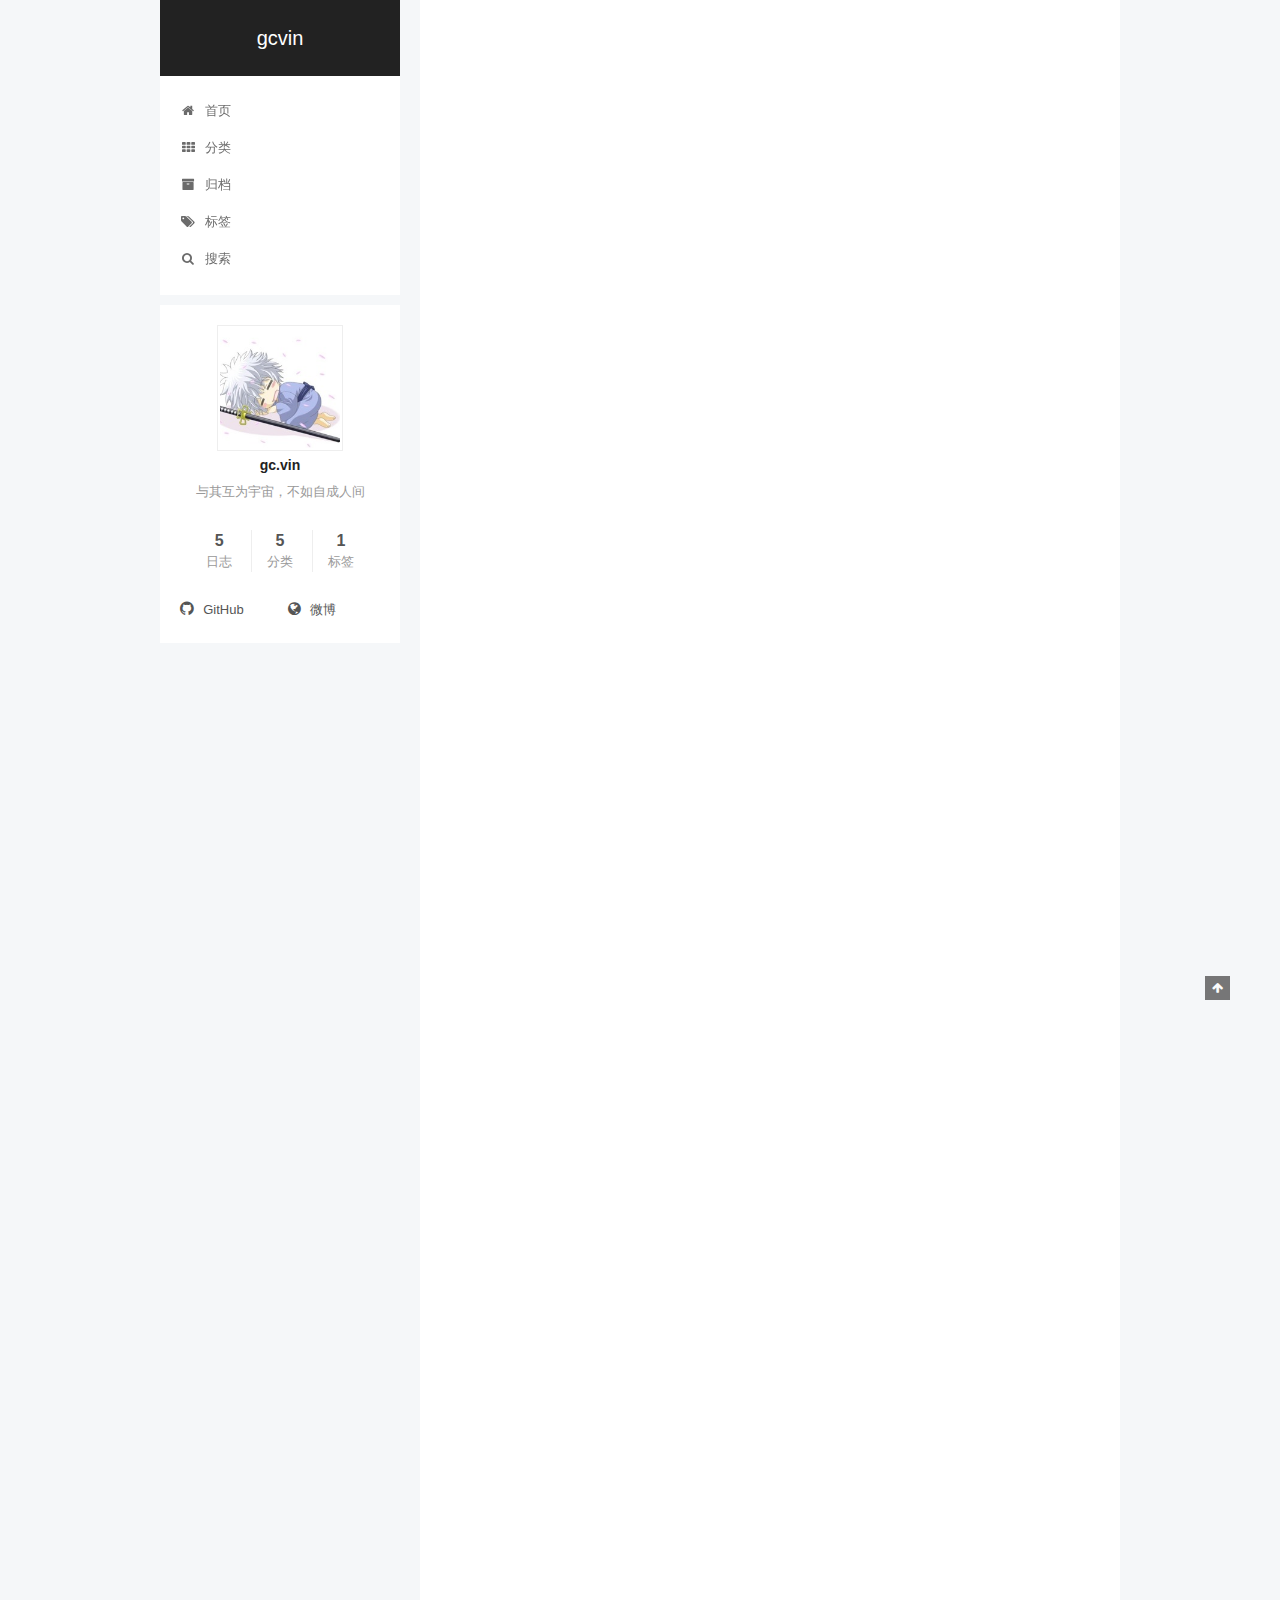
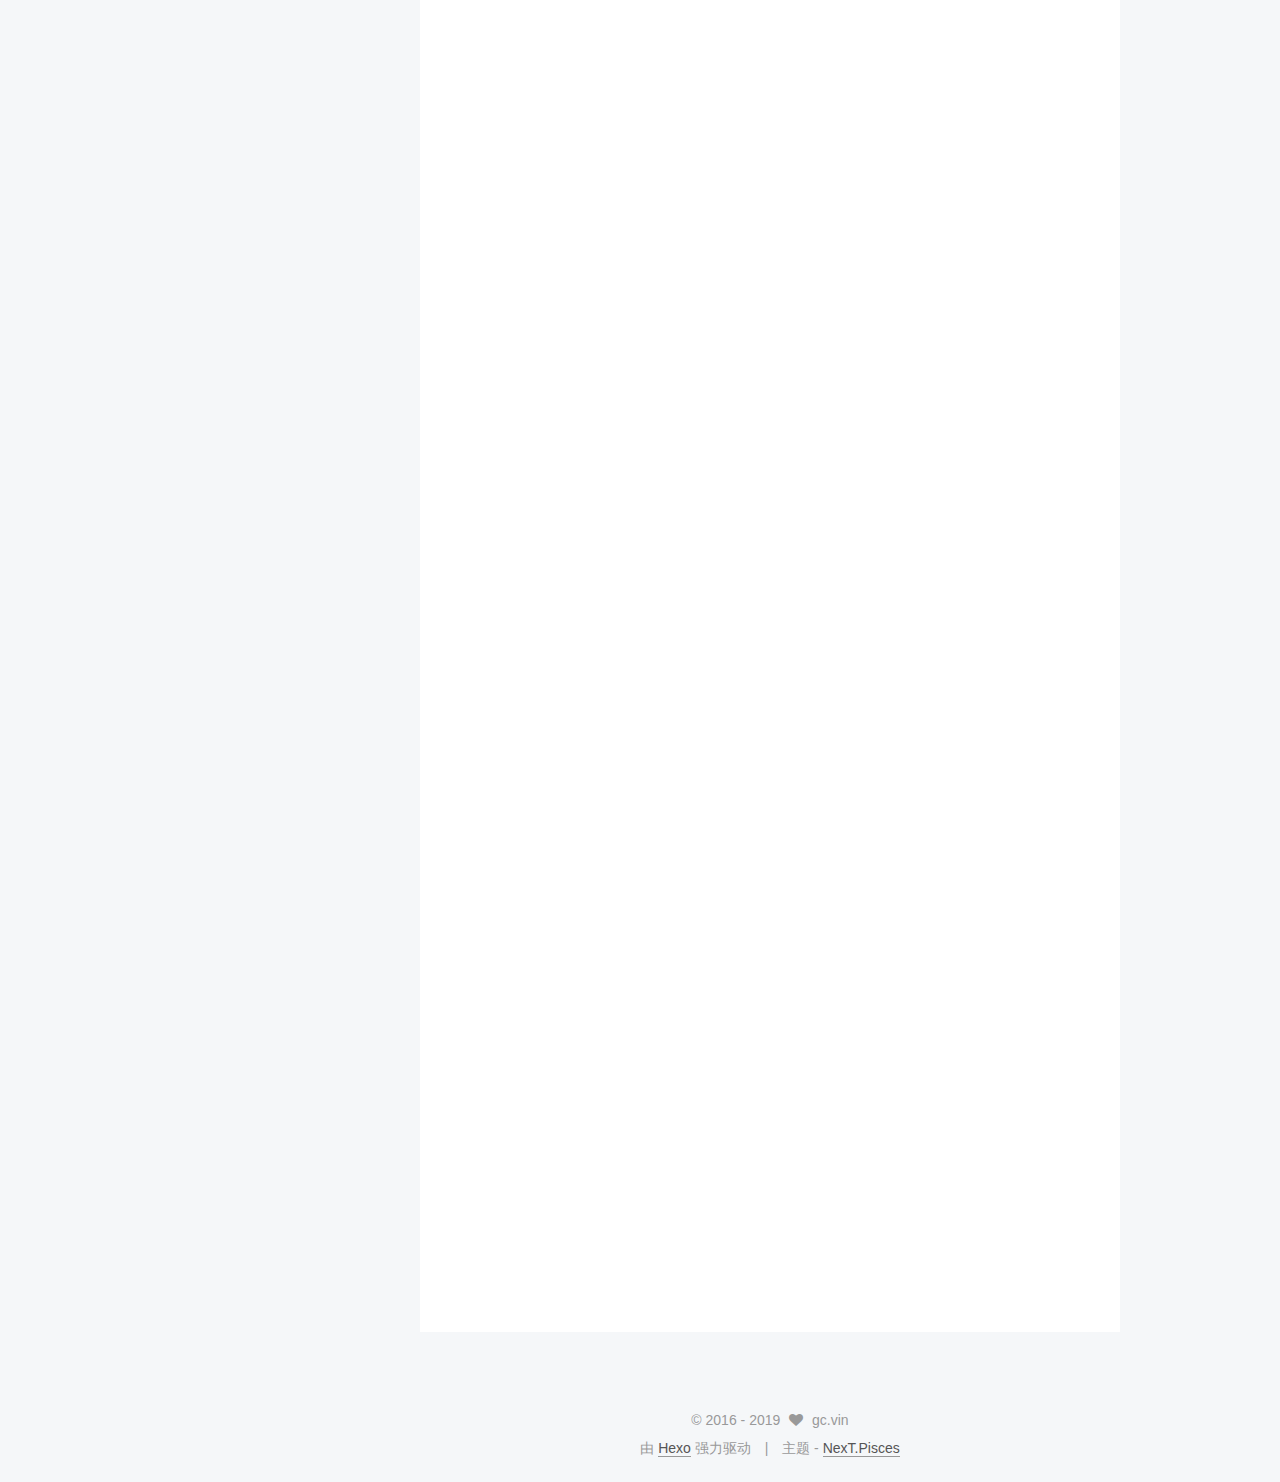
<file: index.html>
<!doctype html>



  


<html class="theme-next pisces use-motion">
<head><meta name="generator" content="Hexo 3.8.0">
  <meta charset="UTF-8">
<meta http-equiv="X-UA-Compatible" content="IE=edge,chrome=1">
<meta name="viewport" content="width=device-width, initial-scale=1, maximum-scale=1">



<meta http-equiv="Cache-Control" content="no-transform">
<meta http-equiv="Cache-Control" content="no-siteapp">












  
  
  <link href="/vendors/fancybox/source/jquery.fancybox.css?v=2.1.5" rel="stylesheet" type="text/css">




  
  
  
  

  
    
    
  

  

  

  

  

  
    
    
    <link href="//fonts.lug.ustc.edu.cn/css?family=Source Sans Pro:300,300italic,400,400italic,700,700italic&subset=latin,latin-ext" rel="stylesheet" type="text/css">
  






<link href="/vendors/font-awesome/css/font-awesome.min.css?v=4.4.0" rel="stylesheet" type="text/css">

<link href="/css/main.css?v=5.0.1" rel="stylesheet" type="text/css">


  <meta name="keywords" content="Hexo, NexT">








  <link rel="shortcut icon" type="image/x-icon" href="/favicon.ico?v=5.0.1">






<meta name="description" content="与其互为宇宙，不如自成人间">
<meta property="og:type" content="website">
<meta property="og:title" content="gcvin">
<meta property="og:url" content="http://gcvin.github.io/index.html">
<meta property="og:site_name" content="gcvin">
<meta property="og:description" content="与其互为宇宙，不如自成人间">
<meta property="og:locale" content="zh-Hans">
<meta name="twitter:card" content="summary">
<meta name="twitter:title" content="gcvin">
<meta name="twitter:description" content="与其互为宇宙，不如自成人间">



<script type="text/javascript" id="hexo.configuration">
  var NexT = window.NexT || {};
  var CONFIG = {
    scheme: 'Pisces',
    sidebar: {"position":"left","display":"post"},
    fancybox: true,
    motion: true,
    duoshuo: {
      userId: 0,
      author: '博主'
    }
  };
</script>




  <link rel="canonical" href="http://gcvin.github.io/">

  <title> gcvin </title>
</head>

<body itemscope itemtype="http://schema.org/WebPage" lang="zh-Hans">

  










  
  
    
  

  <div class="container one-collumn sidebar-position-left 
   page-home 
 ">
    <!--<div class="headband"></div>-->

    <header id="header" class="header" itemscope itemtype="http://schema.org/WPHeader">
      <div class="header-inner"><div class="site-meta ">
  

  <div class="custom-logo-site-title">
    <a href="/" class="brand" rel="start">
      <span class="logo-line-before"><i></i></span>
      <span class="site-title">gcvin</span>
      <span class="logo-line-after"><i></i></span>
    </a>
  </div>
  <p class="site-subtitle"></p>
</div>

<div class="site-nav-toggle">
  <button>
    <span class="btn-bar"></span>
    <span class="btn-bar"></span>
    <span class="btn-bar"></span>
  </button>
</div>

<nav class="site-nav">
  

  
    <ul id="menu" class="menu">
      
        
        <li class="menu-item menu-item-home">
          <a href="/" rel="section">
            
              <i class="menu-item-icon fa fa-fw fa-home"></i> <br>
            
            首页
          </a>
        </li>
      
        
        <li class="menu-item menu-item-categories">
          <a href="/categories" rel="section">
            
              <i class="menu-item-icon fa fa-fw fa-th"></i> <br>
            
            分类
          </a>
        </li>
      
        
        <li class="menu-item menu-item-archives">
          <a href="/archives" rel="section">
            
              <i class="menu-item-icon fa fa-fw fa-archive"></i> <br>
            
            归档
          </a>
        </li>
      
        
        <li class="menu-item menu-item-tags">
          <a href="/tags" rel="section">
            
              <i class="menu-item-icon fa fa-fw fa-tags"></i> <br>
            
            标签
          </a>
        </li>
      

      
        <li class="menu-item menu-item-search">
          
            <a href="javascript:;" class="popup-trigger">
          
            
              <i class="menu-item-icon fa fa-search fa-fw"></i> <br>
            
            搜索
          </a>
        </li>
      
    </ul>
  

  
    <div class="site-search">
      
  <div class="popup">
 <span class="search-icon fa fa-search"></span>
 <input type="text" id="local-search-input">
 <div id="local-search-result"></div>
 <span class="popup-btn-close">close</span>
</div>


    </div>
  
</nav>

 </div>
    </header>

    <main id="main" class="main">
      <div class="main-inner">
        <div class="content-wrap">
          <div id="content" class="content">
            
  <section id="posts" class="posts-expand">
    
      

  
  

  
  
  

  <article class="post post-type-normal " itemscope itemtype="http://schema.org/Article">

    
      <header class="post-header">

        
        
          <h1 class="post-title" itemprop="name headline">
            
            
              
                
                <a class="post-title-link" href="/2019/03/30/CSS实用知识点/" itemprop="url">
                  CSS实用知识点
                </a>
              
            
          </h1>
        

        <div class="post-meta">
          <span class="post-time">
            <span class="post-meta-item-icon">
              <i class="fa fa-calendar-o"></i>
            </span>
            <span class="post-meta-item-text">发表于</span>
            <time itemprop="dateCreated" datetime="2019-03-30T09:07:59+00:00" content="2019-03-30">
              2019-03-30
            </time>
          </span>

          
            <span class="post-category">
              &nbsp; | &nbsp;
              <span class="post-meta-item-icon">
                <i class="fa fa-folder-o"></i>
              </span>
              <span class="post-meta-item-text">分类于</span>
              
                <span itemprop="about" itemscope itemtype="https://schema.org/Thing">
                  <a href="/categories/CSS/" itemprop="url" rel="index">
                    <span itemprop="name">CSS</span>
                  </a>
                </span>

                
                

              
            </span>
          

          
            
          

          

          
          
             <span id="/2019/03/30/CSS实用知识点/" class="leancloud_visitors" data-flag-title="CSS实用知识点">
               &nbsp; | &nbsp;
               <span class="post-meta-item-icon">
                 <i class="fa fa-eye"></i>
               </span>
               <span class="post-meta-item-text">阅读次数 </span>
               <span class="leancloud-visitors-count"></span>
              </span>
          

          
        </div>
      </header>
    


    <div class="post-body" itemprop="articleBody">

      
      

      
        
          <h3 id="flex-grow-amp-amp-flex-shrink"><a href="#flex-grow-amp-amp-flex-shrink" class="headerlink" title="flex-grow &amp;&amp; flex-shrink"></a>flex-grow &amp;&amp; flex-shrink</h3><p><a href="https://zhuanlan.zhihu.com/p/24372279" target="_blank" rel="noopener">https://zhuanlan.zhihu.com/p/24372279</a></p>
<h3 id="rgba函数的妙用"><a href="#rgba函数的妙用" class="headerlink" title="rgba函数的妙用"></a>rgba函数的妙用</h3><p><a href="http://zcfy.cc/article/the-power-of-the-rgba-color-function-in-css-css-tricks-2001.html" target="_blank" rel="noopener">http://zcfy.cc/article/the-power-of-the-rgba-color-function-in-css-css-tricks-2001.html</a><br>
          <div class="post-more-link text-center">
            <a class="btn" href="/2019/03/30/CSS实用知识点/#more" rel="contents">
              阅读全文 &raquo;
            </a>
          </div>
        
      
    </p></div>

    <div>
      
    </div>

    <div>
      
    </div>

    <footer class="post-footer">
      

      

      
      
        <div class="post-eof"></div>
      
    </footer>
  </article>


    
      

  
  

  
  
  

  <article class="post post-type-normal " itemscope itemtype="http://schema.org/Article">

    
      <header class="post-header">

        
        
          <h1 class="post-title" itemprop="name headline">
            
            
              
                
                <a class="post-title-link" href="/2019/03/30/Git实用命令/" itemprop="url">
                  GIT常用命令
                </a>
              
            
          </h1>
        

        <div class="post-meta">
          <span class="post-time">
            <span class="post-meta-item-icon">
              <i class="fa fa-calendar-o"></i>
            </span>
            <span class="post-meta-item-text">发表于</span>
            <time itemprop="dateCreated" datetime="2019-03-30T09:07:59+00:00" content="2019-03-30">
              2019-03-30
            </time>
          </span>

          
            <span class="post-category">
              &nbsp; | &nbsp;
              <span class="post-meta-item-icon">
                <i class="fa fa-folder-o"></i>
              </span>
              <span class="post-meta-item-text">分类于</span>
              
                <span itemprop="about" itemscope itemtype="https://schema.org/Thing">
                  <a href="/categories/GIT/" itemprop="url" rel="index">
                    <span itemprop="name">GIT</span>
                  </a>
                </span>

                
                

              
            </span>
          

          
            
          

          

          
          
             <span id="/2019/03/30/Git实用命令/" class="leancloud_visitors" data-flag-title="GIT常用命令">
               &nbsp; | &nbsp;
               <span class="post-meta-item-icon">
                 <i class="fa fa-eye"></i>
               </span>
               <span class="post-meta-item-text">阅读次数 </span>
               <span class="leancloud-visitors-count"></span>
              </span>
          

          
        </div>
      </header>
    


    <div class="post-body" itemprop="articleBody">

      
      

      
        
          
            <h3 id="版本回退后强制推送远程分支"><a href="#版本回退后强制推送远程分支" class="headerlink" title="版本回退后强制推送远程分支"></a>版本回退后强制推送远程分支</h3><p>git reset - -hard HEAD~<br>git push origin HEAD - -force</p>
<h3 id="未push时撤销commit"><a href="#未push时撤销commit" class="headerlink" title="未push时撤销commit"></a>未push时撤销commit</h3><p>git reset - -hard commit_id  完成撤销，同时将代码恢复到commit_id对应的版本<br>git reset commit_id         完成撤销，不对代码进行撤销</p>

          
        
      
    </div>

    <div>
      
    </div>

    <div>
      
    </div>

    <footer class="post-footer">
      

      

      
      
        <div class="post-eof"></div>
      
    </footer>
  </article>


    
      

  
  

  
  
  

  <article class="post post-type-normal " itemscope itemtype="http://schema.org/Article">

    
      <header class="post-header">

        
        
          <h1 class="post-title" itemprop="name headline">
            
            
              
                
                <a class="post-title-link" href="/2019/03/30/JS实用技巧/" itemprop="url">
                  JS实用技巧
                </a>
              
            
          </h1>
        

        <div class="post-meta">
          <span class="post-time">
            <span class="post-meta-item-icon">
              <i class="fa fa-calendar-o"></i>
            </span>
            <span class="post-meta-item-text">发表于</span>
            <time itemprop="dateCreated" datetime="2019-03-30T09:07:59+00:00" content="2019-03-30">
              2019-03-30
            </time>
          </span>

          
            <span class="post-category">
              &nbsp; | &nbsp;
              <span class="post-meta-item-icon">
                <i class="fa fa-folder-o"></i>
              </span>
              <span class="post-meta-item-text">分类于</span>
              
                <span itemprop="about" itemscope itemtype="https://schema.org/Thing">
                  <a href="/categories/JS/" itemprop="url" rel="index">
                    <span itemprop="name">JS</span>
                  </a>
                </span>

                
                

              
            </span>
          

          
            
          

          

          
          
             <span id="/2019/03/30/JS实用技巧/" class="leancloud_visitors" data-flag-title="JS实用技巧">
               &nbsp; | &nbsp;
               <span class="post-meta-item-icon">
                 <i class="fa fa-eye"></i>
               </span>
               <span class="post-meta-item-text">阅读次数 </span>
               <span class="leancloud-visitors-count"></span>
              </span>
          

          
        </div>
      </header>
    


    <div class="post-body" itemprop="articleBody">

      
      

      
        
          <h3 id="判断整型与浮点型"><a href="#判断整型与浮点型" class="headerlink" title="判断整型与浮点型"></a>判断整型与浮点型</h3><figure class="highlight js"><table><tr><td class="gutter"><pre><span class="line">1</span><br></pre></td><td class="code"><pre><span class="line">num % <span class="number">1</span> === <span class="number">0</span></span><br></pre></td></tr></table></figure>
<h3 id="生成指定长度的随机字符串"><a href="#生成指定长度的随机字符串" class="headerlink" title="生成指定长度的随机字符串"></a>生成指定长度的随机字符串</h3><figure class="highlight js"><table><tr><td class="gutter"><pre><span class="line">1</span><br><span class="line">2</span><br><span class="line">3</span><br></pre></td><td class="code"><pre><span class="line"><span class="comment">// n为指定字符串长度 36为数字个数加上字母个数</span></span><br><span class="line"><span class="comment">// toString 接受的参数为2-36</span></span><br><span class="line"><span class="built_in">Math</span>.random().toString(<span class="number">36</span>).slice(<span class="number">2</span>, n + <span class="number">2</span>)</span><br></pre></td></tr></table></figure>
          <div class="post-more-link text-center">
            <a class="btn" href="/2019/03/30/JS实用技巧/#more" rel="contents">
              阅读全文 &raquo;
            </a>
          </div>
        
      
    </div>

    <div>
      
    </div>

    <div>
      
    </div>

    <footer class="post-footer">
      

      

      
      
        <div class="post-eof"></div>
      
    </footer>
  </article>


    
      

  
  

  
  
  

  <article class="post post-type-normal " itemscope itemtype="http://schema.org/Article">

    
      <header class="post-header">

        
        
          <h1 class="post-title" itemprop="name headline">
            
            
              
                
                <a class="post-title-link" href="/2019/03/30/MAC常用命令/" itemprop="url">
                  MAC常用命令
                </a>
              
            
          </h1>
        

        <div class="post-meta">
          <span class="post-time">
            <span class="post-meta-item-icon">
              <i class="fa fa-calendar-o"></i>
            </span>
            <span class="post-meta-item-text">发表于</span>
            <time itemprop="dateCreated" datetime="2019-03-30T09:07:59+00:00" content="2019-03-30">
              2019-03-30
            </time>
          </span>

          
            <span class="post-category">
              &nbsp; | &nbsp;
              <span class="post-meta-item-icon">
                <i class="fa fa-folder-o"></i>
              </span>
              <span class="post-meta-item-text">分类于</span>
              
                <span itemprop="about" itemscope itemtype="https://schema.org/Thing">
                  <a href="/categories/MAC/" itemprop="url" rel="index">
                    <span itemprop="name">MAC</span>
                  </a>
                </span>

                
                

              
            </span>
          

          
            
          

          

          
          
             <span id="/2019/03/30/MAC常用命令/" class="leancloud_visitors" data-flag-title="MAC常用命令">
               &nbsp; | &nbsp;
               <span class="post-meta-item-icon">
                 <i class="fa fa-eye"></i>
               </span>
               <span class="post-meta-item-text">阅读次数 </span>
               <span class="leancloud-visitors-count"></span>
              </span>
          

          
        </div>
      </header>
    


    <div class="post-body" itemprop="articleBody">

      
      

      
        
          <h3 id="socket5-代理"><a href="#socket5-代理" class="headerlink" title="socket5 代理"></a>socket5 代理</h3><figure class="highlight plain"><table><tr><td class="gutter"><pre><span class="line">1</span><br></pre></td><td class="code"><pre><span class="line">export ALL_PROXY=socks5://127.0.0.1:1080</span><br></pre></td></tr></table></figure>
<h3 id="显示隐藏文件"><a href="#显示隐藏文件" class="headerlink" title="显示隐藏文件"></a>显示隐藏文件</h3><figure class="highlight plain"><table><tr><td class="gutter"><pre><span class="line">1</span><br></pre></td><td class="code"><pre><span class="line">defaults write com.apple.finder AppleShowAllFiles -bool true &amp;&amp; killall Finder</span><br></pre></td></tr></table></figure>
<h3 id="科学上网"><a href="#科学上网" class="headerlink" title="科学上网"></a>科学上网</h3><figure class="highlight plain"><table><tr><td class="gutter"><pre><span class="line">1</span><br></pre></td><td class="code"><pre><span class="line">http://51.ruyo.net/shadowsocks/</span><br></pre></td></tr></table></figure>
<h3 id="删除-git文件"><a href="#删除-git文件" class="headerlink" title="删除.git文件"></a>删除.git文件</h3><figure class="highlight plain"><table><tr><td class="gutter"><pre><span class="line">1</span><br></pre></td><td class="code"><pre><span class="line">find . -name &quot;.git&quot; | xargs rm -Rf</span><br></pre></td></tr></table></figure>
          <div class="post-more-link text-center">
            <a class="btn" href="/2019/03/30/MAC常用命令/#more" rel="contents">
              阅读全文 &raquo;
            </a>
          </div>
        
      
    </div>

    <div>
      
    </div>

    <div>
      
    </div>

    <footer class="post-footer">
      

      

      
      
        <div class="post-eof"></div>
      
    </footer>
  </article>


    
      

  
  

  
  
  

  <article class="post post-type-normal " itemscope itemtype="http://schema.org/Article">

    
      <header class="post-header">

        
        
          <h1 class="post-title" itemprop="name headline">
            
            
              
                
                <a class="post-title-link" href="/2019/03/30/hello-world/" itemprop="url">
                  Hello World
                </a>
              
            
          </h1>
        

        <div class="post-meta">
          <span class="post-time">
            <span class="post-meta-item-icon">
              <i class="fa fa-calendar-o"></i>
            </span>
            <span class="post-meta-item-text">发表于</span>
            <time itemprop="dateCreated" datetime="2019-03-30T09:07:59+00:00" content="2019-03-30">
              2019-03-30
            </time>
          </span>

          
            <span class="post-category">
              &nbsp; | &nbsp;
              <span class="post-meta-item-icon">
                <i class="fa fa-folder-o"></i>
              </span>
              <span class="post-meta-item-text">分类于</span>
              
                <span itemprop="about" itemscope itemtype="https://schema.org/Thing">
                  <a href="/categories/Testing/" itemprop="url" rel="index">
                    <span itemprop="name">Testing</span>
                  </a>
                </span>

                
                

              
            </span>
          

          
            
          

          

          
          
             <span id="/2019/03/30/hello-world/" class="leancloud_visitors" data-flag-title="Hello World">
               &nbsp; | &nbsp;
               <span class="post-meta-item-icon">
                 <i class="fa fa-eye"></i>
               </span>
               <span class="post-meta-item-text">阅读次数 </span>
               <span class="leancloud-visitors-count"></span>
              </span>
          

          
        </div>
      </header>
    


    <div class="post-body" itemprop="articleBody">

      
      

      
        
          <p>Welcome to <a href="https://hexo.io/" target="_blank" rel="noopener">Hexo</a>! This is your very first post. Check <a href="https://hexo.io/docs/" target="_blank" rel="noopener">documentation</a> for more info. If you get any problems when using Hexo, you can find the answer in <a href="https://hexo.io/docs/troubleshooting.html" target="_blank" rel="noopener">troubleshooting</a> or you can ask me on <a href="https://github.com/hexojs/hexo/issues" target="_blank" rel="noopener">GitHub</a>.</p>
          <div class="post-more-link text-center">
            <a class="btn" href="/2019/03/30/hello-world/#more" rel="contents">
              阅读全文 &raquo;
            </a>
          </div>
        
      
    </div>

    <div>
      
    </div>

    <div>
      
    </div>

    <footer class="post-footer">
      

      

      
      
        <div class="post-eof"></div>
      
    </footer>
  </article>


    
  </section>

  


          </div>
          


          

        </div>
        
          
  
  <div class="sidebar-toggle">
    <div class="sidebar-toggle-line-wrap">
      <span class="sidebar-toggle-line sidebar-toggle-line-first"></span>
      <span class="sidebar-toggle-line sidebar-toggle-line-middle"></span>
      <span class="sidebar-toggle-line sidebar-toggle-line-last"></span>
    </div>
  </div>

  <aside id="sidebar" class="sidebar">
    <div class="sidebar-inner">

      

      

      <section class="site-overview sidebar-panel  sidebar-panel-active ">
        <div class="site-author motion-element" itemprop="author" itemscope itemtype="http://schema.org/Person">
          <img class="site-author-image" itemprop="image" src="/uploads/avatar.jpg" alt="gc.vin">
          <p class="site-author-name" itemprop="name">gc.vin</p>
          <p class="site-description motion-element" itemprop="description">与其互为宇宙，不如自成人间</p>
        </div>
        <nav class="site-state motion-element">
          <div class="site-state-item site-state-posts">
            <a href="/archives">
              <span class="site-state-item-count">5</span>
              <span class="site-state-item-name">日志</span>
            </a>
          </div>

          
            <div class="site-state-item site-state-categories">
              <a href="/categories">
                <span class="site-state-item-count">5</span>
                <span class="site-state-item-name">分类</span>
              </a>
            </div>
          

          
            <div class="site-state-item site-state-tags">
              <a href="/tags">
                <span class="site-state-item-count">1</span>
                <span class="site-state-item-name">标签</span>
              </a>
            </div>
          

        </nav>

        

        <div class="links-of-author motion-element">
          
            
              <span class="links-of-author-item">
                <a href="https://github.com/gcvin" target="_blank" title="GitHub">
                  
                    <i class="fa fa-fw fa-github"></i>
                  
                  GitHub
                </a>
              </span>
            
              <span class="links-of-author-item">
                <a href="http://weibo.com/gcvin" target="_blank" title="微博">
                  
                    <i class="fa fa-fw fa-globe"></i>
                  
                  微博
                </a>
              </span>
            
          
        </div>

        
        

        
        

      </section>

      

    </div>
  </aside>


        
      </div>
    </main>

    <footer id="footer" class="footer">
      <div class="footer-inner">
        <div class="copyright">
  
  &copy;  2016 - 
  <span itemprop="copyrightYear">2019</span>
  <span class="with-love">
    <i class="fa fa-heart"></i>
  </span>
  <span class="author" itemprop="copyrightHolder">gc.vin</span>
</div>

<div class="powered-by">
  由 <a class="theme-link" href="https://hexo.io">Hexo</a> 强力驱动
</div>

<div class="theme-info">
  主题 -
  <a class="theme-link" href="https://github.com/iissnan/hexo-theme-next">
    NexT.Pisces
  </a>
</div>

        

        
      </div>
    </footer>

    <div class="back-to-top">
      <i class="fa fa-arrow-up"></i>
    </div>

    <div class="curriculum-vitae">
      <image class="curriculum-vitae-avatar" src="/uploads/avatar.jpg">
      <p>Hello，我正在找工作，有兴趣帮我内推吗？</p>
      <a class="curriculum-vitae-btn" href="/uploads/curriculum.pdf" target="_blank">查看简历</a>
    </image></div>
  </div>

  

<script type="text/javascript">
  if (Object.prototype.toString.call(window.Promise) !== '[object Function]') {
    window.Promise = null;
  }
</script>









  



  
  <script type="text/javascript" src="/vendors/jquery/index.js?v=2.1.3"></script>

  
  <script type="text/javascript" src="/vendors/fastclick/lib/fastclick.min.js?v=1.0.6"></script>

  
  <script type="text/javascript" src="/vendors/jquery_lazyload/jquery.lazyload.js?v=1.9.7"></script>

  
  <script type="text/javascript" src="/vendors/velocity/velocity.min.js?v=1.2.1"></script>

  
  <script type="text/javascript" src="/vendors/velocity/velocity.ui.min.js?v=1.2.1"></script>

  
  <script type="text/javascript" src="/vendors/fancybox/source/jquery.fancybox.pack.js?v=2.1.5"></script>


  


  <script type="text/javascript" src="/js/src/utils.js?v=5.0.1"></script>

  <script type="text/javascript" src="/js/src/motion.js?v=5.0.1"></script>



  
  


  <script type="text/javascript" src="/js/src/affix.js?v=5.0.1"></script>

  <script type="text/javascript" src="/js/src/schemes/pisces.js?v=5.0.1"></script>



  

  


  <script type="text/javascript" src="/js/src/bootstrap.js?v=5.0.1"></script>



  



  




  
  
  <script type="text/javascript">
    // Popup Window;
    var isfetched = false;
    // Search DB path;
    var search_path = "search.xml";
    if (search_path.length == 0) {
       search_path = "search.xml";
    }
    var path = "/" + search_path;
    // monitor main search box;

    function proceedsearch() {
      $("body").append('<div class="popoverlay">').css('overflow', 'hidden');
      $('.popup').toggle();

    }
    // search function;
    var searchFunc = function(path, search_id, content_id) {
    'use strict';
    $.ajax({
        url: path,
        dataType: "xml",
        async: true,
        success: function( xmlResponse ) {
            // get the contents from search data
            isfetched = true;
            $('.popup').detach().appendTo('.header-inner');
            var datas = $( "entry", xmlResponse ).map(function() {
                return {
                    title: $( "title", this ).text(),
                    content: $("content",this).text(),
                    url: $( "url" , this).text()
                };
            }).get();
            var $input = document.getElementById(search_id);
            var $resultContent = document.getElementById(content_id);
            $input.addEventListener('input', function(){
                var matchcounts = 0;
                var str='<ul class=\"search-result-list\">';
                var keywords = this.value.trim().toLowerCase().split(/[\s\-]+/);
                $resultContent.innerHTML = "";
                if (this.value.trim().length > 1) {
                // perform local searching
                datas.forEach(function(data) {
                    var isMatch = true;
                    var content_index = [];
                    var data_title = data.title.trim().toLowerCase();
                    var data_content = data.content.trim().replace(/<[^>]+>/g,"").toLowerCase();
                    var data_url = data.url;
                    var index_title = -1;
                    var index_content = -1;
                    var first_occur = -1;
                    // only match artiles with not empty titles and contents
                    if(data_title != '' && data_content != '') {
                        keywords.forEach(function(keyword, i) {
                            index_title = data_title.indexOf(keyword);
                            index_content = data_content.indexOf(keyword);
                            if( index_title < 0 && index_content < 0 ){
                                isMatch = false;
                            } else {
                                if (index_content < 0) {
                                    index_content = 0;
                                }
                                if (i == 0) {
                                    first_occur = index_content;
                                }
                            }
                        });
                    }
                    // show search results
                    if (isMatch) {
                        matchcounts += 1;
                        str += "<li><a href='"+ data_url +"' class='search-result-title'>"+ data_title +"</a>";
                        var content = data.content.trim().replace(/<[^>]+>/g,"");
                        if (first_occur >= 0) {
                            // cut out 100 characters
                            var start = first_occur - 20;
                            var end = first_occur + 80;
                            if(start < 0){
                                start = 0;
                            }
                            if(start == 0){
                                end = 50;
                            }
                            if(end > content.length){
                                end = content.length;
                            }
                            var match_content = content.substring(start, end);
                            // highlight all keywords
                            keywords.forEach(function(keyword){
                                var regS = new RegExp(keyword, "gi");
                                match_content = match_content.replace(regS, "<b class=\"search-keyword\">"+keyword+"</b>");
                            });

                            str += "<p class=\"search-result\">" + match_content +"...</p>"
                        }
                        str += "</li>";
                    }
                })};
                str += "</ul>";
                if (matchcounts == 0) { str = '<div id="no-result"><i class="fa fa-frown-o fa-5x" /></div>' }
                if (keywords == "") { str = '<div id="no-result"><i class="fa fa-search fa-5x" /></div>' }
                $resultContent.innerHTML = str;
            });
            proceedsearch();
        }
    });}

    // handle and trigger popup window;
    $('.popup-trigger').click(function(e) {
      e.stopPropagation();
      if (isfetched == false) {
        searchFunc(path, 'local-search-input', 'local-search-result');
      } else {
        proceedsearch();
      };

    });

    $('.popup-btn-close').click(function(e){
      $('.popup').hide();
      $(".popoverlay").remove();
      $('body').css('overflow', '');
    });
    $('.popup').click(function(e){
      e.stopPropagation();
    });
  </script>


  

  

  
  <script src="https://cdn1.lncld.net/static/js/av-core-mini-0.6.1.js"></script>
  <script>AV.initialize("lLpkIbQEGNFjy7SzOFgznQIs-gzGzoHsz", "DqEiXhvtIngiUESntznlvNFd");</script>
  <script>
    function showTime(Counter) {
      var query = new AV.Query(Counter);
      var entries = [];
      var $visitors = $(".leancloud_visitors");

      $visitors.each(function () {
        entries.push( $(this).attr("id").trim() );
      });

      query.containedIn('url', entries);
      query.find()
        .done(function (results) {
          var COUNT_CONTAINER_REF = '.leancloud-visitors-count';

          if (results.length === 0) {
            $visitors.find(COUNT_CONTAINER_REF).text(0);
            return;
          }

          for (var i = 0; i < results.length; i++) {
            var item = results[i];
            var url = item.get('url');
            var time = item.get('time');
            var element = document.getElementById(url);

            $(element).find(COUNT_CONTAINER_REF).text(time);
          }
          for(var i = 0; i < entries.length; i++) {
            var url = entries[i];
            var element = document.getElementById(url);
            var countSpan = $(element).find(COUNT_CONTAINER_REF);
            if( countSpan.text() == '') {
              countSpan.text(0);
            }
          }
        })
        .fail(function (object, error) {
          console.log("Error: " + error.code + " " + error.message);
        });
    }

    function addCount(Counter) {
      var $visitors = $(".leancloud_visitors");
      var url = $visitors.attr('id').trim();
      var title = $visitors.attr('data-flag-title').trim();
      var query = new AV.Query(Counter);

      query.equalTo("url", url);
      query.find({
        success: function(results) {
          if (results.length > 0) {
            var counter = results[0];
            counter.fetchWhenSave(true);
            counter.increment("time");
            counter.save(null, {
              success: function(counter) {
                var $element = $(document.getElementById(url));
                $element.find('.leancloud-visitors-count').text(counter.get('time'));
              },
              error: function(counter, error) {
                console.log('Failed to save Visitor num, with error message: ' + error.message);
              }
            });
          } else {
            var newcounter = new Counter();
            /* Set ACL */
            var acl = new AV.ACL();
            acl.setPublicReadAccess(true);
            acl.setPublicWriteAccess(true);
            newcounter.setACL(acl);
            /* End Set ACL */
            newcounter.set("title", title);
            newcounter.set("url", url);
            newcounter.set("time", 1);
            newcounter.save(null, {
              success: function(newcounter) {
                var $element = $(document.getElementById(url));
                $element.find('.leancloud-visitors-count').text(newcounter.get('time'));
              },
              error: function(newcounter, error) {
                console.log('Failed to create');
              }
            });
          }
        },
        error: function(error) {
          console.log('Error:' + error.code + " " + error.message);
        }
      });
    }

    $(function() {
      var Counter = AV.Object.extend("Counter");
      if ($('.leancloud_visitors').length == 1) {
        addCount(Counter);
      } else if ($('.post-title-link').length > 1) {
        showTime(Counter);
      }
    });
  </script>



  

</body>
</html>
</file>
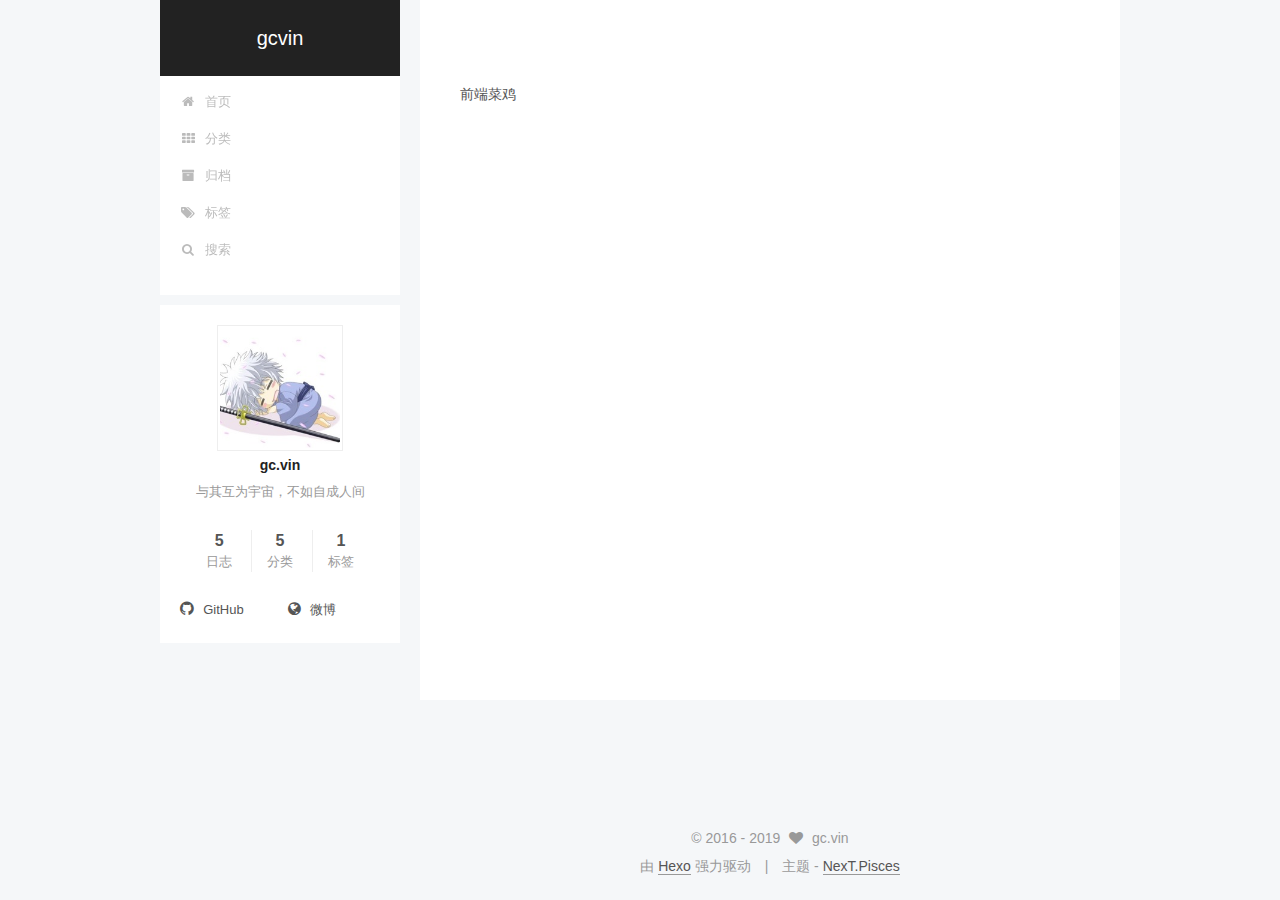
<file: about/index.html>
<!doctype html>



  


<html class="theme-next pisces use-motion">
<head><meta name="generator" content="Hexo 3.8.0">
  <meta charset="UTF-8">
<meta http-equiv="X-UA-Compatible" content="IE=edge,chrome=1">
<meta name="viewport" content="width=device-width, initial-scale=1, maximum-scale=1">



<meta http-equiv="Cache-Control" content="no-transform">
<meta http-equiv="Cache-Control" content="no-siteapp">












  
  
  <link href="/vendors/fancybox/source/jquery.fancybox.css?v=2.1.5" rel="stylesheet" type="text/css">




  
  
  
  

  
    
    
  

  

  

  

  

  
    
    
    <link href="//fonts.lug.ustc.edu.cn/css?family=Source Sans Pro:300,300italic,400,400italic,700,700italic&subset=latin,latin-ext" rel="stylesheet" type="text/css">
  






<link href="/vendors/font-awesome/css/font-awesome.min.css?v=4.4.0" rel="stylesheet" type="text/css">

<link href="/css/main.css?v=5.0.1" rel="stylesheet" type="text/css">


  <meta name="keywords" content="Hexo, NexT">








  <link rel="shortcut icon" type="image/x-icon" href="/favicon.ico?v=5.0.1">






<meta name="description" content="前端菜鸡">
<meta property="og:type" content="website">
<meta property="og:title" content="关于">
<meta property="og:url" content="http://gcvin.github.io/about/index.html">
<meta property="og:site_name" content="gcvin">
<meta property="og:description" content="前端菜鸡">
<meta property="og:locale" content="zh-Hans">
<meta property="og:updated_time" content="2019-03-30T09:07:59.781Z">
<meta name="twitter:card" content="summary">
<meta name="twitter:title" content="关于">
<meta name="twitter:description" content="前端菜鸡">



<script type="text/javascript" id="hexo.configuration">
  var NexT = window.NexT || {};
  var CONFIG = {
    scheme: 'Pisces',
    sidebar: {"position":"left","display":"post"},
    fancybox: true,
    motion: true,
    duoshuo: {
      userId: 0,
      author: '博主'
    }
  };
</script>




  <link rel="canonical" href="http://gcvin.github.io/about/">

  <title>
  

  
    关于 | gcvin
  
</title>
</head>

<body itemscope itemtype="http://schema.org/WebPage" lang="zh-Hans">

  










  
  
    
  

  <div class="container one-collumn sidebar-position-left  ">
    <!--<div class="headband"></div>-->

    <header id="header" class="header" itemscope itemtype="http://schema.org/WPHeader">
      <div class="header-inner"><div class="site-meta ">
  

  <div class="custom-logo-site-title">
    <a href="/" class="brand" rel="start">
      <span class="logo-line-before"><i></i></span>
      <span class="site-title">gcvin</span>
      <span class="logo-line-after"><i></i></span>
    </a>
  </div>
  <p class="site-subtitle"></p>
</div>

<div class="site-nav-toggle">
  <button>
    <span class="btn-bar"></span>
    <span class="btn-bar"></span>
    <span class="btn-bar"></span>
  </button>
</div>

<nav class="site-nav">
  

  
    <ul id="menu" class="menu">
      
        
        <li class="menu-item menu-item-home">
          <a href="/" rel="section">
            
              <i class="menu-item-icon fa fa-fw fa-home"></i> <br>
            
            首页
          </a>
        </li>
      
        
        <li class="menu-item menu-item-categories">
          <a href="/categories" rel="section">
            
              <i class="menu-item-icon fa fa-fw fa-th"></i> <br>
            
            分类
          </a>
        </li>
      
        
        <li class="menu-item menu-item-archives">
          <a href="/archives" rel="section">
            
              <i class="menu-item-icon fa fa-fw fa-archive"></i> <br>
            
            归档
          </a>
        </li>
      
        
        <li class="menu-item menu-item-tags">
          <a href="/tags" rel="section">
            
              <i class="menu-item-icon fa fa-fw fa-tags"></i> <br>
            
            标签
          </a>
        </li>
      

      
        <li class="menu-item menu-item-search">
          
            <a href="javascript:;" class="popup-trigger">
          
            
              <i class="menu-item-icon fa fa-search fa-fw"></i> <br>
            
            搜索
          </a>
        </li>
      
    </ul>
  

  
    <div class="site-search">
      
  <div class="popup">
 <span class="search-icon fa fa-search"></span>
 <input type="text" id="local-search-input">
 <div id="local-search-result"></div>
 <span class="popup-btn-close">close</span>
</div>


    </div>
  
</nav>

 </div>
    </header>

    <main id="main" class="main">
      <div class="main-inner">
        <div class="content-wrap">
          <div id="content" class="content">
            

  <div id="posts" class="posts-expand">
    
    
      <p>前端菜鸡</p>

    
  </div>


          </div>
          


          

        </div>
        
          
  
  <div class="sidebar-toggle">
    <div class="sidebar-toggle-line-wrap">
      <span class="sidebar-toggle-line sidebar-toggle-line-first"></span>
      <span class="sidebar-toggle-line sidebar-toggle-line-middle"></span>
      <span class="sidebar-toggle-line sidebar-toggle-line-last"></span>
    </div>
  </div>

  <aside id="sidebar" class="sidebar">
    <div class="sidebar-inner">

      

      

      <section class="site-overview sidebar-panel  sidebar-panel-active ">
        <div class="site-author motion-element" itemprop="author" itemscope itemtype="http://schema.org/Person">
          <img class="site-author-image" itemprop="image" src="/uploads/avatar.jpg" alt="gc.vin">
          <p class="site-author-name" itemprop="name">gc.vin</p>
          <p class="site-description motion-element" itemprop="description">与其互为宇宙，不如自成人间</p>
        </div>
        <nav class="site-state motion-element">
          <div class="site-state-item site-state-posts">
            <a href="/archives">
              <span class="site-state-item-count">5</span>
              <span class="site-state-item-name">日志</span>
            </a>
          </div>

          
            <div class="site-state-item site-state-categories">
              <a href="/categories">
                <span class="site-state-item-count">5</span>
                <span class="site-state-item-name">分类</span>
              </a>
            </div>
          

          
            <div class="site-state-item site-state-tags">
              <a href="/tags">
                <span class="site-state-item-count">1</span>
                <span class="site-state-item-name">标签</span>
              </a>
            </div>
          

        </nav>

        

        <div class="links-of-author motion-element">
          
            
              <span class="links-of-author-item">
                <a href="https://github.com/gcvin" target="_blank" title="GitHub">
                  
                    <i class="fa fa-fw fa-github"></i>
                  
                  GitHub
                </a>
              </span>
            
              <span class="links-of-author-item">
                <a href="http://weibo.com/gcvin" target="_blank" title="微博">
                  
                    <i class="fa fa-fw fa-globe"></i>
                  
                  微博
                </a>
              </span>
            
          
        </div>

        
        

        
        

      </section>

      

    </div>
  </aside>


        
      </div>
    </main>

    <footer id="footer" class="footer">
      <div class="footer-inner">
        <div class="copyright">
  
  &copy;  2016 - 
  <span itemprop="copyrightYear">2019</span>
  <span class="with-love">
    <i class="fa fa-heart"></i>
  </span>
  <span class="author" itemprop="copyrightHolder">gc.vin</span>
</div>

<div class="powered-by">
  由 <a class="theme-link" href="https://hexo.io">Hexo</a> 强力驱动
</div>

<div class="theme-info">
  主题 -
  <a class="theme-link" href="https://github.com/iissnan/hexo-theme-next">
    NexT.Pisces
  </a>
</div>

        

        
      </div>
    </footer>

    <div class="back-to-top">
      <i class="fa fa-arrow-up"></i>
    </div>

    <div class="curriculum-vitae">
      <image class="curriculum-vitae-avatar" src="/uploads/avatar.jpg">
      <p>Hello，我正在找工作，有兴趣帮我内推吗？</p>
      <a class="curriculum-vitae-btn" href="/uploads/curriculum.pdf" target="_blank">查看简历</a>
    </image></div>
  </div>

  

<script type="text/javascript">
  if (Object.prototype.toString.call(window.Promise) !== '[object Function]') {
    window.Promise = null;
  }
</script>









  



  
  <script type="text/javascript" src="/vendors/jquery/index.js?v=2.1.3"></script>

  
  <script type="text/javascript" src="/vendors/fastclick/lib/fastclick.min.js?v=1.0.6"></script>

  
  <script type="text/javascript" src="/vendors/jquery_lazyload/jquery.lazyload.js?v=1.9.7"></script>

  
  <script type="text/javascript" src="/vendors/velocity/velocity.min.js?v=1.2.1"></script>

  
  <script type="text/javascript" src="/vendors/velocity/velocity.ui.min.js?v=1.2.1"></script>

  
  <script type="text/javascript" src="/vendors/fancybox/source/jquery.fancybox.pack.js?v=2.1.5"></script>


  


  <script type="text/javascript" src="/js/src/utils.js?v=5.0.1"></script>

  <script type="text/javascript" src="/js/src/motion.js?v=5.0.1"></script>



  
  


  <script type="text/javascript" src="/js/src/affix.js?v=5.0.1"></script>

  <script type="text/javascript" src="/js/src/schemes/pisces.js?v=5.0.1"></script>



  

  


  <script type="text/javascript" src="/js/src/bootstrap.js?v=5.0.1"></script>



  



  




  
  
  <script type="text/javascript">
    // Popup Window;
    var isfetched = false;
    // Search DB path;
    var search_path = "search.xml";
    if (search_path.length == 0) {
       search_path = "search.xml";
    }
    var path = "/" + search_path;
    // monitor main search box;

    function proceedsearch() {
      $("body").append('<div class="popoverlay">').css('overflow', 'hidden');
      $('.popup').toggle();

    }
    // search function;
    var searchFunc = function(path, search_id, content_id) {
    'use strict';
    $.ajax({
        url: path,
        dataType: "xml",
        async: true,
        success: function( xmlResponse ) {
            // get the contents from search data
            isfetched = true;
            $('.popup').detach().appendTo('.header-inner');
            var datas = $( "entry", xmlResponse ).map(function() {
                return {
                    title: $( "title", this ).text(),
                    content: $("content",this).text(),
                    url: $( "url" , this).text()
                };
            }).get();
            var $input = document.getElementById(search_id);
            var $resultContent = document.getElementById(content_id);
            $input.addEventListener('input', function(){
                var matchcounts = 0;
                var str='<ul class=\"search-result-list\">';
                var keywords = this.value.trim().toLowerCase().split(/[\s\-]+/);
                $resultContent.innerHTML = "";
                if (this.value.trim().length > 1) {
                // perform local searching
                datas.forEach(function(data) {
                    var isMatch = true;
                    var content_index = [];
                    var data_title = data.title.trim().toLowerCase();
                    var data_content = data.content.trim().replace(/<[^>]+>/g,"").toLowerCase();
                    var data_url = data.url;
                    var index_title = -1;
                    var index_content = -1;
                    var first_occur = -1;
                    // only match artiles with not empty titles and contents
                    if(data_title != '' && data_content != '') {
                        keywords.forEach(function(keyword, i) {
                            index_title = data_title.indexOf(keyword);
                            index_content = data_content.indexOf(keyword);
                            if( index_title < 0 && index_content < 0 ){
                                isMatch = false;
                            } else {
                                if (index_content < 0) {
                                    index_content = 0;
                                }
                                if (i == 0) {
                                    first_occur = index_content;
                                }
                            }
                        });
                    }
                    // show search results
                    if (isMatch) {
                        matchcounts += 1;
                        str += "<li><a href='"+ data_url +"' class='search-result-title'>"+ data_title +"</a>";
                        var content = data.content.trim().replace(/<[^>]+>/g,"");
                        if (first_occur >= 0) {
                            // cut out 100 characters
                            var start = first_occur - 20;
                            var end = first_occur + 80;
                            if(start < 0){
                                start = 0;
                            }
                            if(start == 0){
                                end = 50;
                            }
                            if(end > content.length){
                                end = content.length;
                            }
                            var match_content = content.substring(start, end);
                            // highlight all keywords
                            keywords.forEach(function(keyword){
                                var regS = new RegExp(keyword, "gi");
                                match_content = match_content.replace(regS, "<b class=\"search-keyword\">"+keyword+"</b>");
                            });

                            str += "<p class=\"search-result\">" + match_content +"...</p>"
                        }
                        str += "</li>";
                    }
                })};
                str += "</ul>";
                if (matchcounts == 0) { str = '<div id="no-result"><i class="fa fa-frown-o fa-5x" /></div>' }
                if (keywords == "") { str = '<div id="no-result"><i class="fa fa-search fa-5x" /></div>' }
                $resultContent.innerHTML = str;
            });
            proceedsearch();
        }
    });}

    // handle and trigger popup window;
    $('.popup-trigger').click(function(e) {
      e.stopPropagation();
      if (isfetched == false) {
        searchFunc(path, 'local-search-input', 'local-search-result');
      } else {
        proceedsearch();
      };

    });

    $('.popup-btn-close').click(function(e){
      $('.popup').hide();
      $(".popoverlay").remove();
      $('body').css('overflow', '');
    });
    $('.popup').click(function(e){
      e.stopPropagation();
    });
  </script>


  

  

  
  <script src="https://cdn1.lncld.net/static/js/av-core-mini-0.6.1.js"></script>
  <script>AV.initialize("lLpkIbQEGNFjy7SzOFgznQIs-gzGzoHsz", "DqEiXhvtIngiUESntznlvNFd");</script>
  <script>
    function showTime(Counter) {
      var query = new AV.Query(Counter);
      var entries = [];
      var $visitors = $(".leancloud_visitors");

      $visitors.each(function () {
        entries.push( $(this).attr("id").trim() );
      });

      query.containedIn('url', entries);
      query.find()
        .done(function (results) {
          var COUNT_CONTAINER_REF = '.leancloud-visitors-count';

          if (results.length === 0) {
            $visitors.find(COUNT_CONTAINER_REF).text(0);
            return;
          }

          for (var i = 0; i < results.length; i++) {
            var item = results[i];
            var url = item.get('url');
            var time = item.get('time');
            var element = document.getElementById(url);

            $(element).find(COUNT_CONTAINER_REF).text(time);
          }
          for(var i = 0; i < entries.length; i++) {
            var url = entries[i];
            var element = document.getElementById(url);
            var countSpan = $(element).find(COUNT_CONTAINER_REF);
            if( countSpan.text() == '') {
              countSpan.text(0);
            }
          }
        })
        .fail(function (object, error) {
          console.log("Error: " + error.code + " " + error.message);
        });
    }

    function addCount(Counter) {
      var $visitors = $(".leancloud_visitors");
      var url = $visitors.attr('id').trim();
      var title = $visitors.attr('data-flag-title').trim();
      var query = new AV.Query(Counter);

      query.equalTo("url", url);
      query.find({
        success: function(results) {
          if (results.length > 0) {
            var counter = results[0];
            counter.fetchWhenSave(true);
            counter.increment("time");
            counter.save(null, {
              success: function(counter) {
                var $element = $(document.getElementById(url));
                $element.find('.leancloud-visitors-count').text(counter.get('time'));
              },
              error: function(counter, error) {
                console.log('Failed to save Visitor num, with error message: ' + error.message);
              }
            });
          } else {
            var newcounter = new Counter();
            /* Set ACL */
            var acl = new AV.ACL();
            acl.setPublicReadAccess(true);
            acl.setPublicWriteAccess(true);
            newcounter.setACL(acl);
            /* End Set ACL */
            newcounter.set("title", title);
            newcounter.set("url", url);
            newcounter.set("time", 1);
            newcounter.save(null, {
              success: function(newcounter) {
                var $element = $(document.getElementById(url));
                $element.find('.leancloud-visitors-count').text(newcounter.get('time'));
              },
              error: function(newcounter, error) {
                console.log('Failed to create');
              }
            });
          }
        },
        error: function(error) {
          console.log('Error:' + error.code + " " + error.message);
        }
      });
    }

    $(function() {
      var Counter = AV.Object.extend("Counter");
      if ($('.leancloud_visitors').length == 1) {
        addCount(Counter);
      } else if ($('.post-title-link').length > 1) {
        showTime(Counter);
      }
    });
  </script>



  

</body>
</html>
</file>
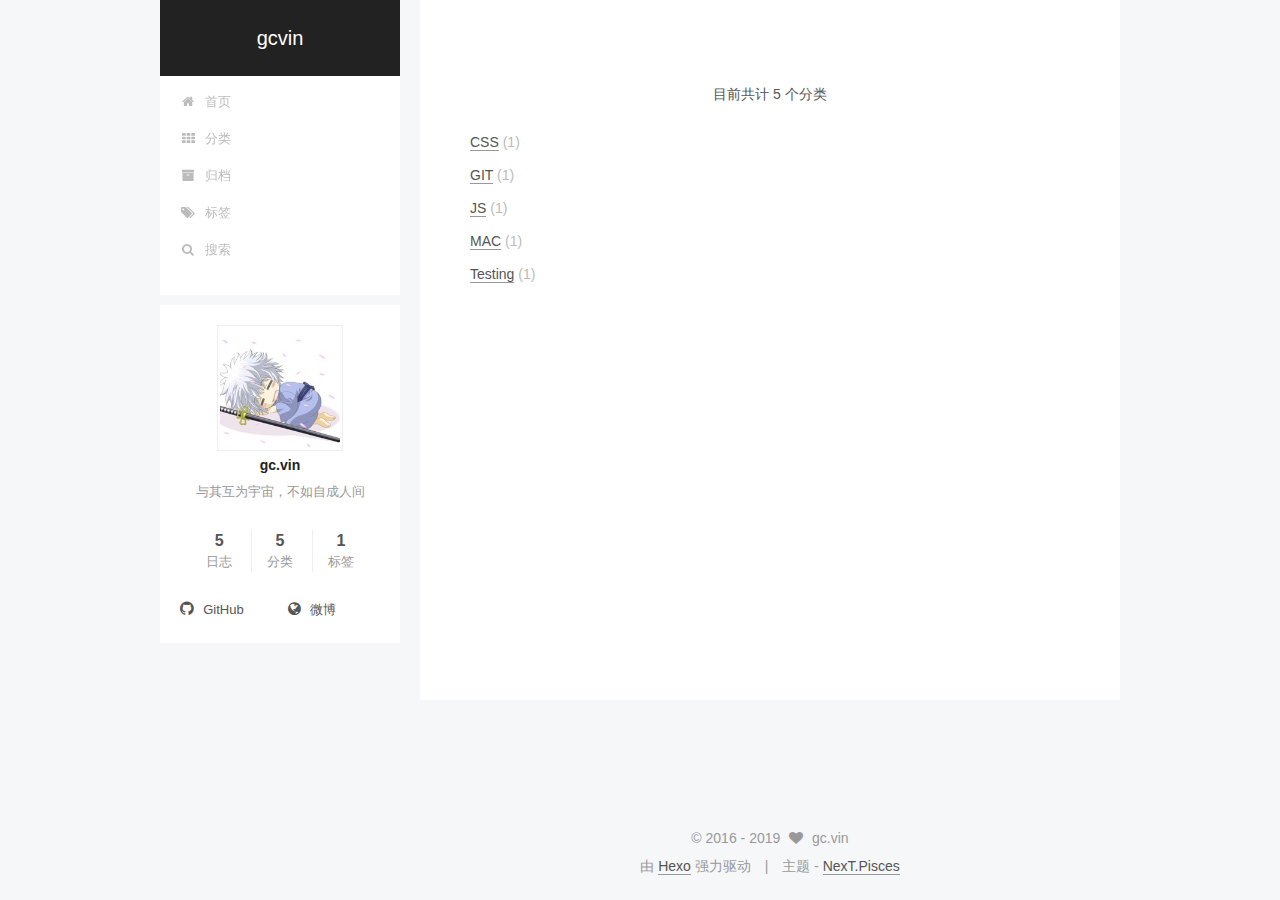
<file: categories/index.html>
<!doctype html>



  


<html class="theme-next pisces use-motion">
<head><meta name="generator" content="Hexo 3.8.0">
  <meta charset="UTF-8">
<meta http-equiv="X-UA-Compatible" content="IE=edge,chrome=1">
<meta name="viewport" content="width=device-width, initial-scale=1, maximum-scale=1">



<meta http-equiv="Cache-Control" content="no-transform">
<meta http-equiv="Cache-Control" content="no-siteapp">












  
  
  <link href="/vendors/fancybox/source/jquery.fancybox.css?v=2.1.5" rel="stylesheet" type="text/css">




  
  
  
  

  
    
    
  

  

  

  

  

  
    
    
    <link href="//fonts.lug.ustc.edu.cn/css?family=Source Sans Pro:300,300italic,400,400italic,700,700italic&subset=latin,latin-ext" rel="stylesheet" type="text/css">
  






<link href="/vendors/font-awesome/css/font-awesome.min.css?v=4.4.0" rel="stylesheet" type="text/css">

<link href="/css/main.css?v=5.0.1" rel="stylesheet" type="text/css">


  <meta name="keywords" content="Hexo, NexT">








  <link rel="shortcut icon" type="image/x-icon" href="/favicon.ico?v=5.0.1">






<meta name="description" content="与其互为宇宙，不如自成人间">
<meta property="og:type" content="website">
<meta property="og:title" content="分类">
<meta property="og:url" content="http://gcvin.github.io/categories/index.html">
<meta property="og:site_name" content="gcvin">
<meta property="og:description" content="与其互为宇宙，不如自成人间">
<meta property="og:locale" content="zh-Hans">
<meta property="og:updated_time" content="2019-03-30T09:07:59.781Z">
<meta name="twitter:card" content="summary">
<meta name="twitter:title" content="分类">
<meta name="twitter:description" content="与其互为宇宙，不如自成人间">



<script type="text/javascript" id="hexo.configuration">
  var NexT = window.NexT || {};
  var CONFIG = {
    scheme: 'Pisces',
    sidebar: {"position":"left","display":"post"},
    fancybox: true,
    motion: true,
    duoshuo: {
      userId: 0,
      author: '博主'
    }
  };
</script>




  <link rel="canonical" href="http://gcvin.github.io/categories/">

  <title>
  

  
    分类 | gcvin
  
</title>
</head>

<body itemscope itemtype="http://schema.org/WebPage" lang="zh-Hans">

  










  
  
    
  

  <div class="container one-collumn sidebar-position-left  ">
    <!--<div class="headband"></div>-->

    <header id="header" class="header" itemscope itemtype="http://schema.org/WPHeader">
      <div class="header-inner"><div class="site-meta ">
  

  <div class="custom-logo-site-title">
    <a href="/" class="brand" rel="start">
      <span class="logo-line-before"><i></i></span>
      <span class="site-title">gcvin</span>
      <span class="logo-line-after"><i></i></span>
    </a>
  </div>
  <p class="site-subtitle"></p>
</div>

<div class="site-nav-toggle">
  <button>
    <span class="btn-bar"></span>
    <span class="btn-bar"></span>
    <span class="btn-bar"></span>
  </button>
</div>

<nav class="site-nav">
  

  
    <ul id="menu" class="menu">
      
        
        <li class="menu-item menu-item-home">
          <a href="/" rel="section">
            
              <i class="menu-item-icon fa fa-fw fa-home"></i> <br>
            
            首页
          </a>
        </li>
      
        
        <li class="menu-item menu-item-categories">
          <a href="/categories" rel="section">
            
              <i class="menu-item-icon fa fa-fw fa-th"></i> <br>
            
            分类
          </a>
        </li>
      
        
        <li class="menu-item menu-item-archives">
          <a href="/archives" rel="section">
            
              <i class="menu-item-icon fa fa-fw fa-archive"></i> <br>
            
            归档
          </a>
        </li>
      
        
        <li class="menu-item menu-item-tags">
          <a href="/tags" rel="section">
            
              <i class="menu-item-icon fa fa-fw fa-tags"></i> <br>
            
            标签
          </a>
        </li>
      

      
        <li class="menu-item menu-item-search">
          
            <a href="javascript:;" class="popup-trigger">
          
            
              <i class="menu-item-icon fa fa-search fa-fw"></i> <br>
            
            搜索
          </a>
        </li>
      
    </ul>
  

  
    <div class="site-search">
      
  <div class="popup">
 <span class="search-icon fa fa-search"></span>
 <input type="text" id="local-search-input">
 <div id="local-search-result"></div>
 <span class="popup-btn-close">close</span>
</div>


    </div>
  
</nav>

 </div>
    </header>

    <main id="main" class="main">
      <div class="main-inner">
        <div class="content-wrap">
          <div id="content" class="content">
            

  <div id="posts" class="posts-expand">
    
    
      <div class="category-all-page">
        <div class="category-all-title">
            目前共计 5 个分类
        </div>
        <div class="category-all">
          <ul class="category-list"><li class="category-list-item"><a class="category-list-link" href="/categories/CSS/">CSS</a><span class="category-list-count">1</span></li><li class="category-list-item"><a class="category-list-link" href="/categories/GIT/">GIT</a><span class="category-list-count">1</span></li><li class="category-list-item"><a class="category-list-link" href="/categories/JS/">JS</a><span class="category-list-count">1</span></li><li class="category-list-item"><a class="category-list-link" href="/categories/MAC/">MAC</a><span class="category-list-count">1</span></li><li class="category-list-item"><a class="category-list-link" href="/categories/Testing/">Testing</a><span class="category-list-count">1</span></li></ul>
        </div>
      </div>
    
  </div>


          </div>
          


          

        </div>
        
          
  
  <div class="sidebar-toggle">
    <div class="sidebar-toggle-line-wrap">
      <span class="sidebar-toggle-line sidebar-toggle-line-first"></span>
      <span class="sidebar-toggle-line sidebar-toggle-line-middle"></span>
      <span class="sidebar-toggle-line sidebar-toggle-line-last"></span>
    </div>
  </div>

  <aside id="sidebar" class="sidebar">
    <div class="sidebar-inner">

      

      

      <section class="site-overview sidebar-panel  sidebar-panel-active ">
        <div class="site-author motion-element" itemprop="author" itemscope itemtype="http://schema.org/Person">
          <img class="site-author-image" itemprop="image" src="/uploads/avatar.jpg" alt="gc.vin">
          <p class="site-author-name" itemprop="name">gc.vin</p>
          <p class="site-description motion-element" itemprop="description">与其互为宇宙，不如自成人间</p>
        </div>
        <nav class="site-state motion-element">
          <div class="site-state-item site-state-posts">
            <a href="/archives">
              <span class="site-state-item-count">5</span>
              <span class="site-state-item-name">日志</span>
            </a>
          </div>

          
            <div class="site-state-item site-state-categories">
              <a href="/categories">
                <span class="site-state-item-count">5</span>
                <span class="site-state-item-name">分类</span>
              </a>
            </div>
          

          
            <div class="site-state-item site-state-tags">
              <a href="/tags">
                <span class="site-state-item-count">1</span>
                <span class="site-state-item-name">标签</span>
              </a>
            </div>
          

        </nav>

        

        <div class="links-of-author motion-element">
          
            
              <span class="links-of-author-item">
                <a href="https://github.com/gcvin" target="_blank" title="GitHub">
                  
                    <i class="fa fa-fw fa-github"></i>
                  
                  GitHub
                </a>
              </span>
            
              <span class="links-of-author-item">
                <a href="http://weibo.com/gcvin" target="_blank" title="微博">
                  
                    <i class="fa fa-fw fa-globe"></i>
                  
                  微博
                </a>
              </span>
            
          
        </div>

        
        

        
        

      </section>

      

    </div>
  </aside>


        
      </div>
    </main>

    <footer id="footer" class="footer">
      <div class="footer-inner">
        <div class="copyright">
  
  &copy;  2016 - 
  <span itemprop="copyrightYear">2019</span>
  <span class="with-love">
    <i class="fa fa-heart"></i>
  </span>
  <span class="author" itemprop="copyrightHolder">gc.vin</span>
</div>

<div class="powered-by">
  由 <a class="theme-link" href="https://hexo.io">Hexo</a> 强力驱动
</div>

<div class="theme-info">
  主题 -
  <a class="theme-link" href="https://github.com/iissnan/hexo-theme-next">
    NexT.Pisces
  </a>
</div>

        

        
      </div>
    </footer>

    <div class="back-to-top">
      <i class="fa fa-arrow-up"></i>
    </div>

    <div class="curriculum-vitae">
      <image class="curriculum-vitae-avatar" src="/uploads/avatar.jpg">
      <p>Hello，我正在找工作，有兴趣帮我内推吗？</p>
      <a class="curriculum-vitae-btn" href="/uploads/curriculum.pdf" target="_blank">查看简历</a>
    </image></div>
  </div>

  

<script type="text/javascript">
  if (Object.prototype.toString.call(window.Promise) !== '[object Function]') {
    window.Promise = null;
  }
</script>









  



  
  <script type="text/javascript" src="/vendors/jquery/index.js?v=2.1.3"></script>

  
  <script type="text/javascript" src="/vendors/fastclick/lib/fastclick.min.js?v=1.0.6"></script>

  
  <script type="text/javascript" src="/vendors/jquery_lazyload/jquery.lazyload.js?v=1.9.7"></script>

  
  <script type="text/javascript" src="/vendors/velocity/velocity.min.js?v=1.2.1"></script>

  
  <script type="text/javascript" src="/vendors/velocity/velocity.ui.min.js?v=1.2.1"></script>

  
  <script type="text/javascript" src="/vendors/fancybox/source/jquery.fancybox.pack.js?v=2.1.5"></script>


  


  <script type="text/javascript" src="/js/src/utils.js?v=5.0.1"></script>

  <script type="text/javascript" src="/js/src/motion.js?v=5.0.1"></script>



  
  


  <script type="text/javascript" src="/js/src/affix.js?v=5.0.1"></script>

  <script type="text/javascript" src="/js/src/schemes/pisces.js?v=5.0.1"></script>



  

  


  <script type="text/javascript" src="/js/src/bootstrap.js?v=5.0.1"></script>



  



  




  
  
  <script type="text/javascript">
    // Popup Window;
    var isfetched = false;
    // Search DB path;
    var search_path = "search.xml";
    if (search_path.length == 0) {
       search_path = "search.xml";
    }
    var path = "/" + search_path;
    // monitor main search box;

    function proceedsearch() {
      $("body").append('<div class="popoverlay">').css('overflow', 'hidden');
      $('.popup').toggle();

    }
    // search function;
    var searchFunc = function(path, search_id, content_id) {
    'use strict';
    $.ajax({
        url: path,
        dataType: "xml",
        async: true,
        success: function( xmlResponse ) {
            // get the contents from search data
            isfetched = true;
            $('.popup').detach().appendTo('.header-inner');
            var datas = $( "entry", xmlResponse ).map(function() {
                return {
                    title: $( "title", this ).text(),
                    content: $("content",this).text(),
                    url: $( "url" , this).text()
                };
            }).get();
            var $input = document.getElementById(search_id);
            var $resultContent = document.getElementById(content_id);
            $input.addEventListener('input', function(){
                var matchcounts = 0;
                var str='<ul class=\"search-result-list\">';
                var keywords = this.value.trim().toLowerCase().split(/[\s\-]+/);
                $resultContent.innerHTML = "";
                if (this.value.trim().length > 1) {
                // perform local searching
                datas.forEach(function(data) {
                    var isMatch = true;
                    var content_index = [];
                    var data_title = data.title.trim().toLowerCase();
                    var data_content = data.content.trim().replace(/<[^>]+>/g,"").toLowerCase();
                    var data_url = data.url;
                    var index_title = -1;
                    var index_content = -1;
                    var first_occur = -1;
                    // only match artiles with not empty titles and contents
                    if(data_title != '' && data_content != '') {
                        keywords.forEach(function(keyword, i) {
                            index_title = data_title.indexOf(keyword);
                            index_content = data_content.indexOf(keyword);
                            if( index_title < 0 && index_content < 0 ){
                                isMatch = false;
                            } else {
                                if (index_content < 0) {
                                    index_content = 0;
                                }
                                if (i == 0) {
                                    first_occur = index_content;
                                }
                            }
                        });
                    }
                    // show search results
                    if (isMatch) {
                        matchcounts += 1;
                        str += "<li><a href='"+ data_url +"' class='search-result-title'>"+ data_title +"</a>";
                        var content = data.content.trim().replace(/<[^>]+>/g,"");
                        if (first_occur >= 0) {
                            // cut out 100 characters
                            var start = first_occur - 20;
                            var end = first_occur + 80;
                            if(start < 0){
                                start = 0;
                            }
                            if(start == 0){
                                end = 50;
                            }
                            if(end > content.length){
                                end = content.length;
                            }
                            var match_content = content.substring(start, end);
                            // highlight all keywords
                            keywords.forEach(function(keyword){
                                var regS = new RegExp(keyword, "gi");
                                match_content = match_content.replace(regS, "<b class=\"search-keyword\">"+keyword+"</b>");
                            });

                            str += "<p class=\"search-result\">" + match_content +"...</p>"
                        }
                        str += "</li>";
                    }
                })};
                str += "</ul>";
                if (matchcounts == 0) { str = '<div id="no-result"><i class="fa fa-frown-o fa-5x" /></div>' }
                if (keywords == "") { str = '<div id="no-result"><i class="fa fa-search fa-5x" /></div>' }
                $resultContent.innerHTML = str;
            });
            proceedsearch();
        }
    });}

    // handle and trigger popup window;
    $('.popup-trigger').click(function(e) {
      e.stopPropagation();
      if (isfetched == false) {
        searchFunc(path, 'local-search-input', 'local-search-result');
      } else {
        proceedsearch();
      };

    });

    $('.popup-btn-close').click(function(e){
      $('.popup').hide();
      $(".popoverlay").remove();
      $('body').css('overflow', '');
    });
    $('.popup').click(function(e){
      e.stopPropagation();
    });
  </script>


  

  

  
  <script src="https://cdn1.lncld.net/static/js/av-core-mini-0.6.1.js"></script>
  <script>AV.initialize("lLpkIbQEGNFjy7SzOFgznQIs-gzGzoHsz", "DqEiXhvtIngiUESntznlvNFd");</script>
  <script>
    function showTime(Counter) {
      var query = new AV.Query(Counter);
      var entries = [];
      var $visitors = $(".leancloud_visitors");

      $visitors.each(function () {
        entries.push( $(this).attr("id").trim() );
      });

      query.containedIn('url', entries);
      query.find()
        .done(function (results) {
          var COUNT_CONTAINER_REF = '.leancloud-visitors-count';

          if (results.length === 0) {
            $visitors.find(COUNT_CONTAINER_REF).text(0);
            return;
          }

          for (var i = 0; i < results.length; i++) {
            var item = results[i];
            var url = item.get('url');
            var time = item.get('time');
            var element = document.getElementById(url);

            $(element).find(COUNT_CONTAINER_REF).text(time);
          }
          for(var i = 0; i < entries.length; i++) {
            var url = entries[i];
            var element = document.getElementById(url);
            var countSpan = $(element).find(COUNT_CONTAINER_REF);
            if( countSpan.text() == '') {
              countSpan.text(0);
            }
          }
        })
        .fail(function (object, error) {
          console.log("Error: " + error.code + " " + error.message);
        });
    }

    function addCount(Counter) {
      var $visitors = $(".leancloud_visitors");
      var url = $visitors.attr('id').trim();
      var title = $visitors.attr('data-flag-title').trim();
      var query = new AV.Query(Counter);

      query.equalTo("url", url);
      query.find({
        success: function(results) {
          if (results.length > 0) {
            var counter = results[0];
            counter.fetchWhenSave(true);
            counter.increment("time");
            counter.save(null, {
              success: function(counter) {
                var $element = $(document.getElementById(url));
                $element.find('.leancloud-visitors-count').text(counter.get('time'));
              },
              error: function(counter, error) {
                console.log('Failed to save Visitor num, with error message: ' + error.message);
              }
            });
          } else {
            var newcounter = new Counter();
            /* Set ACL */
            var acl = new AV.ACL();
            acl.setPublicReadAccess(true);
            acl.setPublicWriteAccess(true);
            newcounter.setACL(acl);
            /* End Set ACL */
            newcounter.set("title", title);
            newcounter.set("url", url);
            newcounter.set("time", 1);
            newcounter.save(null, {
              success: function(newcounter) {
                var $element = $(document.getElementById(url));
                $element.find('.leancloud-visitors-count').text(newcounter.get('time'));
              },
              error: function(newcounter, error) {
                console.log('Failed to create');
              }
            });
          }
        },
        error: function(error) {
          console.log('Error:' + error.code + " " + error.message);
        }
      });
    }

    $(function() {
      var Counter = AV.Object.extend("Counter");
      if ($('.leancloud_visitors').length == 1) {
        addCount(Counter);
      } else if ($('.post-title-link').length > 1) {
        showTime(Counter);
      }
    });
  </script>



  

</body>
</html>
</file>
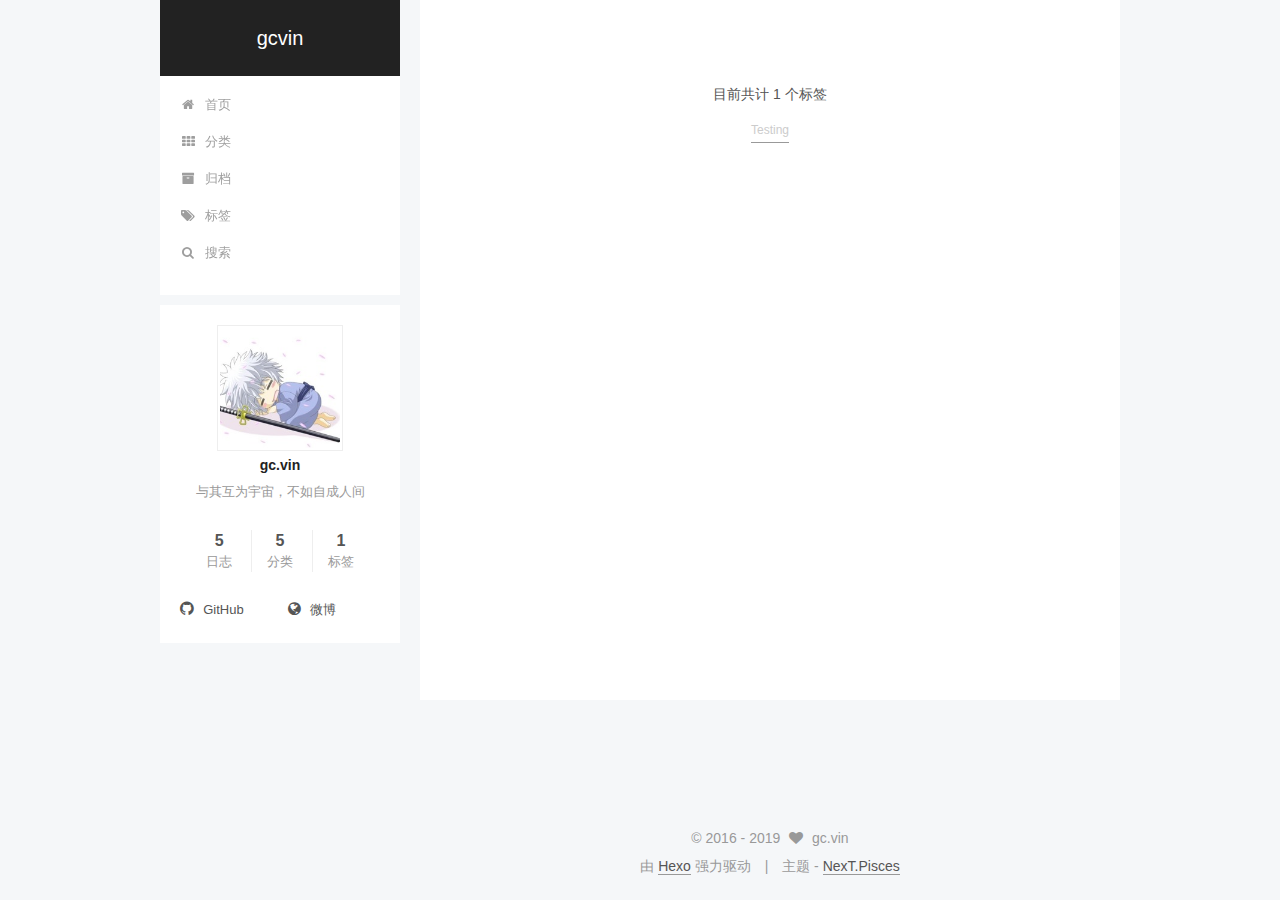
<file: tags/index.html>
<!doctype html>



  


<html class="theme-next pisces use-motion">
<head><meta name="generator" content="Hexo 3.8.0">
  <meta charset="UTF-8">
<meta http-equiv="X-UA-Compatible" content="IE=edge,chrome=1">
<meta name="viewport" content="width=device-width, initial-scale=1, maximum-scale=1">



<meta http-equiv="Cache-Control" content="no-transform">
<meta http-equiv="Cache-Control" content="no-siteapp">












  
  
  <link href="/vendors/fancybox/source/jquery.fancybox.css?v=2.1.5" rel="stylesheet" type="text/css">




  
  
  
  

  
    
    
  

  

  

  

  

  
    
    
    <link href="//fonts.lug.ustc.edu.cn/css?family=Source Sans Pro:300,300italic,400,400italic,700,700italic&subset=latin,latin-ext" rel="stylesheet" type="text/css">
  






<link href="/vendors/font-awesome/css/font-awesome.min.css?v=4.4.0" rel="stylesheet" type="text/css">

<link href="/css/main.css?v=5.0.1" rel="stylesheet" type="text/css">


  <meta name="keywords" content="Hexo, NexT">








  <link rel="shortcut icon" type="image/x-icon" href="/favicon.ico?v=5.0.1">






<meta name="description" content="与其互为宇宙，不如自成人间">
<meta property="og:type" content="website">
<meta property="og:title" content="标签">
<meta property="og:url" content="http://gcvin.github.io/tags/index.html">
<meta property="og:site_name" content="gcvin">
<meta property="og:description" content="与其互为宇宙，不如自成人间">
<meta property="og:locale" content="zh-Hans">
<meta property="og:updated_time" content="2019-03-30T09:07:59.781Z">
<meta name="twitter:card" content="summary">
<meta name="twitter:title" content="标签">
<meta name="twitter:description" content="与其互为宇宙，不如自成人间">



<script type="text/javascript" id="hexo.configuration">
  var NexT = window.NexT || {};
  var CONFIG = {
    scheme: 'Pisces',
    sidebar: {"position":"left","display":"post"},
    fancybox: true,
    motion: true,
    duoshuo: {
      userId: 0,
      author: '博主'
    }
  };
</script>




  <link rel="canonical" href="http://gcvin.github.io/tags/">

  <title>
  

  
    标签 | gcvin
  
</title>
</head>

<body itemscope itemtype="http://schema.org/WebPage" lang="zh-Hans">

  










  
  
    
  

  <div class="container one-collumn sidebar-position-left  ">
    <!--<div class="headband"></div>-->

    <header id="header" class="header" itemscope itemtype="http://schema.org/WPHeader">
      <div class="header-inner"><div class="site-meta ">
  

  <div class="custom-logo-site-title">
    <a href="/" class="brand" rel="start">
      <span class="logo-line-before"><i></i></span>
      <span class="site-title">gcvin</span>
      <span class="logo-line-after"><i></i></span>
    </a>
  </div>
  <p class="site-subtitle"></p>
</div>

<div class="site-nav-toggle">
  <button>
    <span class="btn-bar"></span>
    <span class="btn-bar"></span>
    <span class="btn-bar"></span>
  </button>
</div>

<nav class="site-nav">
  

  
    <ul id="menu" class="menu">
      
        
        <li class="menu-item menu-item-home">
          <a href="/" rel="section">
            
              <i class="menu-item-icon fa fa-fw fa-home"></i> <br>
            
            首页
          </a>
        </li>
      
        
        <li class="menu-item menu-item-categories">
          <a href="/categories" rel="section">
            
              <i class="menu-item-icon fa fa-fw fa-th"></i> <br>
            
            分类
          </a>
        </li>
      
        
        <li class="menu-item menu-item-archives">
          <a href="/archives" rel="section">
            
              <i class="menu-item-icon fa fa-fw fa-archive"></i> <br>
            
            归档
          </a>
        </li>
      
        
        <li class="menu-item menu-item-tags">
          <a href="/tags" rel="section">
            
              <i class="menu-item-icon fa fa-fw fa-tags"></i> <br>
            
            标签
          </a>
        </li>
      

      
        <li class="menu-item menu-item-search">
          
            <a href="javascript:;" class="popup-trigger">
          
            
              <i class="menu-item-icon fa fa-search fa-fw"></i> <br>
            
            搜索
          </a>
        </li>
      
    </ul>
  

  
    <div class="site-search">
      
  <div class="popup">
 <span class="search-icon fa fa-search"></span>
 <input type="text" id="local-search-input">
 <div id="local-search-result"></div>
 <span class="popup-btn-close">close</span>
</div>


    </div>
  
</nav>

 </div>
    </header>

    <main id="main" class="main">
      <div class="main-inner">
        <div class="content-wrap">
          <div id="content" class="content">
            

  <div id="posts" class="posts-expand">
    
    
      <div class="tag-cloud">
        <div class="tag-cloud-title">
            目前共计 1 个标签
        </div>
        <div class="tag-cloud-tags">
          <a href="/tags/Testing/" style="font-size: 12px; color: #ccc">Testing</a>
        </div>
      </div>
    
  </div>


          </div>
          


          

        </div>
        
          
  
  <div class="sidebar-toggle">
    <div class="sidebar-toggle-line-wrap">
      <span class="sidebar-toggle-line sidebar-toggle-line-first"></span>
      <span class="sidebar-toggle-line sidebar-toggle-line-middle"></span>
      <span class="sidebar-toggle-line sidebar-toggle-line-last"></span>
    </div>
  </div>

  <aside id="sidebar" class="sidebar">
    <div class="sidebar-inner">

      

      

      <section class="site-overview sidebar-panel  sidebar-panel-active ">
        <div class="site-author motion-element" itemprop="author" itemscope itemtype="http://schema.org/Person">
          <img class="site-author-image" itemprop="image" src="/uploads/avatar.jpg" alt="gc.vin">
          <p class="site-author-name" itemprop="name">gc.vin</p>
          <p class="site-description motion-element" itemprop="description">与其互为宇宙，不如自成人间</p>
        </div>
        <nav class="site-state motion-element">
          <div class="site-state-item site-state-posts">
            <a href="/archives">
              <span class="site-state-item-count">5</span>
              <span class="site-state-item-name">日志</span>
            </a>
          </div>

          
            <div class="site-state-item site-state-categories">
              <a href="/categories">
                <span class="site-state-item-count">5</span>
                <span class="site-state-item-name">分类</span>
              </a>
            </div>
          

          
            <div class="site-state-item site-state-tags">
              <a href="/tags">
                <span class="site-state-item-count">1</span>
                <span class="site-state-item-name">标签</span>
              </a>
            </div>
          

        </nav>

        

        <div class="links-of-author motion-element">
          
            
              <span class="links-of-author-item">
                <a href="https://github.com/gcvin" target="_blank" title="GitHub">
                  
                    <i class="fa fa-fw fa-github"></i>
                  
                  GitHub
                </a>
              </span>
            
              <span class="links-of-author-item">
                <a href="http://weibo.com/gcvin" target="_blank" title="微博">
                  
                    <i class="fa fa-fw fa-globe"></i>
                  
                  微博
                </a>
              </span>
            
          
        </div>

        
        

        
        

      </section>

      

    </div>
  </aside>


        
      </div>
    </main>

    <footer id="footer" class="footer">
      <div class="footer-inner">
        <div class="copyright">
  
  &copy;  2016 - 
  <span itemprop="copyrightYear">2019</span>
  <span class="with-love">
    <i class="fa fa-heart"></i>
  </span>
  <span class="author" itemprop="copyrightHolder">gc.vin</span>
</div>

<div class="powered-by">
  由 <a class="theme-link" href="https://hexo.io">Hexo</a> 强力驱动
</div>

<div class="theme-info">
  主题 -
  <a class="theme-link" href="https://github.com/iissnan/hexo-theme-next">
    NexT.Pisces
  </a>
</div>

        

        
      </div>
    </footer>

    <div class="back-to-top">
      <i class="fa fa-arrow-up"></i>
    </div>

    <div class="curriculum-vitae">
      <image class="curriculum-vitae-avatar" src="/uploads/avatar.jpg">
      <p>Hello，我正在找工作，有兴趣帮我内推吗？</p>
      <a class="curriculum-vitae-btn" href="/uploads/curriculum.pdf" target="_blank">查看简历</a>
    </image></div>
  </div>

  

<script type="text/javascript">
  if (Object.prototype.toString.call(window.Promise) !== '[object Function]') {
    window.Promise = null;
  }
</script>









  



  
  <script type="text/javascript" src="/vendors/jquery/index.js?v=2.1.3"></script>

  
  <script type="text/javascript" src="/vendors/fastclick/lib/fastclick.min.js?v=1.0.6"></script>

  
  <script type="text/javascript" src="/vendors/jquery_lazyload/jquery.lazyload.js?v=1.9.7"></script>

  
  <script type="text/javascript" src="/vendors/velocity/velocity.min.js?v=1.2.1"></script>

  
  <script type="text/javascript" src="/vendors/velocity/velocity.ui.min.js?v=1.2.1"></script>

  
  <script type="text/javascript" src="/vendors/fancybox/source/jquery.fancybox.pack.js?v=2.1.5"></script>


  


  <script type="text/javascript" src="/js/src/utils.js?v=5.0.1"></script>

  <script type="text/javascript" src="/js/src/motion.js?v=5.0.1"></script>



  
  


  <script type="text/javascript" src="/js/src/affix.js?v=5.0.1"></script>

  <script type="text/javascript" src="/js/src/schemes/pisces.js?v=5.0.1"></script>



  

  


  <script type="text/javascript" src="/js/src/bootstrap.js?v=5.0.1"></script>



  



  




  
  
  <script type="text/javascript">
    // Popup Window;
    var isfetched = false;
    // Search DB path;
    var search_path = "search.xml";
    if (search_path.length == 0) {
       search_path = "search.xml";
    }
    var path = "/" + search_path;
    // monitor main search box;

    function proceedsearch() {
      $("body").append('<div class="popoverlay">').css('overflow', 'hidden');
      $('.popup').toggle();

    }
    // search function;
    var searchFunc = function(path, search_id, content_id) {
    'use strict';
    $.ajax({
        url: path,
        dataType: "xml",
        async: true,
        success: function( xmlResponse ) {
            // get the contents from search data
            isfetched = true;
            $('.popup').detach().appendTo('.header-inner');
            var datas = $( "entry", xmlResponse ).map(function() {
                return {
                    title: $( "title", this ).text(),
                    content: $("content",this).text(),
                    url: $( "url" , this).text()
                };
            }).get();
            var $input = document.getElementById(search_id);
            var $resultContent = document.getElementById(content_id);
            $input.addEventListener('input', function(){
                var matchcounts = 0;
                var str='<ul class=\"search-result-list\">';
                var keywords = this.value.trim().toLowerCase().split(/[\s\-]+/);
                $resultContent.innerHTML = "";
                if (this.value.trim().length > 1) {
                // perform local searching
                datas.forEach(function(data) {
                    var isMatch = true;
                    var content_index = [];
                    var data_title = data.title.trim().toLowerCase();
                    var data_content = data.content.trim().replace(/<[^>]+>/g,"").toLowerCase();
                    var data_url = data.url;
                    var index_title = -1;
                    var index_content = -1;
                    var first_occur = -1;
                    // only match artiles with not empty titles and contents
                    if(data_title != '' && data_content != '') {
                        keywords.forEach(function(keyword, i) {
                            index_title = data_title.indexOf(keyword);
                            index_content = data_content.indexOf(keyword);
                            if( index_title < 0 && index_content < 0 ){
                                isMatch = false;
                            } else {
                                if (index_content < 0) {
                                    index_content = 0;
                                }
                                if (i == 0) {
                                    first_occur = index_content;
                                }
                            }
                        });
                    }
                    // show search results
                    if (isMatch) {
                        matchcounts += 1;
                        str += "<li><a href='"+ data_url +"' class='search-result-title'>"+ data_title +"</a>";
                        var content = data.content.trim().replace(/<[^>]+>/g,"");
                        if (first_occur >= 0) {
                            // cut out 100 characters
                            var start = first_occur - 20;
                            var end = first_occur + 80;
                            if(start < 0){
                                start = 0;
                            }
                            if(start == 0){
                                end = 50;
                            }
                            if(end > content.length){
                                end = content.length;
                            }
                            var match_content = content.substring(start, end);
                            // highlight all keywords
                            keywords.forEach(function(keyword){
                                var regS = new RegExp(keyword, "gi");
                                match_content = match_content.replace(regS, "<b class=\"search-keyword\">"+keyword+"</b>");
                            });

                            str += "<p class=\"search-result\">" + match_content +"...</p>"
                        }
                        str += "</li>";
                    }
                })};
                str += "</ul>";
                if (matchcounts == 0) { str = '<div id="no-result"><i class="fa fa-frown-o fa-5x" /></div>' }
                if (keywords == "") { str = '<div id="no-result"><i class="fa fa-search fa-5x" /></div>' }
                $resultContent.innerHTML = str;
            });
            proceedsearch();
        }
    });}

    // handle and trigger popup window;
    $('.popup-trigger').click(function(e) {
      e.stopPropagation();
      if (isfetched == false) {
        searchFunc(path, 'local-search-input', 'local-search-result');
      } else {
        proceedsearch();
      };

    });

    $('.popup-btn-close').click(function(e){
      $('.popup').hide();
      $(".popoverlay").remove();
      $('body').css('overflow', '');
    });
    $('.popup').click(function(e){
      e.stopPropagation();
    });
  </script>


  

  

  
  <script src="https://cdn1.lncld.net/static/js/av-core-mini-0.6.1.js"></script>
  <script>AV.initialize("lLpkIbQEGNFjy7SzOFgznQIs-gzGzoHsz", "DqEiXhvtIngiUESntznlvNFd");</script>
  <script>
    function showTime(Counter) {
      var query = new AV.Query(Counter);
      var entries = [];
      var $visitors = $(".leancloud_visitors");

      $visitors.each(function () {
        entries.push( $(this).attr("id").trim() );
      });

      query.containedIn('url', entries);
      query.find()
        .done(function (results) {
          var COUNT_CONTAINER_REF = '.leancloud-visitors-count';

          if (results.length === 0) {
            $visitors.find(COUNT_CONTAINER_REF).text(0);
            return;
          }

          for (var i = 0; i < results.length; i++) {
            var item = results[i];
            var url = item.get('url');
            var time = item.get('time');
            var element = document.getElementById(url);

            $(element).find(COUNT_CONTAINER_REF).text(time);
          }
          for(var i = 0; i < entries.length; i++) {
            var url = entries[i];
            var element = document.getElementById(url);
            var countSpan = $(element).find(COUNT_CONTAINER_REF);
            if( countSpan.text() == '') {
              countSpan.text(0);
            }
          }
        })
        .fail(function (object, error) {
          console.log("Error: " + error.code + " " + error.message);
        });
    }

    function addCount(Counter) {
      var $visitors = $(".leancloud_visitors");
      var url = $visitors.attr('id').trim();
      var title = $visitors.attr('data-flag-title').trim();
      var query = new AV.Query(Counter);

      query.equalTo("url", url);
      query.find({
        success: function(results) {
          if (results.length > 0) {
            var counter = results[0];
            counter.fetchWhenSave(true);
            counter.increment("time");
            counter.save(null, {
              success: function(counter) {
                var $element = $(document.getElementById(url));
                $element.find('.leancloud-visitors-count').text(counter.get('time'));
              },
              error: function(counter, error) {
                console.log('Failed to save Visitor num, with error message: ' + error.message);
              }
            });
          } else {
            var newcounter = new Counter();
            /* Set ACL */
            var acl = new AV.ACL();
            acl.setPublicReadAccess(true);
            acl.setPublicWriteAccess(true);
            newcounter.setACL(acl);
            /* End Set ACL */
            newcounter.set("title", title);
            newcounter.set("url", url);
            newcounter.set("time", 1);
            newcounter.save(null, {
              success: function(newcounter) {
                var $element = $(document.getElementById(url));
                $element.find('.leancloud-visitors-count').text(newcounter.get('time'));
              },
              error: function(newcounter, error) {
                console.log('Failed to create');
              }
            });
          }
        },
        error: function(error) {
          console.log('Error:' + error.code + " " + error.message);
        }
      });
    }

    $(function() {
      var Counter = AV.Object.extend("Counter");
      if ($('.leancloud_visitors').length == 1) {
        addCount(Counter);
      } else if ($('.post-title-link').length > 1) {
        showTime(Counter);
      }
    });
  </script>



  

</body>
</html>
</file>
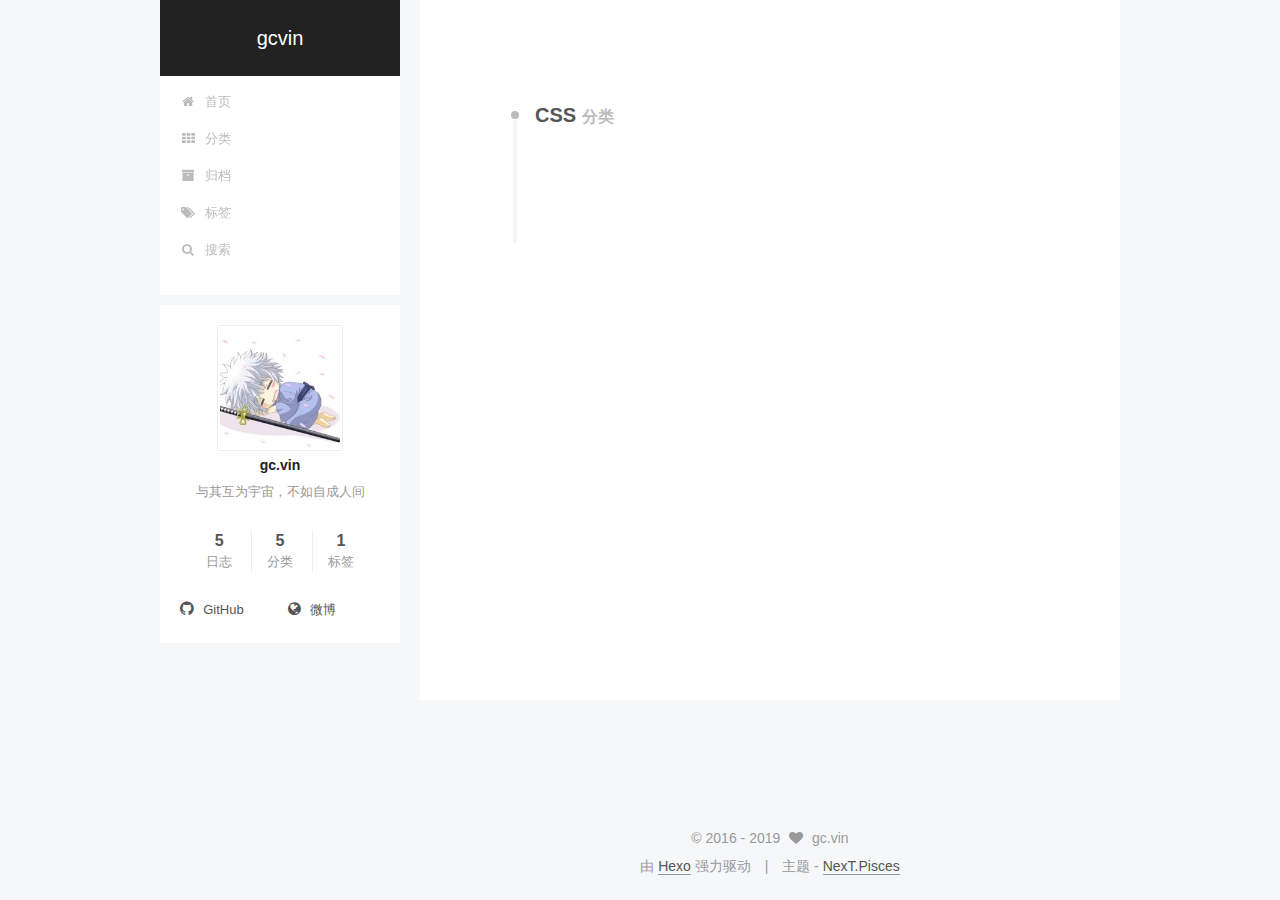
<file: categories/CSS/index.html>
<!doctype html>



  


<html class="theme-next pisces use-motion">
<head><meta name="generator" content="Hexo 3.8.0">
  <meta charset="UTF-8">
<meta http-equiv="X-UA-Compatible" content="IE=edge,chrome=1">
<meta name="viewport" content="width=device-width, initial-scale=1, maximum-scale=1">



<meta http-equiv="Cache-Control" content="no-transform">
<meta http-equiv="Cache-Control" content="no-siteapp">












  
  
  <link href="/vendors/fancybox/source/jquery.fancybox.css?v=2.1.5" rel="stylesheet" type="text/css">




  
  
  
  

  
    
    
  

  

  

  

  

  
    
    
    <link href="//fonts.lug.ustc.edu.cn/css?family=Source Sans Pro:300,300italic,400,400italic,700,700italic&subset=latin,latin-ext" rel="stylesheet" type="text/css">
  






<link href="/vendors/font-awesome/css/font-awesome.min.css?v=4.4.0" rel="stylesheet" type="text/css">

<link href="/css/main.css?v=5.0.1" rel="stylesheet" type="text/css">


  <meta name="keywords" content="Hexo, NexT">








  <link rel="shortcut icon" type="image/x-icon" href="/favicon.ico?v=5.0.1">






<meta name="description" content="与其互为宇宙，不如自成人间">
<meta property="og:type" content="website">
<meta property="og:title" content="gcvin">
<meta property="og:url" content="http://gcvin.github.io/categories/CSS/index.html">
<meta property="og:site_name" content="gcvin">
<meta property="og:description" content="与其互为宇宙，不如自成人间">
<meta property="og:locale" content="zh-Hans">
<meta name="twitter:card" content="summary">
<meta name="twitter:title" content="gcvin">
<meta name="twitter:description" content="与其互为宇宙，不如自成人间">



<script type="text/javascript" id="hexo.configuration">
  var NexT = window.NexT || {};
  var CONFIG = {
    scheme: 'Pisces',
    sidebar: {"position":"left","display":"post"},
    fancybox: true,
    motion: true,
    duoshuo: {
      userId: 0,
      author: '博主'
    }
  };
</script>




  <link rel="canonical" href="http://gcvin.github.io/categories/CSS/">

  <title> 分类: CSS | gcvin </title>
</head>

<body itemscope itemtype="http://schema.org/WebPage" lang="zh-Hans">

  










  
  
    
  

  <div class="container one-collumn sidebar-position-left  ">
    <!--<div class="headband"></div>-->

    <header id="header" class="header" itemscope itemtype="http://schema.org/WPHeader">
      <div class="header-inner"><div class="site-meta ">
  

  <div class="custom-logo-site-title">
    <a href="/" class="brand" rel="start">
      <span class="logo-line-before"><i></i></span>
      <span class="site-title">gcvin</span>
      <span class="logo-line-after"><i></i></span>
    </a>
  </div>
  <p class="site-subtitle"></p>
</div>

<div class="site-nav-toggle">
  <button>
    <span class="btn-bar"></span>
    <span class="btn-bar"></span>
    <span class="btn-bar"></span>
  </button>
</div>

<nav class="site-nav">
  

  
    <ul id="menu" class="menu">
      
        
        <li class="menu-item menu-item-home">
          <a href="/" rel="section">
            
              <i class="menu-item-icon fa fa-fw fa-home"></i> <br>
            
            首页
          </a>
        </li>
      
        
        <li class="menu-item menu-item-categories">
          <a href="/categories" rel="section">
            
              <i class="menu-item-icon fa fa-fw fa-th"></i> <br>
            
            分类
          </a>
        </li>
      
        
        <li class="menu-item menu-item-archives">
          <a href="/archives" rel="section">
            
              <i class="menu-item-icon fa fa-fw fa-archive"></i> <br>
            
            归档
          </a>
        </li>
      
        
        <li class="menu-item menu-item-tags">
          <a href="/tags" rel="section">
            
              <i class="menu-item-icon fa fa-fw fa-tags"></i> <br>
            
            标签
          </a>
        </li>
      

      
        <li class="menu-item menu-item-search">
          
            <a href="javascript:;" class="popup-trigger">
          
            
              <i class="menu-item-icon fa fa-search fa-fw"></i> <br>
            
            搜索
          </a>
        </li>
      
    </ul>
  

  
    <div class="site-search">
      
  <div class="popup">
 <span class="search-icon fa fa-search"></span>
 <input type="text" id="local-search-input">
 <div id="local-search-result"></div>
 <span class="popup-btn-close">close</span>
</div>


    </div>
  
</nav>

 </div>
    </header>

    <main id="main" class="main">
      <div class="main-inner">
        <div class="content-wrap">
          <div id="content" class="content">
            

  <section id="posts" class="posts-collapse">
    <div class="collection-title">
      <h2>
        CSS
        <small>分类</small>
      </h2>
    </div>

    
      

  <article class="post post-type-normal" itemscope itemtype="http://schema.org/Article">
    <header class="post-header">

      <h1 class="post-title">
        
            <a class="post-title-link" href="/2019/03/30/CSS实用知识点/" itemprop="url">
              
                <span itemprop="name">CSS实用知识点</span>
              
            </a>
        
      </h1>

      <div class="post-meta">
        <time class="post-time" itemprop="dateCreated" datetime="2019-03-30T09:07:59+00:00" content="2019-03-30">
          03-30
        </time>
      </div>

    </header>
  </article>


    
  </section>

  



          </div>
          


          

        </div>
        
          
  
  <div class="sidebar-toggle">
    <div class="sidebar-toggle-line-wrap">
      <span class="sidebar-toggle-line sidebar-toggle-line-first"></span>
      <span class="sidebar-toggle-line sidebar-toggle-line-middle"></span>
      <span class="sidebar-toggle-line sidebar-toggle-line-last"></span>
    </div>
  </div>

  <aside id="sidebar" class="sidebar">
    <div class="sidebar-inner">

      

      

      <section class="site-overview sidebar-panel  sidebar-panel-active ">
        <div class="site-author motion-element" itemprop="author" itemscope itemtype="http://schema.org/Person">
          <img class="site-author-image" itemprop="image" src="/uploads/avatar.jpg" alt="gc.vin">
          <p class="site-author-name" itemprop="name">gc.vin</p>
          <p class="site-description motion-element" itemprop="description">与其互为宇宙，不如自成人间</p>
        </div>
        <nav class="site-state motion-element">
          <div class="site-state-item site-state-posts">
            <a href="/archives">
              <span class="site-state-item-count">5</span>
              <span class="site-state-item-name">日志</span>
            </a>
          </div>

          
            <div class="site-state-item site-state-categories">
              <a href="/categories">
                <span class="site-state-item-count">5</span>
                <span class="site-state-item-name">分类</span>
              </a>
            </div>
          

          
            <div class="site-state-item site-state-tags">
              <a href="/tags">
                <span class="site-state-item-count">1</span>
                <span class="site-state-item-name">标签</span>
              </a>
            </div>
          

        </nav>

        

        <div class="links-of-author motion-element">
          
            
              <span class="links-of-author-item">
                <a href="https://github.com/gcvin" target="_blank" title="GitHub">
                  
                    <i class="fa fa-fw fa-github"></i>
                  
                  GitHub
                </a>
              </span>
            
              <span class="links-of-author-item">
                <a href="http://weibo.com/gcvin" target="_blank" title="微博">
                  
                    <i class="fa fa-fw fa-globe"></i>
                  
                  微博
                </a>
              </span>
            
          
        </div>

        
        

        
        

      </section>

      

    </div>
  </aside>


        
      </div>
    </main>

    <footer id="footer" class="footer">
      <div class="footer-inner">
        <div class="copyright">
  
  &copy;  2016 - 
  <span itemprop="copyrightYear">2019</span>
  <span class="with-love">
    <i class="fa fa-heart"></i>
  </span>
  <span class="author" itemprop="copyrightHolder">gc.vin</span>
</div>

<div class="powered-by">
  由 <a class="theme-link" href="https://hexo.io">Hexo</a> 强力驱动
</div>

<div class="theme-info">
  主题 -
  <a class="theme-link" href="https://github.com/iissnan/hexo-theme-next">
    NexT.Pisces
  </a>
</div>

        

        
      </div>
    </footer>

    <div class="back-to-top">
      <i class="fa fa-arrow-up"></i>
    </div>

    <div class="curriculum-vitae">
      <image class="curriculum-vitae-avatar" src="/uploads/avatar.jpg">
      <p>Hello，我正在找工作，有兴趣帮我内推吗？</p>
      <a class="curriculum-vitae-btn" href="/uploads/curriculum.pdf" target="_blank">查看简历</a>
    </image></div>
  </div>

  

<script type="text/javascript">
  if (Object.prototype.toString.call(window.Promise) !== '[object Function]') {
    window.Promise = null;
  }
</script>









  



  
  <script type="text/javascript" src="/vendors/jquery/index.js?v=2.1.3"></script>

  
  <script type="text/javascript" src="/vendors/fastclick/lib/fastclick.min.js?v=1.0.6"></script>

  
  <script type="text/javascript" src="/vendors/jquery_lazyload/jquery.lazyload.js?v=1.9.7"></script>

  
  <script type="text/javascript" src="/vendors/velocity/velocity.min.js?v=1.2.1"></script>

  
  <script type="text/javascript" src="/vendors/velocity/velocity.ui.min.js?v=1.2.1"></script>

  
  <script type="text/javascript" src="/vendors/fancybox/source/jquery.fancybox.pack.js?v=2.1.5"></script>


  


  <script type="text/javascript" src="/js/src/utils.js?v=5.0.1"></script>

  <script type="text/javascript" src="/js/src/motion.js?v=5.0.1"></script>



  
  


  <script type="text/javascript" src="/js/src/affix.js?v=5.0.1"></script>

  <script type="text/javascript" src="/js/src/schemes/pisces.js?v=5.0.1"></script>



  

  


  <script type="text/javascript" src="/js/src/bootstrap.js?v=5.0.1"></script>



  



  




  
  
  <script type="text/javascript">
    // Popup Window;
    var isfetched = false;
    // Search DB path;
    var search_path = "search.xml";
    if (search_path.length == 0) {
       search_path = "search.xml";
    }
    var path = "/" + search_path;
    // monitor main search box;

    function proceedsearch() {
      $("body").append('<div class="popoverlay">').css('overflow', 'hidden');
      $('.popup').toggle();

    }
    // search function;
    var searchFunc = function(path, search_id, content_id) {
    'use strict';
    $.ajax({
        url: path,
        dataType: "xml",
        async: true,
        success: function( xmlResponse ) {
            // get the contents from search data
            isfetched = true;
            $('.popup').detach().appendTo('.header-inner');
            var datas = $( "entry", xmlResponse ).map(function() {
                return {
                    title: $( "title", this ).text(),
                    content: $("content",this).text(),
                    url: $( "url" , this).text()
                };
            }).get();
            var $input = document.getElementById(search_id);
            var $resultContent = document.getElementById(content_id);
            $input.addEventListener('input', function(){
                var matchcounts = 0;
                var str='<ul class=\"search-result-list\">';
                var keywords = this.value.trim().toLowerCase().split(/[\s\-]+/);
                $resultContent.innerHTML = "";
                if (this.value.trim().length > 1) {
                // perform local searching
                datas.forEach(function(data) {
                    var isMatch = true;
                    var content_index = [];
                    var data_title = data.title.trim().toLowerCase();
                    var data_content = data.content.trim().replace(/<[^>]+>/g,"").toLowerCase();
                    var data_url = data.url;
                    var index_title = -1;
                    var index_content = -1;
                    var first_occur = -1;
                    // only match artiles with not empty titles and contents
                    if(data_title != '' && data_content != '') {
                        keywords.forEach(function(keyword, i) {
                            index_title = data_title.indexOf(keyword);
                            index_content = data_content.indexOf(keyword);
                            if( index_title < 0 && index_content < 0 ){
                                isMatch = false;
                            } else {
                                if (index_content < 0) {
                                    index_content = 0;
                                }
                                if (i == 0) {
                                    first_occur = index_content;
                                }
                            }
                        });
                    }
                    // show search results
                    if (isMatch) {
                        matchcounts += 1;
                        str += "<li><a href='"+ data_url +"' class='search-result-title'>"+ data_title +"</a>";
                        var content = data.content.trim().replace(/<[^>]+>/g,"");
                        if (first_occur >= 0) {
                            // cut out 100 characters
                            var start = first_occur - 20;
                            var end = first_occur + 80;
                            if(start < 0){
                                start = 0;
                            }
                            if(start == 0){
                                end = 50;
                            }
                            if(end > content.length){
                                end = content.length;
                            }
                            var match_content = content.substring(start, end);
                            // highlight all keywords
                            keywords.forEach(function(keyword){
                                var regS = new RegExp(keyword, "gi");
                                match_content = match_content.replace(regS, "<b class=\"search-keyword\">"+keyword+"</b>");
                            });

                            str += "<p class=\"search-result\">" + match_content +"...</p>"
                        }
                        str += "</li>";
                    }
                })};
                str += "</ul>";
                if (matchcounts == 0) { str = '<div id="no-result"><i class="fa fa-frown-o fa-5x" /></div>' }
                if (keywords == "") { str = '<div id="no-result"><i class="fa fa-search fa-5x" /></div>' }
                $resultContent.innerHTML = str;
            });
            proceedsearch();
        }
    });}

    // handle and trigger popup window;
    $('.popup-trigger').click(function(e) {
      e.stopPropagation();
      if (isfetched == false) {
        searchFunc(path, 'local-search-input', 'local-search-result');
      } else {
        proceedsearch();
      };

    });

    $('.popup-btn-close').click(function(e){
      $('.popup').hide();
      $(".popoverlay").remove();
      $('body').css('overflow', '');
    });
    $('.popup').click(function(e){
      e.stopPropagation();
    });
  </script>


  

  

  
  <script src="https://cdn1.lncld.net/static/js/av-core-mini-0.6.1.js"></script>
  <script>AV.initialize("lLpkIbQEGNFjy7SzOFgznQIs-gzGzoHsz", "DqEiXhvtIngiUESntznlvNFd");</script>
  <script>
    function showTime(Counter) {
      var query = new AV.Query(Counter);
      var entries = [];
      var $visitors = $(".leancloud_visitors");

      $visitors.each(function () {
        entries.push( $(this).attr("id").trim() );
      });

      query.containedIn('url', entries);
      query.find()
        .done(function (results) {
          var COUNT_CONTAINER_REF = '.leancloud-visitors-count';

          if (results.length === 0) {
            $visitors.find(COUNT_CONTAINER_REF).text(0);
            return;
          }

          for (var i = 0; i < results.length; i++) {
            var item = results[i];
            var url = item.get('url');
            var time = item.get('time');
            var element = document.getElementById(url);

            $(element).find(COUNT_CONTAINER_REF).text(time);
          }
          for(var i = 0; i < entries.length; i++) {
            var url = entries[i];
            var element = document.getElementById(url);
            var countSpan = $(element).find(COUNT_CONTAINER_REF);
            if( countSpan.text() == '') {
              countSpan.text(0);
            }
          }
        })
        .fail(function (object, error) {
          console.log("Error: " + error.code + " " + error.message);
        });
    }

    function addCount(Counter) {
      var $visitors = $(".leancloud_visitors");
      var url = $visitors.attr('id').trim();
      var title = $visitors.attr('data-flag-title').trim();
      var query = new AV.Query(Counter);

      query.equalTo("url", url);
      query.find({
        success: function(results) {
          if (results.length > 0) {
            var counter = results[0];
            counter.fetchWhenSave(true);
            counter.increment("time");
            counter.save(null, {
              success: function(counter) {
                var $element = $(document.getElementById(url));
                $element.find('.leancloud-visitors-count').text(counter.get('time'));
              },
              error: function(counter, error) {
                console.log('Failed to save Visitor num, with error message: ' + error.message);
              }
            });
          } else {
            var newcounter = new Counter();
            /* Set ACL */
            var acl = new AV.ACL();
            acl.setPublicReadAccess(true);
            acl.setPublicWriteAccess(true);
            newcounter.setACL(acl);
            /* End Set ACL */
            newcounter.set("title", title);
            newcounter.set("url", url);
            newcounter.set("time", 1);
            newcounter.save(null, {
              success: function(newcounter) {
                var $element = $(document.getElementById(url));
                $element.find('.leancloud-visitors-count').text(newcounter.get('time'));
              },
              error: function(newcounter, error) {
                console.log('Failed to create');
              }
            });
          }
        },
        error: function(error) {
          console.log('Error:' + error.code + " " + error.message);
        }
      });
    }

    $(function() {
      var Counter = AV.Object.extend("Counter");
      if ($('.leancloud_visitors').length == 1) {
        addCount(Counter);
      } else if ($('.post-title-link').length > 1) {
        showTime(Counter);
      }
    });
  </script>



  

</body>
</html>
</file>
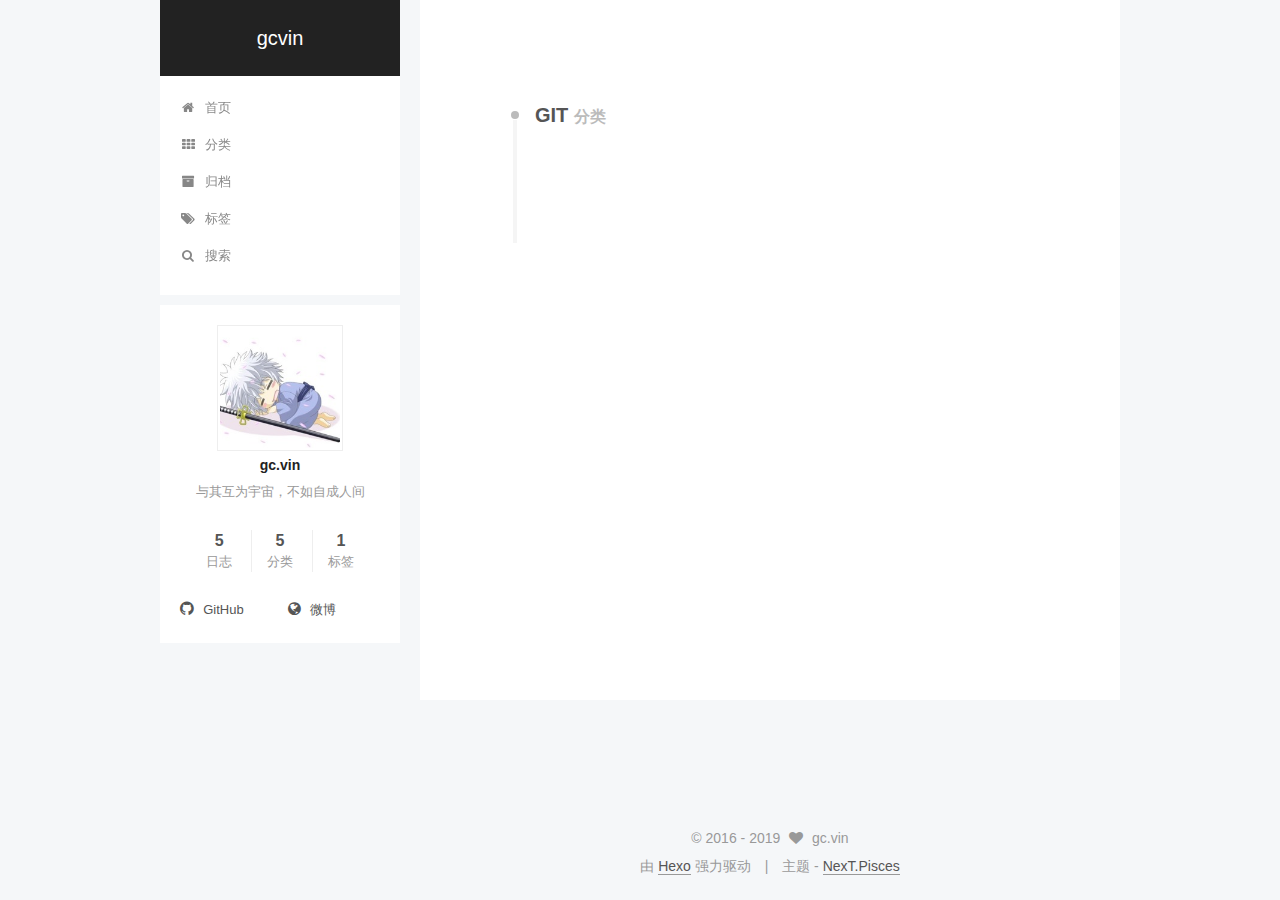
<file: categories/GIT/index.html>
<!doctype html>



  


<html class="theme-next pisces use-motion">
<head><meta name="generator" content="Hexo 3.8.0">
  <meta charset="UTF-8">
<meta http-equiv="X-UA-Compatible" content="IE=edge,chrome=1">
<meta name="viewport" content="width=device-width, initial-scale=1, maximum-scale=1">



<meta http-equiv="Cache-Control" content="no-transform">
<meta http-equiv="Cache-Control" content="no-siteapp">












  
  
  <link href="/vendors/fancybox/source/jquery.fancybox.css?v=2.1.5" rel="stylesheet" type="text/css">




  
  
  
  

  
    
    
  

  

  

  

  

  
    
    
    <link href="//fonts.lug.ustc.edu.cn/css?family=Source Sans Pro:300,300italic,400,400italic,700,700italic&subset=latin,latin-ext" rel="stylesheet" type="text/css">
  






<link href="/vendors/font-awesome/css/font-awesome.min.css?v=4.4.0" rel="stylesheet" type="text/css">

<link href="/css/main.css?v=5.0.1" rel="stylesheet" type="text/css">


  <meta name="keywords" content="Hexo, NexT">








  <link rel="shortcut icon" type="image/x-icon" href="/favicon.ico?v=5.0.1">






<meta name="description" content="与其互为宇宙，不如自成人间">
<meta property="og:type" content="website">
<meta property="og:title" content="gcvin">
<meta property="og:url" content="http://gcvin.github.io/categories/GIT/index.html">
<meta property="og:site_name" content="gcvin">
<meta property="og:description" content="与其互为宇宙，不如自成人间">
<meta property="og:locale" content="zh-Hans">
<meta name="twitter:card" content="summary">
<meta name="twitter:title" content="gcvin">
<meta name="twitter:description" content="与其互为宇宙，不如自成人间">



<script type="text/javascript" id="hexo.configuration">
  var NexT = window.NexT || {};
  var CONFIG = {
    scheme: 'Pisces',
    sidebar: {"position":"left","display":"post"},
    fancybox: true,
    motion: true,
    duoshuo: {
      userId: 0,
      author: '博主'
    }
  };
</script>




  <link rel="canonical" href="http://gcvin.github.io/categories/GIT/">

  <title> 分类: GIT | gcvin </title>
</head>

<body itemscope itemtype="http://schema.org/WebPage" lang="zh-Hans">

  










  
  
    
  

  <div class="container one-collumn sidebar-position-left  ">
    <!--<div class="headband"></div>-->

    <header id="header" class="header" itemscope itemtype="http://schema.org/WPHeader">
      <div class="header-inner"><div class="site-meta ">
  

  <div class="custom-logo-site-title">
    <a href="/" class="brand" rel="start">
      <span class="logo-line-before"><i></i></span>
      <span class="site-title">gcvin</span>
      <span class="logo-line-after"><i></i></span>
    </a>
  </div>
  <p class="site-subtitle"></p>
</div>

<div class="site-nav-toggle">
  <button>
    <span class="btn-bar"></span>
    <span class="btn-bar"></span>
    <span class="btn-bar"></span>
  </button>
</div>

<nav class="site-nav">
  

  
    <ul id="menu" class="menu">
      
        
        <li class="menu-item menu-item-home">
          <a href="/" rel="section">
            
              <i class="menu-item-icon fa fa-fw fa-home"></i> <br>
            
            首页
          </a>
        </li>
      
        
        <li class="menu-item menu-item-categories">
          <a href="/categories" rel="section">
            
              <i class="menu-item-icon fa fa-fw fa-th"></i> <br>
            
            分类
          </a>
        </li>
      
        
        <li class="menu-item menu-item-archives">
          <a href="/archives" rel="section">
            
              <i class="menu-item-icon fa fa-fw fa-archive"></i> <br>
            
            归档
          </a>
        </li>
      
        
        <li class="menu-item menu-item-tags">
          <a href="/tags" rel="section">
            
              <i class="menu-item-icon fa fa-fw fa-tags"></i> <br>
            
            标签
          </a>
        </li>
      

      
        <li class="menu-item menu-item-search">
          
            <a href="javascript:;" class="popup-trigger">
          
            
              <i class="menu-item-icon fa fa-search fa-fw"></i> <br>
            
            搜索
          </a>
        </li>
      
    </ul>
  

  
    <div class="site-search">
      
  <div class="popup">
 <span class="search-icon fa fa-search"></span>
 <input type="text" id="local-search-input">
 <div id="local-search-result"></div>
 <span class="popup-btn-close">close</span>
</div>


    </div>
  
</nav>

 </div>
    </header>

    <main id="main" class="main">
      <div class="main-inner">
        <div class="content-wrap">
          <div id="content" class="content">
            

  <section id="posts" class="posts-collapse">
    <div class="collection-title">
      <h2>
        GIT
        <small>分类</small>
      </h2>
    </div>

    
      

  <article class="post post-type-normal" itemscope itemtype="http://schema.org/Article">
    <header class="post-header">

      <h1 class="post-title">
        
            <a class="post-title-link" href="/2019/03/30/Git实用命令/" itemprop="url">
              
                <span itemprop="name">GIT常用命令</span>
              
            </a>
        
      </h1>

      <div class="post-meta">
        <time class="post-time" itemprop="dateCreated" datetime="2019-03-30T09:07:59+00:00" content="2019-03-30">
          03-30
        </time>
      </div>

    </header>
  </article>


    
  </section>

  



          </div>
          


          

        </div>
        
          
  
  <div class="sidebar-toggle">
    <div class="sidebar-toggle-line-wrap">
      <span class="sidebar-toggle-line sidebar-toggle-line-first"></span>
      <span class="sidebar-toggle-line sidebar-toggle-line-middle"></span>
      <span class="sidebar-toggle-line sidebar-toggle-line-last"></span>
    </div>
  </div>

  <aside id="sidebar" class="sidebar">
    <div class="sidebar-inner">

      

      

      <section class="site-overview sidebar-panel  sidebar-panel-active ">
        <div class="site-author motion-element" itemprop="author" itemscope itemtype="http://schema.org/Person">
          <img class="site-author-image" itemprop="image" src="/uploads/avatar.jpg" alt="gc.vin">
          <p class="site-author-name" itemprop="name">gc.vin</p>
          <p class="site-description motion-element" itemprop="description">与其互为宇宙，不如自成人间</p>
        </div>
        <nav class="site-state motion-element">
          <div class="site-state-item site-state-posts">
            <a href="/archives">
              <span class="site-state-item-count">5</span>
              <span class="site-state-item-name">日志</span>
            </a>
          </div>

          
            <div class="site-state-item site-state-categories">
              <a href="/categories">
                <span class="site-state-item-count">5</span>
                <span class="site-state-item-name">分类</span>
              </a>
            </div>
          

          
            <div class="site-state-item site-state-tags">
              <a href="/tags">
                <span class="site-state-item-count">1</span>
                <span class="site-state-item-name">标签</span>
              </a>
            </div>
          

        </nav>

        

        <div class="links-of-author motion-element">
          
            
              <span class="links-of-author-item">
                <a href="https://github.com/gcvin" target="_blank" title="GitHub">
                  
                    <i class="fa fa-fw fa-github"></i>
                  
                  GitHub
                </a>
              </span>
            
              <span class="links-of-author-item">
                <a href="http://weibo.com/gcvin" target="_blank" title="微博">
                  
                    <i class="fa fa-fw fa-globe"></i>
                  
                  微博
                </a>
              </span>
            
          
        </div>

        
        

        
        

      </section>

      

    </div>
  </aside>


        
      </div>
    </main>

    <footer id="footer" class="footer">
      <div class="footer-inner">
        <div class="copyright">
  
  &copy;  2016 - 
  <span itemprop="copyrightYear">2019</span>
  <span class="with-love">
    <i class="fa fa-heart"></i>
  </span>
  <span class="author" itemprop="copyrightHolder">gc.vin</span>
</div>

<div class="powered-by">
  由 <a class="theme-link" href="https://hexo.io">Hexo</a> 强力驱动
</div>

<div class="theme-info">
  主题 -
  <a class="theme-link" href="https://github.com/iissnan/hexo-theme-next">
    NexT.Pisces
  </a>
</div>

        

        
      </div>
    </footer>

    <div class="back-to-top">
      <i class="fa fa-arrow-up"></i>
    </div>

    <div class="curriculum-vitae">
      <image class="curriculum-vitae-avatar" src="/uploads/avatar.jpg">
      <p>Hello，我正在找工作，有兴趣帮我内推吗？</p>
      <a class="curriculum-vitae-btn" href="/uploads/curriculum.pdf" target="_blank">查看简历</a>
    </image></div>
  </div>

  

<script type="text/javascript">
  if (Object.prototype.toString.call(window.Promise) !== '[object Function]') {
    window.Promise = null;
  }
</script>









  



  
  <script type="text/javascript" src="/vendors/jquery/index.js?v=2.1.3"></script>

  
  <script type="text/javascript" src="/vendors/fastclick/lib/fastclick.min.js?v=1.0.6"></script>

  
  <script type="text/javascript" src="/vendors/jquery_lazyload/jquery.lazyload.js?v=1.9.7"></script>

  
  <script type="text/javascript" src="/vendors/velocity/velocity.min.js?v=1.2.1"></script>

  
  <script type="text/javascript" src="/vendors/velocity/velocity.ui.min.js?v=1.2.1"></script>

  
  <script type="text/javascript" src="/vendors/fancybox/source/jquery.fancybox.pack.js?v=2.1.5"></script>


  


  <script type="text/javascript" src="/js/src/utils.js?v=5.0.1"></script>

  <script type="text/javascript" src="/js/src/motion.js?v=5.0.1"></script>



  
  


  <script type="text/javascript" src="/js/src/affix.js?v=5.0.1"></script>

  <script type="text/javascript" src="/js/src/schemes/pisces.js?v=5.0.1"></script>



  

  


  <script type="text/javascript" src="/js/src/bootstrap.js?v=5.0.1"></script>



  



  




  
  
  <script type="text/javascript">
    // Popup Window;
    var isfetched = false;
    // Search DB path;
    var search_path = "search.xml";
    if (search_path.length == 0) {
       search_path = "search.xml";
    }
    var path = "/" + search_path;
    // monitor main search box;

    function proceedsearch() {
      $("body").append('<div class="popoverlay">').css('overflow', 'hidden');
      $('.popup').toggle();

    }
    // search function;
    var searchFunc = function(path, search_id, content_id) {
    'use strict';
    $.ajax({
        url: path,
        dataType: "xml",
        async: true,
        success: function( xmlResponse ) {
            // get the contents from search data
            isfetched = true;
            $('.popup').detach().appendTo('.header-inner');
            var datas = $( "entry", xmlResponse ).map(function() {
                return {
                    title: $( "title", this ).text(),
                    content: $("content",this).text(),
                    url: $( "url" , this).text()
                };
            }).get();
            var $input = document.getElementById(search_id);
            var $resultContent = document.getElementById(content_id);
            $input.addEventListener('input', function(){
                var matchcounts = 0;
                var str='<ul class=\"search-result-list\">';
                var keywords = this.value.trim().toLowerCase().split(/[\s\-]+/);
                $resultContent.innerHTML = "";
                if (this.value.trim().length > 1) {
                // perform local searching
                datas.forEach(function(data) {
                    var isMatch = true;
                    var content_index = [];
                    var data_title = data.title.trim().toLowerCase();
                    var data_content = data.content.trim().replace(/<[^>]+>/g,"").toLowerCase();
                    var data_url = data.url;
                    var index_title = -1;
                    var index_content = -1;
                    var first_occur = -1;
                    // only match artiles with not empty titles and contents
                    if(data_title != '' && data_content != '') {
                        keywords.forEach(function(keyword, i) {
                            index_title = data_title.indexOf(keyword);
                            index_content = data_content.indexOf(keyword);
                            if( index_title < 0 && index_content < 0 ){
                                isMatch = false;
                            } else {
                                if (index_content < 0) {
                                    index_content = 0;
                                }
                                if (i == 0) {
                                    first_occur = index_content;
                                }
                            }
                        });
                    }
                    // show search results
                    if (isMatch) {
                        matchcounts += 1;
                        str += "<li><a href='"+ data_url +"' class='search-result-title'>"+ data_title +"</a>";
                        var content = data.content.trim().replace(/<[^>]+>/g,"");
                        if (first_occur >= 0) {
                            // cut out 100 characters
                            var start = first_occur - 20;
                            var end = first_occur + 80;
                            if(start < 0){
                                start = 0;
                            }
                            if(start == 0){
                                end = 50;
                            }
                            if(end > content.length){
                                end = content.length;
                            }
                            var match_content = content.substring(start, end);
                            // highlight all keywords
                            keywords.forEach(function(keyword){
                                var regS = new RegExp(keyword, "gi");
                                match_content = match_content.replace(regS, "<b class=\"search-keyword\">"+keyword+"</b>");
                            });

                            str += "<p class=\"search-result\">" + match_content +"...</p>"
                        }
                        str += "</li>";
                    }
                })};
                str += "</ul>";
                if (matchcounts == 0) { str = '<div id="no-result"><i class="fa fa-frown-o fa-5x" /></div>' }
                if (keywords == "") { str = '<div id="no-result"><i class="fa fa-search fa-5x" /></div>' }
                $resultContent.innerHTML = str;
            });
            proceedsearch();
        }
    });}

    // handle and trigger popup window;
    $('.popup-trigger').click(function(e) {
      e.stopPropagation();
      if (isfetched == false) {
        searchFunc(path, 'local-search-input', 'local-search-result');
      } else {
        proceedsearch();
      };

    });

    $('.popup-btn-close').click(function(e){
      $('.popup').hide();
      $(".popoverlay").remove();
      $('body').css('overflow', '');
    });
    $('.popup').click(function(e){
      e.stopPropagation();
    });
  </script>


  

  

  
  <script src="https://cdn1.lncld.net/static/js/av-core-mini-0.6.1.js"></script>
  <script>AV.initialize("lLpkIbQEGNFjy7SzOFgznQIs-gzGzoHsz", "DqEiXhvtIngiUESntznlvNFd");</script>
  <script>
    function showTime(Counter) {
      var query = new AV.Query(Counter);
      var entries = [];
      var $visitors = $(".leancloud_visitors");

      $visitors.each(function () {
        entries.push( $(this).attr("id").trim() );
      });

      query.containedIn('url', entries);
      query.find()
        .done(function (results) {
          var COUNT_CONTAINER_REF = '.leancloud-visitors-count';

          if (results.length === 0) {
            $visitors.find(COUNT_CONTAINER_REF).text(0);
            return;
          }

          for (var i = 0; i < results.length; i++) {
            var item = results[i];
            var url = item.get('url');
            var time = item.get('time');
            var element = document.getElementById(url);

            $(element).find(COUNT_CONTAINER_REF).text(time);
          }
          for(var i = 0; i < entries.length; i++) {
            var url = entries[i];
            var element = document.getElementById(url);
            var countSpan = $(element).find(COUNT_CONTAINER_REF);
            if( countSpan.text() == '') {
              countSpan.text(0);
            }
          }
        })
        .fail(function (object, error) {
          console.log("Error: " + error.code + " " + error.message);
        });
    }

    function addCount(Counter) {
      var $visitors = $(".leancloud_visitors");
      var url = $visitors.attr('id').trim();
      var title = $visitors.attr('data-flag-title').trim();
      var query = new AV.Query(Counter);

      query.equalTo("url", url);
      query.find({
        success: function(results) {
          if (results.length > 0) {
            var counter = results[0];
            counter.fetchWhenSave(true);
            counter.increment("time");
            counter.save(null, {
              success: function(counter) {
                var $element = $(document.getElementById(url));
                $element.find('.leancloud-visitors-count').text(counter.get('time'));
              },
              error: function(counter, error) {
                console.log('Failed to save Visitor num, with error message: ' + error.message);
              }
            });
          } else {
            var newcounter = new Counter();
            /* Set ACL */
            var acl = new AV.ACL();
            acl.setPublicReadAccess(true);
            acl.setPublicWriteAccess(true);
            newcounter.setACL(acl);
            /* End Set ACL */
            newcounter.set("title", title);
            newcounter.set("url", url);
            newcounter.set("time", 1);
            newcounter.save(null, {
              success: function(newcounter) {
                var $element = $(document.getElementById(url));
                $element.find('.leancloud-visitors-count').text(newcounter.get('time'));
              },
              error: function(newcounter, error) {
                console.log('Failed to create');
              }
            });
          }
        },
        error: function(error) {
          console.log('Error:' + error.code + " " + error.message);
        }
      });
    }

    $(function() {
      var Counter = AV.Object.extend("Counter");
      if ($('.leancloud_visitors').length == 1) {
        addCount(Counter);
      } else if ($('.post-title-link').length > 1) {
        showTime(Counter);
      }
    });
  </script>



  

</body>
</html>
</file>
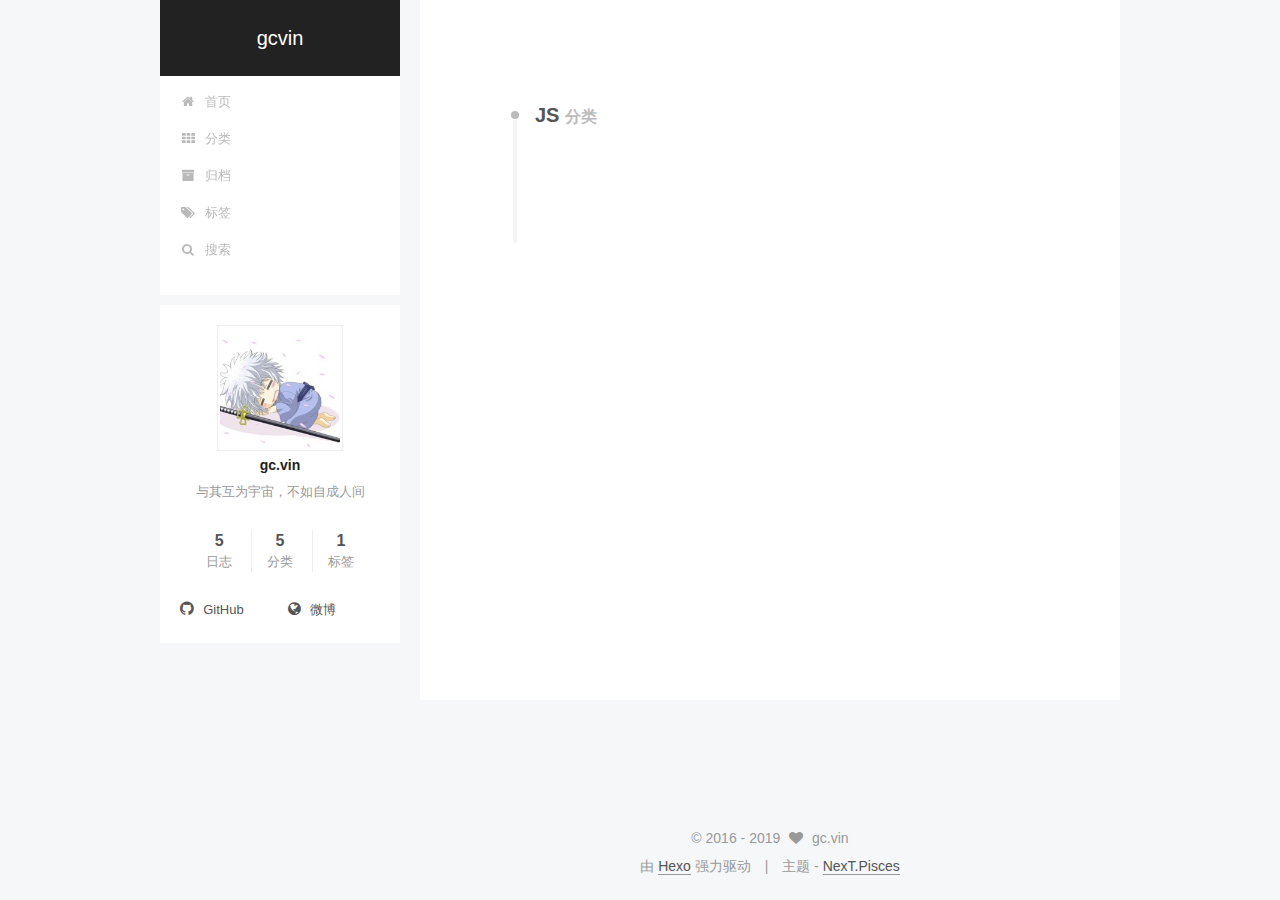
<file: categories/JS/index.html>
<!doctype html>



  


<html class="theme-next pisces use-motion">
<head><meta name="generator" content="Hexo 3.8.0">
  <meta charset="UTF-8">
<meta http-equiv="X-UA-Compatible" content="IE=edge,chrome=1">
<meta name="viewport" content="width=device-width, initial-scale=1, maximum-scale=1">



<meta http-equiv="Cache-Control" content="no-transform">
<meta http-equiv="Cache-Control" content="no-siteapp">












  
  
  <link href="/vendors/fancybox/source/jquery.fancybox.css?v=2.1.5" rel="stylesheet" type="text/css">




  
  
  
  

  
    
    
  

  

  

  

  

  
    
    
    <link href="//fonts.lug.ustc.edu.cn/css?family=Source Sans Pro:300,300italic,400,400italic,700,700italic&subset=latin,latin-ext" rel="stylesheet" type="text/css">
  






<link href="/vendors/font-awesome/css/font-awesome.min.css?v=4.4.0" rel="stylesheet" type="text/css">

<link href="/css/main.css?v=5.0.1" rel="stylesheet" type="text/css">


  <meta name="keywords" content="Hexo, NexT">








  <link rel="shortcut icon" type="image/x-icon" href="/favicon.ico?v=5.0.1">






<meta name="description" content="与其互为宇宙，不如自成人间">
<meta property="og:type" content="website">
<meta property="og:title" content="gcvin">
<meta property="og:url" content="http://gcvin.github.io/categories/JS/index.html">
<meta property="og:site_name" content="gcvin">
<meta property="og:description" content="与其互为宇宙，不如自成人间">
<meta property="og:locale" content="zh-Hans">
<meta name="twitter:card" content="summary">
<meta name="twitter:title" content="gcvin">
<meta name="twitter:description" content="与其互为宇宙，不如自成人间">



<script type="text/javascript" id="hexo.configuration">
  var NexT = window.NexT || {};
  var CONFIG = {
    scheme: 'Pisces',
    sidebar: {"position":"left","display":"post"},
    fancybox: true,
    motion: true,
    duoshuo: {
      userId: 0,
      author: '博主'
    }
  };
</script>




  <link rel="canonical" href="http://gcvin.github.io/categories/JS/">

  <title> 分类: JS | gcvin </title>
</head>

<body itemscope itemtype="http://schema.org/WebPage" lang="zh-Hans">

  










  
  
    
  

  <div class="container one-collumn sidebar-position-left  ">
    <!--<div class="headband"></div>-->

    <header id="header" class="header" itemscope itemtype="http://schema.org/WPHeader">
      <div class="header-inner"><div class="site-meta ">
  

  <div class="custom-logo-site-title">
    <a href="/" class="brand" rel="start">
      <span class="logo-line-before"><i></i></span>
      <span class="site-title">gcvin</span>
      <span class="logo-line-after"><i></i></span>
    </a>
  </div>
  <p class="site-subtitle"></p>
</div>

<div class="site-nav-toggle">
  <button>
    <span class="btn-bar"></span>
    <span class="btn-bar"></span>
    <span class="btn-bar"></span>
  </button>
</div>

<nav class="site-nav">
  

  
    <ul id="menu" class="menu">
      
        
        <li class="menu-item menu-item-home">
          <a href="/" rel="section">
            
              <i class="menu-item-icon fa fa-fw fa-home"></i> <br>
            
            首页
          </a>
        </li>
      
        
        <li class="menu-item menu-item-categories">
          <a href="/categories" rel="section">
            
              <i class="menu-item-icon fa fa-fw fa-th"></i> <br>
            
            分类
          </a>
        </li>
      
        
        <li class="menu-item menu-item-archives">
          <a href="/archives" rel="section">
            
              <i class="menu-item-icon fa fa-fw fa-archive"></i> <br>
            
            归档
          </a>
        </li>
      
        
        <li class="menu-item menu-item-tags">
          <a href="/tags" rel="section">
            
              <i class="menu-item-icon fa fa-fw fa-tags"></i> <br>
            
            标签
          </a>
        </li>
      

      
        <li class="menu-item menu-item-search">
          
            <a href="javascript:;" class="popup-trigger">
          
            
              <i class="menu-item-icon fa fa-search fa-fw"></i> <br>
            
            搜索
          </a>
        </li>
      
    </ul>
  

  
    <div class="site-search">
      
  <div class="popup">
 <span class="search-icon fa fa-search"></span>
 <input type="text" id="local-search-input">
 <div id="local-search-result"></div>
 <span class="popup-btn-close">close</span>
</div>


    </div>
  
</nav>

 </div>
    </header>

    <main id="main" class="main">
      <div class="main-inner">
        <div class="content-wrap">
          <div id="content" class="content">
            

  <section id="posts" class="posts-collapse">
    <div class="collection-title">
      <h2>
        JS
        <small>分类</small>
      </h2>
    </div>

    
      

  <article class="post post-type-normal" itemscope itemtype="http://schema.org/Article">
    <header class="post-header">

      <h1 class="post-title">
        
            <a class="post-title-link" href="/2019/03/30/JS实用技巧/" itemprop="url">
              
                <span itemprop="name">JS实用技巧</span>
              
            </a>
        
      </h1>

      <div class="post-meta">
        <time class="post-time" itemprop="dateCreated" datetime="2019-03-30T09:07:59+00:00" content="2019-03-30">
          03-30
        </time>
      </div>

    </header>
  </article>


    
  </section>

  



          </div>
          


          

        </div>
        
          
  
  <div class="sidebar-toggle">
    <div class="sidebar-toggle-line-wrap">
      <span class="sidebar-toggle-line sidebar-toggle-line-first"></span>
      <span class="sidebar-toggle-line sidebar-toggle-line-middle"></span>
      <span class="sidebar-toggle-line sidebar-toggle-line-last"></span>
    </div>
  </div>

  <aside id="sidebar" class="sidebar">
    <div class="sidebar-inner">

      

      

      <section class="site-overview sidebar-panel  sidebar-panel-active ">
        <div class="site-author motion-element" itemprop="author" itemscope itemtype="http://schema.org/Person">
          <img class="site-author-image" itemprop="image" src="/uploads/avatar.jpg" alt="gc.vin">
          <p class="site-author-name" itemprop="name">gc.vin</p>
          <p class="site-description motion-element" itemprop="description">与其互为宇宙，不如自成人间</p>
        </div>
        <nav class="site-state motion-element">
          <div class="site-state-item site-state-posts">
            <a href="/archives">
              <span class="site-state-item-count">5</span>
              <span class="site-state-item-name">日志</span>
            </a>
          </div>

          
            <div class="site-state-item site-state-categories">
              <a href="/categories">
                <span class="site-state-item-count">5</span>
                <span class="site-state-item-name">分类</span>
              </a>
            </div>
          

          
            <div class="site-state-item site-state-tags">
              <a href="/tags">
                <span class="site-state-item-count">1</span>
                <span class="site-state-item-name">标签</span>
              </a>
            </div>
          

        </nav>

        

        <div class="links-of-author motion-element">
          
            
              <span class="links-of-author-item">
                <a href="https://github.com/gcvin" target="_blank" title="GitHub">
                  
                    <i class="fa fa-fw fa-github"></i>
                  
                  GitHub
                </a>
              </span>
            
              <span class="links-of-author-item">
                <a href="http://weibo.com/gcvin" target="_blank" title="微博">
                  
                    <i class="fa fa-fw fa-globe"></i>
                  
                  微博
                </a>
              </span>
            
          
        </div>

        
        

        
        

      </section>

      

    </div>
  </aside>


        
      </div>
    </main>

    <footer id="footer" class="footer">
      <div class="footer-inner">
        <div class="copyright">
  
  &copy;  2016 - 
  <span itemprop="copyrightYear">2019</span>
  <span class="with-love">
    <i class="fa fa-heart"></i>
  </span>
  <span class="author" itemprop="copyrightHolder">gc.vin</span>
</div>

<div class="powered-by">
  由 <a class="theme-link" href="https://hexo.io">Hexo</a> 强力驱动
</div>

<div class="theme-info">
  主题 -
  <a class="theme-link" href="https://github.com/iissnan/hexo-theme-next">
    NexT.Pisces
  </a>
</div>

        

        
      </div>
    </footer>

    <div class="back-to-top">
      <i class="fa fa-arrow-up"></i>
    </div>

    <div class="curriculum-vitae">
      <image class="curriculum-vitae-avatar" src="/uploads/avatar.jpg">
      <p>Hello，我正在找工作，有兴趣帮我内推吗？</p>
      <a class="curriculum-vitae-btn" href="/uploads/curriculum.pdf" target="_blank">查看简历</a>
    </image></div>
  </div>

  

<script type="text/javascript">
  if (Object.prototype.toString.call(window.Promise) !== '[object Function]') {
    window.Promise = null;
  }
</script>









  



  
  <script type="text/javascript" src="/vendors/jquery/index.js?v=2.1.3"></script>

  
  <script type="text/javascript" src="/vendors/fastclick/lib/fastclick.min.js?v=1.0.6"></script>

  
  <script type="text/javascript" src="/vendors/jquery_lazyload/jquery.lazyload.js?v=1.9.7"></script>

  
  <script type="text/javascript" src="/vendors/velocity/velocity.min.js?v=1.2.1"></script>

  
  <script type="text/javascript" src="/vendors/velocity/velocity.ui.min.js?v=1.2.1"></script>

  
  <script type="text/javascript" src="/vendors/fancybox/source/jquery.fancybox.pack.js?v=2.1.5"></script>


  


  <script type="text/javascript" src="/js/src/utils.js?v=5.0.1"></script>

  <script type="text/javascript" src="/js/src/motion.js?v=5.0.1"></script>



  
  


  <script type="text/javascript" src="/js/src/affix.js?v=5.0.1"></script>

  <script type="text/javascript" src="/js/src/schemes/pisces.js?v=5.0.1"></script>



  

  


  <script type="text/javascript" src="/js/src/bootstrap.js?v=5.0.1"></script>



  



  




  
  
  <script type="text/javascript">
    // Popup Window;
    var isfetched = false;
    // Search DB path;
    var search_path = "search.xml";
    if (search_path.length == 0) {
       search_path = "search.xml";
    }
    var path = "/" + search_path;
    // monitor main search box;

    function proceedsearch() {
      $("body").append('<div class="popoverlay">').css('overflow', 'hidden');
      $('.popup').toggle();

    }
    // search function;
    var searchFunc = function(path, search_id, content_id) {
    'use strict';
    $.ajax({
        url: path,
        dataType: "xml",
        async: true,
        success: function( xmlResponse ) {
            // get the contents from search data
            isfetched = true;
            $('.popup').detach().appendTo('.header-inner');
            var datas = $( "entry", xmlResponse ).map(function() {
                return {
                    title: $( "title", this ).text(),
                    content: $("content",this).text(),
                    url: $( "url" , this).text()
                };
            }).get();
            var $input = document.getElementById(search_id);
            var $resultContent = document.getElementById(content_id);
            $input.addEventListener('input', function(){
                var matchcounts = 0;
                var str='<ul class=\"search-result-list\">';
                var keywords = this.value.trim().toLowerCase().split(/[\s\-]+/);
                $resultContent.innerHTML = "";
                if (this.value.trim().length > 1) {
                // perform local searching
                datas.forEach(function(data) {
                    var isMatch = true;
                    var content_index = [];
                    var data_title = data.title.trim().toLowerCase();
                    var data_content = data.content.trim().replace(/<[^>]+>/g,"").toLowerCase();
                    var data_url = data.url;
                    var index_title = -1;
                    var index_content = -1;
                    var first_occur = -1;
                    // only match artiles with not empty titles and contents
                    if(data_title != '' && data_content != '') {
                        keywords.forEach(function(keyword, i) {
                            index_title = data_title.indexOf(keyword);
                            index_content = data_content.indexOf(keyword);
                            if( index_title < 0 && index_content < 0 ){
                                isMatch = false;
                            } else {
                                if (index_content < 0) {
                                    index_content = 0;
                                }
                                if (i == 0) {
                                    first_occur = index_content;
                                }
                            }
                        });
                    }
                    // show search results
                    if (isMatch) {
                        matchcounts += 1;
                        str += "<li><a href='"+ data_url +"' class='search-result-title'>"+ data_title +"</a>";
                        var content = data.content.trim().replace(/<[^>]+>/g,"");
                        if (first_occur >= 0) {
                            // cut out 100 characters
                            var start = first_occur - 20;
                            var end = first_occur + 80;
                            if(start < 0){
                                start = 0;
                            }
                            if(start == 0){
                                end = 50;
                            }
                            if(end > content.length){
                                end = content.length;
                            }
                            var match_content = content.substring(start, end);
                            // highlight all keywords
                            keywords.forEach(function(keyword){
                                var regS = new RegExp(keyword, "gi");
                                match_content = match_content.replace(regS, "<b class=\"search-keyword\">"+keyword+"</b>");
                            });

                            str += "<p class=\"search-result\">" + match_content +"...</p>"
                        }
                        str += "</li>";
                    }
                })};
                str += "</ul>";
                if (matchcounts == 0) { str = '<div id="no-result"><i class="fa fa-frown-o fa-5x" /></div>' }
                if (keywords == "") { str = '<div id="no-result"><i class="fa fa-search fa-5x" /></div>' }
                $resultContent.innerHTML = str;
            });
            proceedsearch();
        }
    });}

    // handle and trigger popup window;
    $('.popup-trigger').click(function(e) {
      e.stopPropagation();
      if (isfetched == false) {
        searchFunc(path, 'local-search-input', 'local-search-result');
      } else {
        proceedsearch();
      };

    });

    $('.popup-btn-close').click(function(e){
      $('.popup').hide();
      $(".popoverlay").remove();
      $('body').css('overflow', '');
    });
    $('.popup').click(function(e){
      e.stopPropagation();
    });
  </script>


  

  

  
  <script src="https://cdn1.lncld.net/static/js/av-core-mini-0.6.1.js"></script>
  <script>AV.initialize("lLpkIbQEGNFjy7SzOFgznQIs-gzGzoHsz", "DqEiXhvtIngiUESntznlvNFd");</script>
  <script>
    function showTime(Counter) {
      var query = new AV.Query(Counter);
      var entries = [];
      var $visitors = $(".leancloud_visitors");

      $visitors.each(function () {
        entries.push( $(this).attr("id").trim() );
      });

      query.containedIn('url', entries);
      query.find()
        .done(function (results) {
          var COUNT_CONTAINER_REF = '.leancloud-visitors-count';

          if (results.length === 0) {
            $visitors.find(COUNT_CONTAINER_REF).text(0);
            return;
          }

          for (var i = 0; i < results.length; i++) {
            var item = results[i];
            var url = item.get('url');
            var time = item.get('time');
            var element = document.getElementById(url);

            $(element).find(COUNT_CONTAINER_REF).text(time);
          }
          for(var i = 0; i < entries.length; i++) {
            var url = entries[i];
            var element = document.getElementById(url);
            var countSpan = $(element).find(COUNT_CONTAINER_REF);
            if( countSpan.text() == '') {
              countSpan.text(0);
            }
          }
        })
        .fail(function (object, error) {
          console.log("Error: " + error.code + " " + error.message);
        });
    }

    function addCount(Counter) {
      var $visitors = $(".leancloud_visitors");
      var url = $visitors.attr('id').trim();
      var title = $visitors.attr('data-flag-title').trim();
      var query = new AV.Query(Counter);

      query.equalTo("url", url);
      query.find({
        success: function(results) {
          if (results.length > 0) {
            var counter = results[0];
            counter.fetchWhenSave(true);
            counter.increment("time");
            counter.save(null, {
              success: function(counter) {
                var $element = $(document.getElementById(url));
                $element.find('.leancloud-visitors-count').text(counter.get('time'));
              },
              error: function(counter, error) {
                console.log('Failed to save Visitor num, with error message: ' + error.message);
              }
            });
          } else {
            var newcounter = new Counter();
            /* Set ACL */
            var acl = new AV.ACL();
            acl.setPublicReadAccess(true);
            acl.setPublicWriteAccess(true);
            newcounter.setACL(acl);
            /* End Set ACL */
            newcounter.set("title", title);
            newcounter.set("url", url);
            newcounter.set("time", 1);
            newcounter.save(null, {
              success: function(newcounter) {
                var $element = $(document.getElementById(url));
                $element.find('.leancloud-visitors-count').text(newcounter.get('time'));
              },
              error: function(newcounter, error) {
                console.log('Failed to create');
              }
            });
          }
        },
        error: function(error) {
          console.log('Error:' + error.code + " " + error.message);
        }
      });
    }

    $(function() {
      var Counter = AV.Object.extend("Counter");
      if ($('.leancloud_visitors').length == 1) {
        addCount(Counter);
      } else if ($('.post-title-link').length > 1) {
        showTime(Counter);
      }
    });
  </script>



  

</body>
</html>
</file>
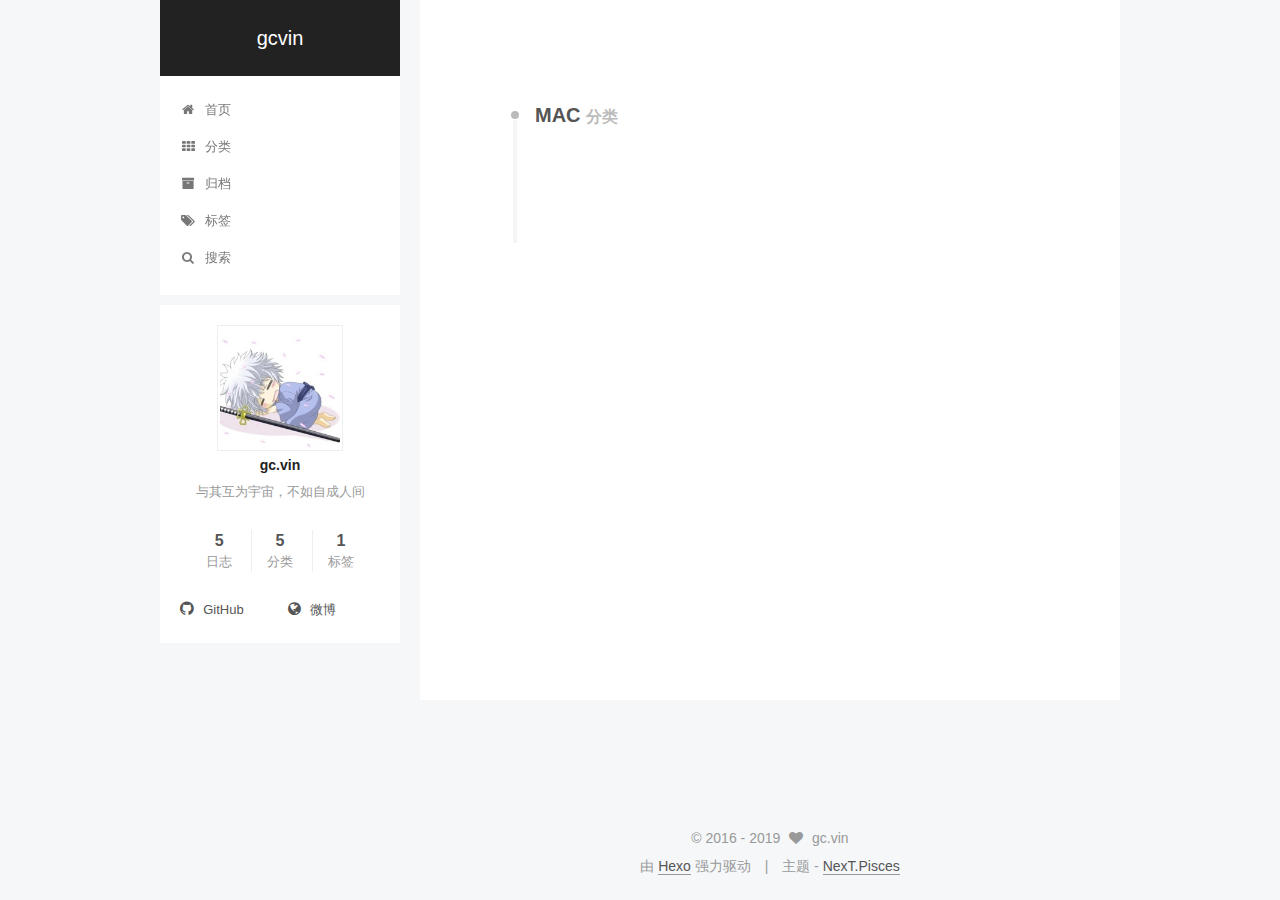
<file: categories/MAC/index.html>
<!doctype html>



  


<html class="theme-next pisces use-motion">
<head><meta name="generator" content="Hexo 3.8.0">
  <meta charset="UTF-8">
<meta http-equiv="X-UA-Compatible" content="IE=edge,chrome=1">
<meta name="viewport" content="width=device-width, initial-scale=1, maximum-scale=1">



<meta http-equiv="Cache-Control" content="no-transform">
<meta http-equiv="Cache-Control" content="no-siteapp">












  
  
  <link href="/vendors/fancybox/source/jquery.fancybox.css?v=2.1.5" rel="stylesheet" type="text/css">




  
  
  
  

  
    
    
  

  

  

  

  

  
    
    
    <link href="//fonts.lug.ustc.edu.cn/css?family=Source Sans Pro:300,300italic,400,400italic,700,700italic&subset=latin,latin-ext" rel="stylesheet" type="text/css">
  






<link href="/vendors/font-awesome/css/font-awesome.min.css?v=4.4.0" rel="stylesheet" type="text/css">

<link href="/css/main.css?v=5.0.1" rel="stylesheet" type="text/css">


  <meta name="keywords" content="Hexo, NexT">








  <link rel="shortcut icon" type="image/x-icon" href="/favicon.ico?v=5.0.1">






<meta name="description" content="与其互为宇宙，不如自成人间">
<meta property="og:type" content="website">
<meta property="og:title" content="gcvin">
<meta property="og:url" content="http://gcvin.github.io/categories/MAC/index.html">
<meta property="og:site_name" content="gcvin">
<meta property="og:description" content="与其互为宇宙，不如自成人间">
<meta property="og:locale" content="zh-Hans">
<meta name="twitter:card" content="summary">
<meta name="twitter:title" content="gcvin">
<meta name="twitter:description" content="与其互为宇宙，不如自成人间">



<script type="text/javascript" id="hexo.configuration">
  var NexT = window.NexT || {};
  var CONFIG = {
    scheme: 'Pisces',
    sidebar: {"position":"left","display":"post"},
    fancybox: true,
    motion: true,
    duoshuo: {
      userId: 0,
      author: '博主'
    }
  };
</script>




  <link rel="canonical" href="http://gcvin.github.io/categories/MAC/">

  <title> 分类: MAC | gcvin </title>
</head>

<body itemscope itemtype="http://schema.org/WebPage" lang="zh-Hans">

  










  
  
    
  

  <div class="container one-collumn sidebar-position-left  ">
    <!--<div class="headband"></div>-->

    <header id="header" class="header" itemscope itemtype="http://schema.org/WPHeader">
      <div class="header-inner"><div class="site-meta ">
  

  <div class="custom-logo-site-title">
    <a href="/" class="brand" rel="start">
      <span class="logo-line-before"><i></i></span>
      <span class="site-title">gcvin</span>
      <span class="logo-line-after"><i></i></span>
    </a>
  </div>
  <p class="site-subtitle"></p>
</div>

<div class="site-nav-toggle">
  <button>
    <span class="btn-bar"></span>
    <span class="btn-bar"></span>
    <span class="btn-bar"></span>
  </button>
</div>

<nav class="site-nav">
  

  
    <ul id="menu" class="menu">
      
        
        <li class="menu-item menu-item-home">
          <a href="/" rel="section">
            
              <i class="menu-item-icon fa fa-fw fa-home"></i> <br>
            
            首页
          </a>
        </li>
      
        
        <li class="menu-item menu-item-categories">
          <a href="/categories" rel="section">
            
              <i class="menu-item-icon fa fa-fw fa-th"></i> <br>
            
            分类
          </a>
        </li>
      
        
        <li class="menu-item menu-item-archives">
          <a href="/archives" rel="section">
            
              <i class="menu-item-icon fa fa-fw fa-archive"></i> <br>
            
            归档
          </a>
        </li>
      
        
        <li class="menu-item menu-item-tags">
          <a href="/tags" rel="section">
            
              <i class="menu-item-icon fa fa-fw fa-tags"></i> <br>
            
            标签
          </a>
        </li>
      

      
        <li class="menu-item menu-item-search">
          
            <a href="javascript:;" class="popup-trigger">
          
            
              <i class="menu-item-icon fa fa-search fa-fw"></i> <br>
            
            搜索
          </a>
        </li>
      
    </ul>
  

  
    <div class="site-search">
      
  <div class="popup">
 <span class="search-icon fa fa-search"></span>
 <input type="text" id="local-search-input">
 <div id="local-search-result"></div>
 <span class="popup-btn-close">close</span>
</div>


    </div>
  
</nav>

 </div>
    </header>

    <main id="main" class="main">
      <div class="main-inner">
        <div class="content-wrap">
          <div id="content" class="content">
            

  <section id="posts" class="posts-collapse">
    <div class="collection-title">
      <h2>
        MAC
        <small>分类</small>
      </h2>
    </div>

    
      

  <article class="post post-type-normal" itemscope itemtype="http://schema.org/Article">
    <header class="post-header">

      <h1 class="post-title">
        
            <a class="post-title-link" href="/2019/03/30/MAC常用命令/" itemprop="url">
              
                <span itemprop="name">MAC常用命令</span>
              
            </a>
        
      </h1>

      <div class="post-meta">
        <time class="post-time" itemprop="dateCreated" datetime="2019-03-30T09:07:59+00:00" content="2019-03-30">
          03-30
        </time>
      </div>

    </header>
  </article>


    
  </section>

  



          </div>
          


          

        </div>
        
          
  
  <div class="sidebar-toggle">
    <div class="sidebar-toggle-line-wrap">
      <span class="sidebar-toggle-line sidebar-toggle-line-first"></span>
      <span class="sidebar-toggle-line sidebar-toggle-line-middle"></span>
      <span class="sidebar-toggle-line sidebar-toggle-line-last"></span>
    </div>
  </div>

  <aside id="sidebar" class="sidebar">
    <div class="sidebar-inner">

      

      

      <section class="site-overview sidebar-panel  sidebar-panel-active ">
        <div class="site-author motion-element" itemprop="author" itemscope itemtype="http://schema.org/Person">
          <img class="site-author-image" itemprop="image" src="/uploads/avatar.jpg" alt="gc.vin">
          <p class="site-author-name" itemprop="name">gc.vin</p>
          <p class="site-description motion-element" itemprop="description">与其互为宇宙，不如自成人间</p>
        </div>
        <nav class="site-state motion-element">
          <div class="site-state-item site-state-posts">
            <a href="/archives">
              <span class="site-state-item-count">5</span>
              <span class="site-state-item-name">日志</span>
            </a>
          </div>

          
            <div class="site-state-item site-state-categories">
              <a href="/categories">
                <span class="site-state-item-count">5</span>
                <span class="site-state-item-name">分类</span>
              </a>
            </div>
          

          
            <div class="site-state-item site-state-tags">
              <a href="/tags">
                <span class="site-state-item-count">1</span>
                <span class="site-state-item-name">标签</span>
              </a>
            </div>
          

        </nav>

        

        <div class="links-of-author motion-element">
          
            
              <span class="links-of-author-item">
                <a href="https://github.com/gcvin" target="_blank" title="GitHub">
                  
                    <i class="fa fa-fw fa-github"></i>
                  
                  GitHub
                </a>
              </span>
            
              <span class="links-of-author-item">
                <a href="http://weibo.com/gcvin" target="_blank" title="微博">
                  
                    <i class="fa fa-fw fa-globe"></i>
                  
                  微博
                </a>
              </span>
            
          
        </div>

        
        

        
        

      </section>

      

    </div>
  </aside>


        
      </div>
    </main>

    <footer id="footer" class="footer">
      <div class="footer-inner">
        <div class="copyright">
  
  &copy;  2016 - 
  <span itemprop="copyrightYear">2019</span>
  <span class="with-love">
    <i class="fa fa-heart"></i>
  </span>
  <span class="author" itemprop="copyrightHolder">gc.vin</span>
</div>

<div class="powered-by">
  由 <a class="theme-link" href="https://hexo.io">Hexo</a> 强力驱动
</div>

<div class="theme-info">
  主题 -
  <a class="theme-link" href="https://github.com/iissnan/hexo-theme-next">
    NexT.Pisces
  </a>
</div>

        

        
      </div>
    </footer>

    <div class="back-to-top">
      <i class="fa fa-arrow-up"></i>
    </div>

    <div class="curriculum-vitae">
      <image class="curriculum-vitae-avatar" src="/uploads/avatar.jpg">
      <p>Hello，我正在找工作，有兴趣帮我内推吗？</p>
      <a class="curriculum-vitae-btn" href="/uploads/curriculum.pdf" target="_blank">查看简历</a>
    </image></div>
  </div>

  

<script type="text/javascript">
  if (Object.prototype.toString.call(window.Promise) !== '[object Function]') {
    window.Promise = null;
  }
</script>









  



  
  <script type="text/javascript" src="/vendors/jquery/index.js?v=2.1.3"></script>

  
  <script type="text/javascript" src="/vendors/fastclick/lib/fastclick.min.js?v=1.0.6"></script>

  
  <script type="text/javascript" src="/vendors/jquery_lazyload/jquery.lazyload.js?v=1.9.7"></script>

  
  <script type="text/javascript" src="/vendors/velocity/velocity.min.js?v=1.2.1"></script>

  
  <script type="text/javascript" src="/vendors/velocity/velocity.ui.min.js?v=1.2.1"></script>

  
  <script type="text/javascript" src="/vendors/fancybox/source/jquery.fancybox.pack.js?v=2.1.5"></script>


  


  <script type="text/javascript" src="/js/src/utils.js?v=5.0.1"></script>

  <script type="text/javascript" src="/js/src/motion.js?v=5.0.1"></script>



  
  


  <script type="text/javascript" src="/js/src/affix.js?v=5.0.1"></script>

  <script type="text/javascript" src="/js/src/schemes/pisces.js?v=5.0.1"></script>



  

  


  <script type="text/javascript" src="/js/src/bootstrap.js?v=5.0.1"></script>



  



  




  
  
  <script type="text/javascript">
    // Popup Window;
    var isfetched = false;
    // Search DB path;
    var search_path = "search.xml";
    if (search_path.length == 0) {
       search_path = "search.xml";
    }
    var path = "/" + search_path;
    // monitor main search box;

    function proceedsearch() {
      $("body").append('<div class="popoverlay">').css('overflow', 'hidden');
      $('.popup').toggle();

    }
    // search function;
    var searchFunc = function(path, search_id, content_id) {
    'use strict';
    $.ajax({
        url: path,
        dataType: "xml",
        async: true,
        success: function( xmlResponse ) {
            // get the contents from search data
            isfetched = true;
            $('.popup').detach().appendTo('.header-inner');
            var datas = $( "entry", xmlResponse ).map(function() {
                return {
                    title: $( "title", this ).text(),
                    content: $("content",this).text(),
                    url: $( "url" , this).text()
                };
            }).get();
            var $input = document.getElementById(search_id);
            var $resultContent = document.getElementById(content_id);
            $input.addEventListener('input', function(){
                var matchcounts = 0;
                var str='<ul class=\"search-result-list\">';
                var keywords = this.value.trim().toLowerCase().split(/[\s\-]+/);
                $resultContent.innerHTML = "";
                if (this.value.trim().length > 1) {
                // perform local searching
                datas.forEach(function(data) {
                    var isMatch = true;
                    var content_index = [];
                    var data_title = data.title.trim().toLowerCase();
                    var data_content = data.content.trim().replace(/<[^>]+>/g,"").toLowerCase();
                    var data_url = data.url;
                    var index_title = -1;
                    var index_content = -1;
                    var first_occur = -1;
                    // only match artiles with not empty titles and contents
                    if(data_title != '' && data_content != '') {
                        keywords.forEach(function(keyword, i) {
                            index_title = data_title.indexOf(keyword);
                            index_content = data_content.indexOf(keyword);
                            if( index_title < 0 && index_content < 0 ){
                                isMatch = false;
                            } else {
                                if (index_content < 0) {
                                    index_content = 0;
                                }
                                if (i == 0) {
                                    first_occur = index_content;
                                }
                            }
                        });
                    }
                    // show search results
                    if (isMatch) {
                        matchcounts += 1;
                        str += "<li><a href='"+ data_url +"' class='search-result-title'>"+ data_title +"</a>";
                        var content = data.content.trim().replace(/<[^>]+>/g,"");
                        if (first_occur >= 0) {
                            // cut out 100 characters
                            var start = first_occur - 20;
                            var end = first_occur + 80;
                            if(start < 0){
                                start = 0;
                            }
                            if(start == 0){
                                end = 50;
                            }
                            if(end > content.length){
                                end = content.length;
                            }
                            var match_content = content.substring(start, end);
                            // highlight all keywords
                            keywords.forEach(function(keyword){
                                var regS = new RegExp(keyword, "gi");
                                match_content = match_content.replace(regS, "<b class=\"search-keyword\">"+keyword+"</b>");
                            });

                            str += "<p class=\"search-result\">" + match_content +"...</p>"
                        }
                        str += "</li>";
                    }
                })};
                str += "</ul>";
                if (matchcounts == 0) { str = '<div id="no-result"><i class="fa fa-frown-o fa-5x" /></div>' }
                if (keywords == "") { str = '<div id="no-result"><i class="fa fa-search fa-5x" /></div>' }
                $resultContent.innerHTML = str;
            });
            proceedsearch();
        }
    });}

    // handle and trigger popup window;
    $('.popup-trigger').click(function(e) {
      e.stopPropagation();
      if (isfetched == false) {
        searchFunc(path, 'local-search-input', 'local-search-result');
      } else {
        proceedsearch();
      };

    });

    $('.popup-btn-close').click(function(e){
      $('.popup').hide();
      $(".popoverlay").remove();
      $('body').css('overflow', '');
    });
    $('.popup').click(function(e){
      e.stopPropagation();
    });
  </script>


  

  

  
  <script src="https://cdn1.lncld.net/static/js/av-core-mini-0.6.1.js"></script>
  <script>AV.initialize("lLpkIbQEGNFjy7SzOFgznQIs-gzGzoHsz", "DqEiXhvtIngiUESntznlvNFd");</script>
  <script>
    function showTime(Counter) {
      var query = new AV.Query(Counter);
      var entries = [];
      var $visitors = $(".leancloud_visitors");

      $visitors.each(function () {
        entries.push( $(this).attr("id").trim() );
      });

      query.containedIn('url', entries);
      query.find()
        .done(function (results) {
          var COUNT_CONTAINER_REF = '.leancloud-visitors-count';

          if (results.length === 0) {
            $visitors.find(COUNT_CONTAINER_REF).text(0);
            return;
          }

          for (var i = 0; i < results.length; i++) {
            var item = results[i];
            var url = item.get('url');
            var time = item.get('time');
            var element = document.getElementById(url);

            $(element).find(COUNT_CONTAINER_REF).text(time);
          }
          for(var i = 0; i < entries.length; i++) {
            var url = entries[i];
            var element = document.getElementById(url);
            var countSpan = $(element).find(COUNT_CONTAINER_REF);
            if( countSpan.text() == '') {
              countSpan.text(0);
            }
          }
        })
        .fail(function (object, error) {
          console.log("Error: " + error.code + " " + error.message);
        });
    }

    function addCount(Counter) {
      var $visitors = $(".leancloud_visitors");
      var url = $visitors.attr('id').trim();
      var title = $visitors.attr('data-flag-title').trim();
      var query = new AV.Query(Counter);

      query.equalTo("url", url);
      query.find({
        success: function(results) {
          if (results.length > 0) {
            var counter = results[0];
            counter.fetchWhenSave(true);
            counter.increment("time");
            counter.save(null, {
              success: function(counter) {
                var $element = $(document.getElementById(url));
                $element.find('.leancloud-visitors-count').text(counter.get('time'));
              },
              error: function(counter, error) {
                console.log('Failed to save Visitor num, with error message: ' + error.message);
              }
            });
          } else {
            var newcounter = new Counter();
            /* Set ACL */
            var acl = new AV.ACL();
            acl.setPublicReadAccess(true);
            acl.setPublicWriteAccess(true);
            newcounter.setACL(acl);
            /* End Set ACL */
            newcounter.set("title", title);
            newcounter.set("url", url);
            newcounter.set("time", 1);
            newcounter.save(null, {
              success: function(newcounter) {
                var $element = $(document.getElementById(url));
                $element.find('.leancloud-visitors-count').text(newcounter.get('time'));
              },
              error: function(newcounter, error) {
                console.log('Failed to create');
              }
            });
          }
        },
        error: function(error) {
          console.log('Error:' + error.code + " " + error.message);
        }
      });
    }

    $(function() {
      var Counter = AV.Object.extend("Counter");
      if ($('.leancloud_visitors').length == 1) {
        addCount(Counter);
      } else if ($('.post-title-link').length > 1) {
        showTime(Counter);
      }
    });
  </script>



  

</body>
</html>
</file>
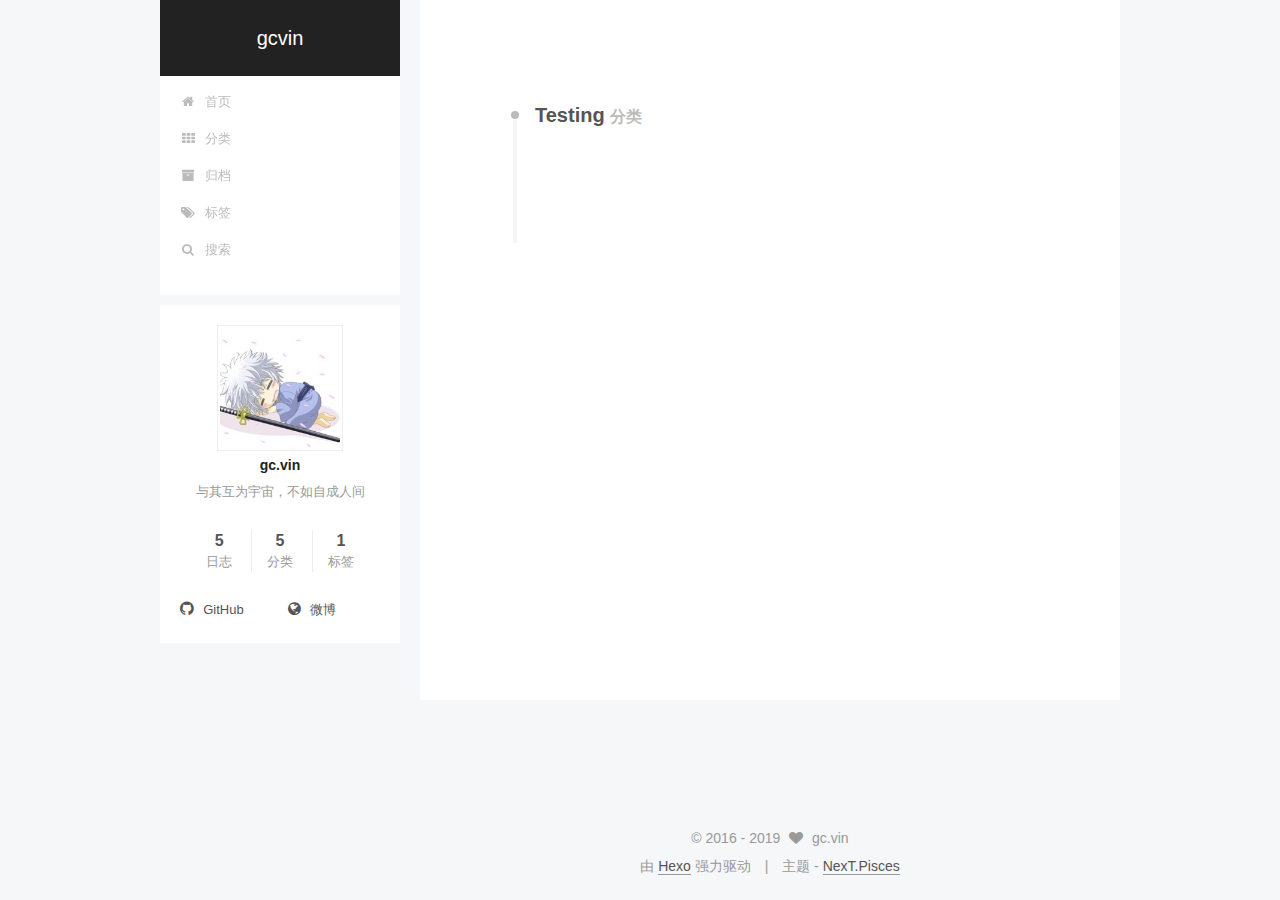
<file: categories/Testing/index.html>
<!doctype html>



  


<html class="theme-next pisces use-motion">
<head><meta name="generator" content="Hexo 3.8.0">
  <meta charset="UTF-8">
<meta http-equiv="X-UA-Compatible" content="IE=edge,chrome=1">
<meta name="viewport" content="width=device-width, initial-scale=1, maximum-scale=1">



<meta http-equiv="Cache-Control" content="no-transform">
<meta http-equiv="Cache-Control" content="no-siteapp">












  
  
  <link href="/vendors/fancybox/source/jquery.fancybox.css?v=2.1.5" rel="stylesheet" type="text/css">




  
  
  
  

  
    
    
  

  

  

  

  

  
    
    
    <link href="//fonts.lug.ustc.edu.cn/css?family=Source Sans Pro:300,300italic,400,400italic,700,700italic&subset=latin,latin-ext" rel="stylesheet" type="text/css">
  






<link href="/vendors/font-awesome/css/font-awesome.min.css?v=4.4.0" rel="stylesheet" type="text/css">

<link href="/css/main.css?v=5.0.1" rel="stylesheet" type="text/css">


  <meta name="keywords" content="Hexo, NexT">








  <link rel="shortcut icon" type="image/x-icon" href="/favicon.ico?v=5.0.1">






<meta name="description" content="与其互为宇宙，不如自成人间">
<meta property="og:type" content="website">
<meta property="og:title" content="gcvin">
<meta property="og:url" content="http://gcvin.github.io/categories/Testing/index.html">
<meta property="og:site_name" content="gcvin">
<meta property="og:description" content="与其互为宇宙，不如自成人间">
<meta property="og:locale" content="zh-Hans">
<meta name="twitter:card" content="summary">
<meta name="twitter:title" content="gcvin">
<meta name="twitter:description" content="与其互为宇宙，不如自成人间">



<script type="text/javascript" id="hexo.configuration">
  var NexT = window.NexT || {};
  var CONFIG = {
    scheme: 'Pisces',
    sidebar: {"position":"left","display":"post"},
    fancybox: true,
    motion: true,
    duoshuo: {
      userId: 0,
      author: '博主'
    }
  };
</script>




  <link rel="canonical" href="http://gcvin.github.io/categories/Testing/">

  <title> 分类: Testing | gcvin </title>
</head>

<body itemscope itemtype="http://schema.org/WebPage" lang="zh-Hans">

  










  
  
    
  

  <div class="container one-collumn sidebar-position-left  ">
    <!--<div class="headband"></div>-->

    <header id="header" class="header" itemscope itemtype="http://schema.org/WPHeader">
      <div class="header-inner"><div class="site-meta ">
  

  <div class="custom-logo-site-title">
    <a href="/" class="brand" rel="start">
      <span class="logo-line-before"><i></i></span>
      <span class="site-title">gcvin</span>
      <span class="logo-line-after"><i></i></span>
    </a>
  </div>
  <p class="site-subtitle"></p>
</div>

<div class="site-nav-toggle">
  <button>
    <span class="btn-bar"></span>
    <span class="btn-bar"></span>
    <span class="btn-bar"></span>
  </button>
</div>

<nav class="site-nav">
  

  
    <ul id="menu" class="menu">
      
        
        <li class="menu-item menu-item-home">
          <a href="/" rel="section">
            
              <i class="menu-item-icon fa fa-fw fa-home"></i> <br>
            
            首页
          </a>
        </li>
      
        
        <li class="menu-item menu-item-categories">
          <a href="/categories" rel="section">
            
              <i class="menu-item-icon fa fa-fw fa-th"></i> <br>
            
            分类
          </a>
        </li>
      
        
        <li class="menu-item menu-item-archives">
          <a href="/archives" rel="section">
            
              <i class="menu-item-icon fa fa-fw fa-archive"></i> <br>
            
            归档
          </a>
        </li>
      
        
        <li class="menu-item menu-item-tags">
          <a href="/tags" rel="section">
            
              <i class="menu-item-icon fa fa-fw fa-tags"></i> <br>
            
            标签
          </a>
        </li>
      

      
        <li class="menu-item menu-item-search">
          
            <a href="javascript:;" class="popup-trigger">
          
            
              <i class="menu-item-icon fa fa-search fa-fw"></i> <br>
            
            搜索
          </a>
        </li>
      
    </ul>
  

  
    <div class="site-search">
      
  <div class="popup">
 <span class="search-icon fa fa-search"></span>
 <input type="text" id="local-search-input">
 <div id="local-search-result"></div>
 <span class="popup-btn-close">close</span>
</div>


    </div>
  
</nav>

 </div>
    </header>

    <main id="main" class="main">
      <div class="main-inner">
        <div class="content-wrap">
          <div id="content" class="content">
            

  <section id="posts" class="posts-collapse">
    <div class="collection-title">
      <h2>
        Testing
        <small>分类</small>
      </h2>
    </div>

    
      

  <article class="post post-type-normal" itemscope itemtype="http://schema.org/Article">
    <header class="post-header">

      <h1 class="post-title">
        
            <a class="post-title-link" href="/2019/03/30/hello-world/" itemprop="url">
              
                <span itemprop="name">Hello World</span>
              
            </a>
        
      </h1>

      <div class="post-meta">
        <time class="post-time" itemprop="dateCreated" datetime="2019-03-30T09:07:59+00:00" content="2019-03-30">
          03-30
        </time>
      </div>

    </header>
  </article>


    
  </section>

  



          </div>
          


          

        </div>
        
          
  
  <div class="sidebar-toggle">
    <div class="sidebar-toggle-line-wrap">
      <span class="sidebar-toggle-line sidebar-toggle-line-first"></span>
      <span class="sidebar-toggle-line sidebar-toggle-line-middle"></span>
      <span class="sidebar-toggle-line sidebar-toggle-line-last"></span>
    </div>
  </div>

  <aside id="sidebar" class="sidebar">
    <div class="sidebar-inner">

      

      

      <section class="site-overview sidebar-panel  sidebar-panel-active ">
        <div class="site-author motion-element" itemprop="author" itemscope itemtype="http://schema.org/Person">
          <img class="site-author-image" itemprop="image" src="/uploads/avatar.jpg" alt="gc.vin">
          <p class="site-author-name" itemprop="name">gc.vin</p>
          <p class="site-description motion-element" itemprop="description">与其互为宇宙，不如自成人间</p>
        </div>
        <nav class="site-state motion-element">
          <div class="site-state-item site-state-posts">
            <a href="/archives">
              <span class="site-state-item-count">5</span>
              <span class="site-state-item-name">日志</span>
            </a>
          </div>

          
            <div class="site-state-item site-state-categories">
              <a href="/categories">
                <span class="site-state-item-count">5</span>
                <span class="site-state-item-name">分类</span>
              </a>
            </div>
          

          
            <div class="site-state-item site-state-tags">
              <a href="/tags">
                <span class="site-state-item-count">1</span>
                <span class="site-state-item-name">标签</span>
              </a>
            </div>
          

        </nav>

        

        <div class="links-of-author motion-element">
          
            
              <span class="links-of-author-item">
                <a href="https://github.com/gcvin" target="_blank" title="GitHub">
                  
                    <i class="fa fa-fw fa-github"></i>
                  
                  GitHub
                </a>
              </span>
            
              <span class="links-of-author-item">
                <a href="http://weibo.com/gcvin" target="_blank" title="微博">
                  
                    <i class="fa fa-fw fa-globe"></i>
                  
                  微博
                </a>
              </span>
            
          
        </div>

        
        

        
        

      </section>

      

    </div>
  </aside>


        
      </div>
    </main>

    <footer id="footer" class="footer">
      <div class="footer-inner">
        <div class="copyright">
  
  &copy;  2016 - 
  <span itemprop="copyrightYear">2019</span>
  <span class="with-love">
    <i class="fa fa-heart"></i>
  </span>
  <span class="author" itemprop="copyrightHolder">gc.vin</span>
</div>

<div class="powered-by">
  由 <a class="theme-link" href="https://hexo.io">Hexo</a> 强力驱动
</div>

<div class="theme-info">
  主题 -
  <a class="theme-link" href="https://github.com/iissnan/hexo-theme-next">
    NexT.Pisces
  </a>
</div>

        

        
      </div>
    </footer>

    <div class="back-to-top">
      <i class="fa fa-arrow-up"></i>
    </div>

    <div class="curriculum-vitae">
      <image class="curriculum-vitae-avatar" src="/uploads/avatar.jpg">
      <p>Hello，我正在找工作，有兴趣帮我内推吗？</p>
      <a class="curriculum-vitae-btn" href="/uploads/curriculum.pdf" target="_blank">查看简历</a>
    </image></div>
  </div>

  

<script type="text/javascript">
  if (Object.prototype.toString.call(window.Promise) !== '[object Function]') {
    window.Promise = null;
  }
</script>









  



  
  <script type="text/javascript" src="/vendors/jquery/index.js?v=2.1.3"></script>

  
  <script type="text/javascript" src="/vendors/fastclick/lib/fastclick.min.js?v=1.0.6"></script>

  
  <script type="text/javascript" src="/vendors/jquery_lazyload/jquery.lazyload.js?v=1.9.7"></script>

  
  <script type="text/javascript" src="/vendors/velocity/velocity.min.js?v=1.2.1"></script>

  
  <script type="text/javascript" src="/vendors/velocity/velocity.ui.min.js?v=1.2.1"></script>

  
  <script type="text/javascript" src="/vendors/fancybox/source/jquery.fancybox.pack.js?v=2.1.5"></script>


  


  <script type="text/javascript" src="/js/src/utils.js?v=5.0.1"></script>

  <script type="text/javascript" src="/js/src/motion.js?v=5.0.1"></script>



  
  


  <script type="text/javascript" src="/js/src/affix.js?v=5.0.1"></script>

  <script type="text/javascript" src="/js/src/schemes/pisces.js?v=5.0.1"></script>



  

  


  <script type="text/javascript" src="/js/src/bootstrap.js?v=5.0.1"></script>



  



  




  
  
  <script type="text/javascript">
    // Popup Window;
    var isfetched = false;
    // Search DB path;
    var search_path = "search.xml";
    if (search_path.length == 0) {
       search_path = "search.xml";
    }
    var path = "/" + search_path;
    // monitor main search box;

    function proceedsearch() {
      $("body").append('<div class="popoverlay">').css('overflow', 'hidden');
      $('.popup').toggle();

    }
    // search function;
    var searchFunc = function(path, search_id, content_id) {
    'use strict';
    $.ajax({
        url: path,
        dataType: "xml",
        async: true,
        success: function( xmlResponse ) {
            // get the contents from search data
            isfetched = true;
            $('.popup').detach().appendTo('.header-inner');
            var datas = $( "entry", xmlResponse ).map(function() {
                return {
                    title: $( "title", this ).text(),
                    content: $("content",this).text(),
                    url: $( "url" , this).text()
                };
            }).get();
            var $input = document.getElementById(search_id);
            var $resultContent = document.getElementById(content_id);
            $input.addEventListener('input', function(){
                var matchcounts = 0;
                var str='<ul class=\"search-result-list\">';
                var keywords = this.value.trim().toLowerCase().split(/[\s\-]+/);
                $resultContent.innerHTML = "";
                if (this.value.trim().length > 1) {
                // perform local searching
                datas.forEach(function(data) {
                    var isMatch = true;
                    var content_index = [];
                    var data_title = data.title.trim().toLowerCase();
                    var data_content = data.content.trim().replace(/<[^>]+>/g,"").toLowerCase();
                    var data_url = data.url;
                    var index_title = -1;
                    var index_content = -1;
                    var first_occur = -1;
                    // only match artiles with not empty titles and contents
                    if(data_title != '' && data_content != '') {
                        keywords.forEach(function(keyword, i) {
                            index_title = data_title.indexOf(keyword);
                            index_content = data_content.indexOf(keyword);
                            if( index_title < 0 && index_content < 0 ){
                                isMatch = false;
                            } else {
                                if (index_content < 0) {
                                    index_content = 0;
                                }
                                if (i == 0) {
                                    first_occur = index_content;
                                }
                            }
                        });
                    }
                    // show search results
                    if (isMatch) {
                        matchcounts += 1;
                        str += "<li><a href='"+ data_url +"' class='search-result-title'>"+ data_title +"</a>";
                        var content = data.content.trim().replace(/<[^>]+>/g,"");
                        if (first_occur >= 0) {
                            // cut out 100 characters
                            var start = first_occur - 20;
                            var end = first_occur + 80;
                            if(start < 0){
                                start = 0;
                            }
                            if(start == 0){
                                end = 50;
                            }
                            if(end > content.length){
                                end = content.length;
                            }
                            var match_content = content.substring(start, end);
                            // highlight all keywords
                            keywords.forEach(function(keyword){
                                var regS = new RegExp(keyword, "gi");
                                match_content = match_content.replace(regS, "<b class=\"search-keyword\">"+keyword+"</b>");
                            });

                            str += "<p class=\"search-result\">" + match_content +"...</p>"
                        }
                        str += "</li>";
                    }
                })};
                str += "</ul>";
                if (matchcounts == 0) { str = '<div id="no-result"><i class="fa fa-frown-o fa-5x" /></div>' }
                if (keywords == "") { str = '<div id="no-result"><i class="fa fa-search fa-5x" /></div>' }
                $resultContent.innerHTML = str;
            });
            proceedsearch();
        }
    });}

    // handle and trigger popup window;
    $('.popup-trigger').click(function(e) {
      e.stopPropagation();
      if (isfetched == false) {
        searchFunc(path, 'local-search-input', 'local-search-result');
      } else {
        proceedsearch();
      };

    });

    $('.popup-btn-close').click(function(e){
      $('.popup').hide();
      $(".popoverlay").remove();
      $('body').css('overflow', '');
    });
    $('.popup').click(function(e){
      e.stopPropagation();
    });
  </script>


  

  

  
  <script src="https://cdn1.lncld.net/static/js/av-core-mini-0.6.1.js"></script>
  <script>AV.initialize("lLpkIbQEGNFjy7SzOFgznQIs-gzGzoHsz", "DqEiXhvtIngiUESntznlvNFd");</script>
  <script>
    function showTime(Counter) {
      var query = new AV.Query(Counter);
      var entries = [];
      var $visitors = $(".leancloud_visitors");

      $visitors.each(function () {
        entries.push( $(this).attr("id").trim() );
      });

      query.containedIn('url', entries);
      query.find()
        .done(function (results) {
          var COUNT_CONTAINER_REF = '.leancloud-visitors-count';

          if (results.length === 0) {
            $visitors.find(COUNT_CONTAINER_REF).text(0);
            return;
          }

          for (var i = 0; i < results.length; i++) {
            var item = results[i];
            var url = item.get('url');
            var time = item.get('time');
            var element = document.getElementById(url);

            $(element).find(COUNT_CONTAINER_REF).text(time);
          }
          for(var i = 0; i < entries.length; i++) {
            var url = entries[i];
            var element = document.getElementById(url);
            var countSpan = $(element).find(COUNT_CONTAINER_REF);
            if( countSpan.text() == '') {
              countSpan.text(0);
            }
          }
        })
        .fail(function (object, error) {
          console.log("Error: " + error.code + " " + error.message);
        });
    }

    function addCount(Counter) {
      var $visitors = $(".leancloud_visitors");
      var url = $visitors.attr('id').trim();
      var title = $visitors.attr('data-flag-title').trim();
      var query = new AV.Query(Counter);

      query.equalTo("url", url);
      query.find({
        success: function(results) {
          if (results.length > 0) {
            var counter = results[0];
            counter.fetchWhenSave(true);
            counter.increment("time");
            counter.save(null, {
              success: function(counter) {
                var $element = $(document.getElementById(url));
                $element.find('.leancloud-visitors-count').text(counter.get('time'));
              },
              error: function(counter, error) {
                console.log('Failed to save Visitor num, with error message: ' + error.message);
              }
            });
          } else {
            var newcounter = new Counter();
            /* Set ACL */
            var acl = new AV.ACL();
            acl.setPublicReadAccess(true);
            acl.setPublicWriteAccess(true);
            newcounter.setACL(acl);
            /* End Set ACL */
            newcounter.set("title", title);
            newcounter.set("url", url);
            newcounter.set("time", 1);
            newcounter.save(null, {
              success: function(newcounter) {
                var $element = $(document.getElementById(url));
                $element.find('.leancloud-visitors-count').text(newcounter.get('time'));
              },
              error: function(newcounter, error) {
                console.log('Failed to create');
              }
            });
          }
        },
        error: function(error) {
          console.log('Error:' + error.code + " " + error.message);
        }
      });
    }

    $(function() {
      var Counter = AV.Object.extend("Counter");
      if ($('.leancloud_visitors').length == 1) {
        addCount(Counter);
      } else if ($('.post-title-link').length > 1) {
        showTime(Counter);
      }
    });
  </script>



  

</body>
</html>
</file>
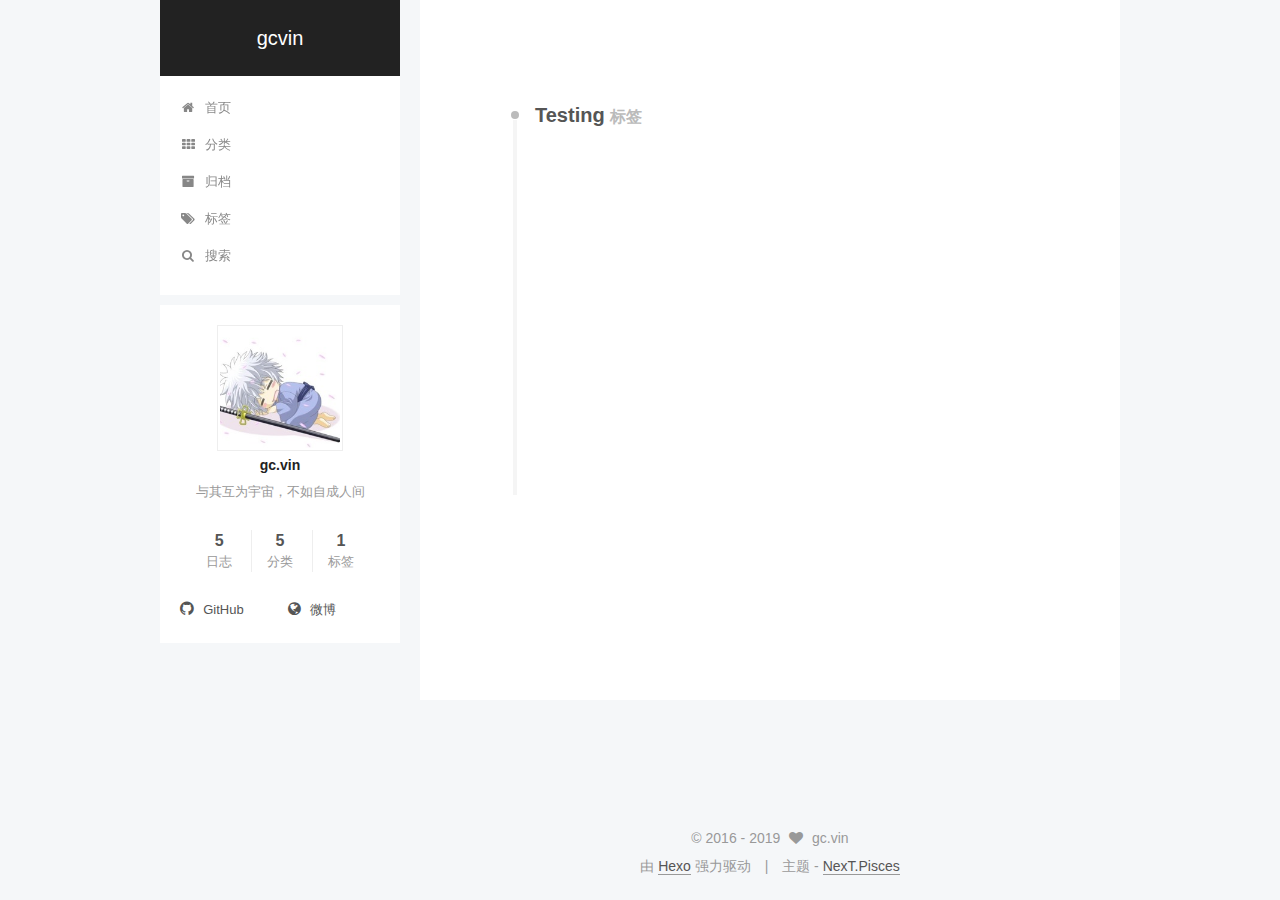
<file: tags/Testing/index.html>
<!doctype html>



  


<html class="theme-next pisces use-motion">
<head><meta name="generator" content="Hexo 3.8.0">
  <meta charset="UTF-8">
<meta http-equiv="X-UA-Compatible" content="IE=edge,chrome=1">
<meta name="viewport" content="width=device-width, initial-scale=1, maximum-scale=1">



<meta http-equiv="Cache-Control" content="no-transform">
<meta http-equiv="Cache-Control" content="no-siteapp">












  
  
  <link href="/vendors/fancybox/source/jquery.fancybox.css?v=2.1.5" rel="stylesheet" type="text/css">




  
  
  
  

  
    
    
  

  

  

  

  

  
    
    
    <link href="//fonts.lug.ustc.edu.cn/css?family=Source Sans Pro:300,300italic,400,400italic,700,700italic&subset=latin,latin-ext" rel="stylesheet" type="text/css">
  






<link href="/vendors/font-awesome/css/font-awesome.min.css?v=4.4.0" rel="stylesheet" type="text/css">

<link href="/css/main.css?v=5.0.1" rel="stylesheet" type="text/css">


  <meta name="keywords" content="Hexo, NexT">








  <link rel="shortcut icon" type="image/x-icon" href="/favicon.ico?v=5.0.1">






<meta name="description" content="与其互为宇宙，不如自成人间">
<meta property="og:type" content="website">
<meta property="og:title" content="gcvin">
<meta property="og:url" content="http://gcvin.github.io/tags/Testing/index.html">
<meta property="og:site_name" content="gcvin">
<meta property="og:description" content="与其互为宇宙，不如自成人间">
<meta property="og:locale" content="zh-Hans">
<meta name="twitter:card" content="summary">
<meta name="twitter:title" content="gcvin">
<meta name="twitter:description" content="与其互为宇宙，不如自成人间">



<script type="text/javascript" id="hexo.configuration">
  var NexT = window.NexT || {};
  var CONFIG = {
    scheme: 'Pisces',
    sidebar: {"position":"left","display":"post"},
    fancybox: true,
    motion: true,
    duoshuo: {
      userId: 0,
      author: '博主'
    }
  };
</script>




  <link rel="canonical" href="http://gcvin.github.io/tags/Testing/">

  <title> 标签: Testing | gcvin </title>
</head>

<body itemscope itemtype="http://schema.org/WebPage" lang="zh-Hans">

  










  
  
    
  

  <div class="container one-collumn sidebar-position-left  ">
    <!--<div class="headband"></div>-->

    <header id="header" class="header" itemscope itemtype="http://schema.org/WPHeader">
      <div class="header-inner"><div class="site-meta ">
  

  <div class="custom-logo-site-title">
    <a href="/" class="brand" rel="start">
      <span class="logo-line-before"><i></i></span>
      <span class="site-title">gcvin</span>
      <span class="logo-line-after"><i></i></span>
    </a>
  </div>
  <p class="site-subtitle"></p>
</div>

<div class="site-nav-toggle">
  <button>
    <span class="btn-bar"></span>
    <span class="btn-bar"></span>
    <span class="btn-bar"></span>
  </button>
</div>

<nav class="site-nav">
  

  
    <ul id="menu" class="menu">
      
        
        <li class="menu-item menu-item-home">
          <a href="/" rel="section">
            
              <i class="menu-item-icon fa fa-fw fa-home"></i> <br>
            
            首页
          </a>
        </li>
      
        
        <li class="menu-item menu-item-categories">
          <a href="/categories" rel="section">
            
              <i class="menu-item-icon fa fa-fw fa-th"></i> <br>
            
            分类
          </a>
        </li>
      
        
        <li class="menu-item menu-item-archives">
          <a href="/archives" rel="section">
            
              <i class="menu-item-icon fa fa-fw fa-archive"></i> <br>
            
            归档
          </a>
        </li>
      
        
        <li class="menu-item menu-item-tags">
          <a href="/tags" rel="section">
            
              <i class="menu-item-icon fa fa-fw fa-tags"></i> <br>
            
            标签
          </a>
        </li>
      

      
        <li class="menu-item menu-item-search">
          
            <a href="javascript:;" class="popup-trigger">
          
            
              <i class="menu-item-icon fa fa-search fa-fw"></i> <br>
            
            搜索
          </a>
        </li>
      
    </ul>
  

  
    <div class="site-search">
      
  <div class="popup">
 <span class="search-icon fa fa-search"></span>
 <input type="text" id="local-search-input">
 <div id="local-search-result"></div>
 <span class="popup-btn-close">close</span>
</div>


    </div>
  
</nav>

 </div>
    </header>

    <main id="main" class="main">
      <div class="main-inner">
        <div class="content-wrap">
          <div id="content" class="content">
            

  <div id="posts" class="posts-collapse">
    <div class="collection-title">
      <h2>
        Testing
        <small>标签</small>
      </h2>
    </div>

    
      

  <article class="post post-type-normal" itemscope itemtype="http://schema.org/Article">
    <header class="post-header">

      <h1 class="post-title">
        
            <a class="post-title-link" href="/2019/03/30/CSS实用知识点/" itemprop="url">
              
                <span itemprop="name">CSS实用知识点</span>
              
            </a>
        
      </h1>

      <div class="post-meta">
        <time class="post-time" itemprop="dateCreated" datetime="2019-03-30T09:07:59+00:00" content="2019-03-30">
          03-30
        </time>
      </div>

    </header>
  </article>


    
      

  <article class="post post-type-normal" itemscope itemtype="http://schema.org/Article">
    <header class="post-header">

      <h1 class="post-title">
        
            <a class="post-title-link" href="/2019/03/30/Git实用命令/" itemprop="url">
              
                <span itemprop="name">GIT常用命令</span>
              
            </a>
        
      </h1>

      <div class="post-meta">
        <time class="post-time" itemprop="dateCreated" datetime="2019-03-30T09:07:59+00:00" content="2019-03-30">
          03-30
        </time>
      </div>

    </header>
  </article>


    
      

  <article class="post post-type-normal" itemscope itemtype="http://schema.org/Article">
    <header class="post-header">

      <h1 class="post-title">
        
            <a class="post-title-link" href="/2019/03/30/JS实用技巧/" itemprop="url">
              
                <span itemprop="name">JS实用技巧</span>
              
            </a>
        
      </h1>

      <div class="post-meta">
        <time class="post-time" itemprop="dateCreated" datetime="2019-03-30T09:07:59+00:00" content="2019-03-30">
          03-30
        </time>
      </div>

    </header>
  </article>


    
      

  <article class="post post-type-normal" itemscope itemtype="http://schema.org/Article">
    <header class="post-header">

      <h1 class="post-title">
        
            <a class="post-title-link" href="/2019/03/30/MAC常用命令/" itemprop="url">
              
                <span itemprop="name">MAC常用命令</span>
              
            </a>
        
      </h1>

      <div class="post-meta">
        <time class="post-time" itemprop="dateCreated" datetime="2019-03-30T09:07:59+00:00" content="2019-03-30">
          03-30
        </time>
      </div>

    </header>
  </article>


    
      

  <article class="post post-type-normal" itemscope itemtype="http://schema.org/Article">
    <header class="post-header">

      <h1 class="post-title">
        
            <a class="post-title-link" href="/2019/03/30/hello-world/" itemprop="url">
              
                <span itemprop="name">Hello World</span>
              
            </a>
        
      </h1>

      <div class="post-meta">
        <time class="post-time" itemprop="dateCreated" datetime="2019-03-30T09:07:59+00:00" content="2019-03-30">
          03-30
        </time>
      </div>

    </header>
  </article>


    
  </div>

  


          </div>
          


          

        </div>
        
          
  
  <div class="sidebar-toggle">
    <div class="sidebar-toggle-line-wrap">
      <span class="sidebar-toggle-line sidebar-toggle-line-first"></span>
      <span class="sidebar-toggle-line sidebar-toggle-line-middle"></span>
      <span class="sidebar-toggle-line sidebar-toggle-line-last"></span>
    </div>
  </div>

  <aside id="sidebar" class="sidebar">
    <div class="sidebar-inner">

      

      

      <section class="site-overview sidebar-panel  sidebar-panel-active ">
        <div class="site-author motion-element" itemprop="author" itemscope itemtype="http://schema.org/Person">
          <img class="site-author-image" itemprop="image" src="/uploads/avatar.jpg" alt="gc.vin">
          <p class="site-author-name" itemprop="name">gc.vin</p>
          <p class="site-description motion-element" itemprop="description">与其互为宇宙，不如自成人间</p>
        </div>
        <nav class="site-state motion-element">
          <div class="site-state-item site-state-posts">
            <a href="/archives">
              <span class="site-state-item-count">5</span>
              <span class="site-state-item-name">日志</span>
            </a>
          </div>

          
            <div class="site-state-item site-state-categories">
              <a href="/categories">
                <span class="site-state-item-count">5</span>
                <span class="site-state-item-name">分类</span>
              </a>
            </div>
          

          
            <div class="site-state-item site-state-tags">
              <a href="/tags">
                <span class="site-state-item-count">1</span>
                <span class="site-state-item-name">标签</span>
              </a>
            </div>
          

        </nav>

        

        <div class="links-of-author motion-element">
          
            
              <span class="links-of-author-item">
                <a href="https://github.com/gcvin" target="_blank" title="GitHub">
                  
                    <i class="fa fa-fw fa-github"></i>
                  
                  GitHub
                </a>
              </span>
            
              <span class="links-of-author-item">
                <a href="http://weibo.com/gcvin" target="_blank" title="微博">
                  
                    <i class="fa fa-fw fa-globe"></i>
                  
                  微博
                </a>
              </span>
            
          
        </div>

        
        

        
        

      </section>

      

    </div>
  </aside>


        
      </div>
    </main>

    <footer id="footer" class="footer">
      <div class="footer-inner">
        <div class="copyright">
  
  &copy;  2016 - 
  <span itemprop="copyrightYear">2019</span>
  <span class="with-love">
    <i class="fa fa-heart"></i>
  </span>
  <span class="author" itemprop="copyrightHolder">gc.vin</span>
</div>

<div class="powered-by">
  由 <a class="theme-link" href="https://hexo.io">Hexo</a> 强力驱动
</div>

<div class="theme-info">
  主题 -
  <a class="theme-link" href="https://github.com/iissnan/hexo-theme-next">
    NexT.Pisces
  </a>
</div>

        

        
      </div>
    </footer>

    <div class="back-to-top">
      <i class="fa fa-arrow-up"></i>
    </div>

    <div class="curriculum-vitae">
      <image class="curriculum-vitae-avatar" src="/uploads/avatar.jpg">
      <p>Hello，我正在找工作，有兴趣帮我内推吗？</p>
      <a class="curriculum-vitae-btn" href="/uploads/curriculum.pdf" target="_blank">查看简历</a>
    </image></div>
  </div>

  

<script type="text/javascript">
  if (Object.prototype.toString.call(window.Promise) !== '[object Function]') {
    window.Promise = null;
  }
</script>









  



  
  <script type="text/javascript" src="/vendors/jquery/index.js?v=2.1.3"></script>

  
  <script type="text/javascript" src="/vendors/fastclick/lib/fastclick.min.js?v=1.0.6"></script>

  
  <script type="text/javascript" src="/vendors/jquery_lazyload/jquery.lazyload.js?v=1.9.7"></script>

  
  <script type="text/javascript" src="/vendors/velocity/velocity.min.js?v=1.2.1"></script>

  
  <script type="text/javascript" src="/vendors/velocity/velocity.ui.min.js?v=1.2.1"></script>

  
  <script type="text/javascript" src="/vendors/fancybox/source/jquery.fancybox.pack.js?v=2.1.5"></script>


  


  <script type="text/javascript" src="/js/src/utils.js?v=5.0.1"></script>

  <script type="text/javascript" src="/js/src/motion.js?v=5.0.1"></script>



  
  


  <script type="text/javascript" src="/js/src/affix.js?v=5.0.1"></script>

  <script type="text/javascript" src="/js/src/schemes/pisces.js?v=5.0.1"></script>



  

  


  <script type="text/javascript" src="/js/src/bootstrap.js?v=5.0.1"></script>



  



  




  
  
  <script type="text/javascript">
    // Popup Window;
    var isfetched = false;
    // Search DB path;
    var search_path = "search.xml";
    if (search_path.length == 0) {
       search_path = "search.xml";
    }
    var path = "/" + search_path;
    // monitor main search box;

    function proceedsearch() {
      $("body").append('<div class="popoverlay">').css('overflow', 'hidden');
      $('.popup').toggle();

    }
    // search function;
    var searchFunc = function(path, search_id, content_id) {
    'use strict';
    $.ajax({
        url: path,
        dataType: "xml",
        async: true,
        success: function( xmlResponse ) {
            // get the contents from search data
            isfetched = true;
            $('.popup').detach().appendTo('.header-inner');
            var datas = $( "entry", xmlResponse ).map(function() {
                return {
                    title: $( "title", this ).text(),
                    content: $("content",this).text(),
                    url: $( "url" , this).text()
                };
            }).get();
            var $input = document.getElementById(search_id);
            var $resultContent = document.getElementById(content_id);
            $input.addEventListener('input', function(){
                var matchcounts = 0;
                var str='<ul class=\"search-result-list\">';
                var keywords = this.value.trim().toLowerCase().split(/[\s\-]+/);
                $resultContent.innerHTML = "";
                if (this.value.trim().length > 1) {
                // perform local searching
                datas.forEach(function(data) {
                    var isMatch = true;
                    var content_index = [];
                    var data_title = data.title.trim().toLowerCase();
                    var data_content = data.content.trim().replace(/<[^>]+>/g,"").toLowerCase();
                    var data_url = data.url;
                    var index_title = -1;
                    var index_content = -1;
                    var first_occur = -1;
                    // only match artiles with not empty titles and contents
                    if(data_title != '' && data_content != '') {
                        keywords.forEach(function(keyword, i) {
                            index_title = data_title.indexOf(keyword);
                            index_content = data_content.indexOf(keyword);
                            if( index_title < 0 && index_content < 0 ){
                                isMatch = false;
                            } else {
                                if (index_content < 0) {
                                    index_content = 0;
                                }
                                if (i == 0) {
                                    first_occur = index_content;
                                }
                            }
                        });
                    }
                    // show search results
                    if (isMatch) {
                        matchcounts += 1;
                        str += "<li><a href='"+ data_url +"' class='search-result-title'>"+ data_title +"</a>";
                        var content = data.content.trim().replace(/<[^>]+>/g,"");
                        if (first_occur >= 0) {
                            // cut out 100 characters
                            var start = first_occur - 20;
                            var end = first_occur + 80;
                            if(start < 0){
                                start = 0;
                            }
                            if(start == 0){
                                end = 50;
                            }
                            if(end > content.length){
                                end = content.length;
                            }
                            var match_content = content.substring(start, end);
                            // highlight all keywords
                            keywords.forEach(function(keyword){
                                var regS = new RegExp(keyword, "gi");
                                match_content = match_content.replace(regS, "<b class=\"search-keyword\">"+keyword+"</b>");
                            });

                            str += "<p class=\"search-result\">" + match_content +"...</p>"
                        }
                        str += "</li>";
                    }
                })};
                str += "</ul>";
                if (matchcounts == 0) { str = '<div id="no-result"><i class="fa fa-frown-o fa-5x" /></div>' }
                if (keywords == "") { str = '<div id="no-result"><i class="fa fa-search fa-5x" /></div>' }
                $resultContent.innerHTML = str;
            });
            proceedsearch();
        }
    });}

    // handle and trigger popup window;
    $('.popup-trigger').click(function(e) {
      e.stopPropagation();
      if (isfetched == false) {
        searchFunc(path, 'local-search-input', 'local-search-result');
      } else {
        proceedsearch();
      };

    });

    $('.popup-btn-close').click(function(e){
      $('.popup').hide();
      $(".popoverlay").remove();
      $('body').css('overflow', '');
    });
    $('.popup').click(function(e){
      e.stopPropagation();
    });
  </script>


  

  

  
  <script src="https://cdn1.lncld.net/static/js/av-core-mini-0.6.1.js"></script>
  <script>AV.initialize("lLpkIbQEGNFjy7SzOFgznQIs-gzGzoHsz", "DqEiXhvtIngiUESntznlvNFd");</script>
  <script>
    function showTime(Counter) {
      var query = new AV.Query(Counter);
      var entries = [];
      var $visitors = $(".leancloud_visitors");

      $visitors.each(function () {
        entries.push( $(this).attr("id").trim() );
      });

      query.containedIn('url', entries);
      query.find()
        .done(function (results) {
          var COUNT_CONTAINER_REF = '.leancloud-visitors-count';

          if (results.length === 0) {
            $visitors.find(COUNT_CONTAINER_REF).text(0);
            return;
          }

          for (var i = 0; i < results.length; i++) {
            var item = results[i];
            var url = item.get('url');
            var time = item.get('time');
            var element = document.getElementById(url);

            $(element).find(COUNT_CONTAINER_REF).text(time);
          }
          for(var i = 0; i < entries.length; i++) {
            var url = entries[i];
            var element = document.getElementById(url);
            var countSpan = $(element).find(COUNT_CONTAINER_REF);
            if( countSpan.text() == '') {
              countSpan.text(0);
            }
          }
        })
        .fail(function (object, error) {
          console.log("Error: " + error.code + " " + error.message);
        });
    }

    function addCount(Counter) {
      var $visitors = $(".leancloud_visitors");
      var url = $visitors.attr('id').trim();
      var title = $visitors.attr('data-flag-title').trim();
      var query = new AV.Query(Counter);

      query.equalTo("url", url);
      query.find({
        success: function(results) {
          if (results.length > 0) {
            var counter = results[0];
            counter.fetchWhenSave(true);
            counter.increment("time");
            counter.save(null, {
              success: function(counter) {
                var $element = $(document.getElementById(url));
                $element.find('.leancloud-visitors-count').text(counter.get('time'));
              },
              error: function(counter, error) {
                console.log('Failed to save Visitor num, with error message: ' + error.message);
              }
            });
          } else {
            var newcounter = new Counter();
            /* Set ACL */
            var acl = new AV.ACL();
            acl.setPublicReadAccess(true);
            acl.setPublicWriteAccess(true);
            newcounter.setACL(acl);
            /* End Set ACL */
            newcounter.set("title", title);
            newcounter.set("url", url);
            newcounter.set("time", 1);
            newcounter.save(null, {
              success: function(newcounter) {
                var $element = $(document.getElementById(url));
                $element.find('.leancloud-visitors-count').text(newcounter.get('time'));
              },
              error: function(newcounter, error) {
                console.log('Failed to create');
              }
            });
          }
        },
        error: function(error) {
          console.log('Error:' + error.code + " " + error.message);
        }
      });
    }

    $(function() {
      var Counter = AV.Object.extend("Counter");
      if ($('.leancloud_visitors').length == 1) {
        addCount(Counter);
      } else if ($('.post-title-link').length > 1) {
        showTime(Counter);
      }
    });
  </script>



  

</body>
</html>
</file>
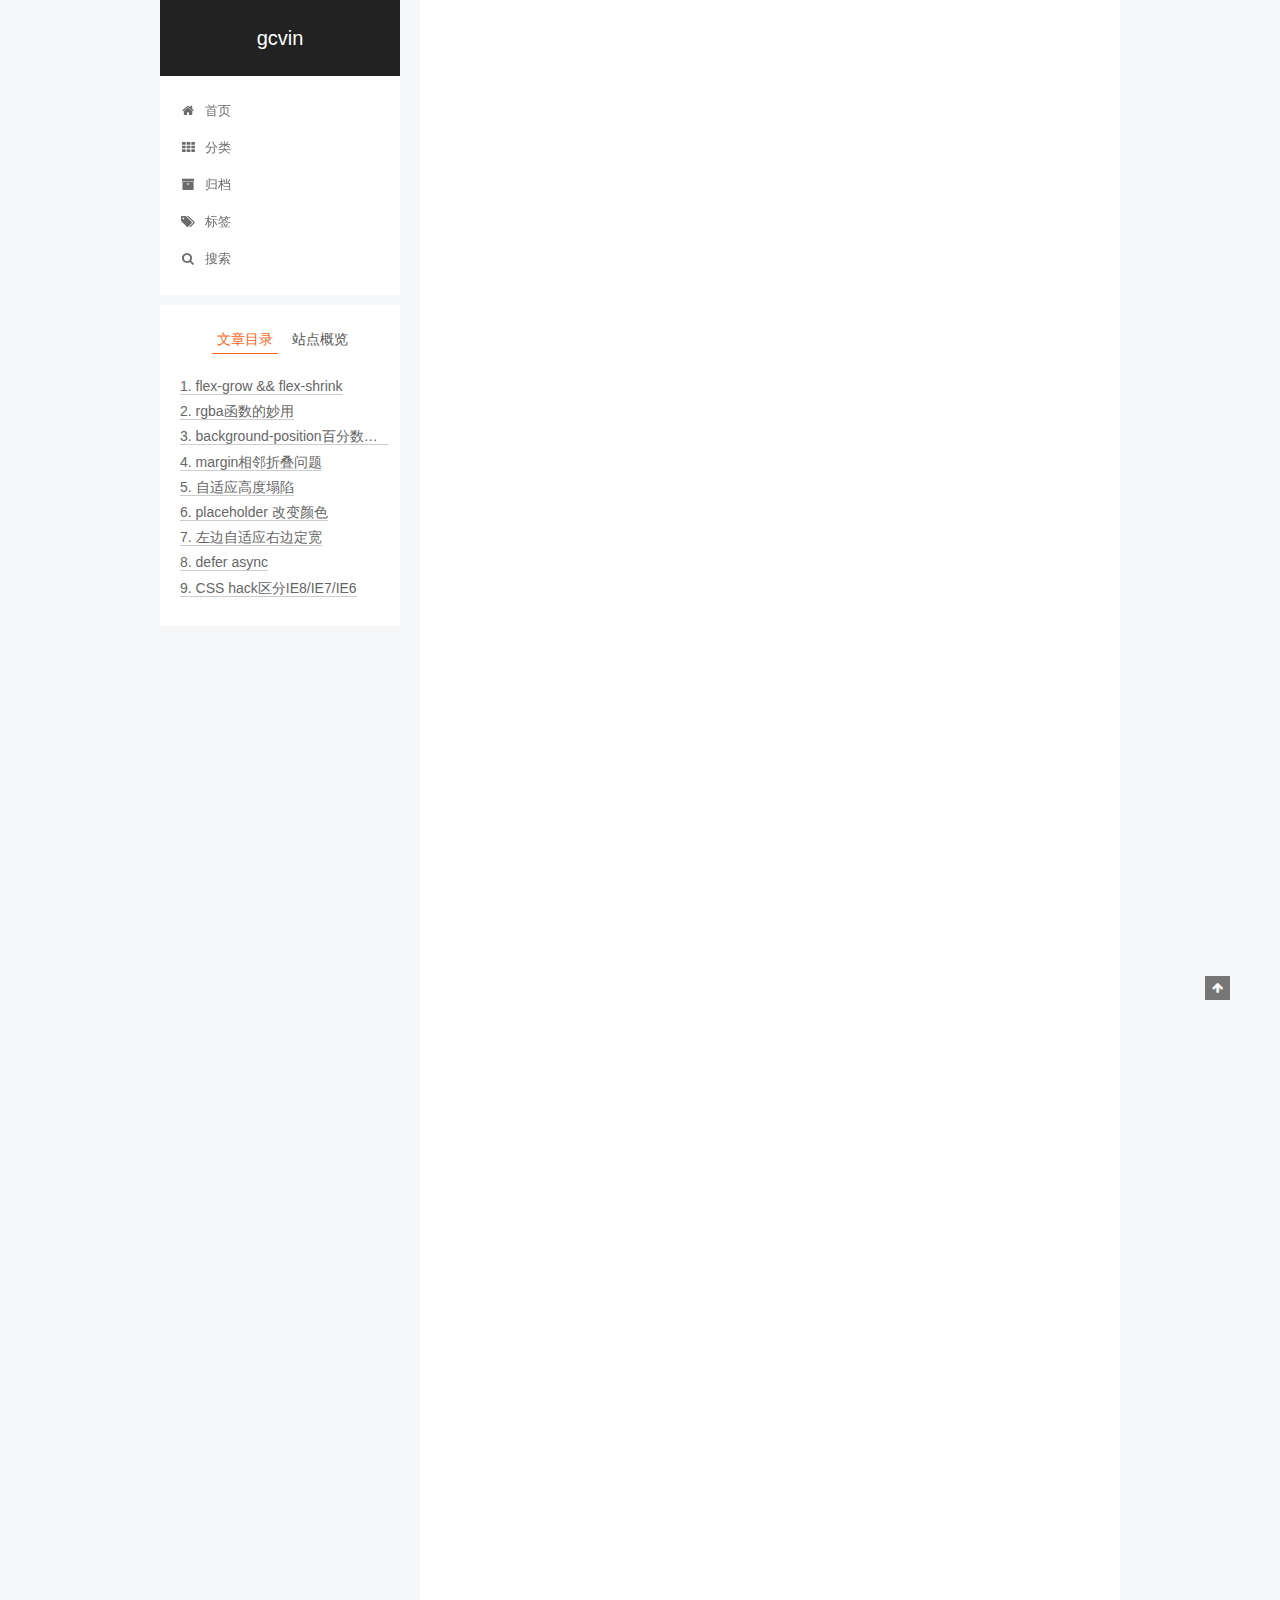
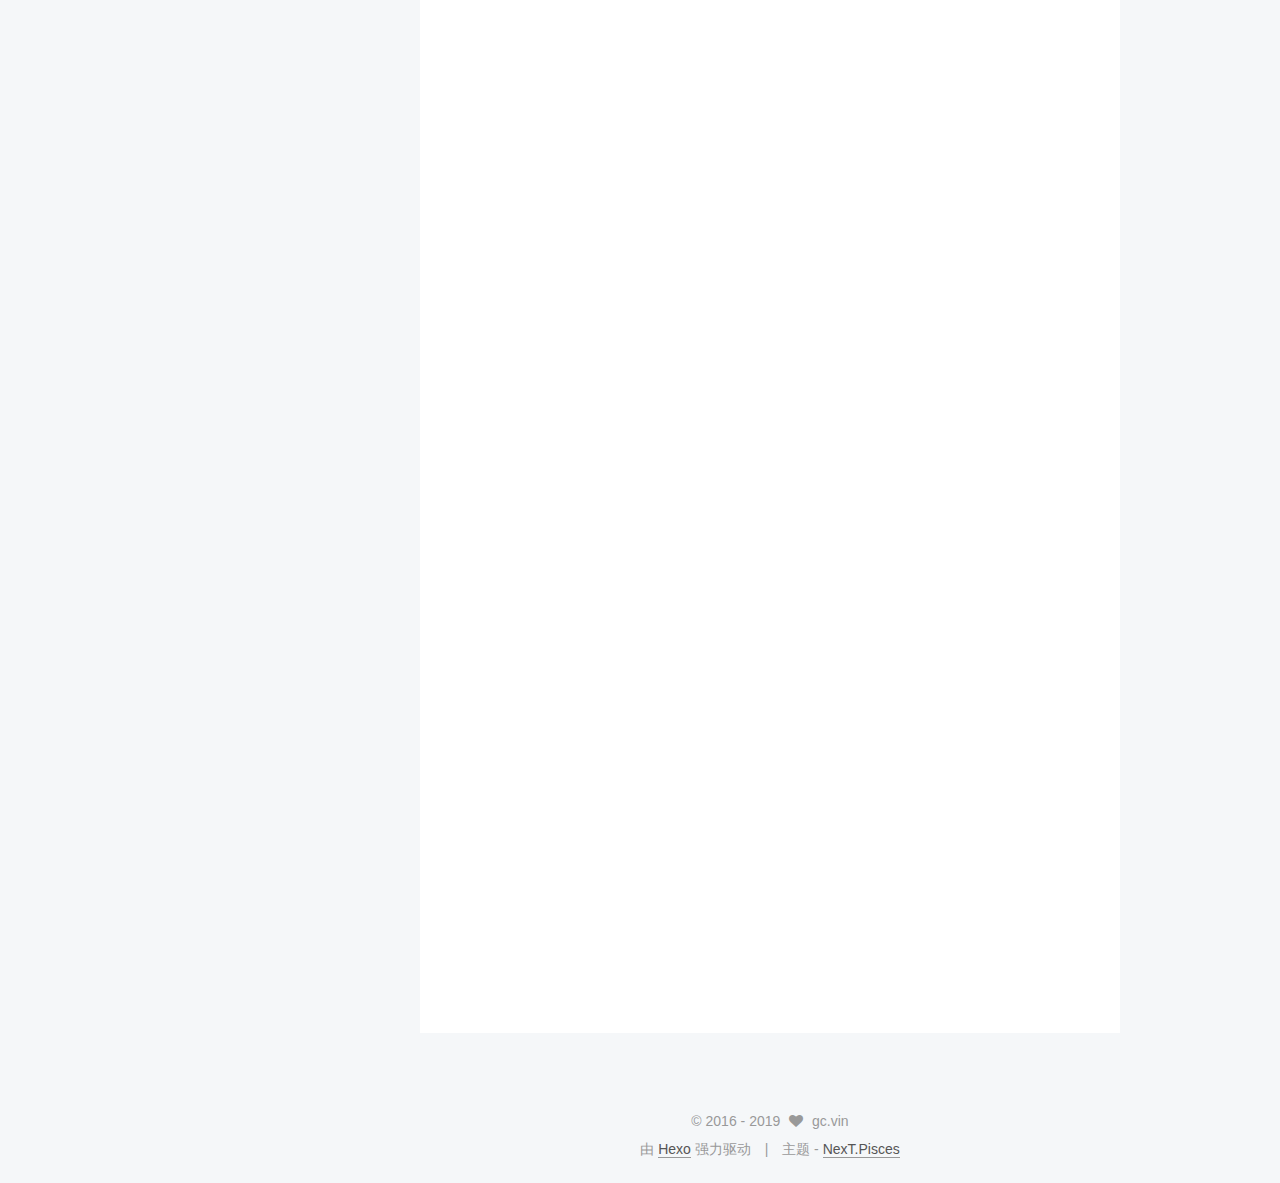
<file: 2019/03/30/CSS实用知识点/index.html>
<!doctype html>



  


<html class="theme-next pisces use-motion">
<head><meta name="generator" content="Hexo 3.8.0">
  <meta charset="UTF-8">
<meta http-equiv="X-UA-Compatible" content="IE=edge,chrome=1">
<meta name="viewport" content="width=device-width, initial-scale=1, maximum-scale=1">



<meta http-equiv="Cache-Control" content="no-transform">
<meta http-equiv="Cache-Control" content="no-siteapp">












  
  
  <link href="/vendors/fancybox/source/jquery.fancybox.css?v=2.1.5" rel="stylesheet" type="text/css">




  
  
  
  

  
    
    
  

  

  

  

  

  
    
    
    <link href="//fonts.lug.ustc.edu.cn/css?family=Source Sans Pro:300,300italic,400,400italic,700,700italic&subset=latin,latin-ext" rel="stylesheet" type="text/css">
  






<link href="/vendors/font-awesome/css/font-awesome.min.css?v=4.4.0" rel="stylesheet" type="text/css">

<link href="/css/main.css?v=5.0.1" rel="stylesheet" type="text/css">


  <meta name="keywords" content="Testing,">








  <link rel="shortcut icon" type="image/x-icon" href="/favicon.ico?v=5.0.1">






<meta name="description" content="flex-grow &amp;amp;&amp;amp; flex-shrinkhttps://zhuanlan.zhihu.com/p/24372279 rgba函数的妙用http://zcfy.cc/article/the-power-of-the-rgba-color-function-in-css-css-tricks-2001.html">
<meta name="keywords" content="Testing">
<meta property="og:type" content="article">
<meta property="og:title" content="CSS实用知识点">
<meta property="og:url" content="http://gcvin.github.io/2019/03/30/CSS实用知识点/index.html">
<meta property="og:site_name" content="gcvin">
<meta property="og:description" content="flex-grow &amp;amp;&amp;amp; flex-shrinkhttps://zhuanlan.zhihu.com/p/24372279 rgba函数的妙用http://zcfy.cc/article/the-power-of-the-rgba-color-function-in-css-css-tricks-2001.html">
<meta property="og:locale" content="zh-Hans">
<meta property="og:updated_time" content="2019-03-30T09:07:59.781Z">
<meta name="twitter:card" content="summary">
<meta name="twitter:title" content="CSS实用知识点">
<meta name="twitter:description" content="flex-grow &amp;amp;&amp;amp; flex-shrinkhttps://zhuanlan.zhihu.com/p/24372279 rgba函数的妙用http://zcfy.cc/article/the-power-of-the-rgba-color-function-in-css-css-tricks-2001.html">



<script type="text/javascript" id="hexo.configuration">
  var NexT = window.NexT || {};
  var CONFIG = {
    scheme: 'Pisces',
    sidebar: {"position":"left","display":"post"},
    fancybox: true,
    motion: true,
    duoshuo: {
      userId: 0,
      author: '博主'
    }
  };
</script>




  <link rel="canonical" href="http://gcvin.github.io/2019/03/30/CSS实用知识点/">

  <title> CSS实用知识点 | gcvin </title>
</head>

<body itemscope itemtype="http://schema.org/WebPage" lang="zh-Hans">

  










  
  
    
  

  <div class="container one-collumn sidebar-position-left page-post-detail ">
    <!--<div class="headband"></div>-->

    <header id="header" class="header" itemscope itemtype="http://schema.org/WPHeader">
      <div class="header-inner"><div class="site-meta ">
  

  <div class="custom-logo-site-title">
    <a href="/" class="brand" rel="start">
      <span class="logo-line-before"><i></i></span>
      <span class="site-title">gcvin</span>
      <span class="logo-line-after"><i></i></span>
    </a>
  </div>
  <p class="site-subtitle"></p>
</div>

<div class="site-nav-toggle">
  <button>
    <span class="btn-bar"></span>
    <span class="btn-bar"></span>
    <span class="btn-bar"></span>
  </button>
</div>

<nav class="site-nav">
  

  
    <ul id="menu" class="menu">
      
        
        <li class="menu-item menu-item-home">
          <a href="/" rel="section">
            
              <i class="menu-item-icon fa fa-fw fa-home"></i> <br>
            
            首页
          </a>
        </li>
      
        
        <li class="menu-item menu-item-categories">
          <a href="/categories" rel="section">
            
              <i class="menu-item-icon fa fa-fw fa-th"></i> <br>
            
            分类
          </a>
        </li>
      
        
        <li class="menu-item menu-item-archives">
          <a href="/archives" rel="section">
            
              <i class="menu-item-icon fa fa-fw fa-archive"></i> <br>
            
            归档
          </a>
        </li>
      
        
        <li class="menu-item menu-item-tags">
          <a href="/tags" rel="section">
            
              <i class="menu-item-icon fa fa-fw fa-tags"></i> <br>
            
            标签
          </a>
        </li>
      

      
        <li class="menu-item menu-item-search">
          
            <a href="javascript:;" class="popup-trigger">
          
            
              <i class="menu-item-icon fa fa-search fa-fw"></i> <br>
            
            搜索
          </a>
        </li>
      
    </ul>
  

  
    <div class="site-search">
      
  <div class="popup">
 <span class="search-icon fa fa-search"></span>
 <input type="text" id="local-search-input">
 <div id="local-search-result"></div>
 <span class="popup-btn-close">close</span>
</div>


    </div>
  
</nav>

 </div>
    </header>

    <main id="main" class="main">
      <div class="main-inner">
        <div class="content-wrap">
          <div id="content" class="content">
            

  <div id="posts" class="posts-expand">
    

  
  

  
  
  

  <article class="post post-type-normal " itemscope itemtype="http://schema.org/Article">

    
      <header class="post-header">

        
        
          <h1 class="post-title" itemprop="name headline">
            
            
              
                CSS实用知识点
              
            
          </h1>
        

        <div class="post-meta">
          <span class="post-time">
            <span class="post-meta-item-icon">
              <i class="fa fa-calendar-o"></i>
            </span>
            <span class="post-meta-item-text">发表于</span>
            <time itemprop="dateCreated" datetime="2019-03-30T09:07:59+00:00" content="2019-03-30">
              2019-03-30
            </time>
          </span>

          
            <span class="post-category">
              &nbsp; | &nbsp;
              <span class="post-meta-item-icon">
                <i class="fa fa-folder-o"></i>
              </span>
              <span class="post-meta-item-text">分类于</span>
              
                <span itemprop="about" itemscope itemtype="https://schema.org/Thing">
                  <a href="/categories/CSS/" itemprop="url" rel="index">
                    <span itemprop="name">CSS</span>
                  </a>
                </span>

                
                

              
            </span>
          

          
            
          

          

          
          
             <span id="/2019/03/30/CSS实用知识点/" class="leancloud_visitors" data-flag-title="CSS实用知识点">
               &nbsp; | &nbsp;
               <span class="post-meta-item-icon">
                 <i class="fa fa-eye"></i>
               </span>
               <span class="post-meta-item-text">阅读次数 </span>
               <span class="leancloud-visitors-count"></span>
              </span>
          

          
        </div>
      </header>
    


    <div class="post-body" itemprop="articleBody">

      
      

      
        <h3 id="flex-grow-amp-amp-flex-shrink"><a href="#flex-grow-amp-amp-flex-shrink" class="headerlink" title="flex-grow &amp;&amp; flex-shrink"></a>flex-grow &amp;&amp; flex-shrink</h3><p><a href="https://zhuanlan.zhihu.com/p/24372279" target="_blank" rel="noopener">https://zhuanlan.zhihu.com/p/24372279</a></p>
<h3 id="rgba函数的妙用"><a href="#rgba函数的妙用" class="headerlink" title="rgba函数的妙用"></a>rgba函数的妙用</h3><p><a href="http://zcfy.cc/article/the-power-of-the-rgba-color-function-in-css-css-tricks-2001.html" target="_blank" rel="noopener">http://zcfy.cc/article/the-power-of-the-rgba-color-function-in-css-css-tricks-2001.html</a><br><a id="more"></a></p>
<h3 id="background-position百分数取值原理"><a href="#background-position百分数取值原理" class="headerlink" title="background-position百分数取值原理"></a>background-position百分数取值原理</h3><blockquote>
<p>X轴:(容器宽度-背景图片宽度)<em>X轴百分比<br>Y轴:(容器高度-背景图片高度)</em>Y轴百分比</p>
</blockquote>
<p><a href="http://www.w3cplus.com/css/background-position-with-percent.html" target="_blank" rel="noopener">http://www.w3cplus.com/css/background-position-with-percent.html</a></p>
<h3 id="margin相邻折叠问题"><a href="#margin相邻折叠问题" class="headerlink" title="margin相邻折叠问题"></a>margin相邻折叠问题</h3><p><a href="https://gold.xitu.io/post/58651b0d1b69e675fce5da7e" target="_blank" rel="noopener">https://gold.xitu.io/post/58651b0d1b69e675fce5da7e</a></p>
<h3 id="自适应高度塌陷"><a href="#自适应高度塌陷" class="headerlink" title="自适应高度塌陷"></a>自适应高度塌陷</h3><figure class="highlight css"><table><tr><td class="gutter"><pre><span class="line">1</span><br><span class="line">2</span><br><span class="line">3</span><br><span class="line">4</span><br><span class="line">5</span><br><span class="line">6</span><br><span class="line">7</span><br></pre></td><td class="code"><pre><span class="line"><span class="selector-class">.box</span><span class="selector-pseudo">::after</span> &#123;</span><br><span class="line">    <span class="attribute">content</span>: <span class="string">''</span>;</span><br><span class="line">    <span class="attribute">display</span>: table;</span><br><span class="line">&#125;</span><br><span class="line"><span class="selector-class">.box</span><span class="selector-pseudo">::after</span> &#123;</span><br><span class="line">    <span class="attribute">clear</span>: both;</span><br><span class="line">&#125;</span><br></pre></td></tr></table></figure>
<h3 id="placeholder-改变颜色"><a href="#placeholder-改变颜色" class="headerlink" title="placeholder 改变颜色"></a>placeholder 改变颜色</h3><figure class="highlight css"><table><tr><td class="gutter"><pre><span class="line">1</span><br><span class="line">2</span><br><span class="line">3</span><br><span class="line">4</span><br><span class="line">5</span><br><span class="line">6</span><br><span class="line">7</span><br><span class="line">8</span><br><span class="line">9</span><br><span class="line">10</span><br><span class="line">11</span><br><span class="line">12</span><br><span class="line">13</span><br><span class="line">14</span><br><span class="line">15</span><br><span class="line">16</span><br><span class="line">17</span><br></pre></td><td class="code"><pre><span class="line"><span class="selector-pseudo">::-webkit-input-placeholder</span> &#123; <span class="comment">/* WebKit, Blink, Edge */</span></span><br><span class="line">    <span class="attribute">color</span>:    <span class="number">#909</span>;</span><br><span class="line">&#125;</span><br><span class="line"><span class="selector-pseudo">:-moz-placeholder</span> &#123; <span class="comment">/* Mozilla Firefox 4 to 18 */</span></span><br><span class="line">    <span class="attribute">color</span>:    <span class="number">#909</span>;</span><br><span class="line">    <span class="attribute">opacity</span>:  <span class="number">1</span>;</span><br><span class="line">&#125;</span><br><span class="line"><span class="selector-pseudo">::-moz-placeholder</span> &#123; <span class="comment">/* Mozilla Firefox 19+ */</span></span><br><span class="line">    <span class="attribute">color</span>:    <span class="number">#909</span>;</span><br><span class="line">    <span class="attribute">opacity</span>:  <span class="number">1</span>;</span><br><span class="line">&#125;</span><br><span class="line"><span class="selector-pseudo">:-ms-input-placeholder</span> &#123; <span class="comment">/* Internet Explorer 10-11 */</span></span><br><span class="line">    <span class="attribute">color</span>:    <span class="number">#909</span>;</span><br><span class="line">&#125;</span><br><span class="line"><span class="selector-pseudo">::-ms-input-placeholder</span> &#123; <span class="comment">/* Microsoft Edge */</span></span><br><span class="line">    <span class="attribute">color</span>:    <span class="number">#909</span>;</span><br><span class="line">&#125;</span><br></pre></td></tr></table></figure>
<h3 id="左边自适应右边定宽"><a href="#左边自适应右边定宽" class="headerlink" title="左边自适应右边定宽"></a>左边自适应右边定宽</h3><figure class="highlight css"><table><tr><td class="gutter"><pre><span class="line">1</span><br><span class="line">2</span><br><span class="line">3</span><br><span class="line">4</span><br><span class="line">5</span><br><span class="line">6</span><br><span class="line">7</span><br></pre></td><td class="code"><pre><span class="line"><span class="selector-class">.left</span> &#123;</span><br><span class="line">    <span class="attribute">flex-grow</span>: <span class="number">1</span></span><br><span class="line">&#125;</span><br><span class="line"><span class="selector-class">.right</span> &#123;</span><br><span class="line">    <span class="attribute">width</span>: <span class="number">200px</span>;</span><br><span class="line">    <span class="attribute">flex-shrink</span>: <span class="number">0</span>;</span><br><span class="line">&#125;</span><br></pre></td></tr></table></figure>
<h3 id="defer-async"><a href="#defer-async" class="headerlink" title="defer async"></a>defer async</h3><figure class="highlight html"><table><tr><td class="gutter"><pre><span class="line">1</span><br><span class="line">2</span><br><span class="line">3</span><br><span class="line">4</span><br><span class="line">5</span><br><span class="line">6</span><br><span class="line">7</span><br><span class="line">8</span><br><span class="line">9</span><br><span class="line">10</span><br><span class="line">11</span><br><span class="line">12</span><br><span class="line">13</span><br><span class="line">14</span><br><span class="line">15</span><br><span class="line">16</span><br></pre></td><td class="code"><pre><span class="line"><span class="meta">&lt;!DOCTYPE html&gt;</span></span><br><span class="line"><span class="tag">&lt;<span class="name">html</span> <span class="attr">lang</span>=<span class="string">"en"</span>&gt;</span></span><br><span class="line"><span class="tag">&lt;<span class="name">head</span>&gt;</span></span><br><span class="line">    <span class="comment">&lt;!--headScripts.js为必须在DOM解析前加载并执行的脚本--&gt;</span></span><br><span class="line">    <span class="tag">&lt;<span class="name">script</span> <span class="attr">src</span>=<span class="string">"headScripts.js"</span>&gt;</span><span class="undefined"></span><span class="tag">&lt;/<span class="name">script</span>&gt;</span></span><br><span class="line">    <span class="comment">&lt;!--bodyScripts.js加个defer,先加载。等DOM解析好了再执行--&gt;</span></span><br><span class="line">    <span class="tag">&lt;<span class="name">script</span> <span class="attr">defer</span> <span class="attr">src</span>=<span class="string">"bodyScripts.js"</span>&gt;</span><span class="undefined"></span><span class="tag">&lt;/<span class="name">script</span>&gt;</span></span><br><span class="line"><span class="tag">&lt;/<span class="name">head</span>&gt;</span></span><br><span class="line"><span class="tag">&lt;<span class="name">body</span>&gt;</span></span><br><span class="line">    <span class="comment">&lt;!--body内容--&gt;</span></span><br><span class="line">    <span class="tag">&lt;<span class="name">h1</span> <span class="attr">id</span>=<span class="string">'load-experiment'</span>&gt;</span> hello world <span class="tag">&lt;/<span class="name">h1</span>&gt;</span></span><br><span class="line">    <span class="comment">&lt;!--独立的组件，不依赖DOM, 锦上添花型的，可用async--&gt;</span></span><br><span class="line">    <span class="tag">&lt;<span class="name">script</span> <span class="attr">async</span> <span class="attr">src</span>=<span class="string">"forumWidget.js"</span>&gt;</span><span class="undefined"></span><span class="tag">&lt;/<span class="name">script</span>&gt;</span></span><br><span class="line">    <span class="tag">&lt;<span class="name">script</span> <span class="attr">async</span> <span class="attr">src</span>=<span class="string">"chatWidget.js"</span>&gt;</span><span class="undefined"></span><span class="tag">&lt;/<span class="name">script</span>&gt;</span></span><br><span class="line"><span class="tag">&lt;/<span class="name">body</span>&gt;</span></span><br><span class="line"><span class="tag">&lt;/<span class="name">html</span>&gt;</span></span><br></pre></td></tr></table></figure>
<h3 id="CSS-hack区分IE8-IE7-IE6"><a href="#CSS-hack区分IE8-IE7-IE6" class="headerlink" title="CSS hack区分IE8/IE7/IE6"></a>CSS hack区分IE8/IE7/IE6</h3><figure class="highlight css"><table><tr><td class="gutter"><pre><span class="line">1</span><br><span class="line">2</span><br><span class="line">3</span><br><span class="line">4</span><br><span class="line">5</span><br><span class="line">6</span><br><span class="line">7</span><br></pre></td><td class="code"><pre><span class="line"><span class="selector-class">.ie6_7_8</span>&#123;</span><br><span class="line">    <span class="attribute">color</span>:blue; <span class="comment">/*所有浏览器*/</span></span><br><span class="line">    <span class="attribute">color</span>:red\<span class="number">0</span>; <span class="comment">/*IE8以及以上版本浏览器*/</span></span><br><span class="line">    <span class="attribute">color</span>:red\<span class="number">9</span>; <span class="comment">/*IE8以及以下版本浏览器*/</span></span><br><span class="line">    *color:green; /*IE7及其以下版本浏览器*/</span><br><span class="line">    _<span class="selector-tag">color</span><span class="selector-pseudo">:purple</span>; <span class="comment">/*IE6浏览器*/</span></span><br><span class="line">&#125;</span><br></pre></td></tr></table></figure>

      
    </div>

    <div>
      
        

      
    </div>

    <div>
      
        

      
    </div>

    <footer class="post-footer">
      
        <div class="post-tags">
          
            <a href="/tags/Testing/" rel="tag">#Testing</a>
          
        </div>
      

      
        <div class="post-nav">
          <div class="post-nav-next post-nav-item">
            
              <a href="/2019/03/30/Git实用命令/" rel="next" title="GIT常用命令">
                <i class="fa fa-chevron-left"></i> GIT常用命令
              </a>
            
          </div>

          <div class="post-nav-prev post-nav-item">
            
          </div>
        </div>
      

      
      
    </footer>
  </article>



    <div class="post-spread">
      
    </div>
  </div>


          </div>
          


          
  <div class="comments" id="comments">
    
  </div>


        </div>
        
          
  
  <div class="sidebar-toggle">
    <div class="sidebar-toggle-line-wrap">
      <span class="sidebar-toggle-line sidebar-toggle-line-first"></span>
      <span class="sidebar-toggle-line sidebar-toggle-line-middle"></span>
      <span class="sidebar-toggle-line sidebar-toggle-line-last"></span>
    </div>
  </div>

  <aside id="sidebar" class="sidebar">
    <div class="sidebar-inner">

      

      
        <ul class="sidebar-nav motion-element">
          <li class="sidebar-nav-toc sidebar-nav-active" data-target="post-toc-wrap">
            文章目录
          </li>
          <li class="sidebar-nav-overview" data-target="site-overview">
            站点概览
          </li>
        </ul>
      

      <section class="site-overview sidebar-panel ">
        <div class="site-author motion-element" itemprop="author" itemscope itemtype="http://schema.org/Person">
          <img class="site-author-image" itemprop="image" src="/uploads/avatar.jpg" alt="gc.vin">
          <p class="site-author-name" itemprop="name">gc.vin</p>
          <p class="site-description motion-element" itemprop="description">与其互为宇宙，不如自成人间</p>
        </div>
        <nav class="site-state motion-element">
          <div class="site-state-item site-state-posts">
            <a href="/archives">
              <span class="site-state-item-count">5</span>
              <span class="site-state-item-name">日志</span>
            </a>
          </div>

          
            <div class="site-state-item site-state-categories">
              <a href="/categories">
                <span class="site-state-item-count">5</span>
                <span class="site-state-item-name">分类</span>
              </a>
            </div>
          

          
            <div class="site-state-item site-state-tags">
              <a href="/tags">
                <span class="site-state-item-count">1</span>
                <span class="site-state-item-name">标签</span>
              </a>
            </div>
          

        </nav>

        

        <div class="links-of-author motion-element">
          
            
              <span class="links-of-author-item">
                <a href="https://github.com/gcvin" target="_blank" title="GitHub">
                  
                    <i class="fa fa-fw fa-github"></i>
                  
                  GitHub
                </a>
              </span>
            
              <span class="links-of-author-item">
                <a href="http://weibo.com/gcvin" target="_blank" title="微博">
                  
                    <i class="fa fa-fw fa-globe"></i>
                  
                  微博
                </a>
              </span>
            
          
        </div>

        
        

        
        

      </section>

      
        <section class="post-toc-wrap motion-element sidebar-panel sidebar-panel-active">
          <div class="post-toc">
            
              
            
            
              <div class="post-toc-content"><ol class="nav"><li class="nav-item nav-level-3"><a class="nav-link" href="#flex-grow-amp-amp-flex-shrink"><span class="nav-number">1.</span> <span class="nav-text">flex-grow &amp;&amp; flex-shrink</span></a></li><li class="nav-item nav-level-3"><a class="nav-link" href="#rgba函数的妙用"><span class="nav-number">2.</span> <span class="nav-text">rgba函数的妙用</span></a></li><li class="nav-item nav-level-3"><a class="nav-link" href="#background-position百分数取值原理"><span class="nav-number">3.</span> <span class="nav-text">background-position百分数取值原理</span></a></li><li class="nav-item nav-level-3"><a class="nav-link" href="#margin相邻折叠问题"><span class="nav-number">4.</span> <span class="nav-text">margin相邻折叠问题</span></a></li><li class="nav-item nav-level-3"><a class="nav-link" href="#自适应高度塌陷"><span class="nav-number">5.</span> <span class="nav-text">自适应高度塌陷</span></a></li><li class="nav-item nav-level-3"><a class="nav-link" href="#placeholder-改变颜色"><span class="nav-number">6.</span> <span class="nav-text">placeholder 改变颜色</span></a></li><li class="nav-item nav-level-3"><a class="nav-link" href="#左边自适应右边定宽"><span class="nav-number">7.</span> <span class="nav-text">左边自适应右边定宽</span></a></li><li class="nav-item nav-level-3"><a class="nav-link" href="#defer-async"><span class="nav-number">8.</span> <span class="nav-text">defer async</span></a></li><li class="nav-item nav-level-3"><a class="nav-link" href="#CSS-hack区分IE8-IE7-IE6"><span class="nav-number">9.</span> <span class="nav-text">CSS hack区分IE8/IE7/IE6</span></a></li></ol></div>
            
          </div>
        </section>
      

    </div>
  </aside>


        
      </div>
    </main>

    <footer id="footer" class="footer">
      <div class="footer-inner">
        <div class="copyright">
  
  &copy;  2016 - 
  <span itemprop="copyrightYear">2019</span>
  <span class="with-love">
    <i class="fa fa-heart"></i>
  </span>
  <span class="author" itemprop="copyrightHolder">gc.vin</span>
</div>

<div class="powered-by">
  由 <a class="theme-link" href="https://hexo.io">Hexo</a> 强力驱动
</div>

<div class="theme-info">
  主题 -
  <a class="theme-link" href="https://github.com/iissnan/hexo-theme-next">
    NexT.Pisces
  </a>
</div>

        

        
      </div>
    </footer>

    <div class="back-to-top">
      <i class="fa fa-arrow-up"></i>
    </div>

    <div class="curriculum-vitae">
      <image class="curriculum-vitae-avatar" src="/uploads/avatar.jpg">
      <p>Hello，我正在找工作，有兴趣帮我内推吗？</p>
      <a class="curriculum-vitae-btn" href="/uploads/curriculum.pdf" target="_blank">查看简历</a>
    </image></div>
  </div>

  

<script type="text/javascript">
  if (Object.prototype.toString.call(window.Promise) !== '[object Function]') {
    window.Promise = null;
  }
</script>









  



  
  <script type="text/javascript" src="/vendors/jquery/index.js?v=2.1.3"></script>

  
  <script type="text/javascript" src="/vendors/fastclick/lib/fastclick.min.js?v=1.0.6"></script>

  
  <script type="text/javascript" src="/vendors/jquery_lazyload/jquery.lazyload.js?v=1.9.7"></script>

  
  <script type="text/javascript" src="/vendors/velocity/velocity.min.js?v=1.2.1"></script>

  
  <script type="text/javascript" src="/vendors/velocity/velocity.ui.min.js?v=1.2.1"></script>

  
  <script type="text/javascript" src="/vendors/fancybox/source/jquery.fancybox.pack.js?v=2.1.5"></script>


  


  <script type="text/javascript" src="/js/src/utils.js?v=5.0.1"></script>

  <script type="text/javascript" src="/js/src/motion.js?v=5.0.1"></script>



  
  


  <script type="text/javascript" src="/js/src/affix.js?v=5.0.1"></script>

  <script type="text/javascript" src="/js/src/schemes/pisces.js?v=5.0.1"></script>



  
  <script type="text/javascript" src="/js/src/scrollspy.js?v=5.0.1"></script>
<script type="text/javascript" src="/js/src/post-details.js?v=5.0.1"></script>



  


  <script type="text/javascript" src="/js/src/bootstrap.js?v=5.0.1"></script>



  



  




  
  
  <script type="text/javascript">
    // Popup Window;
    var isfetched = false;
    // Search DB path;
    var search_path = "search.xml";
    if (search_path.length == 0) {
       search_path = "search.xml";
    }
    var path = "/" + search_path;
    // monitor main search box;

    function proceedsearch() {
      $("body").append('<div class="popoverlay">').css('overflow', 'hidden');
      $('.popup').toggle();

    }
    // search function;
    var searchFunc = function(path, search_id, content_id) {
    'use strict';
    $.ajax({
        url: path,
        dataType: "xml",
        async: true,
        success: function( xmlResponse ) {
            // get the contents from search data
            isfetched = true;
            $('.popup').detach().appendTo('.header-inner');
            var datas = $( "entry", xmlResponse ).map(function() {
                return {
                    title: $( "title", this ).text(),
                    content: $("content",this).text(),
                    url: $( "url" , this).text()
                };
            }).get();
            var $input = document.getElementById(search_id);
            var $resultContent = document.getElementById(content_id);
            $input.addEventListener('input', function(){
                var matchcounts = 0;
                var str='<ul class=\"search-result-list\">';
                var keywords = this.value.trim().toLowerCase().split(/[\s\-]+/);
                $resultContent.innerHTML = "";
                if (this.value.trim().length > 1) {
                // perform local searching
                datas.forEach(function(data) {
                    var isMatch = true;
                    var content_index = [];
                    var data_title = data.title.trim().toLowerCase();
                    var data_content = data.content.trim().replace(/<[^>]+>/g,"").toLowerCase();
                    var data_url = data.url;
                    var index_title = -1;
                    var index_content = -1;
                    var first_occur = -1;
                    // only match artiles with not empty titles and contents
                    if(data_title != '' && data_content != '') {
                        keywords.forEach(function(keyword, i) {
                            index_title = data_title.indexOf(keyword);
                            index_content = data_content.indexOf(keyword);
                            if( index_title < 0 && index_content < 0 ){
                                isMatch = false;
                            } else {
                                if (index_content < 0) {
                                    index_content = 0;
                                }
                                if (i == 0) {
                                    first_occur = index_content;
                                }
                            }
                        });
                    }
                    // show search results
                    if (isMatch) {
                        matchcounts += 1;
                        str += "<li><a href='"+ data_url +"' class='search-result-title'>"+ data_title +"</a>";
                        var content = data.content.trim().replace(/<[^>]+>/g,"");
                        if (first_occur >= 0) {
                            // cut out 100 characters
                            var start = first_occur - 20;
                            var end = first_occur + 80;
                            if(start < 0){
                                start = 0;
                            }
                            if(start == 0){
                                end = 50;
                            }
                            if(end > content.length){
                                end = content.length;
                            }
                            var match_content = content.substring(start, end);
                            // highlight all keywords
                            keywords.forEach(function(keyword){
                                var regS = new RegExp(keyword, "gi");
                                match_content = match_content.replace(regS, "<b class=\"search-keyword\">"+keyword+"</b>");
                            });

                            str += "<p class=\"search-result\">" + match_content +"...</p>"
                        }
                        str += "</li>";
                    }
                })};
                str += "</ul>";
                if (matchcounts == 0) { str = '<div id="no-result"><i class="fa fa-frown-o fa-5x" /></div>' }
                if (keywords == "") { str = '<div id="no-result"><i class="fa fa-search fa-5x" /></div>' }
                $resultContent.innerHTML = str;
            });
            proceedsearch();
        }
    });}

    // handle and trigger popup window;
    $('.popup-trigger').click(function(e) {
      e.stopPropagation();
      if (isfetched == false) {
        searchFunc(path, 'local-search-input', 'local-search-result');
      } else {
        proceedsearch();
      };

    });

    $('.popup-btn-close').click(function(e){
      $('.popup').hide();
      $(".popoverlay").remove();
      $('body').css('overflow', '');
    });
    $('.popup').click(function(e){
      e.stopPropagation();
    });
  </script>


  

  

  
  <script src="https://cdn1.lncld.net/static/js/av-core-mini-0.6.1.js"></script>
  <script>AV.initialize("lLpkIbQEGNFjy7SzOFgznQIs-gzGzoHsz", "DqEiXhvtIngiUESntznlvNFd");</script>
  <script>
    function showTime(Counter) {
      var query = new AV.Query(Counter);
      var entries = [];
      var $visitors = $(".leancloud_visitors");

      $visitors.each(function () {
        entries.push( $(this).attr("id").trim() );
      });

      query.containedIn('url', entries);
      query.find()
        .done(function (results) {
          var COUNT_CONTAINER_REF = '.leancloud-visitors-count';

          if (results.length === 0) {
            $visitors.find(COUNT_CONTAINER_REF).text(0);
            return;
          }

          for (var i = 0; i < results.length; i++) {
            var item = results[i];
            var url = item.get('url');
            var time = item.get('time');
            var element = document.getElementById(url);

            $(element).find(COUNT_CONTAINER_REF).text(time);
          }
          for(var i = 0; i < entries.length; i++) {
            var url = entries[i];
            var element = document.getElementById(url);
            var countSpan = $(element).find(COUNT_CONTAINER_REF);
            if( countSpan.text() == '') {
              countSpan.text(0);
            }
          }
        })
        .fail(function (object, error) {
          console.log("Error: " + error.code + " " + error.message);
        });
    }

    function addCount(Counter) {
      var $visitors = $(".leancloud_visitors");
      var url = $visitors.attr('id').trim();
      var title = $visitors.attr('data-flag-title').trim();
      var query = new AV.Query(Counter);

      query.equalTo("url", url);
      query.find({
        success: function(results) {
          if (results.length > 0) {
            var counter = results[0];
            counter.fetchWhenSave(true);
            counter.increment("time");
            counter.save(null, {
              success: function(counter) {
                var $element = $(document.getElementById(url));
                $element.find('.leancloud-visitors-count').text(counter.get('time'));
              },
              error: function(counter, error) {
                console.log('Failed to save Visitor num, with error message: ' + error.message);
              }
            });
          } else {
            var newcounter = new Counter();
            /* Set ACL */
            var acl = new AV.ACL();
            acl.setPublicReadAccess(true);
            acl.setPublicWriteAccess(true);
            newcounter.setACL(acl);
            /* End Set ACL */
            newcounter.set("title", title);
            newcounter.set("url", url);
            newcounter.set("time", 1);
            newcounter.save(null, {
              success: function(newcounter) {
                var $element = $(document.getElementById(url));
                $element.find('.leancloud-visitors-count').text(newcounter.get('time'));
              },
              error: function(newcounter, error) {
                console.log('Failed to create');
              }
            });
          }
        },
        error: function(error) {
          console.log('Error:' + error.code + " " + error.message);
        }
      });
    }

    $(function() {
      var Counter = AV.Object.extend("Counter");
      if ($('.leancloud_visitors').length == 1) {
        addCount(Counter);
      } else if ($('.post-title-link').length > 1) {
        showTime(Counter);
      }
    });
  </script>



  

</body>
</html>
</file>
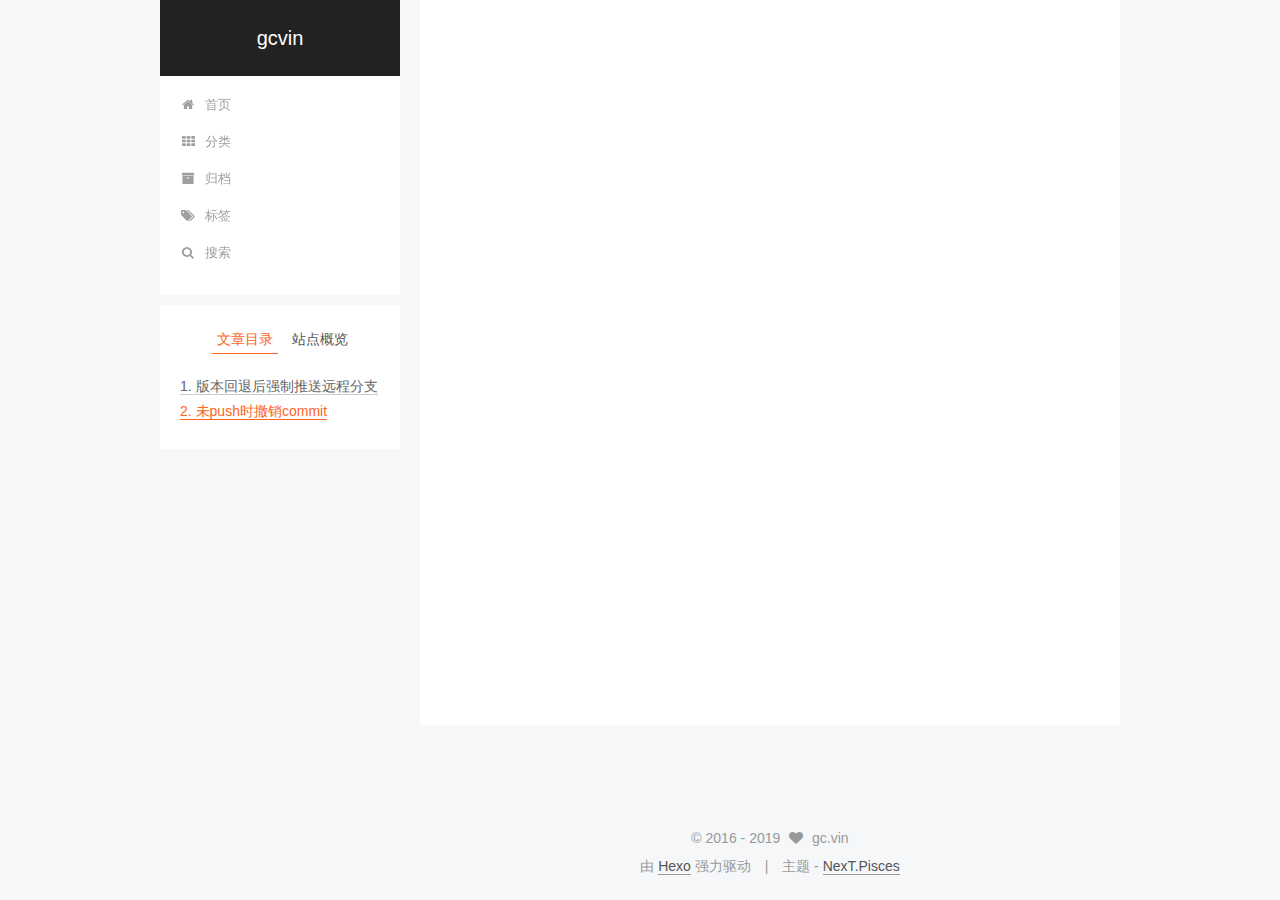
<file: 2019/03/30/Git实用命令/index.html>
<!doctype html>



  


<html class="theme-next pisces use-motion">
<head><meta name="generator" content="Hexo 3.8.0">
  <meta charset="UTF-8">
<meta http-equiv="X-UA-Compatible" content="IE=edge,chrome=1">
<meta name="viewport" content="width=device-width, initial-scale=1, maximum-scale=1">



<meta http-equiv="Cache-Control" content="no-transform">
<meta http-equiv="Cache-Control" content="no-siteapp">












  
  
  <link href="/vendors/fancybox/source/jquery.fancybox.css?v=2.1.5" rel="stylesheet" type="text/css">




  
  
  
  

  
    
    
  

  

  

  

  

  
    
    
    <link href="//fonts.lug.ustc.edu.cn/css?family=Source Sans Pro:300,300italic,400,400italic,700,700italic&subset=latin,latin-ext" rel="stylesheet" type="text/css">
  






<link href="/vendors/font-awesome/css/font-awesome.min.css?v=4.4.0" rel="stylesheet" type="text/css">

<link href="/css/main.css?v=5.0.1" rel="stylesheet" type="text/css">


  <meta name="keywords" content="Testing,">








  <link rel="shortcut icon" type="image/x-icon" href="/favicon.ico?v=5.0.1">






<meta name="description" content="版本回退后强制推送远程分支git reset - -hard HEAD~git push origin HEAD - -force 未push时撤销commitgit reset - -hard commit_id  完成撤销，同时将代码恢复到commit_id对应的版本git reset commit_id         完成撤销，不对代码进行撤销">
<meta name="keywords" content="Testing">
<meta property="og:type" content="article">
<meta property="og:title" content="GIT常用命令">
<meta property="og:url" content="http://gcvin.github.io/2019/03/30/Git实用命令/index.html">
<meta property="og:site_name" content="gcvin">
<meta property="og:description" content="版本回退后强制推送远程分支git reset - -hard HEAD~git push origin HEAD - -force 未push时撤销commitgit reset - -hard commit_id  完成撤销，同时将代码恢复到commit_id对应的版本git reset commit_id         完成撤销，不对代码进行撤销">
<meta property="og:locale" content="zh-Hans">
<meta property="og:updated_time" content="2019-03-30T09:07:59.781Z">
<meta name="twitter:card" content="summary">
<meta name="twitter:title" content="GIT常用命令">
<meta name="twitter:description" content="版本回退后强制推送远程分支git reset - -hard HEAD~git push origin HEAD - -force 未push时撤销commitgit reset - -hard commit_id  完成撤销，同时将代码恢复到commit_id对应的版本git reset commit_id         完成撤销，不对代码进行撤销">



<script type="text/javascript" id="hexo.configuration">
  var NexT = window.NexT || {};
  var CONFIG = {
    scheme: 'Pisces',
    sidebar: {"position":"left","display":"post"},
    fancybox: true,
    motion: true,
    duoshuo: {
      userId: 0,
      author: '博主'
    }
  };
</script>




  <link rel="canonical" href="http://gcvin.github.io/2019/03/30/Git实用命令/">

  <title> GIT常用命令 | gcvin </title>
</head>

<body itemscope itemtype="http://schema.org/WebPage" lang="zh-Hans">

  










  
  
    
  

  <div class="container one-collumn sidebar-position-left page-post-detail ">
    <!--<div class="headband"></div>-->

    <header id="header" class="header" itemscope itemtype="http://schema.org/WPHeader">
      <div class="header-inner"><div class="site-meta ">
  

  <div class="custom-logo-site-title">
    <a href="/" class="brand" rel="start">
      <span class="logo-line-before"><i></i></span>
      <span class="site-title">gcvin</span>
      <span class="logo-line-after"><i></i></span>
    </a>
  </div>
  <p class="site-subtitle"></p>
</div>

<div class="site-nav-toggle">
  <button>
    <span class="btn-bar"></span>
    <span class="btn-bar"></span>
    <span class="btn-bar"></span>
  </button>
</div>

<nav class="site-nav">
  

  
    <ul id="menu" class="menu">
      
        
        <li class="menu-item menu-item-home">
          <a href="/" rel="section">
            
              <i class="menu-item-icon fa fa-fw fa-home"></i> <br>
            
            首页
          </a>
        </li>
      
        
        <li class="menu-item menu-item-categories">
          <a href="/categories" rel="section">
            
              <i class="menu-item-icon fa fa-fw fa-th"></i> <br>
            
            分类
          </a>
        </li>
      
        
        <li class="menu-item menu-item-archives">
          <a href="/archives" rel="section">
            
              <i class="menu-item-icon fa fa-fw fa-archive"></i> <br>
            
            归档
          </a>
        </li>
      
        
        <li class="menu-item menu-item-tags">
          <a href="/tags" rel="section">
            
              <i class="menu-item-icon fa fa-fw fa-tags"></i> <br>
            
            标签
          </a>
        </li>
      

      
        <li class="menu-item menu-item-search">
          
            <a href="javascript:;" class="popup-trigger">
          
            
              <i class="menu-item-icon fa fa-search fa-fw"></i> <br>
            
            搜索
          </a>
        </li>
      
    </ul>
  

  
    <div class="site-search">
      
  <div class="popup">
 <span class="search-icon fa fa-search"></span>
 <input type="text" id="local-search-input">
 <div id="local-search-result"></div>
 <span class="popup-btn-close">close</span>
</div>


    </div>
  
</nav>

 </div>
    </header>

    <main id="main" class="main">
      <div class="main-inner">
        <div class="content-wrap">
          <div id="content" class="content">
            

  <div id="posts" class="posts-expand">
    

  
  

  
  
  

  <article class="post post-type-normal " itemscope itemtype="http://schema.org/Article">

    
      <header class="post-header">

        
        
          <h1 class="post-title" itemprop="name headline">
            
            
              
                GIT常用命令
              
            
          </h1>
        

        <div class="post-meta">
          <span class="post-time">
            <span class="post-meta-item-icon">
              <i class="fa fa-calendar-o"></i>
            </span>
            <span class="post-meta-item-text">发表于</span>
            <time itemprop="dateCreated" datetime="2019-03-30T09:07:59+00:00" content="2019-03-30">
              2019-03-30
            </time>
          </span>

          
            <span class="post-category">
              &nbsp; | &nbsp;
              <span class="post-meta-item-icon">
                <i class="fa fa-folder-o"></i>
              </span>
              <span class="post-meta-item-text">分类于</span>
              
                <span itemprop="about" itemscope itemtype="https://schema.org/Thing">
                  <a href="/categories/GIT/" itemprop="url" rel="index">
                    <span itemprop="name">GIT</span>
                  </a>
                </span>

                
                

              
            </span>
          

          
            
          

          

          
          
             <span id="/2019/03/30/Git实用命令/" class="leancloud_visitors" data-flag-title="GIT常用命令">
               &nbsp; | &nbsp;
               <span class="post-meta-item-icon">
                 <i class="fa fa-eye"></i>
               </span>
               <span class="post-meta-item-text">阅读次数 </span>
               <span class="leancloud-visitors-count"></span>
              </span>
          

          
        </div>
      </header>
    


    <div class="post-body" itemprop="articleBody">

      
      

      
        <h3 id="版本回退后强制推送远程分支"><a href="#版本回退后强制推送远程分支" class="headerlink" title="版本回退后强制推送远程分支"></a>版本回退后强制推送远程分支</h3><p>git reset - -hard HEAD~<br>git push origin HEAD - -force</p>
<h3 id="未push时撤销commit"><a href="#未push时撤销commit" class="headerlink" title="未push时撤销commit"></a>未push时撤销commit</h3><p>git reset - -hard commit_id  完成撤销，同时将代码恢复到commit_id对应的版本<br>git reset commit_id         完成撤销，不对代码进行撤销</p>

      
    </div>

    <div>
      
        

      
    </div>

    <div>
      
        

      
    </div>

    <footer class="post-footer">
      
        <div class="post-tags">
          
            <a href="/tags/Testing/" rel="tag">#Testing</a>
          
        </div>
      

      
        <div class="post-nav">
          <div class="post-nav-next post-nav-item">
            
              <a href="/2019/03/30/JS实用技巧/" rel="next" title="JS实用技巧">
                <i class="fa fa-chevron-left"></i> JS实用技巧
              </a>
            
          </div>

          <div class="post-nav-prev post-nav-item">
            
              <a href="/2019/03/30/CSS实用知识点/" rel="prev" title="CSS实用知识点">
                CSS实用知识点 <i class="fa fa-chevron-right"></i>
              </a>
            
          </div>
        </div>
      

      
      
    </footer>
  </article>



    <div class="post-spread">
      
    </div>
  </div>


          </div>
          


          
  <div class="comments" id="comments">
    
  </div>


        </div>
        
          
  
  <div class="sidebar-toggle">
    <div class="sidebar-toggle-line-wrap">
      <span class="sidebar-toggle-line sidebar-toggle-line-first"></span>
      <span class="sidebar-toggle-line sidebar-toggle-line-middle"></span>
      <span class="sidebar-toggle-line sidebar-toggle-line-last"></span>
    </div>
  </div>

  <aside id="sidebar" class="sidebar">
    <div class="sidebar-inner">

      

      
        <ul class="sidebar-nav motion-element">
          <li class="sidebar-nav-toc sidebar-nav-active" data-target="post-toc-wrap">
            文章目录
          </li>
          <li class="sidebar-nav-overview" data-target="site-overview">
            站点概览
          </li>
        </ul>
      

      <section class="site-overview sidebar-panel ">
        <div class="site-author motion-element" itemprop="author" itemscope itemtype="http://schema.org/Person">
          <img class="site-author-image" itemprop="image" src="/uploads/avatar.jpg" alt="gc.vin">
          <p class="site-author-name" itemprop="name">gc.vin</p>
          <p class="site-description motion-element" itemprop="description">与其互为宇宙，不如自成人间</p>
        </div>
        <nav class="site-state motion-element">
          <div class="site-state-item site-state-posts">
            <a href="/archives">
              <span class="site-state-item-count">5</span>
              <span class="site-state-item-name">日志</span>
            </a>
          </div>

          
            <div class="site-state-item site-state-categories">
              <a href="/categories">
                <span class="site-state-item-count">5</span>
                <span class="site-state-item-name">分类</span>
              </a>
            </div>
          

          
            <div class="site-state-item site-state-tags">
              <a href="/tags">
                <span class="site-state-item-count">1</span>
                <span class="site-state-item-name">标签</span>
              </a>
            </div>
          

        </nav>

        

        <div class="links-of-author motion-element">
          
            
              <span class="links-of-author-item">
                <a href="https://github.com/gcvin" target="_blank" title="GitHub">
                  
                    <i class="fa fa-fw fa-github"></i>
                  
                  GitHub
                </a>
              </span>
            
              <span class="links-of-author-item">
                <a href="http://weibo.com/gcvin" target="_blank" title="微博">
                  
                    <i class="fa fa-fw fa-globe"></i>
                  
                  微博
                </a>
              </span>
            
          
        </div>

        
        

        
        

      </section>

      
        <section class="post-toc-wrap motion-element sidebar-panel sidebar-panel-active">
          <div class="post-toc">
            
              
            
            
              <div class="post-toc-content"><ol class="nav"><li class="nav-item nav-level-3"><a class="nav-link" href="#版本回退后强制推送远程分支"><span class="nav-number">1.</span> <span class="nav-text">版本回退后强制推送远程分支</span></a></li><li class="nav-item nav-level-3"><a class="nav-link" href="#未push时撤销commit"><span class="nav-number">2.</span> <span class="nav-text">未push时撤销commit</span></a></li></ol></div>
            
          </div>
        </section>
      

    </div>
  </aside>


        
      </div>
    </main>

    <footer id="footer" class="footer">
      <div class="footer-inner">
        <div class="copyright">
  
  &copy;  2016 - 
  <span itemprop="copyrightYear">2019</span>
  <span class="with-love">
    <i class="fa fa-heart"></i>
  </span>
  <span class="author" itemprop="copyrightHolder">gc.vin</span>
</div>

<div class="powered-by">
  由 <a class="theme-link" href="https://hexo.io">Hexo</a> 强力驱动
</div>

<div class="theme-info">
  主题 -
  <a class="theme-link" href="https://github.com/iissnan/hexo-theme-next">
    NexT.Pisces
  </a>
</div>

        

        
      </div>
    </footer>

    <div class="back-to-top">
      <i class="fa fa-arrow-up"></i>
    </div>

    <div class="curriculum-vitae">
      <image class="curriculum-vitae-avatar" src="/uploads/avatar.jpg">
      <p>Hello，我正在找工作，有兴趣帮我内推吗？</p>
      <a class="curriculum-vitae-btn" href="/uploads/curriculum.pdf" target="_blank">查看简历</a>
    </image></div>
  </div>

  

<script type="text/javascript">
  if (Object.prototype.toString.call(window.Promise) !== '[object Function]') {
    window.Promise = null;
  }
</script>









  



  
  <script type="text/javascript" src="/vendors/jquery/index.js?v=2.1.3"></script>

  
  <script type="text/javascript" src="/vendors/fastclick/lib/fastclick.min.js?v=1.0.6"></script>

  
  <script type="text/javascript" src="/vendors/jquery_lazyload/jquery.lazyload.js?v=1.9.7"></script>

  
  <script type="text/javascript" src="/vendors/velocity/velocity.min.js?v=1.2.1"></script>

  
  <script type="text/javascript" src="/vendors/velocity/velocity.ui.min.js?v=1.2.1"></script>

  
  <script type="text/javascript" src="/vendors/fancybox/source/jquery.fancybox.pack.js?v=2.1.5"></script>


  


  <script type="text/javascript" src="/js/src/utils.js?v=5.0.1"></script>

  <script type="text/javascript" src="/js/src/motion.js?v=5.0.1"></script>



  
  


  <script type="text/javascript" src="/js/src/affix.js?v=5.0.1"></script>

  <script type="text/javascript" src="/js/src/schemes/pisces.js?v=5.0.1"></script>



  
  <script type="text/javascript" src="/js/src/scrollspy.js?v=5.0.1"></script>
<script type="text/javascript" src="/js/src/post-details.js?v=5.0.1"></script>



  


  <script type="text/javascript" src="/js/src/bootstrap.js?v=5.0.1"></script>



  



  




  
  
  <script type="text/javascript">
    // Popup Window;
    var isfetched = false;
    // Search DB path;
    var search_path = "search.xml";
    if (search_path.length == 0) {
       search_path = "search.xml";
    }
    var path = "/" + search_path;
    // monitor main search box;

    function proceedsearch() {
      $("body").append('<div class="popoverlay">').css('overflow', 'hidden');
      $('.popup').toggle();

    }
    // search function;
    var searchFunc = function(path, search_id, content_id) {
    'use strict';
    $.ajax({
        url: path,
        dataType: "xml",
        async: true,
        success: function( xmlResponse ) {
            // get the contents from search data
            isfetched = true;
            $('.popup').detach().appendTo('.header-inner');
            var datas = $( "entry", xmlResponse ).map(function() {
                return {
                    title: $( "title", this ).text(),
                    content: $("content",this).text(),
                    url: $( "url" , this).text()
                };
            }).get();
            var $input = document.getElementById(search_id);
            var $resultContent = document.getElementById(content_id);
            $input.addEventListener('input', function(){
                var matchcounts = 0;
                var str='<ul class=\"search-result-list\">';
                var keywords = this.value.trim().toLowerCase().split(/[\s\-]+/);
                $resultContent.innerHTML = "";
                if (this.value.trim().length > 1) {
                // perform local searching
                datas.forEach(function(data) {
                    var isMatch = true;
                    var content_index = [];
                    var data_title = data.title.trim().toLowerCase();
                    var data_content = data.content.trim().replace(/<[^>]+>/g,"").toLowerCase();
                    var data_url = data.url;
                    var index_title = -1;
                    var index_content = -1;
                    var first_occur = -1;
                    // only match artiles with not empty titles and contents
                    if(data_title != '' && data_content != '') {
                        keywords.forEach(function(keyword, i) {
                            index_title = data_title.indexOf(keyword);
                            index_content = data_content.indexOf(keyword);
                            if( index_title < 0 && index_content < 0 ){
                                isMatch = false;
                            } else {
                                if (index_content < 0) {
                                    index_content = 0;
                                }
                                if (i == 0) {
                                    first_occur = index_content;
                                }
                            }
                        });
                    }
                    // show search results
                    if (isMatch) {
                        matchcounts += 1;
                        str += "<li><a href='"+ data_url +"' class='search-result-title'>"+ data_title +"</a>";
                        var content = data.content.trim().replace(/<[^>]+>/g,"");
                        if (first_occur >= 0) {
                            // cut out 100 characters
                            var start = first_occur - 20;
                            var end = first_occur + 80;
                            if(start < 0){
                                start = 0;
                            }
                            if(start == 0){
                                end = 50;
                            }
                            if(end > content.length){
                                end = content.length;
                            }
                            var match_content = content.substring(start, end);
                            // highlight all keywords
                            keywords.forEach(function(keyword){
                                var regS = new RegExp(keyword, "gi");
                                match_content = match_content.replace(regS, "<b class=\"search-keyword\">"+keyword+"</b>");
                            });

                            str += "<p class=\"search-result\">" + match_content +"...</p>"
                        }
                        str += "</li>";
                    }
                })};
                str += "</ul>";
                if (matchcounts == 0) { str = '<div id="no-result"><i class="fa fa-frown-o fa-5x" /></div>' }
                if (keywords == "") { str = '<div id="no-result"><i class="fa fa-search fa-5x" /></div>' }
                $resultContent.innerHTML = str;
            });
            proceedsearch();
        }
    });}

    // handle and trigger popup window;
    $('.popup-trigger').click(function(e) {
      e.stopPropagation();
      if (isfetched == false) {
        searchFunc(path, 'local-search-input', 'local-search-result');
      } else {
        proceedsearch();
      };

    });

    $('.popup-btn-close').click(function(e){
      $('.popup').hide();
      $(".popoverlay").remove();
      $('body').css('overflow', '');
    });
    $('.popup').click(function(e){
      e.stopPropagation();
    });
  </script>


  

  

  
  <script src="https://cdn1.lncld.net/static/js/av-core-mini-0.6.1.js"></script>
  <script>AV.initialize("lLpkIbQEGNFjy7SzOFgznQIs-gzGzoHsz", "DqEiXhvtIngiUESntznlvNFd");</script>
  <script>
    function showTime(Counter) {
      var query = new AV.Query(Counter);
      var entries = [];
      var $visitors = $(".leancloud_visitors");

      $visitors.each(function () {
        entries.push( $(this).attr("id").trim() );
      });

      query.containedIn('url', entries);
      query.find()
        .done(function (results) {
          var COUNT_CONTAINER_REF = '.leancloud-visitors-count';

          if (results.length === 0) {
            $visitors.find(COUNT_CONTAINER_REF).text(0);
            return;
          }

          for (var i = 0; i < results.length; i++) {
            var item = results[i];
            var url = item.get('url');
            var time = item.get('time');
            var element = document.getElementById(url);

            $(element).find(COUNT_CONTAINER_REF).text(time);
          }
          for(var i = 0; i < entries.length; i++) {
            var url = entries[i];
            var element = document.getElementById(url);
            var countSpan = $(element).find(COUNT_CONTAINER_REF);
            if( countSpan.text() == '') {
              countSpan.text(0);
            }
          }
        })
        .fail(function (object, error) {
          console.log("Error: " + error.code + " " + error.message);
        });
    }

    function addCount(Counter) {
      var $visitors = $(".leancloud_visitors");
      var url = $visitors.attr('id').trim();
      var title = $visitors.attr('data-flag-title').trim();
      var query = new AV.Query(Counter);

      query.equalTo("url", url);
      query.find({
        success: function(results) {
          if (results.length > 0) {
            var counter = results[0];
            counter.fetchWhenSave(true);
            counter.increment("time");
            counter.save(null, {
              success: function(counter) {
                var $element = $(document.getElementById(url));
                $element.find('.leancloud-visitors-count').text(counter.get('time'));
              },
              error: function(counter, error) {
                console.log('Failed to save Visitor num, with error message: ' + error.message);
              }
            });
          } else {
            var newcounter = new Counter();
            /* Set ACL */
            var acl = new AV.ACL();
            acl.setPublicReadAccess(true);
            acl.setPublicWriteAccess(true);
            newcounter.setACL(acl);
            /* End Set ACL */
            newcounter.set("title", title);
            newcounter.set("url", url);
            newcounter.set("time", 1);
            newcounter.save(null, {
              success: function(newcounter) {
                var $element = $(document.getElementById(url));
                $element.find('.leancloud-visitors-count').text(newcounter.get('time'));
              },
              error: function(newcounter, error) {
                console.log('Failed to create');
              }
            });
          }
        },
        error: function(error) {
          console.log('Error:' + error.code + " " + error.message);
        }
      });
    }

    $(function() {
      var Counter = AV.Object.extend("Counter");
      if ($('.leancloud_visitors').length == 1) {
        addCount(Counter);
      } else if ($('.post-title-link').length > 1) {
        showTime(Counter);
      }
    });
  </script>



  

</body>
</html>
</file>
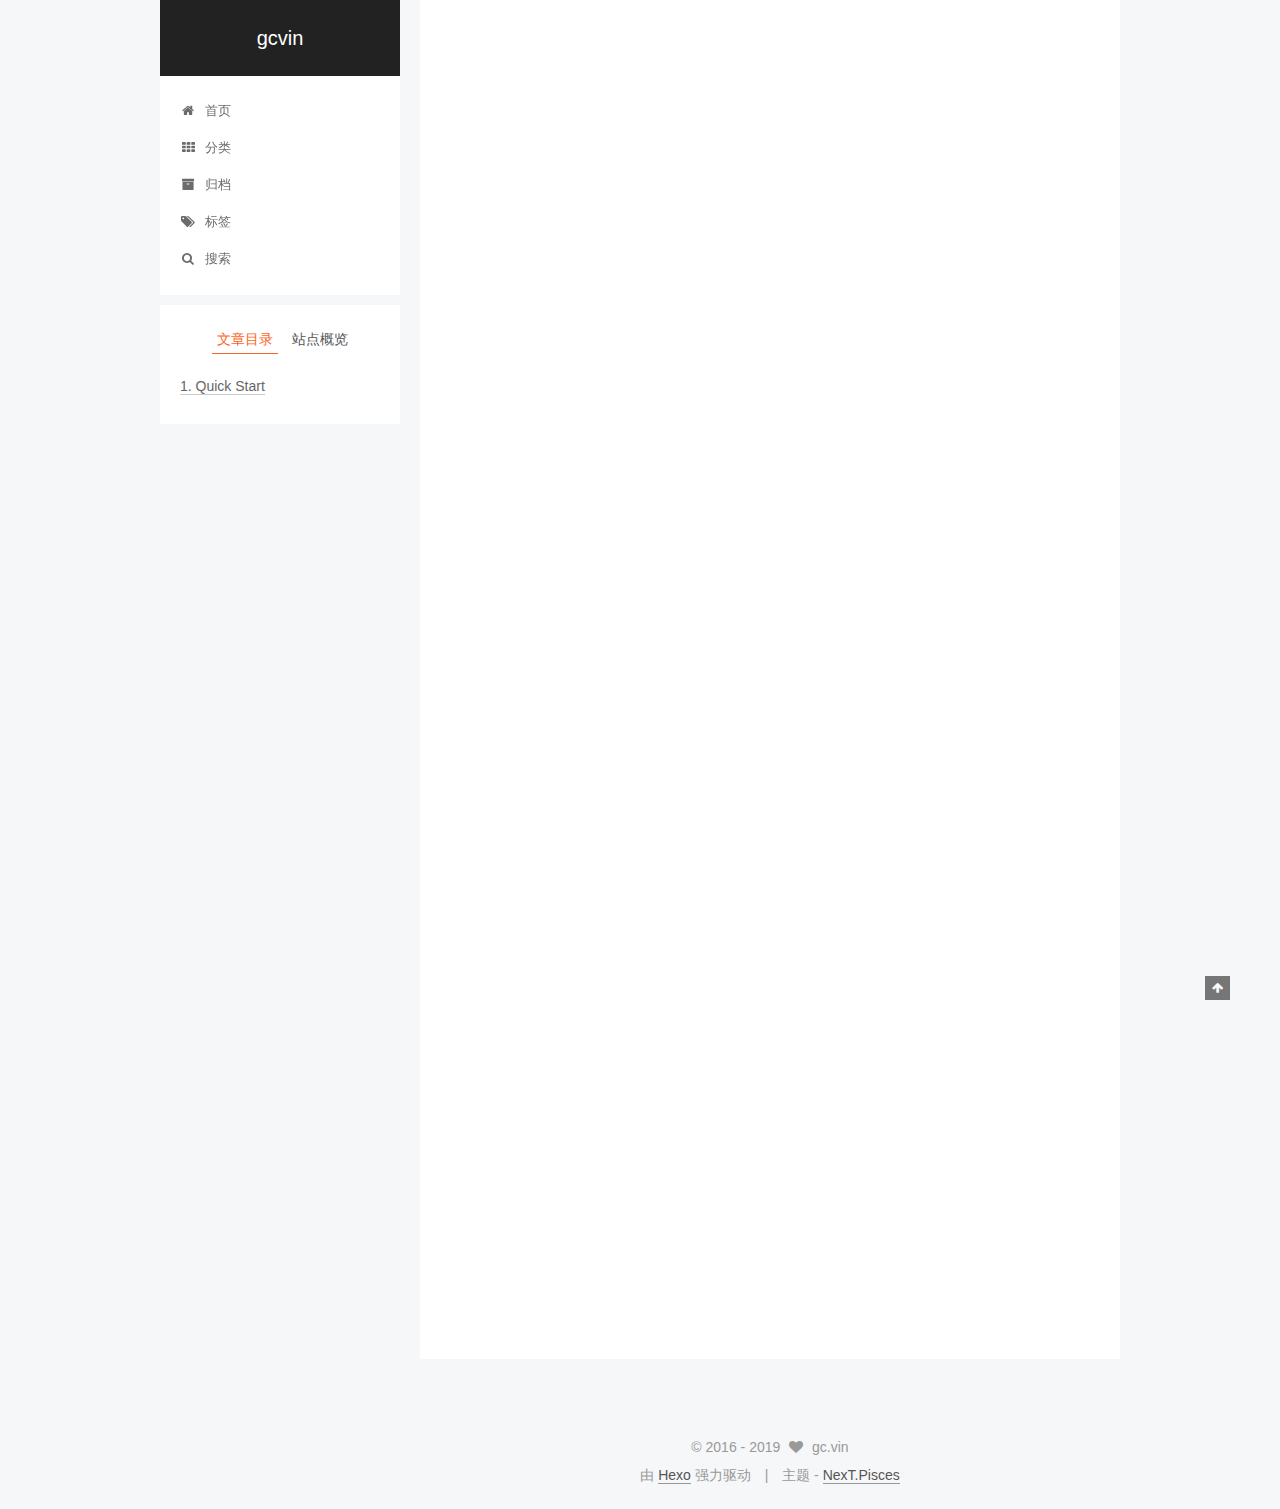
<file: 2019/03/30/hello-world/index.html>
<!doctype html>



  


<html class="theme-next pisces use-motion">
<head><meta name="generator" content="Hexo 3.8.0">
  <meta charset="UTF-8">
<meta http-equiv="X-UA-Compatible" content="IE=edge,chrome=1">
<meta name="viewport" content="width=device-width, initial-scale=1, maximum-scale=1">



<meta http-equiv="Cache-Control" content="no-transform">
<meta http-equiv="Cache-Control" content="no-siteapp">












  
  
  <link href="/vendors/fancybox/source/jquery.fancybox.css?v=2.1.5" rel="stylesheet" type="text/css">




  
  
  
  

  
    
    
  

  

  

  

  

  
    
    
    <link href="//fonts.lug.ustc.edu.cn/css?family=Source Sans Pro:300,300italic,400,400italic,700,700italic&subset=latin,latin-ext" rel="stylesheet" type="text/css">
  






<link href="/vendors/font-awesome/css/font-awesome.min.css?v=4.4.0" rel="stylesheet" type="text/css">

<link href="/css/main.css?v=5.0.1" rel="stylesheet" type="text/css">


  <meta name="keywords" content="Testing,">








  <link rel="shortcut icon" type="image/x-icon" href="/favicon.ico?v=5.0.1">






<meta name="description" content="Welcome to Hexo! This is your very first post. Check documentation for more info. If you get any problems when using Hexo, you can find the answer in troubleshooting or you can ask me on GitHub.">
<meta name="keywords" content="Testing">
<meta property="og:type" content="article">
<meta property="og:title" content="Hello World">
<meta property="og:url" content="http://gcvin.github.io/2019/03/30/hello-world/index.html">
<meta property="og:site_name" content="gcvin">
<meta property="og:description" content="Welcome to Hexo! This is your very first post. Check documentation for more info. If you get any problems when using Hexo, you can find the answer in troubleshooting or you can ask me on GitHub.">
<meta property="og:locale" content="zh-Hans">
<meta property="og:updated_time" content="2019-03-30T09:07:59.781Z">
<meta name="twitter:card" content="summary">
<meta name="twitter:title" content="Hello World">
<meta name="twitter:description" content="Welcome to Hexo! This is your very first post. Check documentation for more info. If you get any problems when using Hexo, you can find the answer in troubleshooting or you can ask me on GitHub.">



<script type="text/javascript" id="hexo.configuration">
  var NexT = window.NexT || {};
  var CONFIG = {
    scheme: 'Pisces',
    sidebar: {"position":"left","display":"post"},
    fancybox: true,
    motion: true,
    duoshuo: {
      userId: 0,
      author: '博主'
    }
  };
</script>




  <link rel="canonical" href="http://gcvin.github.io/2019/03/30/hello-world/">

  <title> Hello World | gcvin </title>
</head>

<body itemscope itemtype="http://schema.org/WebPage" lang="zh-Hans">

  










  
  
    
  

  <div class="container one-collumn sidebar-position-left page-post-detail ">
    <!--<div class="headband"></div>-->

    <header id="header" class="header" itemscope itemtype="http://schema.org/WPHeader">
      <div class="header-inner"><div class="site-meta ">
  

  <div class="custom-logo-site-title">
    <a href="/" class="brand" rel="start">
      <span class="logo-line-before"><i></i></span>
      <span class="site-title">gcvin</span>
      <span class="logo-line-after"><i></i></span>
    </a>
  </div>
  <p class="site-subtitle"></p>
</div>

<div class="site-nav-toggle">
  <button>
    <span class="btn-bar"></span>
    <span class="btn-bar"></span>
    <span class="btn-bar"></span>
  </button>
</div>

<nav class="site-nav">
  

  
    <ul id="menu" class="menu">
      
        
        <li class="menu-item menu-item-home">
          <a href="/" rel="section">
            
              <i class="menu-item-icon fa fa-fw fa-home"></i> <br>
            
            首页
          </a>
        </li>
      
        
        <li class="menu-item menu-item-categories">
          <a href="/categories" rel="section">
            
              <i class="menu-item-icon fa fa-fw fa-th"></i> <br>
            
            分类
          </a>
        </li>
      
        
        <li class="menu-item menu-item-archives">
          <a href="/archives" rel="section">
            
              <i class="menu-item-icon fa fa-fw fa-archive"></i> <br>
            
            归档
          </a>
        </li>
      
        
        <li class="menu-item menu-item-tags">
          <a href="/tags" rel="section">
            
              <i class="menu-item-icon fa fa-fw fa-tags"></i> <br>
            
            标签
          </a>
        </li>
      

      
        <li class="menu-item menu-item-search">
          
            <a href="javascript:;" class="popup-trigger">
          
            
              <i class="menu-item-icon fa fa-search fa-fw"></i> <br>
            
            搜索
          </a>
        </li>
      
    </ul>
  

  
    <div class="site-search">
      
  <div class="popup">
 <span class="search-icon fa fa-search"></span>
 <input type="text" id="local-search-input">
 <div id="local-search-result"></div>
 <span class="popup-btn-close">close</span>
</div>


    </div>
  
</nav>

 </div>
    </header>

    <main id="main" class="main">
      <div class="main-inner">
        <div class="content-wrap">
          <div id="content" class="content">
            

  <div id="posts" class="posts-expand">
    

  
  

  
  
  

  <article class="post post-type-normal " itemscope itemtype="http://schema.org/Article">

    
      <header class="post-header">

        
        
          <h1 class="post-title" itemprop="name headline">
            
            
              
                Hello World
              
            
          </h1>
        

        <div class="post-meta">
          <span class="post-time">
            <span class="post-meta-item-icon">
              <i class="fa fa-calendar-o"></i>
            </span>
            <span class="post-meta-item-text">发表于</span>
            <time itemprop="dateCreated" datetime="2019-03-30T09:07:59+00:00" content="2019-03-30">
              2019-03-30
            </time>
          </span>

          
            <span class="post-category">
              &nbsp; | &nbsp;
              <span class="post-meta-item-icon">
                <i class="fa fa-folder-o"></i>
              </span>
              <span class="post-meta-item-text">分类于</span>
              
                <span itemprop="about" itemscope itemtype="https://schema.org/Thing">
                  <a href="/categories/Testing/" itemprop="url" rel="index">
                    <span itemprop="name">Testing</span>
                  </a>
                </span>

                
                

              
            </span>
          

          
            
          

          

          
          
             <span id="/2019/03/30/hello-world/" class="leancloud_visitors" data-flag-title="Hello World">
               &nbsp; | &nbsp;
               <span class="post-meta-item-icon">
                 <i class="fa fa-eye"></i>
               </span>
               <span class="post-meta-item-text">阅读次数 </span>
               <span class="leancloud-visitors-count"></span>
              </span>
          

          
        </div>
      </header>
    


    <div class="post-body" itemprop="articleBody">

      
      

      
        <p>Welcome to <a href="https://hexo.io/" target="_blank" rel="noopener">Hexo</a>! This is your very first post. Check <a href="https://hexo.io/docs/" target="_blank" rel="noopener">documentation</a> for more info. If you get any problems when using Hexo, you can find the answer in <a href="https://hexo.io/docs/troubleshooting.html" target="_blank" rel="noopener">troubleshooting</a> or you can ask me on <a href="https://github.com/hexojs/hexo/issues" target="_blank" rel="noopener">GitHub</a>.</p>
<a id="more"></a>
<h2 id="Quick-Start"><a href="#Quick-Start" class="headerlink" title="Quick Start"></a>Quick Start</h2><h3 id="Create-a-new-post"><a href="#Create-a-new-post" class="headerlink" title="Create a new post"></a>Create a new post</h3><figure class="highlight bash"><table><tr><td class="gutter"><pre><span class="line">1</span><br></pre></td><td class="code"><pre><span class="line">$ hexo new <span class="string">"My New Post"</span></span><br></pre></td></tr></table></figure>
<p>More info: <a href="https://hexo.io/docs/writing.html" target="_blank" rel="noopener">Writing</a></p>
<h3 id="Run-server"><a href="#Run-server" class="headerlink" title="Run server"></a>Run server</h3><figure class="highlight bash"><table><tr><td class="gutter"><pre><span class="line">1</span><br></pre></td><td class="code"><pre><span class="line">$ hexo server</span><br></pre></td></tr></table></figure>
<p>More info: <a href="https://hexo.io/docs/server.html" target="_blank" rel="noopener">Server</a></p>
<h3 id="Generate-static-files"><a href="#Generate-static-files" class="headerlink" title="Generate static files"></a>Generate static files</h3><figure class="highlight bash"><table><tr><td class="gutter"><pre><span class="line">1</span><br></pre></td><td class="code"><pre><span class="line">$ hexo generate</span><br></pre></td></tr></table></figure>
<p>More info: <a href="https://hexo.io/docs/generating.html" target="_blank" rel="noopener">Generating</a></p>
<h3 id="Deploy-to-remote-sites"><a href="#Deploy-to-remote-sites" class="headerlink" title="Deploy to remote sites"></a>Deploy to remote sites</h3><figure class="highlight bash"><table><tr><td class="gutter"><pre><span class="line">1</span><br></pre></td><td class="code"><pre><span class="line">$ hexo deploy</span><br></pre></td></tr></table></figure>
<p>More info: <a href="https://hexo.io/docs/deployment.html" target="_blank" rel="noopener">Deployment</a></p>

      
    </div>

    <div>
      
        

      
    </div>

    <div>
      
        

      
    </div>

    <footer class="post-footer">
      
        <div class="post-tags">
          
            <a href="/tags/Testing/" rel="tag">#Testing</a>
          
        </div>
      

      
        <div class="post-nav">
          <div class="post-nav-next post-nav-item">
            
          </div>

          <div class="post-nav-prev post-nav-item">
            
              <a href="/2019/03/30/MAC常用命令/" rel="prev" title="MAC常用命令">
                MAC常用命令 <i class="fa fa-chevron-right"></i>
              </a>
            
          </div>
        </div>
      

      
      
    </footer>
  </article>



    <div class="post-spread">
      
    </div>
  </div>


          </div>
          


          
  <div class="comments" id="comments">
    
  </div>


        </div>
        
          
  
  <div class="sidebar-toggle">
    <div class="sidebar-toggle-line-wrap">
      <span class="sidebar-toggle-line sidebar-toggle-line-first"></span>
      <span class="sidebar-toggle-line sidebar-toggle-line-middle"></span>
      <span class="sidebar-toggle-line sidebar-toggle-line-last"></span>
    </div>
  </div>

  <aside id="sidebar" class="sidebar">
    <div class="sidebar-inner">

      

      
        <ul class="sidebar-nav motion-element">
          <li class="sidebar-nav-toc sidebar-nav-active" data-target="post-toc-wrap">
            文章目录
          </li>
          <li class="sidebar-nav-overview" data-target="site-overview">
            站点概览
          </li>
        </ul>
      

      <section class="site-overview sidebar-panel ">
        <div class="site-author motion-element" itemprop="author" itemscope itemtype="http://schema.org/Person">
          <img class="site-author-image" itemprop="image" src="/uploads/avatar.jpg" alt="gc.vin">
          <p class="site-author-name" itemprop="name">gc.vin</p>
          <p class="site-description motion-element" itemprop="description">与其互为宇宙，不如自成人间</p>
        </div>
        <nav class="site-state motion-element">
          <div class="site-state-item site-state-posts">
            <a href="/archives">
              <span class="site-state-item-count">5</span>
              <span class="site-state-item-name">日志</span>
            </a>
          </div>

          
            <div class="site-state-item site-state-categories">
              <a href="/categories">
                <span class="site-state-item-count">5</span>
                <span class="site-state-item-name">分类</span>
              </a>
            </div>
          

          
            <div class="site-state-item site-state-tags">
              <a href="/tags">
                <span class="site-state-item-count">1</span>
                <span class="site-state-item-name">标签</span>
              </a>
            </div>
          

        </nav>

        

        <div class="links-of-author motion-element">
          
            
              <span class="links-of-author-item">
                <a href="https://github.com/gcvin" target="_blank" title="GitHub">
                  
                    <i class="fa fa-fw fa-github"></i>
                  
                  GitHub
                </a>
              </span>
            
              <span class="links-of-author-item">
                <a href="http://weibo.com/gcvin" target="_blank" title="微博">
                  
                    <i class="fa fa-fw fa-globe"></i>
                  
                  微博
                </a>
              </span>
            
          
        </div>

        
        

        
        

      </section>

      
        <section class="post-toc-wrap motion-element sidebar-panel sidebar-panel-active">
          <div class="post-toc">
            
              
            
            
              <div class="post-toc-content"><ol class="nav"><li class="nav-item nav-level-2"><a class="nav-link" href="#Quick-Start"><span class="nav-number">1.</span> <span class="nav-text">Quick Start</span></a><ol class="nav-child"><li class="nav-item nav-level-3"><a class="nav-link" href="#Create-a-new-post"><span class="nav-number">1.1.</span> <span class="nav-text">Create a new post</span></a></li><li class="nav-item nav-level-3"><a class="nav-link" href="#Run-server"><span class="nav-number">1.2.</span> <span class="nav-text">Run server</span></a></li><li class="nav-item nav-level-3"><a class="nav-link" href="#Generate-static-files"><span class="nav-number">1.3.</span> <span class="nav-text">Generate static files</span></a></li><li class="nav-item nav-level-3"><a class="nav-link" href="#Deploy-to-remote-sites"><span class="nav-number">1.4.</span> <span class="nav-text">Deploy to remote sites</span></a></li></ol></li></ol></div>
            
          </div>
        </section>
      

    </div>
  </aside>


        
      </div>
    </main>

    <footer id="footer" class="footer">
      <div class="footer-inner">
        <div class="copyright">
  
  &copy;  2016 - 
  <span itemprop="copyrightYear">2019</span>
  <span class="with-love">
    <i class="fa fa-heart"></i>
  </span>
  <span class="author" itemprop="copyrightHolder">gc.vin</span>
</div>

<div class="powered-by">
  由 <a class="theme-link" href="https://hexo.io">Hexo</a> 强力驱动
</div>

<div class="theme-info">
  主题 -
  <a class="theme-link" href="https://github.com/iissnan/hexo-theme-next">
    NexT.Pisces
  </a>
</div>

        

        
      </div>
    </footer>

    <div class="back-to-top">
      <i class="fa fa-arrow-up"></i>
    </div>

    <div class="curriculum-vitae">
      <image class="curriculum-vitae-avatar" src="/uploads/avatar.jpg">
      <p>Hello，我正在找工作，有兴趣帮我内推吗？</p>
      <a class="curriculum-vitae-btn" href="/uploads/curriculum.pdf" target="_blank">查看简历</a>
    </image></div>
  </div>

  

<script type="text/javascript">
  if (Object.prototype.toString.call(window.Promise) !== '[object Function]') {
    window.Promise = null;
  }
</script>









  



  
  <script type="text/javascript" src="/vendors/jquery/index.js?v=2.1.3"></script>

  
  <script type="text/javascript" src="/vendors/fastclick/lib/fastclick.min.js?v=1.0.6"></script>

  
  <script type="text/javascript" src="/vendors/jquery_lazyload/jquery.lazyload.js?v=1.9.7"></script>

  
  <script type="text/javascript" src="/vendors/velocity/velocity.min.js?v=1.2.1"></script>

  
  <script type="text/javascript" src="/vendors/velocity/velocity.ui.min.js?v=1.2.1"></script>

  
  <script type="text/javascript" src="/vendors/fancybox/source/jquery.fancybox.pack.js?v=2.1.5"></script>


  


  <script type="text/javascript" src="/js/src/utils.js?v=5.0.1"></script>

  <script type="text/javascript" src="/js/src/motion.js?v=5.0.1"></script>



  
  


  <script type="text/javascript" src="/js/src/affix.js?v=5.0.1"></script>

  <script type="text/javascript" src="/js/src/schemes/pisces.js?v=5.0.1"></script>



  
  <script type="text/javascript" src="/js/src/scrollspy.js?v=5.0.1"></script>
<script type="text/javascript" src="/js/src/post-details.js?v=5.0.1"></script>



  


  <script type="text/javascript" src="/js/src/bootstrap.js?v=5.0.1"></script>



  



  




  
  
  <script type="text/javascript">
    // Popup Window;
    var isfetched = false;
    // Search DB path;
    var search_path = "search.xml";
    if (search_path.length == 0) {
       search_path = "search.xml";
    }
    var path = "/" + search_path;
    // monitor main search box;

    function proceedsearch() {
      $("body").append('<div class="popoverlay">').css('overflow', 'hidden');
      $('.popup').toggle();

    }
    // search function;
    var searchFunc = function(path, search_id, content_id) {
    'use strict';
    $.ajax({
        url: path,
        dataType: "xml",
        async: true,
        success: function( xmlResponse ) {
            // get the contents from search data
            isfetched = true;
            $('.popup').detach().appendTo('.header-inner');
            var datas = $( "entry", xmlResponse ).map(function() {
                return {
                    title: $( "title", this ).text(),
                    content: $("content",this).text(),
                    url: $( "url" , this).text()
                };
            }).get();
            var $input = document.getElementById(search_id);
            var $resultContent = document.getElementById(content_id);
            $input.addEventListener('input', function(){
                var matchcounts = 0;
                var str='<ul class=\"search-result-list\">';
                var keywords = this.value.trim().toLowerCase().split(/[\s\-]+/);
                $resultContent.innerHTML = "";
                if (this.value.trim().length > 1) {
                // perform local searching
                datas.forEach(function(data) {
                    var isMatch = true;
                    var content_index = [];
                    var data_title = data.title.trim().toLowerCase();
                    var data_content = data.content.trim().replace(/<[^>]+>/g,"").toLowerCase();
                    var data_url = data.url;
                    var index_title = -1;
                    var index_content = -1;
                    var first_occur = -1;
                    // only match artiles with not empty titles and contents
                    if(data_title != '' && data_content != '') {
                        keywords.forEach(function(keyword, i) {
                            index_title = data_title.indexOf(keyword);
                            index_content = data_content.indexOf(keyword);
                            if( index_title < 0 && index_content < 0 ){
                                isMatch = false;
                            } else {
                                if (index_content < 0) {
                                    index_content = 0;
                                }
                                if (i == 0) {
                                    first_occur = index_content;
                                }
                            }
                        });
                    }
                    // show search results
                    if (isMatch) {
                        matchcounts += 1;
                        str += "<li><a href='"+ data_url +"' class='search-result-title'>"+ data_title +"</a>";
                        var content = data.content.trim().replace(/<[^>]+>/g,"");
                        if (first_occur >= 0) {
                            // cut out 100 characters
                            var start = first_occur - 20;
                            var end = first_occur + 80;
                            if(start < 0){
                                start = 0;
                            }
                            if(start == 0){
                                end = 50;
                            }
                            if(end > content.length){
                                end = content.length;
                            }
                            var match_content = content.substring(start, end);
                            // highlight all keywords
                            keywords.forEach(function(keyword){
                                var regS = new RegExp(keyword, "gi");
                                match_content = match_content.replace(regS, "<b class=\"search-keyword\">"+keyword+"</b>");
                            });

                            str += "<p class=\"search-result\">" + match_content +"...</p>"
                        }
                        str += "</li>";
                    }
                })};
                str += "</ul>";
                if (matchcounts == 0) { str = '<div id="no-result"><i class="fa fa-frown-o fa-5x" /></div>' }
                if (keywords == "") { str = '<div id="no-result"><i class="fa fa-search fa-5x" /></div>' }
                $resultContent.innerHTML = str;
            });
            proceedsearch();
        }
    });}

    // handle and trigger popup window;
    $('.popup-trigger').click(function(e) {
      e.stopPropagation();
      if (isfetched == false) {
        searchFunc(path, 'local-search-input', 'local-search-result');
      } else {
        proceedsearch();
      };

    });

    $('.popup-btn-close').click(function(e){
      $('.popup').hide();
      $(".popoverlay").remove();
      $('body').css('overflow', '');
    });
    $('.popup').click(function(e){
      e.stopPropagation();
    });
  </script>


  

  

  
  <script src="https://cdn1.lncld.net/static/js/av-core-mini-0.6.1.js"></script>
  <script>AV.initialize("lLpkIbQEGNFjy7SzOFgznQIs-gzGzoHsz", "DqEiXhvtIngiUESntznlvNFd");</script>
  <script>
    function showTime(Counter) {
      var query = new AV.Query(Counter);
      var entries = [];
      var $visitors = $(".leancloud_visitors");

      $visitors.each(function () {
        entries.push( $(this).attr("id").trim() );
      });

      query.containedIn('url', entries);
      query.find()
        .done(function (results) {
          var COUNT_CONTAINER_REF = '.leancloud-visitors-count';

          if (results.length === 0) {
            $visitors.find(COUNT_CONTAINER_REF).text(0);
            return;
          }

          for (var i = 0; i < results.length; i++) {
            var item = results[i];
            var url = item.get('url');
            var time = item.get('time');
            var element = document.getElementById(url);

            $(element).find(COUNT_CONTAINER_REF).text(time);
          }
          for(var i = 0; i < entries.length; i++) {
            var url = entries[i];
            var element = document.getElementById(url);
            var countSpan = $(element).find(COUNT_CONTAINER_REF);
            if( countSpan.text() == '') {
              countSpan.text(0);
            }
          }
        })
        .fail(function (object, error) {
          console.log("Error: " + error.code + " " + error.message);
        });
    }

    function addCount(Counter) {
      var $visitors = $(".leancloud_visitors");
      var url = $visitors.attr('id').trim();
      var title = $visitors.attr('data-flag-title').trim();
      var query = new AV.Query(Counter);

      query.equalTo("url", url);
      query.find({
        success: function(results) {
          if (results.length > 0) {
            var counter = results[0];
            counter.fetchWhenSave(true);
            counter.increment("time");
            counter.save(null, {
              success: function(counter) {
                var $element = $(document.getElementById(url));
                $element.find('.leancloud-visitors-count').text(counter.get('time'));
              },
              error: function(counter, error) {
                console.log('Failed to save Visitor num, with error message: ' + error.message);
              }
            });
          } else {
            var newcounter = new Counter();
            /* Set ACL */
            var acl = new AV.ACL();
            acl.setPublicReadAccess(true);
            acl.setPublicWriteAccess(true);
            newcounter.setACL(acl);
            /* End Set ACL */
            newcounter.set("title", title);
            newcounter.set("url", url);
            newcounter.set("time", 1);
            newcounter.save(null, {
              success: function(newcounter) {
                var $element = $(document.getElementById(url));
                $element.find('.leancloud-visitors-count').text(newcounter.get('time'));
              },
              error: function(newcounter, error) {
                console.log('Failed to create');
              }
            });
          }
        },
        error: function(error) {
          console.log('Error:' + error.code + " " + error.message);
        }
      });
    }

    $(function() {
      var Counter = AV.Object.extend("Counter");
      if ($('.leancloud_visitors').length == 1) {
        addCount(Counter);
      } else if ($('.post-title-link').length > 1) {
        showTime(Counter);
      }
    });
  </script>



  

</body>
</html>
</file>
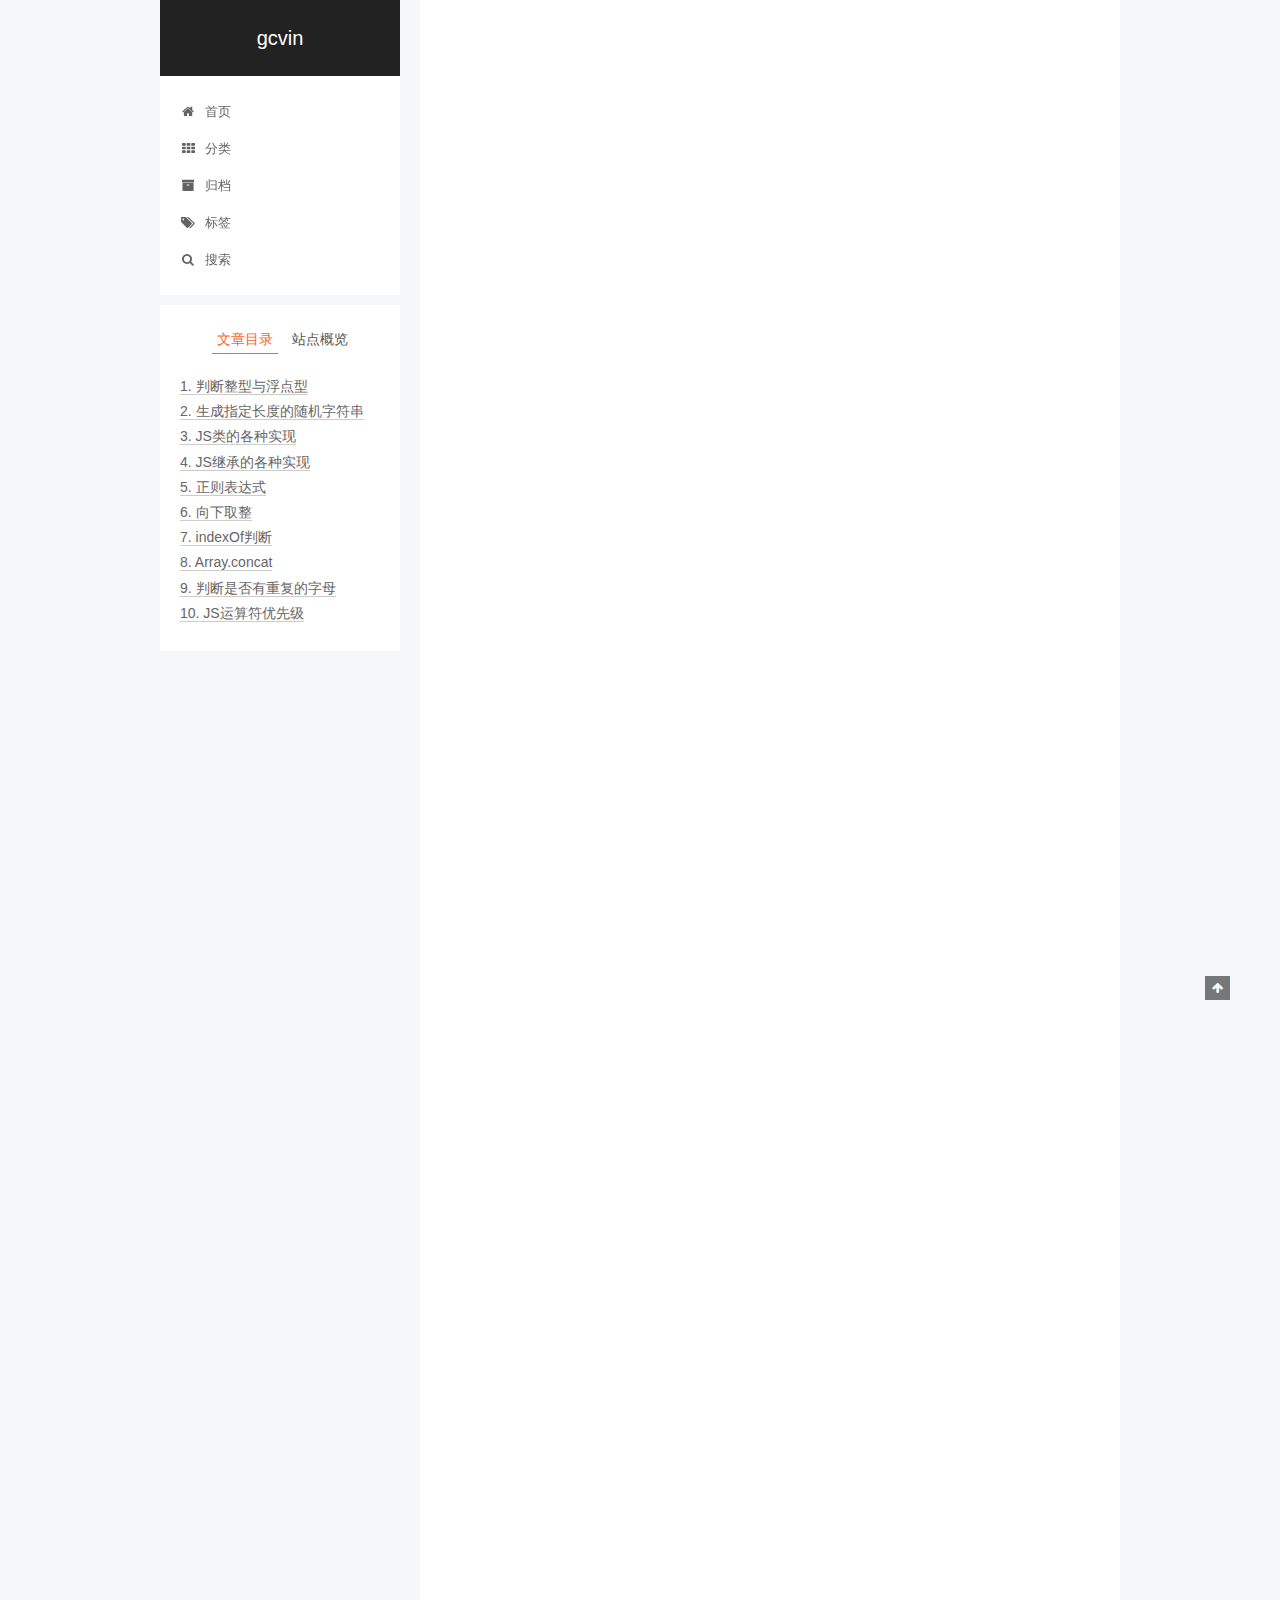
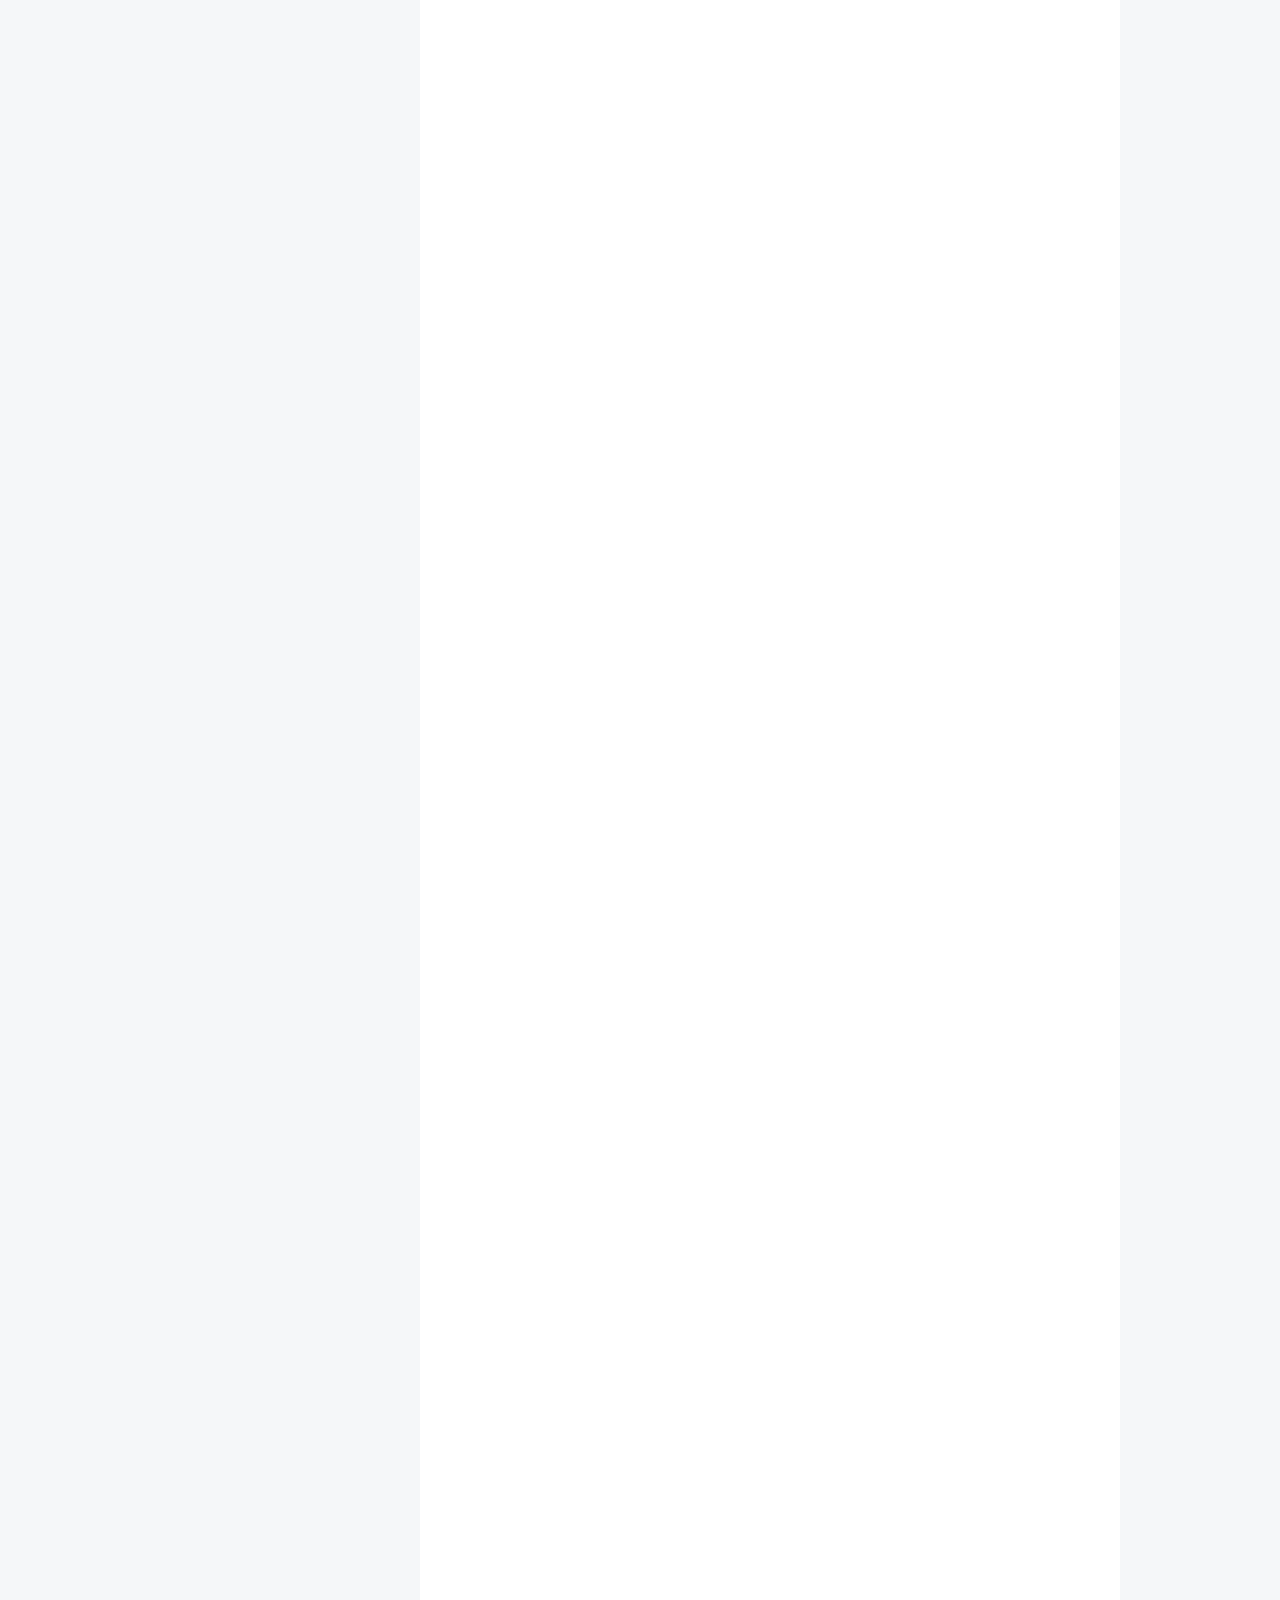
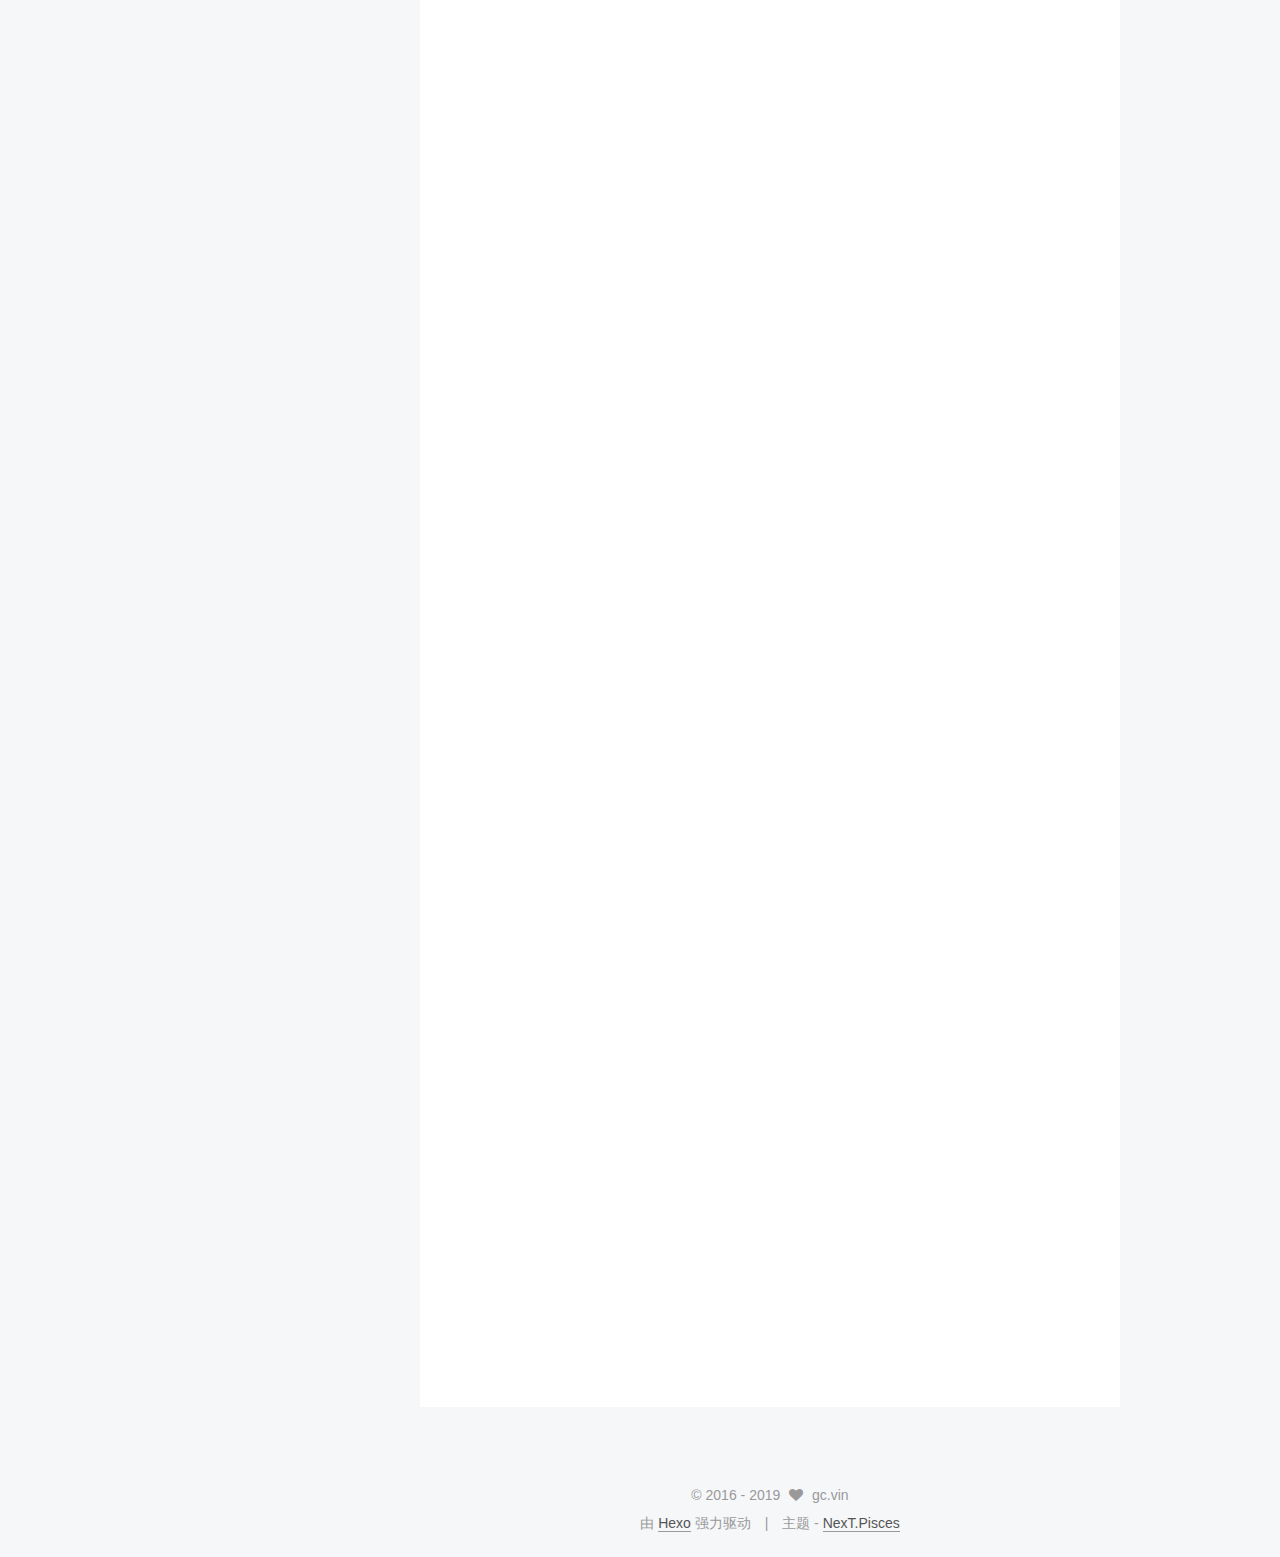
<file: 2019/03/30/JS实用技巧/index.html>
<!doctype html>



  


<html class="theme-next pisces use-motion">
<head><meta name="generator" content="Hexo 3.8.0">
  <meta charset="UTF-8">
<meta http-equiv="X-UA-Compatible" content="IE=edge,chrome=1">
<meta name="viewport" content="width=device-width, initial-scale=1, maximum-scale=1">



<meta http-equiv="Cache-Control" content="no-transform">
<meta http-equiv="Cache-Control" content="no-siteapp">












  
  
  <link href="/vendors/fancybox/source/jquery.fancybox.css?v=2.1.5" rel="stylesheet" type="text/css">




  
  
  
  

  
    
    
  

  

  

  

  

  
    
    
    <link href="//fonts.lug.ustc.edu.cn/css?family=Source Sans Pro:300,300italic,400,400italic,700,700italic&subset=latin,latin-ext" rel="stylesheet" type="text/css">
  






<link href="/vendors/font-awesome/css/font-awesome.min.css?v=4.4.0" rel="stylesheet" type="text/css">

<link href="/css/main.css?v=5.0.1" rel="stylesheet" type="text/css">


  <meta name="keywords" content="Testing,">








  <link rel="shortcut icon" type="image/x-icon" href="/favicon.ico?v=5.0.1">






<meta name="description" content="判断整型与浮点型1num % 1 === 0 生成指定长度的随机字符串123// n为指定字符串长度 36为数字个数加上字母个数// toString 接受的参数为2-36Math.random().toString(36).slice(2, n + 2)">
<meta name="keywords" content="Testing">
<meta property="og:type" content="article">
<meta property="og:title" content="JS实用技巧">
<meta property="og:url" content="http://gcvin.github.io/2019/03/30/JS实用技巧/index.html">
<meta property="og:site_name" content="gcvin">
<meta property="og:description" content="判断整型与浮点型1num % 1 === 0 生成指定长度的随机字符串123// n为指定字符串长度 36为数字个数加上字母个数// toString 接受的参数为2-36Math.random().toString(36).slice(2, n + 2)">
<meta property="og:locale" content="zh-Hans">
<meta property="og:updated_time" content="2019-03-30T09:07:59.781Z">
<meta name="twitter:card" content="summary">
<meta name="twitter:title" content="JS实用技巧">
<meta name="twitter:description" content="判断整型与浮点型1num % 1 === 0 生成指定长度的随机字符串123// n为指定字符串长度 36为数字个数加上字母个数// toString 接受的参数为2-36Math.random().toString(36).slice(2, n + 2)">



<script type="text/javascript" id="hexo.configuration">
  var NexT = window.NexT || {};
  var CONFIG = {
    scheme: 'Pisces',
    sidebar: {"position":"left","display":"post"},
    fancybox: true,
    motion: true,
    duoshuo: {
      userId: 0,
      author: '博主'
    }
  };
</script>




  <link rel="canonical" href="http://gcvin.github.io/2019/03/30/JS实用技巧/">

  <title> JS实用技巧 | gcvin </title>
</head>

<body itemscope itemtype="http://schema.org/WebPage" lang="zh-Hans">

  










  
  
    
  

  <div class="container one-collumn sidebar-position-left page-post-detail ">
    <!--<div class="headband"></div>-->

    <header id="header" class="header" itemscope itemtype="http://schema.org/WPHeader">
      <div class="header-inner"><div class="site-meta ">
  

  <div class="custom-logo-site-title">
    <a href="/" class="brand" rel="start">
      <span class="logo-line-before"><i></i></span>
      <span class="site-title">gcvin</span>
      <span class="logo-line-after"><i></i></span>
    </a>
  </div>
  <p class="site-subtitle"></p>
</div>

<div class="site-nav-toggle">
  <button>
    <span class="btn-bar"></span>
    <span class="btn-bar"></span>
    <span class="btn-bar"></span>
  </button>
</div>

<nav class="site-nav">
  

  
    <ul id="menu" class="menu">
      
        
        <li class="menu-item menu-item-home">
          <a href="/" rel="section">
            
              <i class="menu-item-icon fa fa-fw fa-home"></i> <br>
            
            首页
          </a>
        </li>
      
        
        <li class="menu-item menu-item-categories">
          <a href="/categories" rel="section">
            
              <i class="menu-item-icon fa fa-fw fa-th"></i> <br>
            
            分类
          </a>
        </li>
      
        
        <li class="menu-item menu-item-archives">
          <a href="/archives" rel="section">
            
              <i class="menu-item-icon fa fa-fw fa-archive"></i> <br>
            
            归档
          </a>
        </li>
      
        
        <li class="menu-item menu-item-tags">
          <a href="/tags" rel="section">
            
              <i class="menu-item-icon fa fa-fw fa-tags"></i> <br>
            
            标签
          </a>
        </li>
      

      
        <li class="menu-item menu-item-search">
          
            <a href="javascript:;" class="popup-trigger">
          
            
              <i class="menu-item-icon fa fa-search fa-fw"></i> <br>
            
            搜索
          </a>
        </li>
      
    </ul>
  

  
    <div class="site-search">
      
  <div class="popup">
 <span class="search-icon fa fa-search"></span>
 <input type="text" id="local-search-input">
 <div id="local-search-result"></div>
 <span class="popup-btn-close">close</span>
</div>


    </div>
  
</nav>

 </div>
    </header>

    <main id="main" class="main">
      <div class="main-inner">
        <div class="content-wrap">
          <div id="content" class="content">
            

  <div id="posts" class="posts-expand">
    

  
  

  
  
  

  <article class="post post-type-normal " itemscope itemtype="http://schema.org/Article">

    
      <header class="post-header">

        
        
          <h1 class="post-title" itemprop="name headline">
            
            
              
                JS实用技巧
              
            
          </h1>
        

        <div class="post-meta">
          <span class="post-time">
            <span class="post-meta-item-icon">
              <i class="fa fa-calendar-o"></i>
            </span>
            <span class="post-meta-item-text">发表于</span>
            <time itemprop="dateCreated" datetime="2019-03-30T09:07:59+00:00" content="2019-03-30">
              2019-03-30
            </time>
          </span>

          
            <span class="post-category">
              &nbsp; | &nbsp;
              <span class="post-meta-item-icon">
                <i class="fa fa-folder-o"></i>
              </span>
              <span class="post-meta-item-text">分类于</span>
              
                <span itemprop="about" itemscope itemtype="https://schema.org/Thing">
                  <a href="/categories/JS/" itemprop="url" rel="index">
                    <span itemprop="name">JS</span>
                  </a>
                </span>

                
                

              
            </span>
          

          
            
          

          

          
          
             <span id="/2019/03/30/JS实用技巧/" class="leancloud_visitors" data-flag-title="JS实用技巧">
               &nbsp; | &nbsp;
               <span class="post-meta-item-icon">
                 <i class="fa fa-eye"></i>
               </span>
               <span class="post-meta-item-text">阅读次数 </span>
               <span class="leancloud-visitors-count"></span>
              </span>
          

          
        </div>
      </header>
    


    <div class="post-body" itemprop="articleBody">

      
      

      
        <h3 id="判断整型与浮点型"><a href="#判断整型与浮点型" class="headerlink" title="判断整型与浮点型"></a>判断整型与浮点型</h3><figure class="highlight js"><table><tr><td class="gutter"><pre><span class="line">1</span><br></pre></td><td class="code"><pre><span class="line">num % <span class="number">1</span> === <span class="number">0</span></span><br></pre></td></tr></table></figure>
<h3 id="生成指定长度的随机字符串"><a href="#生成指定长度的随机字符串" class="headerlink" title="生成指定长度的随机字符串"></a>生成指定长度的随机字符串</h3><figure class="highlight js"><table><tr><td class="gutter"><pre><span class="line">1</span><br><span class="line">2</span><br><span class="line">3</span><br></pre></td><td class="code"><pre><span class="line"><span class="comment">// n为指定字符串长度 36为数字个数加上字母个数</span></span><br><span class="line"><span class="comment">// toString 接受的参数为2-36</span></span><br><span class="line"><span class="built_in">Math</span>.random().toString(<span class="number">36</span>).slice(<span class="number">2</span>, n + <span class="number">2</span>)</span><br></pre></td></tr></table></figure>
<a id="more"></a>
<h3 id="JS类的各种实现"><a href="#JS类的各种实现" class="headerlink" title="JS类的各种实现"></a>JS类的各种实现</h3><p><a href="https://jdc.jd.com/archives/2942" target="_blank" rel="noopener">https://jdc.jd.com/archives/2942</a></p>
<h3 id="JS继承的各种实现"><a href="#JS继承的各种实现" class="headerlink" title="JS继承的各种实现"></a>JS继承的各种实现</h3><p><a href="https://zhuanlan.zhihu.com/p/25578222" target="_blank" rel="noopener">https://zhuanlan.zhihu.com/p/25578222</a></p>
<h3 id="正则表达式"><a href="#正则表达式" class="headerlink" title="正则表达式"></a>正则表达式</h3><p>理论篇：<a href="https://aotu.io/notes/2016/11/17/regexp-theory/" target="_blank" rel="noopener">https://aotu.io/notes/2016/11/17/regexp-theory/</a></p>
<p>实践篇：<a href="https://aotu.io/notes/2016/12/07/regexp-practice/" target="_blank" rel="noopener">https://aotu.io/notes/2016/12/07/regexp-practice/</a></p>
<h3 id="向下取整"><a href="#向下取整" class="headerlink" title="向下取整"></a>向下取整</h3><figure class="highlight js"><table><tr><td class="gutter"><pre><span class="line">1</span><br><span class="line">2</span><br><span class="line">3</span><br><span class="line">4</span><br></pre></td><td class="code"><pre><span class="line">~~<span class="number">3.4</span>          <span class="comment">//=&gt; 3</span></span><br><span class="line"><span class="number">3.4</span>|<span class="number">0</span>          <span class="comment">//=&gt; 3</span></span><br><span class="line"><span class="number">-3.4</span>^<span class="number">0</span>         <span class="comment">//=&gt; -3</span></span><br><span class="line"><span class="number">-3.4</span> &gt;&gt; <span class="number">0</span>      <span class="comment">//=&gt; -3</span></span><br></pre></td></tr></table></figure>
<h3 id="indexOf判断"><a href="#indexOf判断" class="headerlink" title="indexOf判断"></a>indexOf判断</h3><figure class="highlight js"><table><tr><td class="gutter"><pre><span class="line">1</span><br><span class="line">2</span><br><span class="line">3</span><br><span class="line">4</span><br><span class="line">5</span><br><span class="line">6</span><br></pre></td><td class="code"><pre><span class="line"><span class="keyword">var</span> arr = [<span class="number">1</span>,<span class="number">2</span>,<span class="number">3</span>];</span><br><span class="line"><span class="keyword">if</span>(!~arr.indexOf(<span class="number">4</span>))&#123;</span><br><span class="line">  arr.push(<span class="number">4</span>);</span><br><span class="line">&#125;</span><br><span class="line">!!~arr.indexOf(<span class="number">1</span>) <span class="comment">//=&gt; true</span></span><br><span class="line">!!~arr.indexOf(<span class="number">5</span>) <span class="comment">//=&gt; false</span></span><br></pre></td></tr></table></figure>
<h3 id="Array-concat"><a href="#Array-concat" class="headerlink" title="Array.concat"></a>Array.concat</h3><p>深拷贝</p>
<h3 id="判断是否有重复的字母"><a href="#判断是否有重复的字母" class="headerlink" title="判断是否有重复的字母"></a>判断是否有重复的字母</h3><p>function isIsogram(str){<br>  return !/(\w).*\1/i.test(str)<br>}</p>
<h3 id="JS运算符优先级"><a href="#JS运算符优先级" class="headerlink" title="JS运算符优先级"></a>JS运算符优先级</h3><table>
<thead>
<tr>
<th>优先级</th>
<th>运算类型</th>
<th>关联性</th>
<th>运算符</th>
</tr>
</thead>
<tbody>
<tr>
<td>20</td>
<td>圆括号</td>
<td>n/a</td>
<td>( … )</td>
</tr>
<tr>
<td>19</td>
<td>成员访问</td>
<td>从左到右</td>
<td>… . …</td>
</tr>
<tr>
<td></td>
<td>需计算的成员访问</td>
<td>从左到右</td>
<td>… [ … ]</td>
</tr>
<tr>
<td></td>
<td>new (带参数列表)</td>
<td>n/a</td>
<td>new … ( … )</td>
</tr>
<tr>
<td></td>
<td>函数调用</td>
<td>从左到右</td>
<td>… ( … )</td>
</tr>
<tr>
<td>18</td>
<td>new (无参数列表)</td>
<td>从右到左</td>
<td>new …</td>
</tr>
<tr>
<td>17</td>
<td>后置递增(运算符在后)</td>
<td>n/a</td>
<td>… ++</td>
</tr>
<tr>
<td></td>
<td>后置递减(运算符在后)</td>
<td></td>
<td>… - -</td>
</tr>
<tr>
<td>16</td>
<td>逻辑非</td>
<td>从右到左</td>
<td>! …</td>
</tr>
<tr>
<td></td>
<td>按位非</td>
<td></td>
<td>~ …</td>
</tr>
<tr>
<td></td>
<td>一元加法</td>
<td></td>
<td>+ …</td>
</tr>
<tr>
<td></td>
<td>一元减法</td>
<td></td>
<td>- …</td>
</tr>
<tr>
<td></td>
<td>前置递增</td>
<td></td>
<td>++ …</td>
</tr>
<tr>
<td></td>
<td>前置递减</td>
<td></td>
<td>- - …</td>
</tr>
<tr>
<td></td>
<td>typeof</td>
<td></td>
<td>typeof …</td>
</tr>
<tr>
<td></td>
<td>void</td>
<td></td>
<td>void …</td>
</tr>
<tr>
<td></td>
<td>delete</td>
<td></td>
<td>delete …</td>
</tr>
<tr>
<td></td>
<td>await</td>
<td></td>
<td>await …</td>
</tr>
<tr>
<td>15</td>
<td>幂</td>
<td>从右到左</td>
<td>… ** …</td>
</tr>
<tr>
<td>14</td>
<td>乘法</td>
<td>从左到右</td>
<td>… * …</td>
</tr>
<tr>
<td></td>
<td>除法</td>
<td></td>
<td>… / …</td>
</tr>
<tr>
<td></td>
<td>取模</td>
<td></td>
<td>… % …</td>
</tr>
<tr>
<td>13</td>
<td>加法</td>
<td>从左到右</td>
<td>… + …</td>
</tr>
<tr>
<td></td>
<td>减法</td>
<td></td>
<td>… - …</td>
</tr>
<tr>
<td>12</td>
<td>按位左移</td>
<td>从左到右</td>
<td>… &lt;&lt; …</td>
</tr>
<tr>
<td></td>
<td>按位右移</td>
<td></td>
<td>… &gt;&gt; …</td>
</tr>
<tr>
<td></td>
<td>无符号右移</td>
<td></td>
<td>… &gt;&gt;&gt; …</td>
</tr>
<tr>
<td>11</td>
<td>小于</td>
<td>从左到右</td>
<td>… &lt; …</td>
</tr>
<tr>
<td></td>
<td>小于等于</td>
<td></td>
<td>… &lt;= …</td>
</tr>
<tr>
<td></td>
<td>大于</td>
<td></td>
<td>… &gt; …</td>
</tr>
<tr>
<td></td>
<td>大于等于</td>
<td></td>
<td>… &gt;= …</td>
</tr>
<tr>
<td></td>
<td>in</td>
<td></td>
<td>… in …</td>
</tr>
<tr>
<td></td>
<td>instanceof</td>
<td></td>
<td>… instanceof …</td>
</tr>
<tr>
<td>10</td>
<td>等号</td>
<td>从左到右</td>
<td>… == …</td>
</tr>
<tr>
<td></td>
<td>非等号</td>
<td></td>
<td>… != …</td>
</tr>
<tr>
<td></td>
<td>全等号</td>
<td></td>
<td>… === …</td>
</tr>
<tr>
<td></td>
<td>非全等号</td>
<td></td>
<td>… !== …</td>
</tr>
<tr>
<td>9</td>
<td>按位与</td>
<td>从左到右</td>
<td>… &amp; …</td>
</tr>
<tr>
<td>8</td>
<td>按位异或</td>
<td>从左到右</td>
<td>… ^ …</td>
</tr>
<tr>
<td>7</td>
<td>按位或</td>
<td>从左到右</td>
<td>… &#124; …</td>
</tr>
<tr>
<td>6</td>
<td>逻辑与</td>
<td>从左到右</td>
<td>… &amp;&amp; …</td>
</tr>
<tr>
<td>5</td>
<td>逻辑或</td>
<td>从左到右</td>
<td>… &#124;&#124; …</td>
</tr>
<tr>
<td>4</td>
<td>条件运算符</td>
<td>从右到左</td>
<td>… ? … : …</td>
</tr>
<tr>
<td>3</td>
<td>赋值</td>
<td>从右到左</td>
<td>… = …</td>
</tr>
<tr>
<td></td>
<td></td>
<td></td>
<td>… += …</td>
</tr>
<tr>
<td></td>
<td></td>
<td></td>
<td>… -= …</td>
</tr>
<tr>
<td></td>
<td></td>
<td></td>
<td>… *= …</td>
</tr>
<tr>
<td></td>
<td></td>
<td></td>
<td>… /= …</td>
</tr>
<tr>
<td></td>
<td></td>
<td></td>
<td>… %= …</td>
</tr>
<tr>
<td></td>
<td></td>
<td></td>
<td>… &lt;&lt;= …</td>
</tr>
<tr>
<td></td>
<td></td>
<td></td>
<td>… &gt;&gt;= …</td>
</tr>
<tr>
<td></td>
<td></td>
<td></td>
<td>… &gt;&gt;&gt;= …</td>
</tr>
<tr>
<td></td>
<td></td>
<td></td>
<td>… &amp;= …</td>
</tr>
<tr>
<td></td>
<td></td>
<td></td>
<td>… ^= …</td>
</tr>
<tr>
<td></td>
<td></td>
<td></td>
<td>… &#124;= …</td>
</tr>
<tr>
<td>2</td>
<td>yield</td>
<td>从右到左</td>
<td>yield …</td>
</tr>
<tr>
<td></td>
<td>yield*</td>
<td></td>
<td>yield* …</td>
</tr>
<tr>
<td>1</td>
<td>展开运算符</td>
<td>n/a</td>
<td>… …</td>
</tr>
<tr>
<td>0</td>
<td>逗号</td>
<td>从左到右</td>
<td>… , …</td>
</tr>
</tbody>
</table>

      
    </div>

    <div>
      
        

      
    </div>

    <div>
      
        

      
    </div>

    <footer class="post-footer">
      
        <div class="post-tags">
          
            <a href="/tags/Testing/" rel="tag">#Testing</a>
          
        </div>
      

      
        <div class="post-nav">
          <div class="post-nav-next post-nav-item">
            
              <a href="/2019/03/30/MAC常用命令/" rel="next" title="MAC常用命令">
                <i class="fa fa-chevron-left"></i> MAC常用命令
              </a>
            
          </div>

          <div class="post-nav-prev post-nav-item">
            
              <a href="/2019/03/30/Git实用命令/" rel="prev" title="GIT常用命令">
                GIT常用命令 <i class="fa fa-chevron-right"></i>
              </a>
            
          </div>
        </div>
      

      
      
    </footer>
  </article>



    <div class="post-spread">
      
    </div>
  </div>


          </div>
          


          
  <div class="comments" id="comments">
    
  </div>


        </div>
        
          
  
  <div class="sidebar-toggle">
    <div class="sidebar-toggle-line-wrap">
      <span class="sidebar-toggle-line sidebar-toggle-line-first"></span>
      <span class="sidebar-toggle-line sidebar-toggle-line-middle"></span>
      <span class="sidebar-toggle-line sidebar-toggle-line-last"></span>
    </div>
  </div>

  <aside id="sidebar" class="sidebar">
    <div class="sidebar-inner">

      

      
        <ul class="sidebar-nav motion-element">
          <li class="sidebar-nav-toc sidebar-nav-active" data-target="post-toc-wrap">
            文章目录
          </li>
          <li class="sidebar-nav-overview" data-target="site-overview">
            站点概览
          </li>
        </ul>
      

      <section class="site-overview sidebar-panel ">
        <div class="site-author motion-element" itemprop="author" itemscope itemtype="http://schema.org/Person">
          <img class="site-author-image" itemprop="image" src="/uploads/avatar.jpg" alt="gc.vin">
          <p class="site-author-name" itemprop="name">gc.vin</p>
          <p class="site-description motion-element" itemprop="description">与其互为宇宙，不如自成人间</p>
        </div>
        <nav class="site-state motion-element">
          <div class="site-state-item site-state-posts">
            <a href="/archives">
              <span class="site-state-item-count">5</span>
              <span class="site-state-item-name">日志</span>
            </a>
          </div>

          
            <div class="site-state-item site-state-categories">
              <a href="/categories">
                <span class="site-state-item-count">5</span>
                <span class="site-state-item-name">分类</span>
              </a>
            </div>
          

          
            <div class="site-state-item site-state-tags">
              <a href="/tags">
                <span class="site-state-item-count">1</span>
                <span class="site-state-item-name">标签</span>
              </a>
            </div>
          

        </nav>

        

        <div class="links-of-author motion-element">
          
            
              <span class="links-of-author-item">
                <a href="https://github.com/gcvin" target="_blank" title="GitHub">
                  
                    <i class="fa fa-fw fa-github"></i>
                  
                  GitHub
                </a>
              </span>
            
              <span class="links-of-author-item">
                <a href="http://weibo.com/gcvin" target="_blank" title="微博">
                  
                    <i class="fa fa-fw fa-globe"></i>
                  
                  微博
                </a>
              </span>
            
          
        </div>

        
        

        
        

      </section>

      
        <section class="post-toc-wrap motion-element sidebar-panel sidebar-panel-active">
          <div class="post-toc">
            
              
            
            
              <div class="post-toc-content"><ol class="nav"><li class="nav-item nav-level-3"><a class="nav-link" href="#判断整型与浮点型"><span class="nav-number">1.</span> <span class="nav-text">判断整型与浮点型</span></a></li><li class="nav-item nav-level-3"><a class="nav-link" href="#生成指定长度的随机字符串"><span class="nav-number">2.</span> <span class="nav-text">生成指定长度的随机字符串</span></a></li><li class="nav-item nav-level-3"><a class="nav-link" href="#JS类的各种实现"><span class="nav-number">3.</span> <span class="nav-text">JS类的各种实现</span></a></li><li class="nav-item nav-level-3"><a class="nav-link" href="#JS继承的各种实现"><span class="nav-number">4.</span> <span class="nav-text">JS继承的各种实现</span></a></li><li class="nav-item nav-level-3"><a class="nav-link" href="#正则表达式"><span class="nav-number">5.</span> <span class="nav-text">正则表达式</span></a></li><li class="nav-item nav-level-3"><a class="nav-link" href="#向下取整"><span class="nav-number">6.</span> <span class="nav-text">向下取整</span></a></li><li class="nav-item nav-level-3"><a class="nav-link" href="#indexOf判断"><span class="nav-number">7.</span> <span class="nav-text">indexOf判断</span></a></li><li class="nav-item nav-level-3"><a class="nav-link" href="#Array-concat"><span class="nav-number">8.</span> <span class="nav-text">Array.concat</span></a></li><li class="nav-item nav-level-3"><a class="nav-link" href="#判断是否有重复的字母"><span class="nav-number">9.</span> <span class="nav-text">判断是否有重复的字母</span></a></li><li class="nav-item nav-level-3"><a class="nav-link" href="#JS运算符优先级"><span class="nav-number">10.</span> <span class="nav-text">JS运算符优先级</span></a></li></ol></div>
            
          </div>
        </section>
      

    </div>
  </aside>


        
      </div>
    </main>

    <footer id="footer" class="footer">
      <div class="footer-inner">
        <div class="copyright">
  
  &copy;  2016 - 
  <span itemprop="copyrightYear">2019</span>
  <span class="with-love">
    <i class="fa fa-heart"></i>
  </span>
  <span class="author" itemprop="copyrightHolder">gc.vin</span>
</div>

<div class="powered-by">
  由 <a class="theme-link" href="https://hexo.io">Hexo</a> 强力驱动
</div>

<div class="theme-info">
  主题 -
  <a class="theme-link" href="https://github.com/iissnan/hexo-theme-next">
    NexT.Pisces
  </a>
</div>

        

        
      </div>
    </footer>

    <div class="back-to-top">
      <i class="fa fa-arrow-up"></i>
    </div>

    <div class="curriculum-vitae">
      <image class="curriculum-vitae-avatar" src="/uploads/avatar.jpg">
      <p>Hello，我正在找工作，有兴趣帮我内推吗？</p>
      <a class="curriculum-vitae-btn" href="/uploads/curriculum.pdf" target="_blank">查看简历</a>
    </image></div>
  </div>

  

<script type="text/javascript">
  if (Object.prototype.toString.call(window.Promise) !== '[object Function]') {
    window.Promise = null;
  }
</script>









  



  
  <script type="text/javascript" src="/vendors/jquery/index.js?v=2.1.3"></script>

  
  <script type="text/javascript" src="/vendors/fastclick/lib/fastclick.min.js?v=1.0.6"></script>

  
  <script type="text/javascript" src="/vendors/jquery_lazyload/jquery.lazyload.js?v=1.9.7"></script>

  
  <script type="text/javascript" src="/vendors/velocity/velocity.min.js?v=1.2.1"></script>

  
  <script type="text/javascript" src="/vendors/velocity/velocity.ui.min.js?v=1.2.1"></script>

  
  <script type="text/javascript" src="/vendors/fancybox/source/jquery.fancybox.pack.js?v=2.1.5"></script>


  


  <script type="text/javascript" src="/js/src/utils.js?v=5.0.1"></script>

  <script type="text/javascript" src="/js/src/motion.js?v=5.0.1"></script>



  
  


  <script type="text/javascript" src="/js/src/affix.js?v=5.0.1"></script>

  <script type="text/javascript" src="/js/src/schemes/pisces.js?v=5.0.1"></script>



  
  <script type="text/javascript" src="/js/src/scrollspy.js?v=5.0.1"></script>
<script type="text/javascript" src="/js/src/post-details.js?v=5.0.1"></script>



  


  <script type="text/javascript" src="/js/src/bootstrap.js?v=5.0.1"></script>



  



  




  
  
  <script type="text/javascript">
    // Popup Window;
    var isfetched = false;
    // Search DB path;
    var search_path = "search.xml";
    if (search_path.length == 0) {
       search_path = "search.xml";
    }
    var path = "/" + search_path;
    // monitor main search box;

    function proceedsearch() {
      $("body").append('<div class="popoverlay">').css('overflow', 'hidden');
      $('.popup').toggle();

    }
    // search function;
    var searchFunc = function(path, search_id, content_id) {
    'use strict';
    $.ajax({
        url: path,
        dataType: "xml",
        async: true,
        success: function( xmlResponse ) {
            // get the contents from search data
            isfetched = true;
            $('.popup').detach().appendTo('.header-inner');
            var datas = $( "entry", xmlResponse ).map(function() {
                return {
                    title: $( "title", this ).text(),
                    content: $("content",this).text(),
                    url: $( "url" , this).text()
                };
            }).get();
            var $input = document.getElementById(search_id);
            var $resultContent = document.getElementById(content_id);
            $input.addEventListener('input', function(){
                var matchcounts = 0;
                var str='<ul class=\"search-result-list\">';
                var keywords = this.value.trim().toLowerCase().split(/[\s\-]+/);
                $resultContent.innerHTML = "";
                if (this.value.trim().length > 1) {
                // perform local searching
                datas.forEach(function(data) {
                    var isMatch = true;
                    var content_index = [];
                    var data_title = data.title.trim().toLowerCase();
                    var data_content = data.content.trim().replace(/<[^>]+>/g,"").toLowerCase();
                    var data_url = data.url;
                    var index_title = -1;
                    var index_content = -1;
                    var first_occur = -1;
                    // only match artiles with not empty titles and contents
                    if(data_title != '' && data_content != '') {
                        keywords.forEach(function(keyword, i) {
                            index_title = data_title.indexOf(keyword);
                            index_content = data_content.indexOf(keyword);
                            if( index_title < 0 && index_content < 0 ){
                                isMatch = false;
                            } else {
                                if (index_content < 0) {
                                    index_content = 0;
                                }
                                if (i == 0) {
                                    first_occur = index_content;
                                }
                            }
                        });
                    }
                    // show search results
                    if (isMatch) {
                        matchcounts += 1;
                        str += "<li><a href='"+ data_url +"' class='search-result-title'>"+ data_title +"</a>";
                        var content = data.content.trim().replace(/<[^>]+>/g,"");
                        if (first_occur >= 0) {
                            // cut out 100 characters
                            var start = first_occur - 20;
                            var end = first_occur + 80;
                            if(start < 0){
                                start = 0;
                            }
                            if(start == 0){
                                end = 50;
                            }
                            if(end > content.length){
                                end = content.length;
                            }
                            var match_content = content.substring(start, end);
                            // highlight all keywords
                            keywords.forEach(function(keyword){
                                var regS = new RegExp(keyword, "gi");
                                match_content = match_content.replace(regS, "<b class=\"search-keyword\">"+keyword+"</b>");
                            });

                            str += "<p class=\"search-result\">" + match_content +"...</p>"
                        }
                        str += "</li>";
                    }
                })};
                str += "</ul>";
                if (matchcounts == 0) { str = '<div id="no-result"><i class="fa fa-frown-o fa-5x" /></div>' }
                if (keywords == "") { str = '<div id="no-result"><i class="fa fa-search fa-5x" /></div>' }
                $resultContent.innerHTML = str;
            });
            proceedsearch();
        }
    });}

    // handle and trigger popup window;
    $('.popup-trigger').click(function(e) {
      e.stopPropagation();
      if (isfetched == false) {
        searchFunc(path, 'local-search-input', 'local-search-result');
      } else {
        proceedsearch();
      };

    });

    $('.popup-btn-close').click(function(e){
      $('.popup').hide();
      $(".popoverlay").remove();
      $('body').css('overflow', '');
    });
    $('.popup').click(function(e){
      e.stopPropagation();
    });
  </script>


  

  

  
  <script src="https://cdn1.lncld.net/static/js/av-core-mini-0.6.1.js"></script>
  <script>AV.initialize("lLpkIbQEGNFjy7SzOFgznQIs-gzGzoHsz", "DqEiXhvtIngiUESntznlvNFd");</script>
  <script>
    function showTime(Counter) {
      var query = new AV.Query(Counter);
      var entries = [];
      var $visitors = $(".leancloud_visitors");

      $visitors.each(function () {
        entries.push( $(this).attr("id").trim() );
      });

      query.containedIn('url', entries);
      query.find()
        .done(function (results) {
          var COUNT_CONTAINER_REF = '.leancloud-visitors-count';

          if (results.length === 0) {
            $visitors.find(COUNT_CONTAINER_REF).text(0);
            return;
          }

          for (var i = 0; i < results.length; i++) {
            var item = results[i];
            var url = item.get('url');
            var time = item.get('time');
            var element = document.getElementById(url);

            $(element).find(COUNT_CONTAINER_REF).text(time);
          }
          for(var i = 0; i < entries.length; i++) {
            var url = entries[i];
            var element = document.getElementById(url);
            var countSpan = $(element).find(COUNT_CONTAINER_REF);
            if( countSpan.text() == '') {
              countSpan.text(0);
            }
          }
        })
        .fail(function (object, error) {
          console.log("Error: " + error.code + " " + error.message);
        });
    }

    function addCount(Counter) {
      var $visitors = $(".leancloud_visitors");
      var url = $visitors.attr('id').trim();
      var title = $visitors.attr('data-flag-title').trim();
      var query = new AV.Query(Counter);

      query.equalTo("url", url);
      query.find({
        success: function(results) {
          if (results.length > 0) {
            var counter = results[0];
            counter.fetchWhenSave(true);
            counter.increment("time");
            counter.save(null, {
              success: function(counter) {
                var $element = $(document.getElementById(url));
                $element.find('.leancloud-visitors-count').text(counter.get('time'));
              },
              error: function(counter, error) {
                console.log('Failed to save Visitor num, with error message: ' + error.message);
              }
            });
          } else {
            var newcounter = new Counter();
            /* Set ACL */
            var acl = new AV.ACL();
            acl.setPublicReadAccess(true);
            acl.setPublicWriteAccess(true);
            newcounter.setACL(acl);
            /* End Set ACL */
            newcounter.set("title", title);
            newcounter.set("url", url);
            newcounter.set("time", 1);
            newcounter.save(null, {
              success: function(newcounter) {
                var $element = $(document.getElementById(url));
                $element.find('.leancloud-visitors-count').text(newcounter.get('time'));
              },
              error: function(newcounter, error) {
                console.log('Failed to create');
              }
            });
          }
        },
        error: function(error) {
          console.log('Error:' + error.code + " " + error.message);
        }
      });
    }

    $(function() {
      var Counter = AV.Object.extend("Counter");
      if ($('.leancloud_visitors').length == 1) {
        addCount(Counter);
      } else if ($('.post-title-link').length > 1) {
        showTime(Counter);
      }
    });
  </script>



  

</body>
</html>
</file>
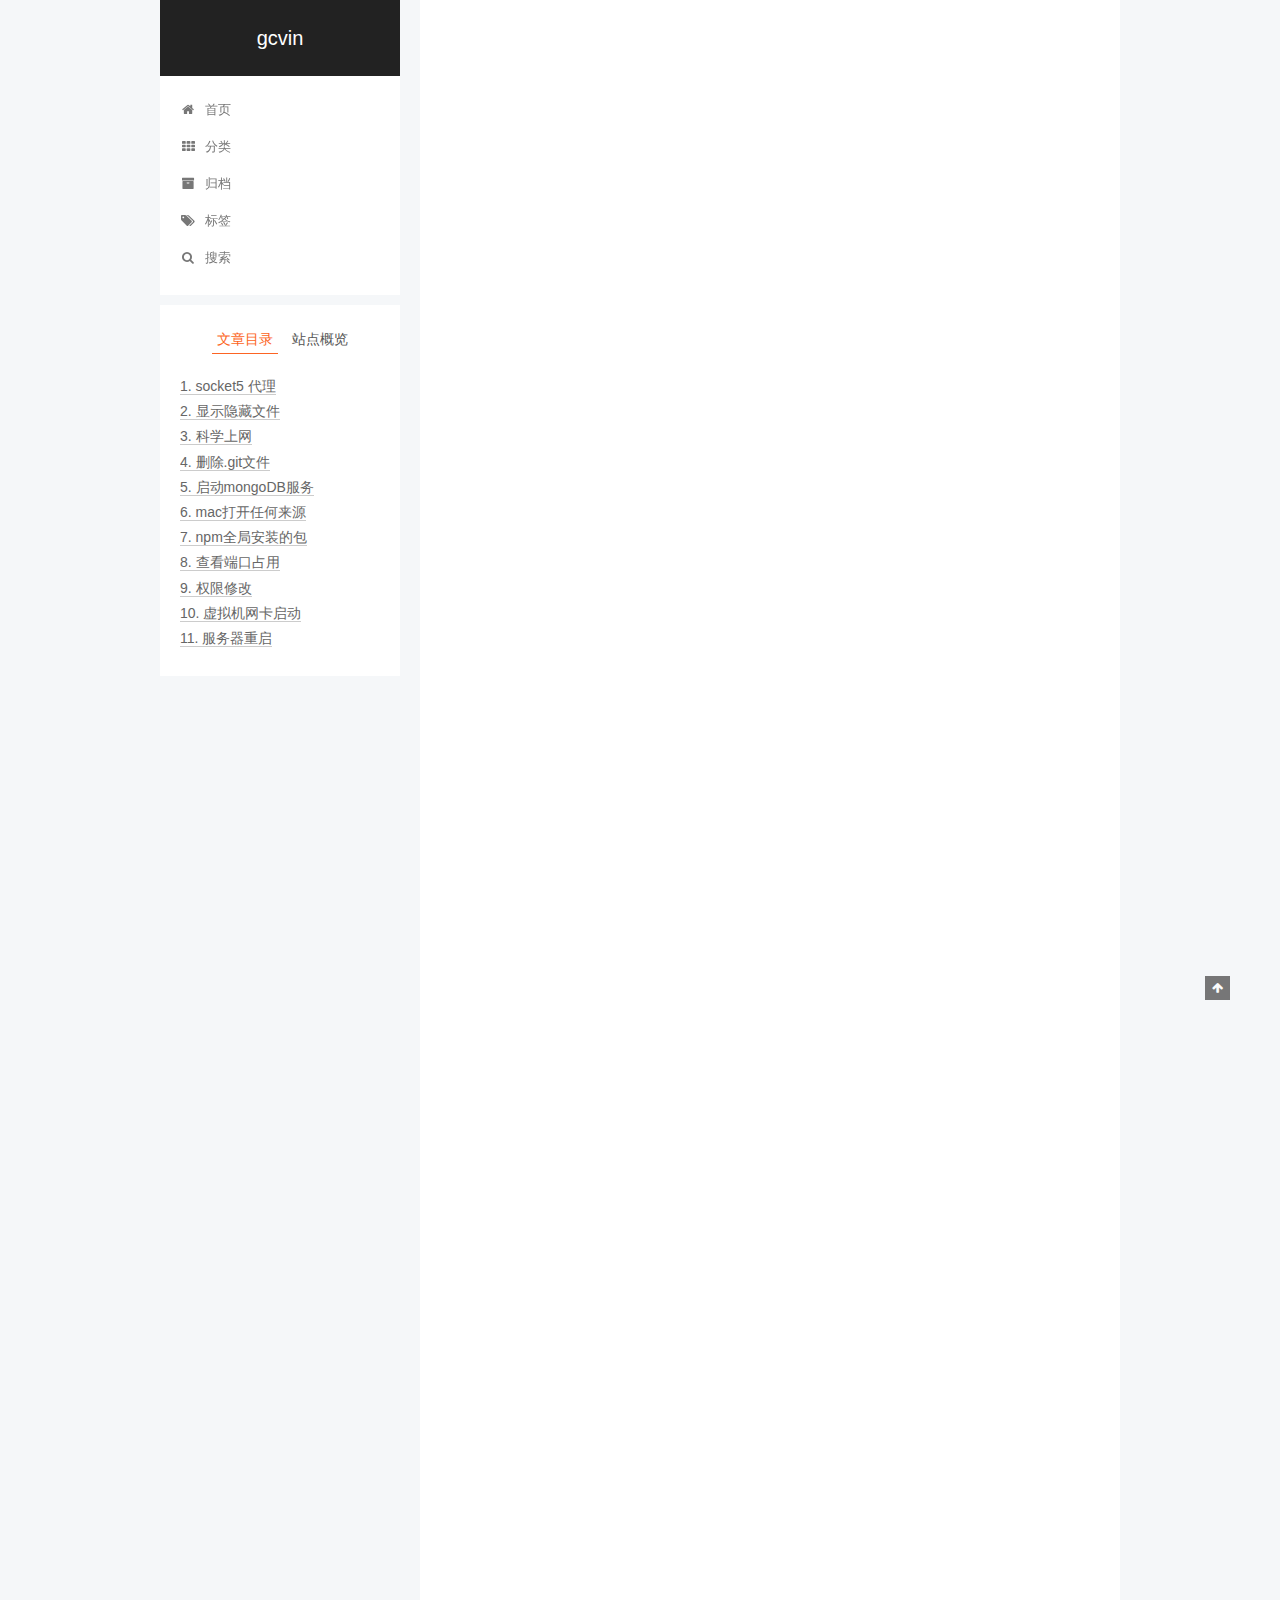
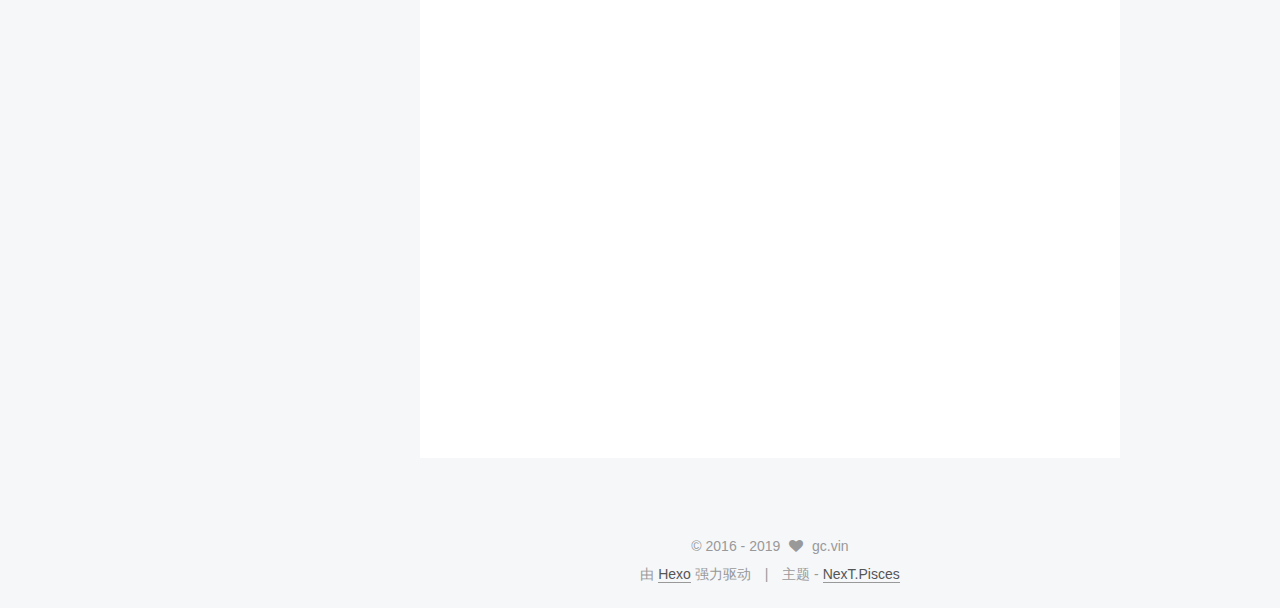
<file: 2019/03/30/MAC常用命令/index.html>
<!doctype html>



  


<html class="theme-next pisces use-motion">
<head><meta name="generator" content="Hexo 3.8.0">
  <meta charset="UTF-8">
<meta http-equiv="X-UA-Compatible" content="IE=edge,chrome=1">
<meta name="viewport" content="width=device-width, initial-scale=1, maximum-scale=1">



<meta http-equiv="Cache-Control" content="no-transform">
<meta http-equiv="Cache-Control" content="no-siteapp">












  
  
  <link href="/vendors/fancybox/source/jquery.fancybox.css?v=2.1.5" rel="stylesheet" type="text/css">




  
  
  
  

  
    
    
  

  

  

  

  

  
    
    
    <link href="//fonts.lug.ustc.edu.cn/css?family=Source Sans Pro:300,300italic,400,400italic,700,700italic&subset=latin,latin-ext" rel="stylesheet" type="text/css">
  






<link href="/vendors/font-awesome/css/font-awesome.min.css?v=4.4.0" rel="stylesheet" type="text/css">

<link href="/css/main.css?v=5.0.1" rel="stylesheet" type="text/css">


  <meta name="keywords" content="Testing,">








  <link rel="shortcut icon" type="image/x-icon" href="/favicon.ico?v=5.0.1">






<meta name="description" content="socket5 代理1export ALL_PROXY=socks5://127.0.0.1:1080 显示隐藏文件1defaults write com.apple.finder AppleShowAllFiles -bool true &amp;amp;&amp;amp; killall Finder 科学上网1http://51.ruyo.net/shadowsocks/ 删除.git文件1find . -">
<meta name="keywords" content="Testing">
<meta property="og:type" content="article">
<meta property="og:title" content="MAC常用命令">
<meta property="og:url" content="http://gcvin.github.io/2019/03/30/MAC常用命令/index.html">
<meta property="og:site_name" content="gcvin">
<meta property="og:description" content="socket5 代理1export ALL_PROXY=socks5://127.0.0.1:1080 显示隐藏文件1defaults write com.apple.finder AppleShowAllFiles -bool true &amp;amp;&amp;amp; killall Finder 科学上网1http://51.ruyo.net/shadowsocks/ 删除.git文件1find . -">
<meta property="og:locale" content="zh-Hans">
<meta property="og:updated_time" content="2019-03-30T09:07:59.781Z">
<meta name="twitter:card" content="summary">
<meta name="twitter:title" content="MAC常用命令">
<meta name="twitter:description" content="socket5 代理1export ALL_PROXY=socks5://127.0.0.1:1080 显示隐藏文件1defaults write com.apple.finder AppleShowAllFiles -bool true &amp;amp;&amp;amp; killall Finder 科学上网1http://51.ruyo.net/shadowsocks/ 删除.git文件1find . -">



<script type="text/javascript" id="hexo.configuration">
  var NexT = window.NexT || {};
  var CONFIG = {
    scheme: 'Pisces',
    sidebar: {"position":"left","display":"post"},
    fancybox: true,
    motion: true,
    duoshuo: {
      userId: 0,
      author: '博主'
    }
  };
</script>




  <link rel="canonical" href="http://gcvin.github.io/2019/03/30/MAC常用命令/">

  <title> MAC常用命令 | gcvin </title>
</head>

<body itemscope itemtype="http://schema.org/WebPage" lang="zh-Hans">

  










  
  
    
  

  <div class="container one-collumn sidebar-position-left page-post-detail ">
    <!--<div class="headband"></div>-->

    <header id="header" class="header" itemscope itemtype="http://schema.org/WPHeader">
      <div class="header-inner"><div class="site-meta ">
  

  <div class="custom-logo-site-title">
    <a href="/" class="brand" rel="start">
      <span class="logo-line-before"><i></i></span>
      <span class="site-title">gcvin</span>
      <span class="logo-line-after"><i></i></span>
    </a>
  </div>
  <p class="site-subtitle"></p>
</div>

<div class="site-nav-toggle">
  <button>
    <span class="btn-bar"></span>
    <span class="btn-bar"></span>
    <span class="btn-bar"></span>
  </button>
</div>

<nav class="site-nav">
  

  
    <ul id="menu" class="menu">
      
        
        <li class="menu-item menu-item-home">
          <a href="/" rel="section">
            
              <i class="menu-item-icon fa fa-fw fa-home"></i> <br>
            
            首页
          </a>
        </li>
      
        
        <li class="menu-item menu-item-categories">
          <a href="/categories" rel="section">
            
              <i class="menu-item-icon fa fa-fw fa-th"></i> <br>
            
            分类
          </a>
        </li>
      
        
        <li class="menu-item menu-item-archives">
          <a href="/archives" rel="section">
            
              <i class="menu-item-icon fa fa-fw fa-archive"></i> <br>
            
            归档
          </a>
        </li>
      
        
        <li class="menu-item menu-item-tags">
          <a href="/tags" rel="section">
            
              <i class="menu-item-icon fa fa-fw fa-tags"></i> <br>
            
            标签
          </a>
        </li>
      

      
        <li class="menu-item menu-item-search">
          
            <a href="javascript:;" class="popup-trigger">
          
            
              <i class="menu-item-icon fa fa-search fa-fw"></i> <br>
            
            搜索
          </a>
        </li>
      
    </ul>
  

  
    <div class="site-search">
      
  <div class="popup">
 <span class="search-icon fa fa-search"></span>
 <input type="text" id="local-search-input">
 <div id="local-search-result"></div>
 <span class="popup-btn-close">close</span>
</div>


    </div>
  
</nav>

 </div>
    </header>

    <main id="main" class="main">
      <div class="main-inner">
        <div class="content-wrap">
          <div id="content" class="content">
            

  <div id="posts" class="posts-expand">
    

  
  

  
  
  

  <article class="post post-type-normal " itemscope itemtype="http://schema.org/Article">

    
      <header class="post-header">

        
        
          <h1 class="post-title" itemprop="name headline">
            
            
              
                MAC常用命令
              
            
          </h1>
        

        <div class="post-meta">
          <span class="post-time">
            <span class="post-meta-item-icon">
              <i class="fa fa-calendar-o"></i>
            </span>
            <span class="post-meta-item-text">发表于</span>
            <time itemprop="dateCreated" datetime="2019-03-30T09:07:59+00:00" content="2019-03-30">
              2019-03-30
            </time>
          </span>

          
            <span class="post-category">
              &nbsp; | &nbsp;
              <span class="post-meta-item-icon">
                <i class="fa fa-folder-o"></i>
              </span>
              <span class="post-meta-item-text">分类于</span>
              
                <span itemprop="about" itemscope itemtype="https://schema.org/Thing">
                  <a href="/categories/MAC/" itemprop="url" rel="index">
                    <span itemprop="name">MAC</span>
                  </a>
                </span>

                
                

              
            </span>
          

          
            
          

          

          
          
             <span id="/2019/03/30/MAC常用命令/" class="leancloud_visitors" data-flag-title="MAC常用命令">
               &nbsp; | &nbsp;
               <span class="post-meta-item-icon">
                 <i class="fa fa-eye"></i>
               </span>
               <span class="post-meta-item-text">阅读次数 </span>
               <span class="leancloud-visitors-count"></span>
              </span>
          

          
        </div>
      </header>
    


    <div class="post-body" itemprop="articleBody">

      
      

      
        <h3 id="socket5-代理"><a href="#socket5-代理" class="headerlink" title="socket5 代理"></a>socket5 代理</h3><figure class="highlight plain"><table><tr><td class="gutter"><pre><span class="line">1</span><br></pre></td><td class="code"><pre><span class="line">export ALL_PROXY=socks5://127.0.0.1:1080</span><br></pre></td></tr></table></figure>
<h3 id="显示隐藏文件"><a href="#显示隐藏文件" class="headerlink" title="显示隐藏文件"></a>显示隐藏文件</h3><figure class="highlight plain"><table><tr><td class="gutter"><pre><span class="line">1</span><br></pre></td><td class="code"><pre><span class="line">defaults write com.apple.finder AppleShowAllFiles -bool true &amp;&amp; killall Finder</span><br></pre></td></tr></table></figure>
<h3 id="科学上网"><a href="#科学上网" class="headerlink" title="科学上网"></a>科学上网</h3><figure class="highlight plain"><table><tr><td class="gutter"><pre><span class="line">1</span><br></pre></td><td class="code"><pre><span class="line">http://51.ruyo.net/shadowsocks/</span><br></pre></td></tr></table></figure>
<h3 id="删除-git文件"><a href="#删除-git文件" class="headerlink" title="删除.git文件"></a>删除.git文件</h3><figure class="highlight plain"><table><tr><td class="gutter"><pre><span class="line">1</span><br></pre></td><td class="code"><pre><span class="line">find . -name &quot;.git&quot; | xargs rm -Rf</span><br></pre></td></tr></table></figure>
<a id="more"></a>   
<h3 id="启动mongoDB服务"><a href="#启动mongoDB服务" class="headerlink" title="启动mongoDB服务"></a>启动mongoDB服务</h3><figure class="highlight plain"><table><tr><td class="gutter"><pre><span class="line">1</span><br><span class="line">2</span><br></pre></td><td class="code"><pre><span class="line">mongod --config /usr/local/etc/mongod.conf</span><br><span class="line">brew services start mongodb</span><br></pre></td></tr></table></figure>
<h3 id="mac打开任何来源"><a href="#mac打开任何来源" class="headerlink" title="mac打开任何来源"></a>mac打开任何来源</h3><figure class="highlight plain"><table><tr><td class="gutter"><pre><span class="line">1</span><br></pre></td><td class="code"><pre><span class="line">sudo spctl --master-disable</span><br></pre></td></tr></table></figure>
<h3 id="npm全局安装的包"><a href="#npm全局安装的包" class="headerlink" title="npm全局安装的包"></a>npm全局安装的包</h3><figure class="highlight plain"><table><tr><td class="gutter"><pre><span class="line">1</span><br></pre></td><td class="code"><pre><span class="line">npm list -g --depth 0</span><br></pre></td></tr></table></figure>
<h3 id="查看端口占用"><a href="#查看端口占用" class="headerlink" title="查看端口占用"></a>查看端口占用</h3><figure class="highlight plain"><table><tr><td class="gutter"><pre><span class="line">1</span><br><span class="line">2</span><br><span class="line">3</span><br></pre></td><td class="code"><pre><span class="line">netstat -lnp|grep 8080 // centos</span><br><span class="line">sudo lsof -i :8080 // macos</span><br><span class="line">sudo kill -9 PID</span><br></pre></td></tr></table></figure>
<h3 id="权限修改"><a href="#权限修改" class="headerlink" title="权限修改"></a>权限修改</h3><figure class="highlight plain"><table><tr><td class="gutter"><pre><span class="line">1</span><br></pre></td><td class="code"><pre><span class="line">sudo chmod -R 777 filename</span><br></pre></td></tr></table></figure>
<h3 id="虚拟机网卡启动"><a href="#虚拟机网卡启动" class="headerlink" title="虚拟机网卡启动"></a>虚拟机网卡启动</h3><figure class="highlight plain"><table><tr><td class="gutter"><pre><span class="line">1</span><br></pre></td><td class="code"><pre><span class="line">sudo /Applications/VMware\ Fusion.app/Contents/Library/vmnet-cli --start</span><br></pre></td></tr></table></figure>
<h3 id="服务器重启"><a href="#服务器重启" class="headerlink" title="服务器重启"></a>服务器重启</h3><figure class="highlight plain"><table><tr><td class="gutter"><pre><span class="line">1</span><br><span class="line">2</span><br><span class="line">3</span><br><span class="line">4</span><br><span class="line">5</span><br><span class="line">6</span><br></pre></td><td class="code"><pre><span class="line">cd /usr/sbin</span><br><span class="line">./nginx</span><br><span class="line"></span><br><span class="line">service mongod start</span><br><span class="line"></span><br><span class="line">ssserver -c /etc/shadowsocks.json -d start</span><br></pre></td></tr></table></figure>

      
    </div>

    <div>
      
        

      
    </div>

    <div>
      
        

      
    </div>

    <footer class="post-footer">
      
        <div class="post-tags">
          
            <a href="/tags/Testing/" rel="tag">#Testing</a>
          
        </div>
      

      
        <div class="post-nav">
          <div class="post-nav-next post-nav-item">
            
              <a href="/2019/03/30/hello-world/" rel="next" title="Hello World">
                <i class="fa fa-chevron-left"></i> Hello World
              </a>
            
          </div>

          <div class="post-nav-prev post-nav-item">
            
              <a href="/2019/03/30/JS实用技巧/" rel="prev" title="JS实用技巧">
                JS实用技巧 <i class="fa fa-chevron-right"></i>
              </a>
            
          </div>
        </div>
      

      
      
    </footer>
  </article>



    <div class="post-spread">
      
    </div>
  </div>


          </div>
          


          
  <div class="comments" id="comments">
    
  </div>


        </div>
        
          
  
  <div class="sidebar-toggle">
    <div class="sidebar-toggle-line-wrap">
      <span class="sidebar-toggle-line sidebar-toggle-line-first"></span>
      <span class="sidebar-toggle-line sidebar-toggle-line-middle"></span>
      <span class="sidebar-toggle-line sidebar-toggle-line-last"></span>
    </div>
  </div>

  <aside id="sidebar" class="sidebar">
    <div class="sidebar-inner">

      

      
        <ul class="sidebar-nav motion-element">
          <li class="sidebar-nav-toc sidebar-nav-active" data-target="post-toc-wrap">
            文章目录
          </li>
          <li class="sidebar-nav-overview" data-target="site-overview">
            站点概览
          </li>
        </ul>
      

      <section class="site-overview sidebar-panel ">
        <div class="site-author motion-element" itemprop="author" itemscope itemtype="http://schema.org/Person">
          <img class="site-author-image" itemprop="image" src="/uploads/avatar.jpg" alt="gc.vin">
          <p class="site-author-name" itemprop="name">gc.vin</p>
          <p class="site-description motion-element" itemprop="description">与其互为宇宙，不如自成人间</p>
        </div>
        <nav class="site-state motion-element">
          <div class="site-state-item site-state-posts">
            <a href="/archives">
              <span class="site-state-item-count">5</span>
              <span class="site-state-item-name">日志</span>
            </a>
          </div>

          
            <div class="site-state-item site-state-categories">
              <a href="/categories">
                <span class="site-state-item-count">5</span>
                <span class="site-state-item-name">分类</span>
              </a>
            </div>
          

          
            <div class="site-state-item site-state-tags">
              <a href="/tags">
                <span class="site-state-item-count">1</span>
                <span class="site-state-item-name">标签</span>
              </a>
            </div>
          

        </nav>

        

        <div class="links-of-author motion-element">
          
            
              <span class="links-of-author-item">
                <a href="https://github.com/gcvin" target="_blank" title="GitHub">
                  
                    <i class="fa fa-fw fa-github"></i>
                  
                  GitHub
                </a>
              </span>
            
              <span class="links-of-author-item">
                <a href="http://weibo.com/gcvin" target="_blank" title="微博">
                  
                    <i class="fa fa-fw fa-globe"></i>
                  
                  微博
                </a>
              </span>
            
          
        </div>

        
        

        
        

      </section>

      
        <section class="post-toc-wrap motion-element sidebar-panel sidebar-panel-active">
          <div class="post-toc">
            
              
            
            
              <div class="post-toc-content"><ol class="nav"><li class="nav-item nav-level-3"><a class="nav-link" href="#socket5-代理"><span class="nav-number">1.</span> <span class="nav-text">socket5 代理</span></a></li><li class="nav-item nav-level-3"><a class="nav-link" href="#显示隐藏文件"><span class="nav-number">2.</span> <span class="nav-text">显示隐藏文件</span></a></li><li class="nav-item nav-level-3"><a class="nav-link" href="#科学上网"><span class="nav-number">3.</span> <span class="nav-text">科学上网</span></a></li><li class="nav-item nav-level-3"><a class="nav-link" href="#删除-git文件"><span class="nav-number">4.</span> <span class="nav-text">删除.git文件</span></a></li><li class="nav-item nav-level-3"><a class="nav-link" href="#启动mongoDB服务"><span class="nav-number">5.</span> <span class="nav-text">启动mongoDB服务</span></a></li><li class="nav-item nav-level-3"><a class="nav-link" href="#mac打开任何来源"><span class="nav-number">6.</span> <span class="nav-text">mac打开任何来源</span></a></li><li class="nav-item nav-level-3"><a class="nav-link" href="#npm全局安装的包"><span class="nav-number">7.</span> <span class="nav-text">npm全局安装的包</span></a></li><li class="nav-item nav-level-3"><a class="nav-link" href="#查看端口占用"><span class="nav-number">8.</span> <span class="nav-text">查看端口占用</span></a></li><li class="nav-item nav-level-3"><a class="nav-link" href="#权限修改"><span class="nav-number">9.</span> <span class="nav-text">权限修改</span></a></li><li class="nav-item nav-level-3"><a class="nav-link" href="#虚拟机网卡启动"><span class="nav-number">10.</span> <span class="nav-text">虚拟机网卡启动</span></a></li><li class="nav-item nav-level-3"><a class="nav-link" href="#服务器重启"><span class="nav-number">11.</span> <span class="nav-text">服务器重启</span></a></li></ol></div>
            
          </div>
        </section>
      

    </div>
  </aside>


        
      </div>
    </main>

    <footer id="footer" class="footer">
      <div class="footer-inner">
        <div class="copyright">
  
  &copy;  2016 - 
  <span itemprop="copyrightYear">2019</span>
  <span class="with-love">
    <i class="fa fa-heart"></i>
  </span>
  <span class="author" itemprop="copyrightHolder">gc.vin</span>
</div>

<div class="powered-by">
  由 <a class="theme-link" href="https://hexo.io">Hexo</a> 强力驱动
</div>

<div class="theme-info">
  主题 -
  <a class="theme-link" href="https://github.com/iissnan/hexo-theme-next">
    NexT.Pisces
  </a>
</div>

        

        
      </div>
    </footer>

    <div class="back-to-top">
      <i class="fa fa-arrow-up"></i>
    </div>

    <div class="curriculum-vitae">
      <image class="curriculum-vitae-avatar" src="/uploads/avatar.jpg">
      <p>Hello，我正在找工作，有兴趣帮我内推吗？</p>
      <a class="curriculum-vitae-btn" href="/uploads/curriculum.pdf" target="_blank">查看简历</a>
    </image></div>
  </div>

  

<script type="text/javascript">
  if (Object.prototype.toString.call(window.Promise) !== '[object Function]') {
    window.Promise = null;
  }
</script>









  



  
  <script type="text/javascript" src="/vendors/jquery/index.js?v=2.1.3"></script>

  
  <script type="text/javascript" src="/vendors/fastclick/lib/fastclick.min.js?v=1.0.6"></script>

  
  <script type="text/javascript" src="/vendors/jquery_lazyload/jquery.lazyload.js?v=1.9.7"></script>

  
  <script type="text/javascript" src="/vendors/velocity/velocity.min.js?v=1.2.1"></script>

  
  <script type="text/javascript" src="/vendors/velocity/velocity.ui.min.js?v=1.2.1"></script>

  
  <script type="text/javascript" src="/vendors/fancybox/source/jquery.fancybox.pack.js?v=2.1.5"></script>


  


  <script type="text/javascript" src="/js/src/utils.js?v=5.0.1"></script>

  <script type="text/javascript" src="/js/src/motion.js?v=5.0.1"></script>



  
  


  <script type="text/javascript" src="/js/src/affix.js?v=5.0.1"></script>

  <script type="text/javascript" src="/js/src/schemes/pisces.js?v=5.0.1"></script>



  
  <script type="text/javascript" src="/js/src/scrollspy.js?v=5.0.1"></script>
<script type="text/javascript" src="/js/src/post-details.js?v=5.0.1"></script>



  


  <script type="text/javascript" src="/js/src/bootstrap.js?v=5.0.1"></script>



  



  




  
  
  <script type="text/javascript">
    // Popup Window;
    var isfetched = false;
    // Search DB path;
    var search_path = "search.xml";
    if (search_path.length == 0) {
       search_path = "search.xml";
    }
    var path = "/" + search_path;
    // monitor main search box;

    function proceedsearch() {
      $("body").append('<div class="popoverlay">').css('overflow', 'hidden');
      $('.popup').toggle();

    }
    // search function;
    var searchFunc = function(path, search_id, content_id) {
    'use strict';
    $.ajax({
        url: path,
        dataType: "xml",
        async: true,
        success: function( xmlResponse ) {
            // get the contents from search data
            isfetched = true;
            $('.popup').detach().appendTo('.header-inner');
            var datas = $( "entry", xmlResponse ).map(function() {
                return {
                    title: $( "title", this ).text(),
                    content: $("content",this).text(),
                    url: $( "url" , this).text()
                };
            }).get();
            var $input = document.getElementById(search_id);
            var $resultContent = document.getElementById(content_id);
            $input.addEventListener('input', function(){
                var matchcounts = 0;
                var str='<ul class=\"search-result-list\">';
                var keywords = this.value.trim().toLowerCase().split(/[\s\-]+/);
                $resultContent.innerHTML = "";
                if (this.value.trim().length > 1) {
                // perform local searching
                datas.forEach(function(data) {
                    var isMatch = true;
                    var content_index = [];
                    var data_title = data.title.trim().toLowerCase();
                    var data_content = data.content.trim().replace(/<[^>]+>/g,"").toLowerCase();
                    var data_url = data.url;
                    var index_title = -1;
                    var index_content = -1;
                    var first_occur = -1;
                    // only match artiles with not empty titles and contents
                    if(data_title != '' && data_content != '') {
                        keywords.forEach(function(keyword, i) {
                            index_title = data_title.indexOf(keyword);
                            index_content = data_content.indexOf(keyword);
                            if( index_title < 0 && index_content < 0 ){
                                isMatch = false;
                            } else {
                                if (index_content < 0) {
                                    index_content = 0;
                                }
                                if (i == 0) {
                                    first_occur = index_content;
                                }
                            }
                        });
                    }
                    // show search results
                    if (isMatch) {
                        matchcounts += 1;
                        str += "<li><a href='"+ data_url +"' class='search-result-title'>"+ data_title +"</a>";
                        var content = data.content.trim().replace(/<[^>]+>/g,"");
                        if (first_occur >= 0) {
                            // cut out 100 characters
                            var start = first_occur - 20;
                            var end = first_occur + 80;
                            if(start < 0){
                                start = 0;
                            }
                            if(start == 0){
                                end = 50;
                            }
                            if(end > content.length){
                                end = content.length;
                            }
                            var match_content = content.substring(start, end);
                            // highlight all keywords
                            keywords.forEach(function(keyword){
                                var regS = new RegExp(keyword, "gi");
                                match_content = match_content.replace(regS, "<b class=\"search-keyword\">"+keyword+"</b>");
                            });

                            str += "<p class=\"search-result\">" + match_content +"...</p>"
                        }
                        str += "</li>";
                    }
                })};
                str += "</ul>";
                if (matchcounts == 0) { str = '<div id="no-result"><i class="fa fa-frown-o fa-5x" /></div>' }
                if (keywords == "") { str = '<div id="no-result"><i class="fa fa-search fa-5x" /></div>' }
                $resultContent.innerHTML = str;
            });
            proceedsearch();
        }
    });}

    // handle and trigger popup window;
    $('.popup-trigger').click(function(e) {
      e.stopPropagation();
      if (isfetched == false) {
        searchFunc(path, 'local-search-input', 'local-search-result');
      } else {
        proceedsearch();
      };

    });

    $('.popup-btn-close').click(function(e){
      $('.popup').hide();
      $(".popoverlay").remove();
      $('body').css('overflow', '');
    });
    $('.popup').click(function(e){
      e.stopPropagation();
    });
  </script>


  

  

  
  <script src="https://cdn1.lncld.net/static/js/av-core-mini-0.6.1.js"></script>
  <script>AV.initialize("lLpkIbQEGNFjy7SzOFgznQIs-gzGzoHsz", "DqEiXhvtIngiUESntznlvNFd");</script>
  <script>
    function showTime(Counter) {
      var query = new AV.Query(Counter);
      var entries = [];
      var $visitors = $(".leancloud_visitors");

      $visitors.each(function () {
        entries.push( $(this).attr("id").trim() );
      });

      query.containedIn('url', entries);
      query.find()
        .done(function (results) {
          var COUNT_CONTAINER_REF = '.leancloud-visitors-count';

          if (results.length === 0) {
            $visitors.find(COUNT_CONTAINER_REF).text(0);
            return;
          }

          for (var i = 0; i < results.length; i++) {
            var item = results[i];
            var url = item.get('url');
            var time = item.get('time');
            var element = document.getElementById(url);

            $(element).find(COUNT_CONTAINER_REF).text(time);
          }
          for(var i = 0; i < entries.length; i++) {
            var url = entries[i];
            var element = document.getElementById(url);
            var countSpan = $(element).find(COUNT_CONTAINER_REF);
            if( countSpan.text() == '') {
              countSpan.text(0);
            }
          }
        })
        .fail(function (object, error) {
          console.log("Error: " + error.code + " " + error.message);
        });
    }

    function addCount(Counter) {
      var $visitors = $(".leancloud_visitors");
      var url = $visitors.attr('id').trim();
      var title = $visitors.attr('data-flag-title').trim();
      var query = new AV.Query(Counter);

      query.equalTo("url", url);
      query.find({
        success: function(results) {
          if (results.length > 0) {
            var counter = results[0];
            counter.fetchWhenSave(true);
            counter.increment("time");
            counter.save(null, {
              success: function(counter) {
                var $element = $(document.getElementById(url));
                $element.find('.leancloud-visitors-count').text(counter.get('time'));
              },
              error: function(counter, error) {
                console.log('Failed to save Visitor num, with error message: ' + error.message);
              }
            });
          } else {
            var newcounter = new Counter();
            /* Set ACL */
            var acl = new AV.ACL();
            acl.setPublicReadAccess(true);
            acl.setPublicWriteAccess(true);
            newcounter.setACL(acl);
            /* End Set ACL */
            newcounter.set("title", title);
            newcounter.set("url", url);
            newcounter.set("time", 1);
            newcounter.save(null, {
              success: function(newcounter) {
                var $element = $(document.getElementById(url));
                $element.find('.leancloud-visitors-count').text(newcounter.get('time'));
              },
              error: function(newcounter, error) {
                console.log('Failed to create');
              }
            });
          }
        },
        error: function(error) {
          console.log('Error:' + error.code + " " + error.message);
        }
      });
    }

    $(function() {
      var Counter = AV.Object.extend("Counter");
      if ($('.leancloud_visitors').length == 1) {
        addCount(Counter);
      } else if ($('.post-title-link').length > 1) {
        showTime(Counter);
      }
    });
  </script>



  

</body>
</html>
</file>
<file: css/main.css>
/* normalize.css v3.0.2 | MIT License | git.io/normalize */
html {
  font-family: sans-serif; /* 1 */
  -ms-text-size-adjust: 100%; /* 2 */
  -webkit-text-size-adjust: 100%; /* 2 */
}
body {
  margin: 0;
}
article,
aside,
details,
figcaption,
figure,
footer,
header,
hgroup,
main,
menu,
nav,
section,
summary {
  display: block;
}
audio,
canvas,
progress,
video {
  display: inline-block; /* 1 */
  vertical-align: baseline; /* 2 */
}
audio:not([controls]) {
  display: none;
  height: 0;
}
[hidden],
template {
  display: none;
}
a {
  background-color: transparent;
}
a:active,
a:hover {
  outline: 0;
}
abbr[title] {
  border-bottom: 1px dotted;
}
b,
strong {
  font-weight: bold;
}
dfn {
  font-style: italic;
}
h1 {
  font-size: 2em;
  margin: 0.67em 0;
}
mark {
  background: #ff0;
  color: #000;
}
small {
  font-size: 80%;
}
sub,
sup {
  font-size: 75%;
  line-height: 0;
  position: relative;
  vertical-align: baseline;
}
sup {
  top: -0.5em;
}
sub {
  bottom: -0.25em;
}
img {
  border: 0;
}
svg:not(:root) {
  overflow: hidden;
}
figure {
  margin: 1em 40px;
}
hr {
  -moz-box-sizing: content-box;
  box-sizing: content-box;
  height: 0;
}
pre {
  overflow: auto;
}
code,
kbd,
pre,
samp {
  font-family: monospace, monospace;
  font-size: 1em;
}
button,
input,
optgroup,
select,
textarea {
  color: inherit; /* 1 */
  font: inherit; /* 2 */
  margin: 0; /* 3 */
}
button {
  overflow: visible;
}
button,
select {
  text-transform: none;
}
button,
html input[type="button"],
input[type="reset"],
input[type="submit"] {
  -webkit-appearance: button; /* 2 */
  cursor: pointer; /* 3 */
}
button[disabled],
html input[disabled] {
  cursor: default;
}
button::-moz-focus-inner,
input::-moz-focus-inner {
  border: 0;
  padding: 0;
}
input {
  line-height: normal;
}
input[type="checkbox"],
input[type="radio"] {
  box-sizing: border-box; /* 1 */
  padding: 0; /* 2 */
}
input[type="number"]::-webkit-inner-spin-button,
input[type="number"]::-webkit-outer-spin-button {
  height: auto;
}
input[type="search"] {
  -webkit-appearance: textfield; /* 1 */
  -moz-box-sizing: content-box;
  -webkit-box-sizing: content-box; /* 2 */
  box-sizing: content-box;
}
input[type="search"]::-webkit-search-cancel-button,
input[type="search"]::-webkit-search-decoration {
  -webkit-appearance: none;
}
fieldset {
  border: 1px solid #c0c0c0;
  margin: 0 2px;
  padding: 0.35em 0.625em 0.75em;
}
legend {
  border: 0; /* 1 */
  padding: 0; /* 2 */
}
textarea {
  overflow: auto;
}
optgroup {
  font-weight: bold;
}
table {
  border-collapse: collapse;
  border-spacing: 0;
}
td,
th {
  padding: 0;
}
::selection {
  background: #262a30;
  color: #fff;
}
body {
  position: relative;
  font-family: 'Source Sans Pro', "PingFang SC", "Microsoft YaHei", sans-serif;
  font-size: 14px;
  line-height: 2;
  color: #555;
  background: #fff;
}
@media (max-width: 767px) {
  body {
    padding-right: 0 !important;
  }
}
@media (min-width: 768px) and (max-width: 991px) {
  body {
    padding-right: 0 !important;
  }
}
@media (min-width: 1600px) {
  body {
    font-size: 16px;
  }
}
h1,
h2,
h3,
h4,
h5,
h6 {
  margin: 0;
  padding: 0;
  font-weight: bold;
  line-height: 1.5;
  font-family: 'Source Sans Pro', "PingFang SC", "Microsoft YaHei", sans-serif;
}
h2,
h3,
h4,
h5,
h6 {
  margin: 20px 0 15px;
}
h1 {
  font-size: 22px;
}
@media (max-width: 767px) {
  h1 {
    font-size: 18px;
  }
}
h2 {
  font-size: 20px;
}
@media (max-width: 767px) {
  h2 {
    font-size: 16px;
  }
}
h3 {
  font-size: 18px;
}
@media (max-width: 767px) {
  h3 {
    font-size: 14px;
  }
}
h4 {
  font-size: 16px;
}
@media (max-width: 767px) {
  h4 {
    font-size: 12px;
  }
}
h5 {
  font-size: 14px;
}
@media (max-width: 767px) {
  h5 {
    font-size: 10px;
  }
}
h6 {
  font-size: 12px;
}
@media (max-width: 767px) {
  h6 {
    font-size: 8px;
  }
}
p {
  margin: 0 0 25px 0;
}
a {
  color: #555;
  text-decoration: none;
  border-bottom: 1px solid #999;
  word-wrap: break-word;
}
a:hover {
  color: #222;
  border-bottom-color: #222;
}
ul {
  list-style: none;
}
blockquote {
  margin: 0;
  padding: 0;
}
img {
  display: block;
  margin: auto;
  max-width: 100%;
  height: auto;
}
hr {
  margin: 40px 0;
  height: 3px;
  border: none;
  background-color: #ddd;
  background-image: repeating-linear-gradient(-45deg, #fff, #fff 4px, transparent 4px, transparent 8px);
}
blockquote {
  padding: 0 15px;
  color: #666;
  border-left: 4px solid #ddd;
}
blockquote cite::before {
  content: "-";
  padding: 0 5px;
}
dt {
  font-weight: 700;
}
dd {
  margin: 0;
  padding: 0;
}
.text-left {
  text-align: left;
}
.text-center {
  text-align: center;
}
.text-right {
  text-align: right;
}
.text-justify {
  text-align: justify;
}
.text-nowrap {
  white-space: nowrap;
}
.text-lowercase {
  text-transform: lowercase;
}
.text-uppercase {
  text-transform: uppercase;
}
.text-capitalize {
  text-transform: capitalize;
}
.center-block {
  display: block;
  margin-left: auto;
  margin-right: auto;
}
.clearfix:before,
.clearfix:after {
  content: " ";
  display: table;
}
.clearfix:after {
  clear: both;
}
.pullquote {
  width: 45%;
}
.pullquote.left {
  float: left;
  margin-left: 5px;
  margin-right: 10px;
}
.pullquote.right {
  float: right;
  margin-left: 10px;
  margin-right: 5px;
}
.affix.affix.affix {
  position: fixed;
}
.translation {
  margin-top: -20px;
  font-size: 14px;
  color: #999;
}
.scrollbar-measure {
  width: 100px;
  height: 100px;
  overflow: scroll;
  position: absolute;
  top: -9999px;
}
.use-motion .motion-element {
  opacity: 0;
}
#local-search-input {
  padding: 3px;
  border: none;
  text-indent: 14px;
  border-radius: 0;
  width: 140px;
  outline: none;
  border-bottom: 1px solid #999;
  background: inherit;
  opacity: 0.5;
}
#local-search-input:focus {
  opacity: 1;
}
.search-icon {
  position: absolute;
  top: 9px;
}
table {
  margin: 20px 0;
  width: 100%;
  border-collapse: collapse;
  border-spacing: 0;
  border: 1px solid #ddd;
  font-size: 14px;
  table-layout: fixed;
  word-wrap: break-all;
}
table>tbody>tr:nth-of-type(odd) {
  background-color: #f9f9f9;
}
table>tbody>tr:hover {
  background-color: #f5f5f5;
}
caption,
th,
td {
  padding: 8px;
  text-align: left;
  vertical-align: middle;
  font-weight: normal;
}
th,
td {
  border-bottom: 3px solid #ddd;
  border-right: 1px solid #eee;
}
th {
  padding-bottom: 10px;
  font-weight: 700;
}
td {
  border-bottom-width: 1px;
}
html,
body {
  height: 100%;
}
.container {
  position: relative;
  min-height: 100%;
}
.header-inner {
  margin: 0 auto;
  padding: 100px 0 70px;
  width: 700px;
}
@media (min-width: 1600px) {
  .container .header-inner {
    width: 900px;
  }
}
.main {
  padding-bottom: 150px;
}
.main-inner {
  margin: 0 auto;
  width: 700px;
}
@media (min-width: 1600px) {
  .container .main-inner {
    width: 900px;
  }
}
.footer {
  position: absolute;
  left: 0;
  bottom: 0;
  width: 100%;
  min-height: 50px;
}
.footer-inner {
  box-sizing: border-box;
  margin: 20px auto;
  width: 700px;
}
@media (min-width: 1600px) {
  .container .footer-inner {
    width: 900px;
  }
}
pre,
.highlight {
  overflow: auto;
  margin: 20px 0;
  padding: 15px;
  font-size: 13px;
  color: #4d4d4c;
  background: #f7f7f7;
  line-height: 1.6;
}
pre,
code {
  font-family: consolas, Menlo, "PingFang SC", "Microsoft YaHei", monospace;
}
code {
  padding: 2px 4px;
  word-break: break-all;
  color: #555;
  background: #eee;
  border-radius: 4px;
  font-size: 13px;
}
pre code {
  padding: 0;
  color: #4d4d4c;
  background: none;
  text-shadow: none;
}
.highlight pre {
  border: none;
  margin: 0;
  padding: 1px;
}
.highlight table {
  margin: 0;
  width: auto;
  border: none;
}
.highlight td {
  border: none;
  padding: 0;
}
.highlight figcaption {
  font-size: 1em;
  color: #4d4d4c;
  line-height: 1em;
  margin-bottom: 1em;
}
.highlight figcaption:before,
.highlight figcaption:after {
  content: " ";
  display: table;
}
.highlight figcaption:after {
  clear: both;
}
.highlight figcaption a {
  float: right;
  color: #4d4d4c;
}
.highlight figcaption a:hover {
  border-bottom-color: #4d4d4c;
}
.highlight .gutter pre {
  color: #666;
  text-align: right;
  padding-right: 20px;
}
.highlight .line {
  height: 20px;
}
.gist table {
  width: auto;
}
.gist table td {
  border: none;
}
pre .comment {
  color: #8e908c;
}
pre .variable,
pre .attribute,
pre .tag,
pre .regexp,
pre .ruby .constant,
pre .xml .tag .title,
pre .xml .pi,
pre .xml .doctype,
pre .html .doctype,
pre .css .id,
pre .css .class,
pre .css .pseudo {
  color: #c82829;
}
pre .number,
pre .preprocessor,
pre .built_in,
pre .literal,
pre .params,
pre .constant,
pre .command {
  color: #f5871f;
}
pre .ruby .class .title,
pre .css .rules .attribute,
pre .string,
pre .value,
pre .inheritance,
pre .header,
pre .ruby .symbol,
pre .xml .cdata,
pre .special,
pre .number,
pre .formula {
  color: #718c00;
}
pre .title,
pre .css .hexcolor {
  color: #3e999f;
}
pre .function,
pre .python .decorator,
pre .python .title,
pre .ruby .function .title,
pre .ruby .title .keyword,
pre .perl .sub,
pre .javascript .title,
pre .coffeescript .title {
  color: #4271ae;
}
pre .keyword,
pre .javascript .function {
  color: #8959a8;
}
.full-image.full-image.full-image {
  border: none;
  max-width: 100%;
  width: auto;
  margin: 20px auto;
}
@media (min-width: 992px) {
  .full-image.full-image.full-image {
    max-width: none;
    width: 126%;
    margin: 0 -13%;
  }
}
.blockquote-center,
.page-home .post-type-quote blockquote,
.page-post-detail .post-type-quote blockquote {
  position: relative;
  margin: 40px 0;
  padding: 0;
  border-left: none;
  text-align: center;
}
.blockquote-center::before,
.page-home .post-type-quote blockquote::before,
.page-post-detail .post-type-quote blockquote::before,
.blockquote-center::after,
.page-home .post-type-quote blockquote::after,
.page-post-detail .post-type-quote blockquote::after {
  position: absolute;
  content: ' ';
  display: block;
  width: 100%;
  height: 24px;
  opacity: 0.2;
  background-repeat: no-repeat;
  background-position: 0 -6px;
  background-size: 22px 22px;
}
.blockquote-center::before,
.page-home .post-type-quote blockquote::before,
.page-post-detail .post-type-quote blockquote::before {
  top: -20px;
  background-image: url("../images/quote-l.svg");
  border-top: 1px solid #ccc;
}
.blockquote-center::after,
.page-home .post-type-quote blockquote::after,
.page-post-detail .post-type-quote blockquote::after {
  bottom: -20px;
  background-image: url("../images/quote-r.svg");
  border-bottom: 1px solid #ccc;
  background-position: 100% 8px;
}
.blockquote-center p,
.page-home .post-type-quote blockquote p,
.page-post-detail .post-type-quote blockquote p,
.blockquote-center div,
.page-home .post-type-quote blockquote div,
.page-post-detail .post-type-quote blockquote div {
  text-align: center;
}
.post .post-body .group-picture img {
  box-sizing: border-box;
  padding: 0 3px;
  border: none;
}
.post .group-picture-row {
  overflow: hidden;
  margin-top: 6px;
}
.post .group-picture-row:first-child {
  margin-top: 0;
}
.post .group-picture-column {
  float: left;
}
.page-post-detail .post-body .group-picture-column {
  float: none;
  margin-top: 10px;
  width: auto !important;
}
.page-post-detail .post-body .group-picture-column img {
  margin: 0 auto;
}
.page-archive .group-picture-container {
  overflow: hidden;
}
.page-archive .group-picture-row {
  float: left;
}
.page-archive .group-picture-row:first-child {
  margin-top: 6px;
}
.page-archive .group-picture-column {
  max-width: 150px;
  max-height: 150px;
}
.btn {
  display: inline-block;
  padding: 0 20px;
  font-size: 14px;
  color: #fff;
  background: #222;
  border: 2px solid #555;
  text-decoration: none;
  border-radius: 0;
  transition-property: background-color;
  transition-duration: 0.2s;
  transition-timing-function: ease-in-out;
  transition-delay: 0s;
}
.btn:hover,
.post-more-link .btn:hover {
  border-color: #222;
  color: #fff;
  background: #222;
}
.btn-bar {
  display: block;
  width: 22px;
  height: 2px;
  background: #555;
  border-radius: 1px;
}
.btn-bar+.btn-bar {
  margin-top: 4px;
}
.pagination {
  margin: 120px 0 40px;
  text-align: center;
  border-top: 1px solid #eee;
}
.page-number-basic,
.pagination .prev,
.pagination .next,
.pagination .page-number,
.pagination .space {
  display: inline-block;
  position: relative;
  top: -1px;
  margin: 0 10px;
  padding: 0 10px;
  line-height: 30px;
}
@media (max-width: 767px) {
  .page-number-basic,
  .pagination .prev,
  .pagination .next,
  .pagination .page-number,
  .pagination .space {
    margin: 0 5px;
  }
}
.pagination .prev,
.pagination .next,
.pagination .page-number {
  border-bottom: 0;
  border-top: 1px solid #eee;
  transition-property: border-color;
  transition-duration: 0.2s;
  transition-timing-function: ease-in-out;
  transition-delay: 0s;
}
.pagination .prev:hover,
.pagination .next:hover,
.pagination .page-number:hover {
  border-top-color: #222;
}
.pagination .space {
  padding: 0;
  margin: 0;
}
.pagination .prev {
  margin-left: 0;
}
.pagination .next {
  margin-right: 0;
}
.pagination .page-number.current {
  color: #fff;
  background: #ccc;
  border-top-color: #ccc;
}
@media (max-width: 767px) {
  .pagination {
    border-top: none;
  }
  .pagination .prev,
  .pagination .next,
  .pagination .page-number {
    margin-bottom: 10px;
    border-top: 0;
    border-bottom: 1px solid #eee;
  }
  .pagination .prev:hover,
  .pagination .next:hover,
  .pagination .page-number:hover {
    border-bottom-color: #222;
  }
}
.comments {
  margin: 60px 20px 0;
}
.tag-cloud {
  text-align: center;
}
.tag-cloud a {
  display: inline-block;
  margin: 10px;
}
.back-to-top {
  box-sizing: border-box;
  position: fixed;
  bottom: -100px;
  right: 50px;
  z-index: 1050;
  padding: 0 6px;
  width: 25px;
  background: #222;
  font-size: 12px;
  opacity: 0.6;
  color: #fff;
  cursor: pointer;
  text-align: center;
  -webkit-transform: translateZ(0);
  transition-property: bottom;
  transition-duration: 0.2s;
  transition-timing-function: ease-in-out;
  transition-delay: 0s;
}
@media (max-width: 767px) {
  .back-to-top {
    display: none;
  }
}
@media (min-width: 768px) and (max-width: 991px) {
  .back-to-top {
    display: none;
  }
}
.back-to-top.back-to-top-on {
  bottom: 40px;
}
.curriculum-vitae {
  box-sizing: border-box;
  position: fixed;
  top: -140px;
  right: 50px;
  z-index: 1050;
  padding: 0 6px;
  width: 250px;
  background: #222;
  font-size: 12px;
  opacity: 0.6;
  color: #fff;
  text-align: center;
  -webkit-transform: translateZ(0);
  transition-property: top;
  transition-duration: 0.2s;
  transition-timing-function: ease-in-out;
  transition-delay: 0s;
}
@media (max-width: 767px) {
  .curriculum-vitae {
    display: none;
  }
}
@media (min-width: 768px) and (max-width: 991px) {
  .curriculum-vitae {
    display: none;
  }
}
.curriculum-vitae.curriculum-vitae-on {
  top: 59px;
}
.curriculum-vitae .curriculum-vitae-avatar {
  -webkit-border-radius: 50%;
  border-radius: 50%;
  border: 1px solid #eee;
  width: 80px;
  height: 80px;
  margin-top: -40px;
}
.curriculum-vitae .curriculum-vitae-btn {
  display: block;
  background: #9da9dd;
  -webkit-border-radius: 3px;
  border-radius: 3px;
  width: 120px;
  margin: 0 auto 12px;
  color: #fff;
}
.header {
  background: #fff;
}
.header-inner {
  position: relative;
}
.headband {
  height: 3px;
  background: #222;
}
.site-meta {
  margin: 0;
  text-align: center;
}
@media (max-width: 767px) {
  .site-meta {
    text-align: center;
  }
}
.brand {
  position: relative;
  display: inline-block;
  padding: 0 40px;
  color: #fff;
  background: #222;
  border-bottom: none;
}
.brand:hover {
  color: #fff;
}
.logo {
  display: inline-block;
  margin-right: 5px;
  line-height: 36px;
  vertical-align: top;
}
.site-title {
  display: inline-block;
  vertical-align: top;
  line-height: 36px;
  font-size: 20px;
  font-weight: normal;
  font-family: 'Source Sans Pro', "PingFang SC", "Microsoft YaHei", sans-serif;
}
.site-subtitle {
  margin-top: 10px;
  font-size: 13px;
  color: #ddd;
}
.use-motion .brand {
  opacity: 0;
}
.use-motion .logo,
.use-motion .site-title,
.use-motion .site-subtitle {
  opacity: 0;
  position: relative;
  top: -10px;
}
.site-nav-toggle {
  display: none;
  position: absolute;
  top: 10px;
  left: 10px;
}
@media (max-width: 767px) {
  .site-nav-toggle {
    display: block;
  }
}
.site-nav-toggle button {
  margin-top: 2px;
  padding: 9px 10px;
  background: transparent;
  border: none;
}
@media (max-width: 767px) {
  .site-nav {
    display: none;
    margin: 0 -10px;
    padding: 0 10px;
    clear: both;
    border-top: 1px solid #ddd;
  }
}
@media (min-width: 768px) and (max-width: 991px) {
  .site-nav {
    display: block !important;
  }
}
@media (min-width: 992px) {
  .site-nav {
    display: block !important;
  }
}
.menu {
  margin-top: 20px;
  padding-left: 0;
  text-align: center;
}
.menu .menu-item {
  display: inline-block;
  margin: 0 10px;
}
@media screen and (max-width: 767px) {
  .menu .menu-item {
    margin-top: 10px;
  }
}
.menu .menu-item a {
  display: block;
  font-size: 13px;
  text-transform: capitalize;
  line-height: inherit;
  border-bottom: 1px solid transparent;
  transition-property: border-color;
  transition-duration: 0.2s;
  transition-timing-function: ease-in-out;
  transition-delay: 0s;
}
.menu .menu-item a:hover,
.menu-item-active a {
  border-bottom-color: #222;
}
.menu .menu-item .fa {
  margin-right: 5px;
}
.use-motion .menu-item {
  opacity: 0;
}
.post-body {
  font-family: 'Source Sans Pro', "PingFang SC", "Microsoft YaHei", sans-serif;
}
@media (max-width: 767px) {
  .post-body {
    word-break: break-word;
  }
}
.post-body .fancybox img {
  display: block !important;
  margin: 0 auto;
  cursor: pointer;
  cursor: zoom-in;
  cursor: -webkit-zoom-in;
}
.post-body .image-caption,
.post-body .figure .caption {
  margin: 10px auto 15px;
  text-align: center;
  font-size: 14px;
  color: #999;
  font-weight: bold;
  line-height: 1;
}
.post-sticky-flag {
  display: inline-block;
  font-size: 16px;
  -ms-transform: rotate(30deg);
  -webkit-transform: rotate(30deg);
  -moz-transform: rotate(30deg);
  -ms-transform: rotate(30deg);
  -o-transform: rotate(30deg);
  transform: rotate(30deg);
}
.posts-expand {
  padding-top: 40px;
}
@media (max-width: 767px) {
  .posts-expand {
    margin: 0 20px;
  }
  .post-body pre,
  .post-body .highlight {
    padding: 10px;
  }
  .post-body pre .gutter pre,
  .post-body .highlight .gutter pre {
    padding-right: 10px;
  }
}
@media (min-width: 992px) {
  .posts-expand .post-body {
    text-align: justify;
  }
}
.posts-expand .post-body h2,
.posts-expand .post-body h3,
.posts-expand .post-body h4,
.posts-expand .post-body h5,
.posts-expand .post-body h6 {
  padding-top: 10px;
}
.posts-expand .post-body h2 .header-anchor,
.posts-expand .post-body h3 .header-anchor,
.posts-expand .post-body h4 .header-anchor,
.posts-expand .post-body h5 .header-anchor,
.posts-expand .post-body h6 .header-anchor {
  float: right;
  margin-left: 10px;
  color: #ccc;
  border-bottom-style: none;
  visibility: hidden;
}
.posts-expand .post-body h2 .header-anchor:hover,
.posts-expand .post-body h3 .header-anchor:hover,
.posts-expand .post-body h4 .header-anchor:hover,
.posts-expand .post-body h5 .header-anchor:hover,
.posts-expand .post-body h6 .header-anchor:hover {
  color: inherit;
}
.posts-expand .post-body h2:hover .header-anchor,
.posts-expand .post-body h3:hover .header-anchor,
.posts-expand .post-body h4:hover .header-anchor,
.posts-expand .post-body h5:hover .header-anchor,
.posts-expand .post-body h6:hover .header-anchor {
  visibility: visible;
}
.posts-expand .post-body ul li {
  list-style: circle;
}
.posts-expand .post-body img {
  box-sizing: border-box;
  margin: auto;
  padding: 3px;
  border: 1px solid #ddd;
}
.posts-expand .fancybox img {
  margin: 0 auto;
}
@media (max-width: 767px) {
  .posts-collapse {
    margin: 0 20px;
  }
  .posts-collapse .post-title,
  .posts-collapse .post-meta {
    display: block;
    width: auto;
    text-align: left;
  }
}
.posts-collapse {
  position: relative;
  z-index: 1010;
  margin-left: 55px;
}
.posts-collapse::after {
  content: " ";
  position: absolute;
  top: 20px;
  left: 0;
  margin-left: -2px;
  width: 4px;
  height: 100%;
  background: #f5f5f5;
  z-index: -1;
}
@media (max-width: 767px) {
  .posts-collapse {
    margin: 0 20px;
  }
}
.posts-collapse .collection-title {
  position: relative;
  margin: 60px 0;
}
.posts-collapse .collection-title h2 {
  margin-left: 20px;
}
.posts-collapse .collection-title small {
  color: #bbb;
}
.posts-collapse .collection-title::before {
  content: " ";
  position: absolute;
  left: 0;
  top: 50%;
  margin-left: -4px;
  margin-top: -4px;
  width: 8px;
  height: 8px;
  background: #bbb;
  border-radius: 50%;
}
.posts-collapse .post {
  margin: 30px 0;
}
.posts-collapse .post-header {
  position: relative;
  transition-duration: 0.2s;
  transition-timing-function: ease-in-out;
  transition-delay: 0s;
  transition-property: border;
  border-bottom: 1px dashed #ccc;
}
.posts-collapse .post-header::before {
  content: " ";
  position: absolute;
  left: 0;
  top: 12px;
  width: 6px;
  height: 6px;
  margin-left: -4px;
  background: #bbb;
  border-radius: 50%;
  border: 1px solid #fff;
  transition-duration: 0.2s;
  transition-timing-function: ease-in-out;
  transition-delay: 0s;
  transition-property: background;
}
.posts-collapse .post-header:hover {
  border-bottom-color: #666;
}
.posts-collapse .post-header:hover::before {
  background: #222;
}
.posts-collapse .post-meta {
  position: absolute;
  font-size: 12px;
  left: 20px;
  top: 5px;
}
.posts-collapse .post-comments-count {
  display: none;
}
.posts-collapse .post-title {
  margin-left: 60px;
  font-size: 16px;
  font-weight: normal;
  line-height: inherit;
}
.posts-collapse .post-title::after {
  margin-left: 3px;
  opacity: 0.6;
}
.posts-collapse .post-title a {
  color: #666;
  border-bottom: none;
}
.page-home .post-type-quote .post-header,
.page-post-detail .post-type-quote .post-header,
.page-home .post-type-quote .post-tags,
.page-post-detail .post-type-quote .post-tags {
  display: none;
}
.posts-expand .post-title {
  font-size: 26px;
  text-align: center;
  word-break: break-word;
  font-weight: 300;
}
@media (max-width: 767px) {
  .posts-expand .post-title {
    font-size: 22px;
  }
}
.posts-expand .post-title-link {
  display: inline-block;
  position: relative;
  color: #555;
  border-bottom: none;
  line-height: 1.2;
  vertical-align: top;
}
.posts-expand .post-title-link::before {
  content: "";
  position: absolute;
  width: 100%;
  height: 2px;
  bottom: 0;
  left: 0;
  background-color: #000;
  visibility: hidden;
  -webkit-transform: scaleX(0);
  -moz-transform: scaleX(0);
  -ms-transform: scaleX(0);
  -o-transform: scaleX(0);
  transform: scaleX(0);
  transition-duration: 0.2s;
  transition-timing-function: ease-in-out;
  transition-delay: 0s;
}
.posts-expand .post-title-link:hover::before {
  visibility: visible;
  -webkit-transform: scaleX(1);
  -moz-transform: scaleX(1);
  -ms-transform: scaleX(1);
  -o-transform: scaleX(1);
  transform: scaleX(1);
}
.posts-expand .post-title-link .fa {
  font-size: 16px;
}
.posts-expand .post-meta {
  margin: 3px 0 60px 0;
  color: #999;
  font-family: 'Source Sans Pro', "PingFang SC", "Microsoft YaHei", sans-serif;
  font-size: 12px;
  text-align: center;
}
.posts-expand .post-meta .post-category-list {
  display: inline-block;
  margin: 0;
  padding: 3px;
}
.posts-expand .post-meta .post-category-list-link {
  color: #999;
}
.post-meta-item-icon {
  display: none;
  margin-right: 3px;
}
@media (min-width: 768px) and (max-width: 991px) {
  .post-meta-item-icon {
    display: inline-block;
  }
}
@media (max-width: 767px) {
  .post-meta-item-icon {
    display: inline-block;
  }
}
@media (min-width: 768px) and (max-width: 991px) {
  .post-meta-item-text {
    display: none;
  }
}
@media (max-width: 767px) {
  .post-meta-item-text {
    display: none;
  }
}
@media (max-width: 767px) {
  .posts-expand .post-comments-count {
    display: none;
  }
}
.post-more-link {
  margin-top: 50px;
}
.post-more-link .btn {
  color: #555;
  font-size: 14px;
  background: #fff;
  border-radius: 2px;
  line-height: 2;
}
.posts-expand .post-tags {
  margin-top: 40px;
  text-align: center;
}
.posts-expand .post-tags a {
  display: inline-block;
  margin-right: 10px;
  font-size: 13px;
}
.post-nav {
  overflow: hidden;
  margin-top: 60px;
  padding: 10px;
  white-space: nowrap;
  border-top: 1px solid #eee;
}
.post-nav-item {
  display: inline-block;
  width: 50%;
  white-space: normal;
}
.post-nav-item a {
  position: relative;
  display: inline-block;
  line-height: 25px;
  font-size: 14px;
  color: #555;
  border-bottom: none;
}
.post-nav-item a:hover {
  color: #222;
  border-bottom: none;
}
.post-nav-item a:active {
  top: 2px;
}
.post-nav-item a i {
  font-size: 12px;
}
.post-nav-prev {
  text-align: right;
}
.posts-expand .post-eof {
  display: block;
  margin: 80px auto 60px;
  width: 8%;
  height: 1px;
  background: #ccc;
  text-align: center;
}
.post:last-child .post-eof.post-eof.post-eof {
  display: none;
}
.post-gallery {
  display: table;
  table-layout: fixed;
  width: 100%;
  border-collapse: separate;
}
.post-gallery-row {
  display: table-row;
}
.post-gallery .post-gallery-img {
  display: table-cell;
  text-align: center;
  vertical-align: middle;
  border: none;
}
.post-gallery .post-gallery-img img {
  max-width: 100%;
  max-height: 100%;
  border: none;
}
.fancybox-close,
.fancybox-close:hover {
  border: none;
}
.sidebar {
  position: fixed;
  right: 0;
  top: 0;
  bottom: 0;
  width: 0;
  z-index: 1040;
  box-shadow: inset 0 2px 6px #000;
  background: #222;
  -webkit-transform: translateZ(0);
}
.sidebar a {
  color: #999;
  border-bottom-color: #555;
}
.sidebar a:hover {
  color: #eee;
}
@media (min-width: 768px) and (max-width: 991px) {
  .sidebar {
    display: none !important;
  }
}
@media (max-width: 767px) {
  .sidebar {
    display: none !important;
  }
}
.sidebar-inner {
  position: relative;
  padding: 20px 10px;
  color: #999;
  text-align: center;
}
.sidebar-toggle {
  position: fixed;
  right: 50px;
  bottom: 45px;
  width: 15px;
  height: 15px;
  padding: 5px;
  background: #222;
  line-height: 0;
  z-index: 1050;
  cursor: pointer;
  -webkit-transform: translateZ(0);
}
@media (min-width: 768px) and (max-width: 991px) {
  .sidebar-toggle {
    display: none;
  }
}
@media (max-width: 767px) {
  .sidebar-toggle {
    display: none;
  }
}
.sidebar-toggle-line {
  position: relative;
  display: inline-block;
  vertical-align: top;
  height: 2px;
  width: 100%;
  background: #fff;
  margin-top: 3px;
}
.sidebar-toggle-line:first-child {
  margin-top: 0;
}
.site-author-image {
  display: block;
  margin: 0 auto;
  padding: 2px;
  max-width: 120px;
  height: auto;
  border: 1px solid #eee;
}
.site-author-name {
  margin: 0;
  text-align: center;
  color: #222;
  font-weight: 600;
}
.site-description {
  margin-top: 0;
  text-align: center;
  font-size: 13px;
  color: #999;
}
.site-state {
  overflow: hidden;
  line-height: 1.4;
  white-space: nowrap;
  text-align: center;
}
.site-state-item {
  display: inline-block;
  padding: 0 15px;
  border-left: 1px solid #eee;
}
.site-state-item:first-child {
  border-left: none;
}
.site-state-item a {
  border-bottom: none;
}
.site-state-item-count {
  display: block;
  text-align: center;
  color: inherit;
  font-weight: 600;
  font-size: 16px;
}
.site-state-item-name {
  font-size: 13px;
  color: #999;
}
.feed-link {
  margin-top: 20px;
}
.feed-link a {
  display: inline-block;
  padding: 0 15px;
  color: #fc6423;
  border: 1px solid #fc6423;
  border-radius: 4px;
}
.feed-link a i {
  color: #fc6423;
  font-size: 14px;
}
.feed-link a:hover {
  color: #fff;
  background: #fc6423;
}
.feed-link a:hover i {
  color: #fff;
}
.links-of-author {
  margin-top: 20px;
}
.links-of-author a {
  display: inline-block;
  vertical-align: middle;
  margin-right: 10px;
  margin-bottom: 10px;
  border-bottom-color: #555;
  font-size: 13px;
}
.links-of-author a:before {
  display: inline-block;
  vertical-align: middle;
  margin-right: 3px;
  content: " ";
  width: 4px;
  height: 4px;
  border-radius: 50%;
  background: #f983c4;
}
.links-of-blogroll {
  font-size: 13px;
}
.links-of-blogroll-title {
  margin-top: 20px;
  font-size: 14px;
  font-weight: 600;
}
.links-of-blogroll-list {
  margin: 0;
  padding: 0;
}
.links-of-blogroll-item {
  padding: 2px 10px;
}
.sidebar-nav {
  margin: 0 0 20px;
  padding-left: 0;
}
.sidebar-nav li {
  display: inline-block;
  cursor: pointer;
  border-bottom: 1px solid transparent;
  font-size: 14px;
  color: #555;
}
.sidebar-nav li:hover {
  color: #fc6423;
}
.page-post-detail .sidebar-nav-toc {
  padding: 0 5px;
}
.page-post-detail .sidebar-nav-overview {
  margin-left: 10px;
}
.sidebar-nav .sidebar-nav-active {
  color: #fc6423;
  border-bottom-color: #fc6423;
}
.sidebar-nav .sidebar-nav-active:hover {
  color: #fc6423;
}
.sidebar-panel {
  display: none;
}
.sidebar-panel-active {
  display: block;
}
.post-toc-empty {
  font-size: 14px;
  color: #666;
}
.post-toc-wrap {
  overflow: hidden;
}
.post-toc {
  overflow: auto;
}
.post-toc ol {
  margin: 0;
  padding: 0 2px 5px 10px;
  text-align: left;
  list-style: none;
  font-size: 14px;
}
.post-toc ol > ol {
  padding-left: 0;
}
.post-toc ol a {
  transition-duration: 0.2s;
  transition-timing-function: ease-in-out;
  transition-delay: 0s;
  transition-property: all;
  color: #666;
  border-bottom-color: #ccc;
}
.post-toc ol a:hover {
  color: #000;
  border-bottom-color: #000;
}
.post-toc .nav-item {
  overflow: hidden;
  text-overflow: ellipsis;
  white-space: nowrap;
  line-height: 1.8;
}
.post-toc .nav .nav-child {
  display: none;
}
.post-toc .nav .active > .nav-child {
  display: block;
}
.post-toc .nav .active-current > .nav-child {
  display: block;
}
.post-toc .nav .active-current > .nav-child > .nav-item {
  display: block;
}
.post-toc .nav .active > a {
  color: #fc6423;
  border-bottom-color: #fc6423;
}
.post-toc .nav .active-current > a {
  color: #fc6423;
}
.post-toc .nav .active-current > a:hover {
  color: #fc6423;
}
.footer {
  font-size: 14px;
  color: #999;
}
.footer img {
  border: none;
}
.footer-inner {
  text-align: center;
}
.with-love {
  display: inline-block;
  margin: 0 5px;
}
.powered-by,
.theme-info {
  display: inline-block;
}
.powered-by {
  margin-right: 10px;
}
.powered-by::after {
  content: "|";
  padding-left: 10px;
}
.cc-license {
  margin-top: 10px;
  text-align: center;
}
.cc-license .cc-opacity {
  opacity: 0.7;
  border-bottom: none;
}
.cc-license .cc-opacity:hover {
  opacity: 0.9;
}
.cc-license img {
  display: inline-block;
}
.theme-next #ds-thread #ds-reset {
  color: #555;
}
.theme-next #ds-thread #ds-reset .ds-replybox {
  margin-bottom: 30px;
}
.theme-next #ds-thread #ds-reset .ds-replybox .ds-avatar,
.theme-next #ds-reset .ds-avatar img {
  box-shadow: none;
}
.theme-next #ds-thread #ds-reset .ds-textarea-wrapper {
  border-color: #c7d4e1;
  background: none;
  border-top-right-radius: 3px;
  border-top-left-radius: 3px;
}
.theme-next #ds-thread #ds-reset .ds-textarea-wrapper textarea {
  height: 60px;
}
.theme-next #ds-reset .ds-rounded-top {
  border-radius: 0;
}
.theme-next #ds-thread #ds-reset .ds-post-toolbar {
  box-sizing: border-box;
  border: 1px solid #c7d4e1;
  background: #f6f8fa;
}
.theme-next #ds-thread #ds-reset .ds-post-options {
  height: 40px;
  border: none;
  background: none;
}
.theme-next #ds-thread #ds-reset .ds-toolbar-buttons {
  top: 11px;
}
.theme-next #ds-thread #ds-reset .ds-sync {
  top: 5px;
}
.theme-next #ds-thread #ds-reset .ds-post-button {
  top: 4px;
  right: 5px;
  width: 90px;
  height: 30px;
  border: 1px solid #c5ced7;
  border-radius: 3px;
  background-image: linear-gradient(#fbfbfc, #f5f7f9);
  color: #60676d;
}
.theme-next #ds-thread #ds-reset .ds-post-button:hover {
  background-position: 0 -30px;
  color: #60676d;
}
.theme-next #ds-thread #ds-reset .ds-comments-info {
  padding: 10px 0;
}
.theme-next #ds-thread #ds-reset .ds-sort {
  display: none;
}
.theme-next #ds-thread #ds-reset li.ds-tab a.ds-current {
  border: none;
  background: #f6f8fa;
  color: #60676d;
}
.theme-next #ds-thread #ds-reset li.ds-tab a.ds-current:hover {
  background-color: #e9f0f7;
  color: #60676d;
}
.theme-next #ds-thread #ds-reset li.ds-tab a {
  border-radius: 2px;
  padding: 5px;
}
.theme-next #ds-thread #ds-reset .ds-login-buttons p {
  color: #999;
  line-height: 36px;
}
.theme-next #ds-thread #ds-reset .ds-login-buttons .ds-service-list li {
  height: 28px;
}
.theme-next #ds-thread #ds-reset .ds-service-list a {
  background: none;
  padding: 5px;
  border: 1px solid;
  border-radius: 3px;
  text-align: center;
}
.theme-next #ds-thread #ds-reset .ds-service-list a:hover {
  color: #fff;
  background: #666;
}
.theme-next #ds-thread #ds-reset .ds-service-list .ds-weibo {
  color: #fc9b00;
  border-color: #fc9b00;
}
.theme-next #ds-thread #ds-reset .ds-service-list .ds-weibo:hover {
  background: #fc9b00;
}
.theme-next #ds-thread #ds-reset .ds-service-list .ds-qq {
  color: #60a3ec;
  border-color: #60a3ec;
}
.theme-next #ds-thread #ds-reset .ds-service-list .ds-qq:hover {
  background: #60a3ec;
}
.theme-next #ds-thread #ds-reset .ds-service-list .ds-renren {
  color: #2e7ac4;
  border-color: #2e7ac4;
}
.theme-next #ds-thread #ds-reset .ds-service-list .ds-renren:hover {
  background: #2e7ac4;
}
.theme-next #ds-thread #ds-reset .ds-service-list .ds-douban {
  color: #37994c;
  border-color: #37994c;
}
.theme-next #ds-thread #ds-reset .ds-service-list .ds-douban:hover {
  background: #37994c;
}
.theme-next #ds-thread #ds-reset .ds-service-list .ds-kaixin {
  color: #fef20d;
  border-color: #fef20d;
}
.theme-next #ds-thread #ds-reset .ds-service-list .ds-kaixin:hover {
  background: #fef20d;
}
.theme-next #ds-thread #ds-reset .ds-service-list .ds-netease {
  color: #f00;
  border-color: #f00;
}
.theme-next #ds-thread #ds-reset .ds-service-list .ds-netease:hover {
  background: #f00;
}
.theme-next #ds-thread #ds-reset .ds-service-list .ds-sohu {
  color: #ffcb05;
  border-color: #ffcb05;
}
.theme-next #ds-thread #ds-reset .ds-service-list .ds-sohu:hover {
  background: #ffcb05;
}
.theme-next #ds-thread #ds-reset .ds-service-list .ds-baidu {
  color: #2831e0;
  border-color: #2831e0;
}
.theme-next #ds-thread #ds-reset .ds-service-list .ds-baidu:hover {
  background: #2831e0;
}
.theme-next #ds-thread #ds-reset .ds-service-list .ds-google {
  color: #166bec;
  border-color: #166bec;
}
.theme-next #ds-thread #ds-reset .ds-service-list .ds-google:hover {
  background: #166bec;
}
.theme-next #ds-thread #ds-reset .ds-service-list .ds-weixin {
  color: #00ce0d;
  border-color: #00ce0d;
}
.theme-next #ds-thread #ds-reset .ds-service-list .ds-weixin:hover {
  background: #00ce0d;
}
.theme-next #ds-thread #ds-reset .ds-service-list .ds-more-services {
  border: none;
}
.theme-next #ds-thread #ds-reset .ds-service-list .ds-more-services:hover {
  background: none;
}
.theme-next #ds-reset .duoshuo-ua-admin {
  display: inline-block;
  color: #f00;
}
.theme-next #ds-reset .duoshuo-ua-platform,
.theme-next #ds-reset .duoshuo-ua-browser {
  color: #ccc;
}
.theme-next #ds-reset .duoshuo-ua-platform .fa,
.theme-next #ds-reset .duoshuo-ua-browser .fa {
  display: inline-block;
  margin-right: 3px;
}
.theme-next #ds-reset .duoshuo-ua-separator {
  display: inline-block;
  margin-left: 5px;
}
.theme-next .this_ua {
  background-color: #ccc !important;
  border-radius: 4px;
  padding: 0 5px !important;
  margin: 1px 1px !important;
  border: 1px solid #bbb !important;
  color: #fff;
  display: inline-block !important;
}
.theme-next .this_ua.admin {
  background-color: #d9534f !important;
  border-color: #d9534f !important;
}
.theme-next .this_ua.platform.iOS,
.theme-next .this_ua.platform.Mac,
.theme-next .this_ua.platform.Windows {
  background-color: #39b3d7 !important;
  border-color: #46b8da !important;
}
.theme-next .this_ua.platform.Linux {
  background-color: #3a3a3a !important;
  border-color: #1f1f1f !important;
}
.theme-next .this_ua.platform.Android {
  background-color: #00c47d !important;
  border-color: #01b171 !important;
}
.theme-next .this_ua.browser.Mobile,
.theme-next .this_ua.browser.Chrome {
  background-color: #5cb85c !important;
  border-color: #4cae4c !important;
}
.theme-next .this_ua.browser.Firefox {
  background-color: #f0ad4e !important;
  border-color: #eea236 !important;
}
.theme-next .this_ua.browser.Maxthon,
.theme-next .this_ua.browser.IE {
  background-color: #428bca !important;
  border-color: #357ebd !important;
}
.theme-next .this_ua.browser.baidu,
.theme-next .this_ua.browser.UCBrowser,
.theme-next .this_ua.browser.Opera {
  background-color: #d9534f !important;
  border-color: #d43f3a !important;
}
.theme-next .this_ua.browser.Android,
.theme-next .this_ua.browser.QQBrowser {
  background-color: #78ace9 !important;
  border-color: #4cae4c !important;
}
.post-spread {
  margin-top: 20px;
  text-align: center;
}
.jiathis_style {
  display: inline-block;
}
.jiathis_style a {
  border: none;
}
.post-spread {
  margin-top: 20px;
  text-align: center;
}
.bdshare-slide-button-box a {
  border: none;
}
.bdsharebuttonbox {
  display: inline-block;
}
.bdsharebuttonbox a {
  border: none;
}
ul.search-result-list {
  padding-left: 0px;
  margin: 0px 5px 0px 8px;
}
p.search-result {
  border-bottom: 1px dashed #ccc;
  padding: 5px 0;
}
a.search-result-title {
  font-weight: bold;
}
a.search-result {
  border-bottom: transparent;
  display: block;
  white-space: nowrap;
  overflow: hidden;
  text-overflow: ellipsis;
}
.search-keyword {
  border-bottom: 1px dashed #4088b8;
  font-weight: bold;
}
#local-search-result {
  height: 90%;
  overflow: auto;
}
.popup {
  display: none;
  position: fixed;
  top: 10%;
  left: 50%;
  width: 700px;
  height: 80%;
  margin-left: -350px;
  padding: 3px 0 0 10px;
  background: #fff;
  color: #333;
  z-index: 9999;
  border-radius: 5px;
}
@media (max-width: 767px) {
  .popup {
    padding: 3px;
    top: 0;
    left: 0;
    margin: 0;
    width: 100%;
    height: 100%;
    border-radius: 0px;
  }
}
.popoverlay {
  position: fixed;
  width: 100%;
  height: 100%;
  top: 0px;
  left: 0px;
  z-index: 2080;
  background-color: rgba(0,0,0,0.3);
}
#local-search-input {
  margin-bottom: 10px;
  width: 50%;
}
.popup-btn-close {
  position: absolute;
  top: 6px;
  right: 14px;
  color: #4ebd79;
  font-size: 14px;
  font-weight: bold;
  text-transform: uppercase;
  cursor: pointer;
}
#no-result {
  position: absolute;
  left: 44%;
  top: 42%;
  color: #ccc;
}
.busuanzi-count:before {
  content: " ";
  float: left;
  width: 260px;
  min-height: 25px;
}
@media (min-width: 768px) and (max-width: 991px) {
  .busuanzi-count {
    width: auto;
  }
  .busuanzi-count:before {
    display: none;
  }
}
@media (max-width: 767px) {
  .busuanzi-count {
    width: auto;
  }
  .busuanzi-count:before {
    display: none;
  }
}
.site-uv,
.site-pv,
.page-pv {
  display: inline-block;
}
.site-uv .busuanzi-value,
.site-pv .busuanzi-value,
.page-pv .busuanzi-value {
  margin: 0 5px;
}
.site-uv {
  margin-right: 10px;
}
.site-uv::after {
  content: "|";
  padding-left: 10px;
}
.use-motion .post {
  opacity: 0;
}
.page-archive .archive-page-counter {
  position: relative;
  top: 3px;
  left: 20px;
}
@media (max-width: 767px) {
  .page-archive .archive-page-counter {
    top: 5px;
  }
}
.page-archive .posts-collapse .archive-move-on {
  position: absolute;
  top: 11px;
  left: 0;
  margin-left: -6px;
  width: 10px;
  height: 10px;
  opacity: 0.5;
  background: #555;
  border: 1px solid #fff;
  border-radius: 50%;
}
.category-all-page .category-all-title {
  text-align: center;
}
.category-all-page .category-all {
  margin-top: 20px;
}
.category-all-page .category-list {
  margin: 0;
  padding: 0;
  list-style: none;
}
.category-all-page .category-list-item {
  margin: 5px 10px;
}
.category-all-page .category-list-count {
  color: #bbb;
}
.category-all-page .category-list-count:before {
  display: inline;
  content: " (";
}
.category-all-page .category-list-count:after {
  display: inline;
  content: ") ";
}
.category-all-page .category-list-child {
  padding-left: 10px;
}
.page-post-detail .sidebar-toggle-line {
  background: #fc6423;
}
.page-post-detail .comments {
  overflow: hidden;
}
body {
  background: #f5f7f9;
}
@media (min-width: 992px) {
  .full-image.full-image.full-image {
    max-width: none;
    width: 118%;
    margin: 0 -9%;
  }
}
.header {
  position: relative;
  margin: 0 auto;
  width: 960px;
}
@media (min-width: 768px) and (max-width: 991px) {
  .header {
    width: auto;
  }
}
@media (max-width: 767px) {
  .header {
    width: auto;
  }
}
.header-inner {
  position: absolute;
  top: 0;
  overflow: hidden;
  padding: 0;
  width: 240px;
  background: #fff;
}
@media (min-width: 1600px) {
  .container .header-inner {
    width: 240px;
  }
}
@media (min-width: 768px) and (max-width: 991px) {
  .header-inner {
    position: relative;
    width: auto;
  }
}
@media (max-width: 767px) {
  .header-inner {
    position: relative;
    width: auto;
  }
}
.main:before,
.main:after {
  content: " ";
  display: table;
}
.main:after {
  clear: both;
}
@media (min-width: 768px) and (max-width: 991px) {
  .main {
    padding-bottom: 100px;
  }
}
@media (max-width: 767px) {
  .main {
    padding-bottom: 100px;
  }
}
.container .main-inner {
  width: 960px;
}
@media (min-width: 768px) and (max-width: 991px) {
  .container .main-inner {
    width: auto;
  }
}
@media (max-width: 767px) {
  .container .main-inner {
    width: auto;
  }
}
.content-wrap {
  float: right;
  box-sizing: border-box;
  padding: 40px;
  width: 700px;
  background: #fff;
  min-height: 700px;
}
@media (min-width: 768px) and (max-width: 991px) {
  .content-wrap {
    width: 100%;
    padding: 20px;
  }
}
@media (max-width: 767px) {
  .content-wrap {
    width: 100%;
    padding: 20px;
    min-height: auto;
  }
}
.sidebar {
  position: static;
  float: left;
  margin-top: 300px;
  width: 240px;
  background: #fff;
  box-shadow: none;
}
@media (min-width: 768px) and (max-width: 991px) {
  .sidebar {
    display: none;
  }
}
@media (max-width: 767px) {
  .sidebar {
    display: none;
  }
}
.sidebar-toggle {
  display: none;
}
.footer-inner {
  width: 960px;
}
.footer-inner:before {
  content: " ";
  float: left;
  width: 260px;
  min-height: 50px;
}
@media (min-width: 768px) and (max-width: 991px) {
  .footer-inner {
    width: auto;
  }
  .footer-inner:before {
    display: none;
  }
}
@media (max-width: 767px) {
  .footer-inner {
    width: auto;
  }
  .footer-inner:before {
    display: none;
  }
}
.sidebar-position-right .header-inner {
  right: 0;
}
.sidebar-position-right .content-wrap {
  float: left;
}
.sidebar-position-right .sidebar {
  float: right;
}
.sidebar-position-right .footer-inner:before {
  float: right;
}
.site-meta {
  padding: 20px 0;
  color: #fff;
  background: #222;
}
@media (min-width: 768px) and (max-width: 991px) {
  .site-meta {
    box-shadow: 0 0 16px rgba(0,0,0,0.5);
  }
}
@media (max-width: 767px) {
  .site-meta {
    box-shadow: 0 0 16px rgba(0,0,0,0.5);
  }
}
.brand {
  display: block;
  padding: 0;
  background: none;
}
.brand:hover {
  color: #fff;
}
.site-subtitle {
  margin: 0;
}
.site-search form {
  display: none;
}
.site-nav {
  border-top: none;
}
@media (min-width: 768px) and (max-width: 991px) {
  .site-nav {
    display: none !important;
  }
}
@media (min-width: 768px) and (max-width: 991px) {
  .site-nav-on {
    display: block !important;
  }
}
.menu .menu-item {
  display: block;
  margin: 0;
  list-style: none;
}
.menu .menu-item a {
  position: relative;
  box-sizing: border-box;
  padding: 5px 20px;
  text-align: left;
  line-height: inherit;
  transition-property: background-color;
  transition-duration: 0.2s;
  transition-timing-function: ease-in-out;
  transition-delay: 0s;
}
.menu .menu-item a:hover,
.menu-item-active a {
  background: #f9f9f9;
  border-bottom-color: #fff;
}
.menu .menu-item br {
  display: none;
}
.menu-item-active a:after {
  content: " ";
  position: absolute;
  top: 50%;
  margin-top: -3px;
  right: 15px;
  width: 6px;
  height: 6px;
  border-radius: 50%;
  background-color: #bbb;
}
.btn-bar {
  background-color: #fff;
}
.site-nav-toggle {
  top: 20px;
  left: 20px;
}
@media (min-width: 768px) and (max-width: 991px) {
  .site-nav-toggle {
    display: block;
  }
}
.use-motion .sidebar .motion-element {
  opacity: 1;
}
.sidebar {
  display: none;
  right: auto;
  bottom: auto;
  -webkit-transform: none;
}
.sidebar-inner {
  box-sizing: border-box;
  width: 240px;
  color: #555;
  background: #fff;
}
.sidebar-inner.affix {
  position: fixed;
  top: 0;
}
.site-overview {
  margin: 0 2px;
  text-align: left;
}
.site-author:before,
.site-author:after {
  content: " ";
  display: table;
}
.site-author:after {
  clear: both;
}
.sidebar a {
  color: #555;
}
.sidebar a:hover {
  color: #222;
}
.links-of-author-item a:before {
  display: none;
}
.links-of-author-item a {
  border-bottom: none;
  text-decoration: underline;
}
.feed-link {
  border-top: 1px dotted #ccc;
  border-bottom: 1px dotted #ccc;
  text-align: center;
}
.feed-link a {
  display: block;
  color: #fc6423;
  border: none;
}
.feed-link a:hover {
  background: none;
  color: #e34603;
}
.feed-link a:hover i {
  color: #e34603;
}
.links-of-author:before,
.links-of-author:after {
  content: " ";
  display: table;
}
.links-of-author:after {
  clear: both;
}
.links-of-author-item {
  float: left;
  margin: 5px 0 0;
  width: 50%;
}
.links-of-author-item a {
  box-sizing: border-box;
  display: inline-block;
  margin-right: 0;
  margin-bottom: 0;
  padding: 0 5px;
  overflow: hidden;
  white-space: nowrap;
  text-overflow: ellipsis;
}
.links-of-author-item a {
  display: block;
  text-decoration: none;
}
.links-of-author-item a:hover {
  border-radius: 4px;
  background: #eee;
}
.links-of-author-item .fa {
  margin-right: 2px;
  font-size: 16px;
}
.links-of-author-item .fa-globe {
  font-size: 15px;
}
.links-of-blogroll {
  margin-top: 20px;
  padding: 3px 0 0;
  border-top: 1px dotted #ccc;
}
.links-of-blogroll-title {
  margin-top: 0;
}
.links-of-blogroll-item {
  padding: 0;
}
.links-of-blogroll-inline:before,
.links-of-blogroll-inline:after {
  content: " ";
  display: table;
}
.links-of-blogroll-inline:after {
  clear: both;
}
.links-of-blogroll-inline .links-of-blogroll-item {
  float: left;
  margin: 5px 0 0;
  width: 50%;
}
.links-of-blogroll-inline .links-of-blogroll-item a {
  box-sizing: border-box;
  display: inline-block;
  margin-right: 0;
  margin-bottom: 0;
  padding: 0 5px;
  overflow: hidden;
  white-space: nowrap;
  text-overflow: ellipsis;
}
@media (max-width: 767px) {
  .post-body {
    text-align: justify;
  }
}
</file>
